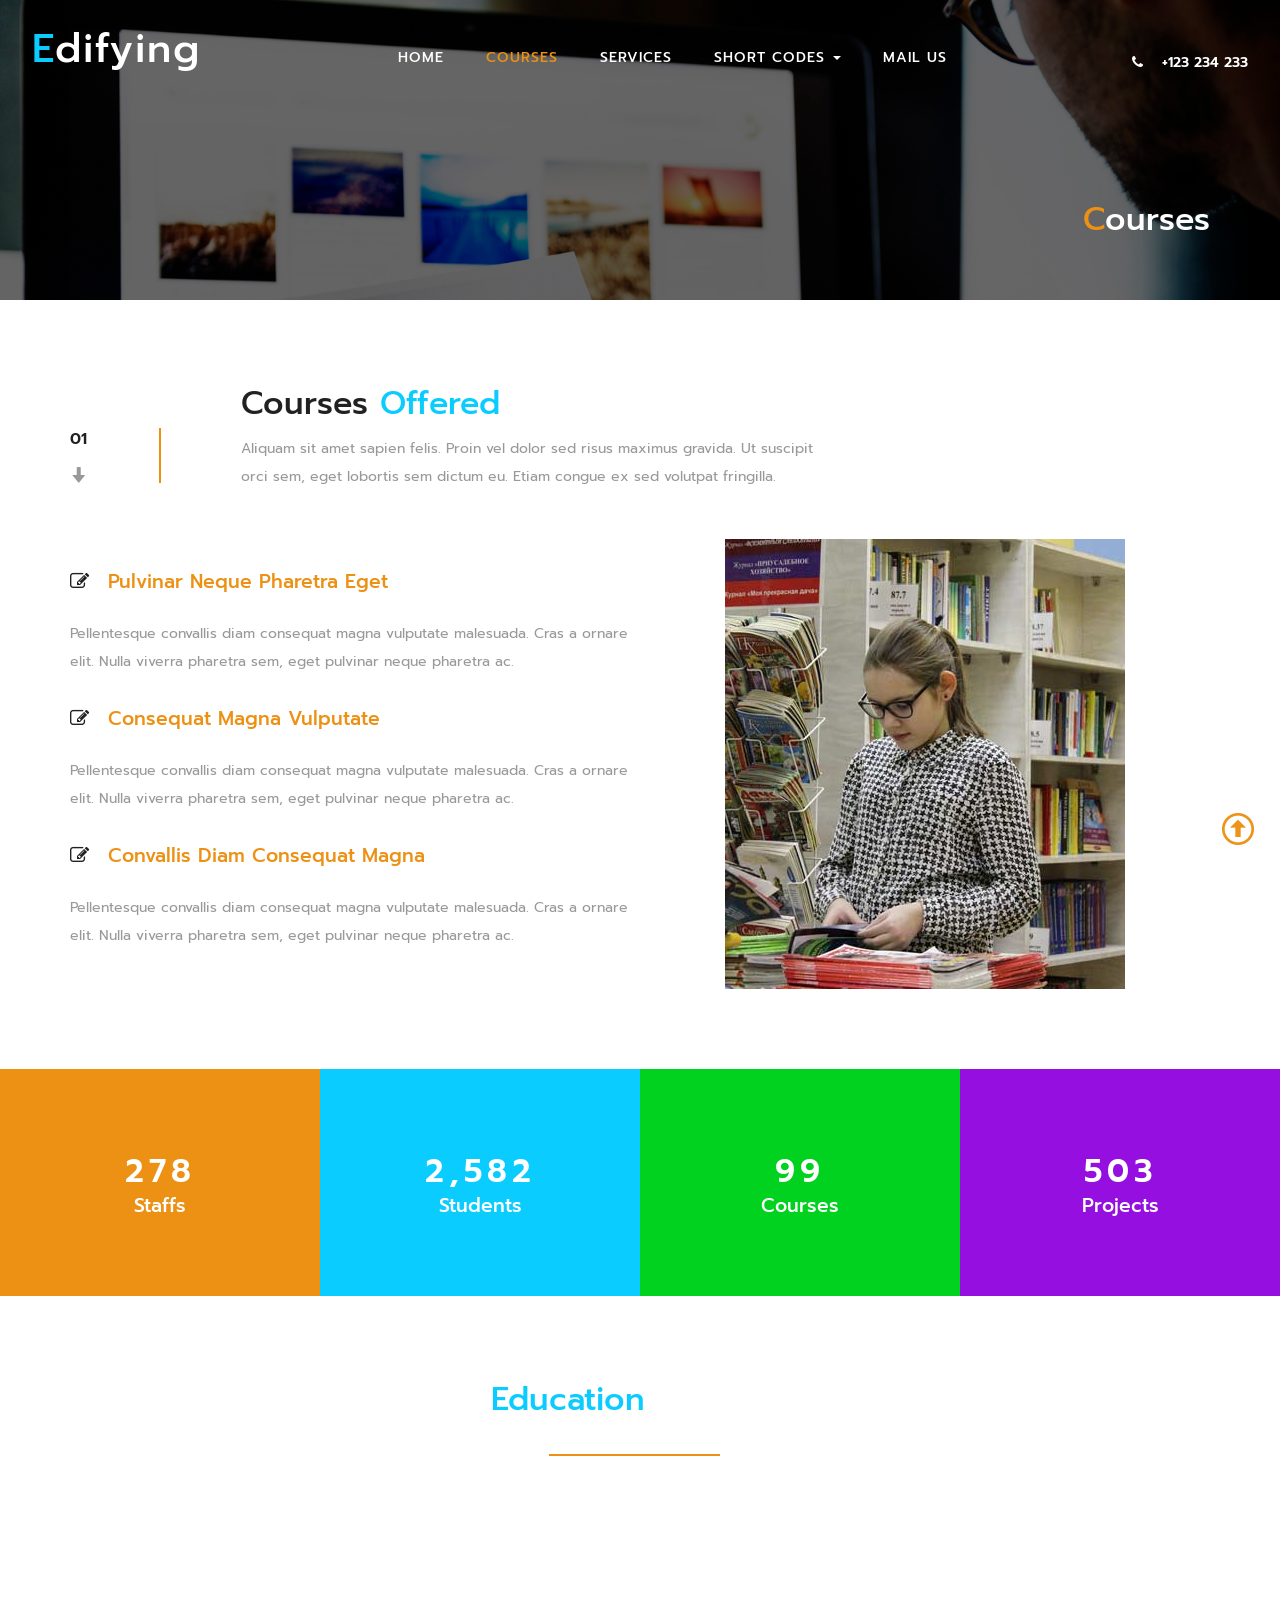
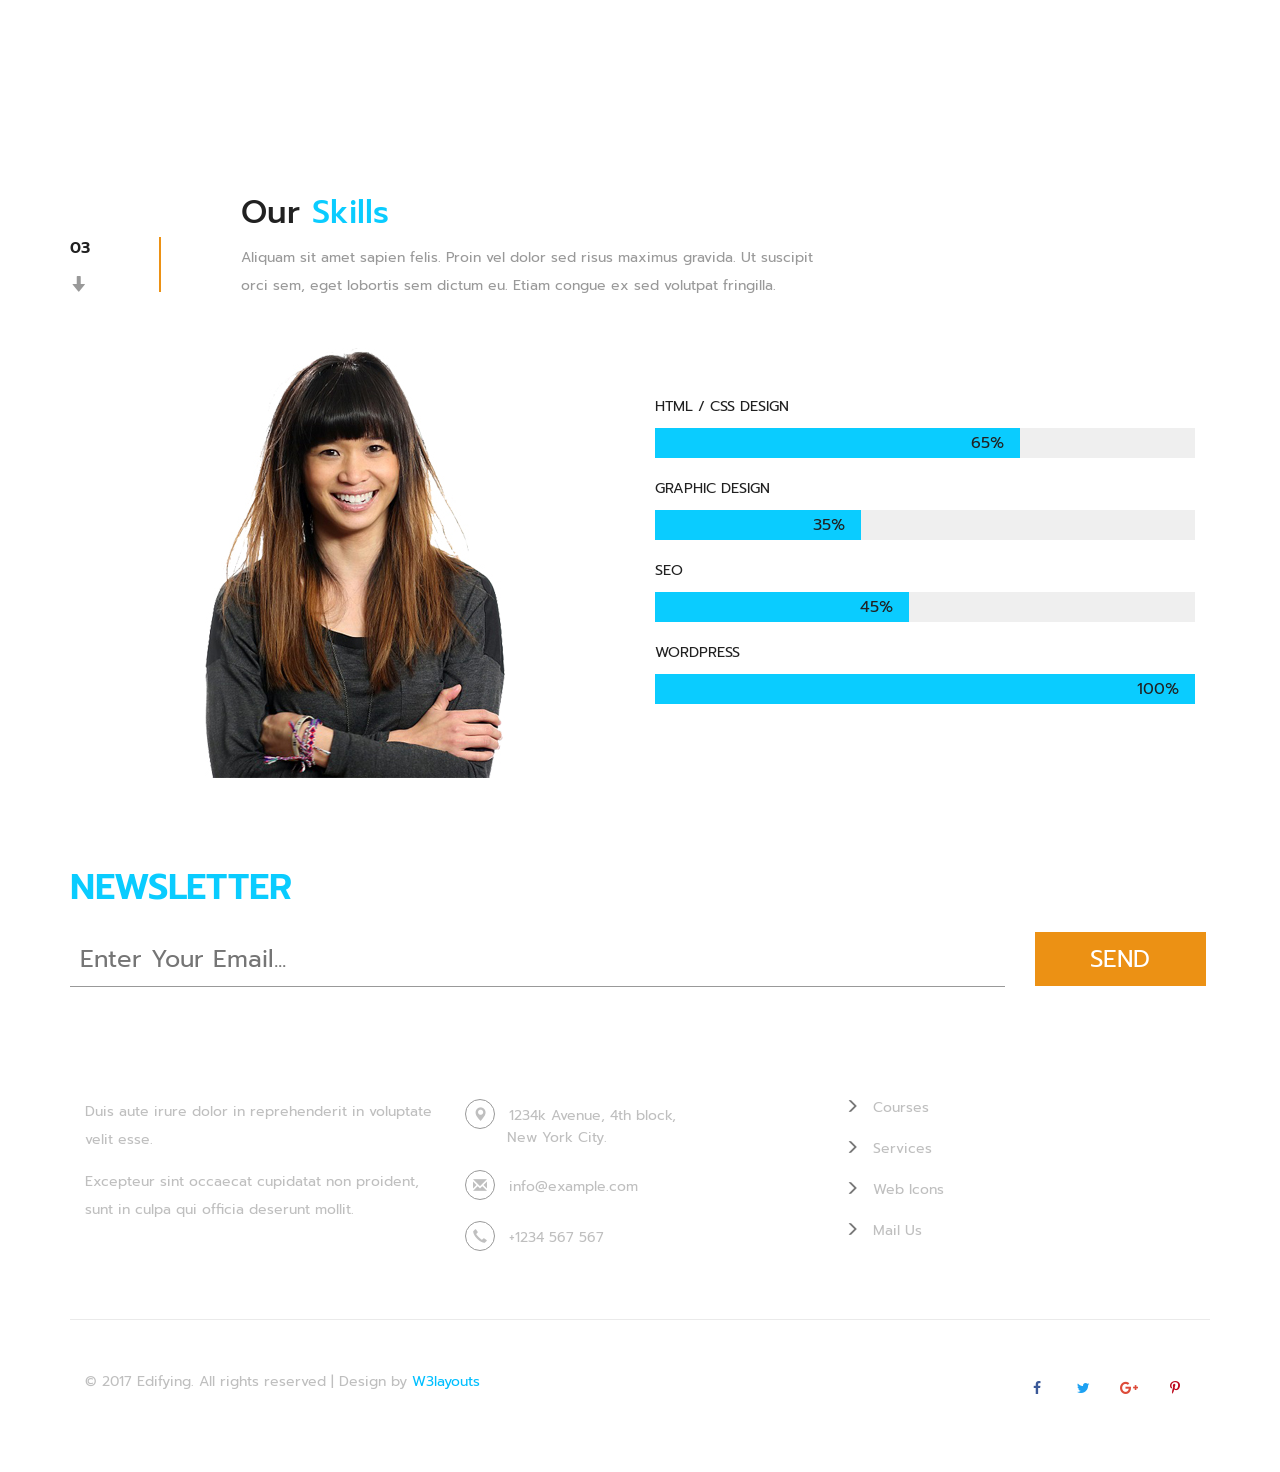
<file: courses.html>
<!--
author: W3layouts
author URL: http://w3layouts.com
License: Creative Commons Attribution 3.0 Unported
License URL: http://creativecommons.org/licenses/by/3.0/
-->
<!DOCTYPE html>
<html lang="en">
<head>
<title>Edifying an Educational School Category Flat Bootstrap Responsive Website Template | Courses :: w3layouts</title>
<!-- custom-theme -->
<meta name="viewport" content="width=device-width, initial-scale=1">
<meta http-equiv="Content-Type" content="text/html; charset=utf-8" />
<meta name="keywords" content="Edifying Responsive web template, Bootstrap Web Templates, Flat Web Templates, Android Compatible web template, 
Smartphone Compatible web template, free webdesigns for Nokia, Samsung, LG, SonyEricsson, Motorola web design" />
<script type="application/x-javascript"> addEventListener("load", function() { setTimeout(hideURLbar, 0); }, false);
		function hideURLbar(){ window.scrollTo(0,1); } </script>
<!-- //custom-theme -->
<link href="css/bootstrap.css" rel="stylesheet" type="text/css" media="all" />
<link href="css/style.css" rel="stylesheet" type="text/css" media="all" />
<!-- js -->
<script type="text/javascript" src="js/jquery-2.1.4.min.js"></script>
<!-- //js -->
<!-- font-awesome-icons -->
<link href="css/font-awesome.css" rel="stylesheet"> 
<!-- //font-awesome-icons -->
<link href="//fonts.googleapis.com/css?family=Prompt:100,100i,200,200i,300,300i,400,400i,500,500i,600,600i,700,700i,800,800i,900,900i&amp;subset=latin-ext,thai,vietnamese" rel="stylesheet"></head>
	
<body>
<!-- banner -->
	<div class="banner1">
		<nav class="navbar navbar-default">
			<div class="navbar-header navbar-left">
				<button type="button" class="navbar-toggle collapsed" data-toggle="collapse" data-target="#bs-example-navbar-collapse-1">
					<span class="sr-only">Toggle navigation</span>
					<span class="icon-bar"></span>
					<span class="icon-bar"></span>
					<span class="icon-bar"></span>
				</button>
				<h1><a class="navbar-brand" href="index.html"><span>E</span>difying</a></h1>
			</div>
			<!-- Collect the nav links, forms, and other content for toggling -->
			<div class="collapse navbar-collapse navbar-right" id="bs-example-navbar-collapse-1">
				<nav class="link-effect-2" id="link-effect-2">
					<ul class="nav navbar-nav">
						<li><a href="index.html"><span data-hover="Home">Home</span></a></li>
						<li class="active"><a href="courses.html"><span data-hover="Courses">Courses</span></a></li>
						<li><a href="services.html"><span data-hover="Services">Services</span></a></li>
						<li class="dropdown">
							<a href="#" class="dropdown-toggle" data-toggle="dropdown"><span data-hover="Short Codes">Short Codes</span> <b class="caret"></b></a>
							<ul class="dropdown-menu agile_short_dropdown">
								<li><a href="icons.html">Web Icons</a></li>
								<li><a href="typography.html">Typography</a></li>
							</ul>
						</li>
						<li><a href="mail.html"><span data-hover="Mail Us">Mail Us</span></a></li>
					</ul>
				</nav>
			</div>
			<div class="w3_agile_phone">
				<p><i class="fa fa-phone" aria-hidden="true"></i> +123 234 233</p>
			</div>
		</nav>
		<div class="wthree_banner1_info">
			<div class="container">
				<h3><span>C</span>ourses</h3>
			</div>
		</div>
	</div>
<!-- //banner -->	
<!-- courses -->
	<div class="courses">
		<div class="container"> 
			<div class="w3_agile_team_grid">
				<div class="w3_agile_team_grid_left">
					<p>01</p>
					<span class="glyphicon glyphicon-arrow-down" aria-hidden="true"></span>
				</div>
				<div class="w3_agile_team_grid_right">
					<h3>Courses <span>Offered</span></h3>
					<p>Aliquam sit amet sapien felis. Proin vel dolor sed risus maximus gravida. 
						Ut suscipit orci sem, eget lobortis sem dictum eu. Etiam congue ex sed volutpat fringilla.</p>
				</div>
				<div class="clearfix"> </div>
			</div>
			<div class="agileits_w3layouts_team_grids w3ls_courses_grids">
				<div class="col-md-6 w3ls_banner_bottom_left w3ls_courses_left">
					<div class="w3ls_courses_left_grids">
						<div class="w3ls_courses_left_grid">
							<h3><i class="fa fa-pencil-square-o" aria-hidden="true"></i>pulvinar neque pharetra eget</h3>
							<p>Pellentesque convallis diam consequat magna vulputate malesuada. 
								Cras a ornare elit. Nulla viverra pharetra sem, eget pulvinar neque pharetra ac.</p>
						</div>
						<div class="w3ls_courses_left_grid">
							<h3><i class="fa fa-pencil-square-o" aria-hidden="true"></i>consequat magna vulputate</h3>
							<p>Pellentesque convallis diam consequat magna vulputate malesuada. 
								Cras a ornare elit. Nulla viverra pharetra sem, eget pulvinar neque pharetra ac.</p>
						</div>
						<div class="w3ls_courses_left_grid">
							<h3><i class="fa fa-pencil-square-o" aria-hidden="true"></i>convallis diam consequat magna</h3>
							<p>Pellentesque convallis diam consequat magna vulputate malesuada. 
								Cras a ornare elit. Nulla viverra pharetra sem, eget pulvinar neque pharetra ac.</p>
						</div>
					</div>
				</div>
				<div class="col-md-6 agileits_courses_right">
					<img src="images/2.jpg" alt=" " class="img-responsive" />
				</div>
				<div class="clearfix"> </div>
			</div>
		</div>
	</div>
<!-- //courses -->
<!-- stats -->
	<div class="stats">
		<div class="col-md-3 w3layouts_stats_left w3_counter_grid">
			<p class="counter">1,546</p>
			<h3>Staffs</h3>
		</div>
		<div class="col-md-3 w3layouts_stats_left w3_counter_grid1">
			<p class="counter">14,345</p>
			<h3>Students</h3>
		</div>
		<div class="col-md-3 w3layouts_stats_left w3_counter_grid2">
			<p class="counter">563</p>
			<h3>Courses</h3>
		</div>
		<div class="col-md-3 w3layouts_stats_left w3_counter_grid3">
			<p class="counter">2,874</p>
			<h3>Projects</h3>
		</div>
		<div class="clearfix"> </div>
	</div>
<!-- //stats -->
<!-- stats -->
	<script src="js/jquery.waypoints.min.js"></script>
	<script src="js/jquery.countup.js"></script>
		<script>
			$('.counter').countUp();
		</script>
<!-- //stats -->
<!-- stats-bottom-banner -->
	<div class="stats-bottom-banner">
		<div class="container">
			<h3>the whole purpose of <span>education</span> is to turn mirrors into windows</h3>
			<p>Nunc in dolor hendrerit, pellentesque mi ac, accumsan nunc. Vestibulum sapien lacus, 
				auctor sed ullamcorper id, aliquam molestie dui. Proin faucibus 
				ullamcorper erat id interdum.</p>
			<div class="w3l_more">
				<a href="#" class="button button--nina agileits_button" data-text="Learn more" data-toggle="modal" data-target="#myModal">
					<span>L</span><span>e</span><span>a</span><span>n</span> <span>m</span><span>o</span><span>r</span><span>e</span>
				</a>
			</div>
		</div>
	</div>
<!-- //stats-bottom-banner -->	
<!-- bootstrap-pop-up -->
	<div class="modal video-modal fade" id="myModal" tabindex="-1" role="dialog" aria-labelledby="myModal">
		<div class="modal-dialog" role="document">
			<div class="modal-content">
				<div class="modal-header">
					Edifying
					<button type="button" class="close" data-dismiss="modal" aria-label="Close"><span aria-hidden="true">&times;</span></button>						
				</div>
				<section>
					<div class="modal-body">
						<img src="images/10.jpg" alt=" " class="img-responsive" />
						<p>Ut enim ad minima veniam, quis nostrum 
							exercitationem ullam corporis suscipit laboriosam, 
							nisi ut aliquid ex ea commodi consequatur? Quis autem 
							vel eum iure reprehenderit qui in ea voluptate velit 
							esse quam nihil molestiae consequatur, vel illum qui 
							dolorem eum fugiat quo voluptas nulla pariatur.
							<i>" Quis autem vel eum iure reprehenderit qui in ea voluptate velit 
								esse quam nihil molestiae consequatur.</i></p>
					</div>
				</section>
			</div>
		</div>
	</div>
<!-- //bootstrap-pop-up -->
<!-- stats-bottom -->
	<div class="team">
		<div class="container"> 
			<div class="w3_agile_team_grid">
				<div class="w3_agile_team_grid_left">
					<p>03</p>
					<span class="glyphicon glyphicon-arrow-down" aria-hidden="true"></span>
				</div>
				<div class="w3_agile_team_grid_right">
					<h3>Our <span>Skills</span></h3>
					<p>Aliquam sit amet sapien felis. Proin vel dolor sed risus maximus gravida. 
						Ut suscipit orci sem, eget lobortis sem dictum eu. Etiam congue ex sed volutpat fringilla.</p>
				</div>
				<div class="clearfix"> </div>
			</div>
			<div class="agileits_w3layouts_team_grids">
				<div class="col-md-6 w3l_stats_bottom_grid_left">
					<img src="images/5.jpg" alt=" " class="img-responsive" />
				</div>
				<div class="col-md-6 w3l_stats_bottom_grid_right">
					<div class='bar_group'>
						<div class='bar_group__bar thin elastic' label='HTML / CSS Design' value='230'>
							<div class='w3ls_bar_group__bar_pos'>
								<p>65%</p>
							</div>
						</div>
						<div class='bar_group__bar thin elastic' label='Graphic Design' value='130'>
							<div class='w3ls_bar_group__bar_pos'>
								<p>35%</p>
							</div>
						</div>
						<div class='bar_group__bar thin elastic' label='SEO' value='160'>
							<div class='w3ls_bar_group__bar_pos'>
								<p>45%</p>
							</div>
						</div>
						<div class='bar_group__bar thin elastic' label='Wordpress' value='340'>
							<div class='w3ls_bar_group__bar_pos'>
								<p>100%</p>
							</div>
						</div>
					</div>
				</div>
				<div class="clearfix"> </div>
			</div>
		</div>
	</div>
<!-- //stats-bottom -->	
<script src="js/bars.js"></script>
<!-- footer -->
	<div class="footer">
		<div class="container">
			<h2>Subscribe to <span>Newsletter</span></h2>
			<form action="#" method="post">
				<input type="email" name="Email" placeholder="Enter Your Email..." required="">
				<input type="submit" value="Send">
			</form>
			<div class="agile_footer_copy">
				<div class="w3agile_footer_grids">
					<div class="col-md-4 w3agile_footer_grid">
						<h3>About Us</h3>
						<p>Duis aute irure dolor in reprehenderit in voluptate velit esse.<span>Excepteur sint occaecat cupidatat 
							non proident, sunt in culpa qui officia deserunt mollit.</span></p>
					</div>
					<div class="col-md-4 w3agile_footer_grid">
						<h3>Contact Info</h3>
						<ul>
							<li><i class="glyphicon glyphicon-map-marker" aria-hidden="true"></i>1234k Avenue, 4th block, <span>New York City.</span></li>
							<li><i class="glyphicon glyphicon-envelope" aria-hidden="true"></i><a href="mailto:info@example.com">info@example.com</a></li>
							<li><i class="glyphicon glyphicon-earphone" aria-hidden="true"></i>+1234 567 567</li>
						</ul>
					</div>
					<div class="col-md-4 w3agile_footer_grid w3agile_footer_grid1">
						<h3>Navigation</h3>
						<ul>
							<li><span class="glyphicon glyphicon-menu-right" aria-hidden="true"></span><a href="courses.html">Courses</a></li>
							<li><span class="glyphicon glyphicon-menu-right" aria-hidden="true"></span><a href="services.html">Services</a></li>
							<li><span class="glyphicon glyphicon-menu-right" aria-hidden="true"></span><a href="icons.html">Web Icons</a></li>
							<li><span class="glyphicon glyphicon-menu-right" aria-hidden="true"></span><a href="mail.html">Mail Us</a></li>
						</ul>
					</div>
					<div class="clearfix"> </div>
				</div>
			</div>
			<div class="w3_agileits_copy_right_social">
				<div class="col-md-6 agileits_w3layouts_copy_right">
					<p>&copy; 2017 Edifying. All rights reserved | Design by <a href="http://w3layouts.com/">W3layouts</a></p>
				</div>
				<div class="col-md-6 w3_agile_copy_right">
					<ul class="agileinfo_social_icons">
						<li><a href="#" class="w3_agileits_facebook"><i class="fa fa-facebook" aria-hidden="true"></i></a></li>
						<li><a href="#" class="wthree_twitter"><i class="fa fa-twitter" aria-hidden="true"></i></a></li>
						<li><a href="#" class="agileinfo_google"><i class="fa fa-google-plus" aria-hidden="true"></i></a></li>
						<li><a href="#" class="agileits_pinterest"><i class="fa fa-pinterest-p" aria-hidden="true"></i></a></li>
					</ul>
				</div>
				<div class="clearfix"> </div>
			</div>
		</div>
	</div>
<!-- //footer -->
<!-- start-smooth-scrolling -->
<script type="text/javascript" src="js/move-top.js"></script>
<script type="text/javascript" src="js/easing.js"></script>
<script type="text/javascript">
	jQuery(document).ready(function($) {
		$(".scroll").click(function(event){		
			event.preventDefault();
			$('html,body').animate({scrollTop:$(this.hash).offset().top},1000);
		});
	});
</script>
<!-- start-smooth-scrolling -->
<!-- for bootstrap working -->
	<script src="js/bootstrap.js"></script>
<!-- //for bootstrap working -->
<!-- here stars scrolling icon -->
	<script type="text/javascript">
		$(document).ready(function() {
			/*
				var defaults = {
				containerID: 'toTop', // fading element id
				containerHoverID: 'toTopHover', // fading element hover id
				scrollSpeed: 1200,
				easingType: 'linear' 
				};
			*/
								
			$().UItoTop({ easingType: 'easeOutQuart' });
								
			});
	</script>
<!-- //here ends scrolling icon -->
</body>
</html>
</file>
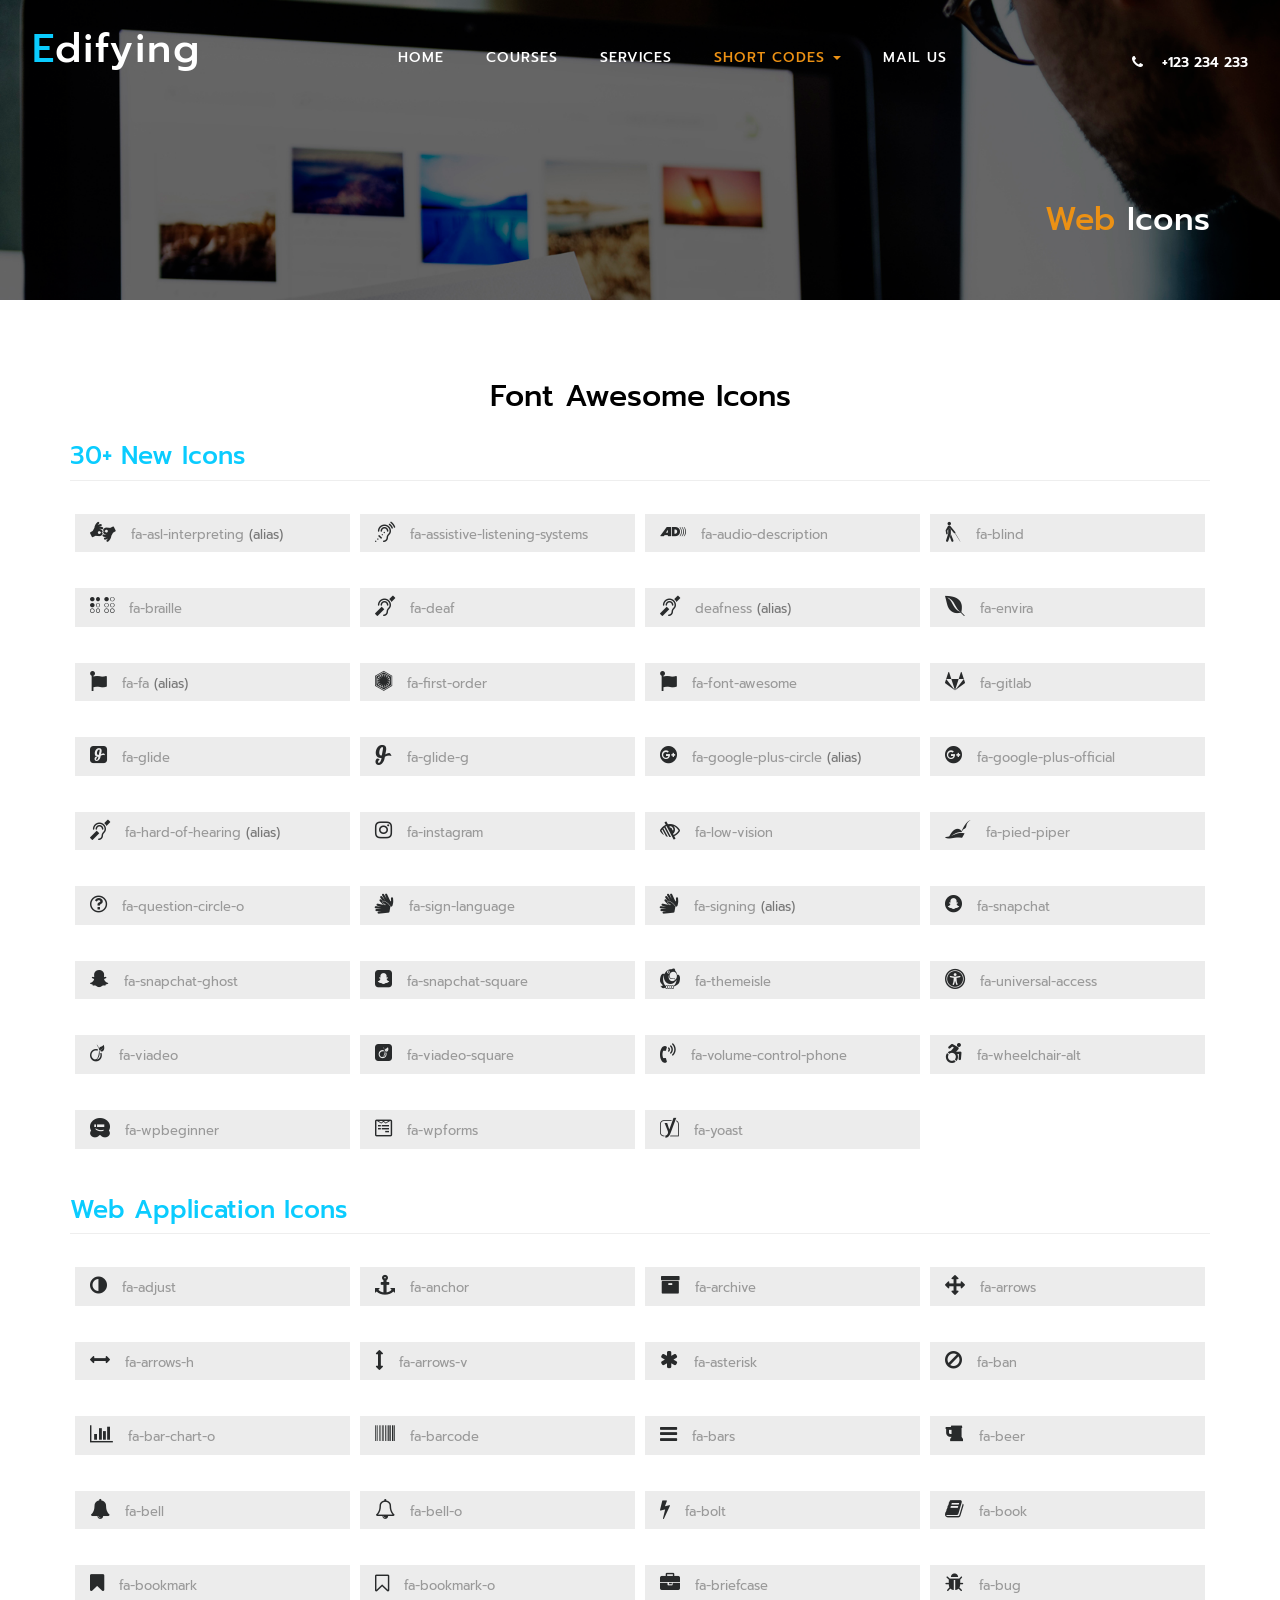
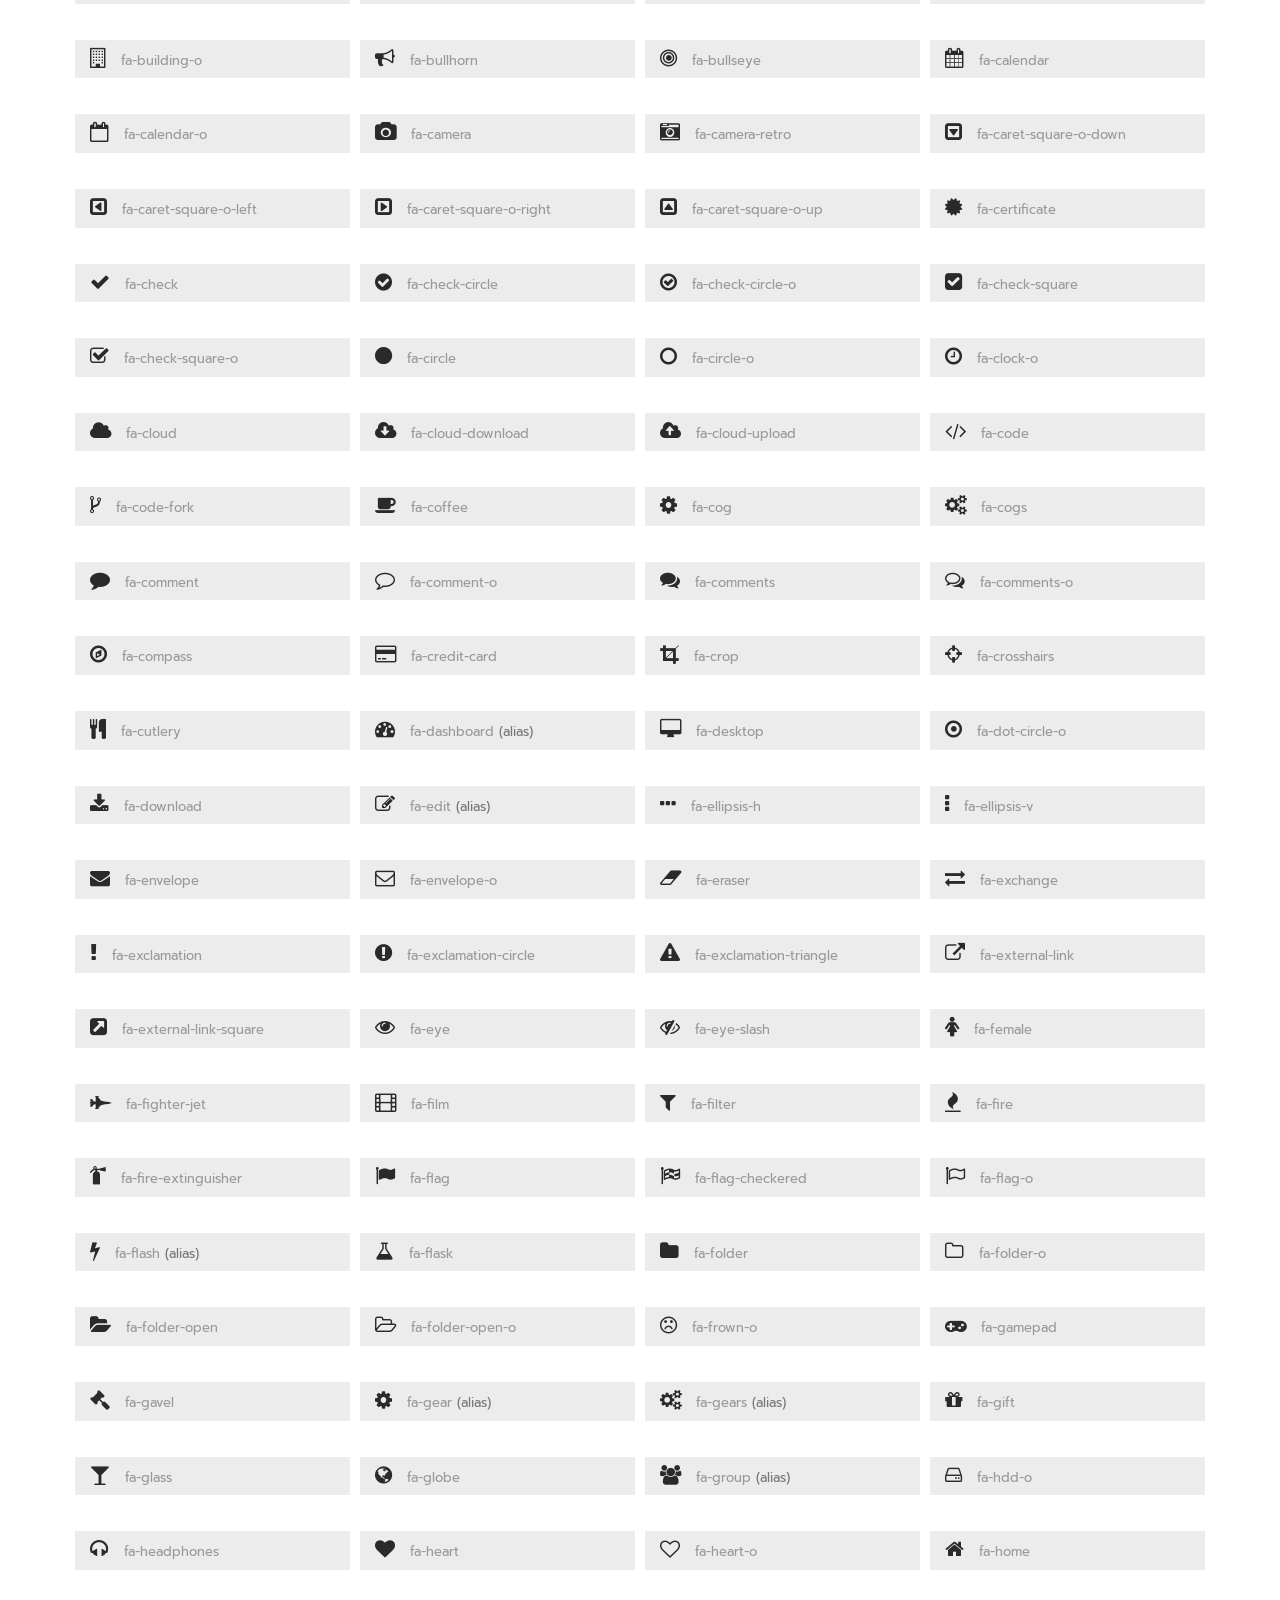
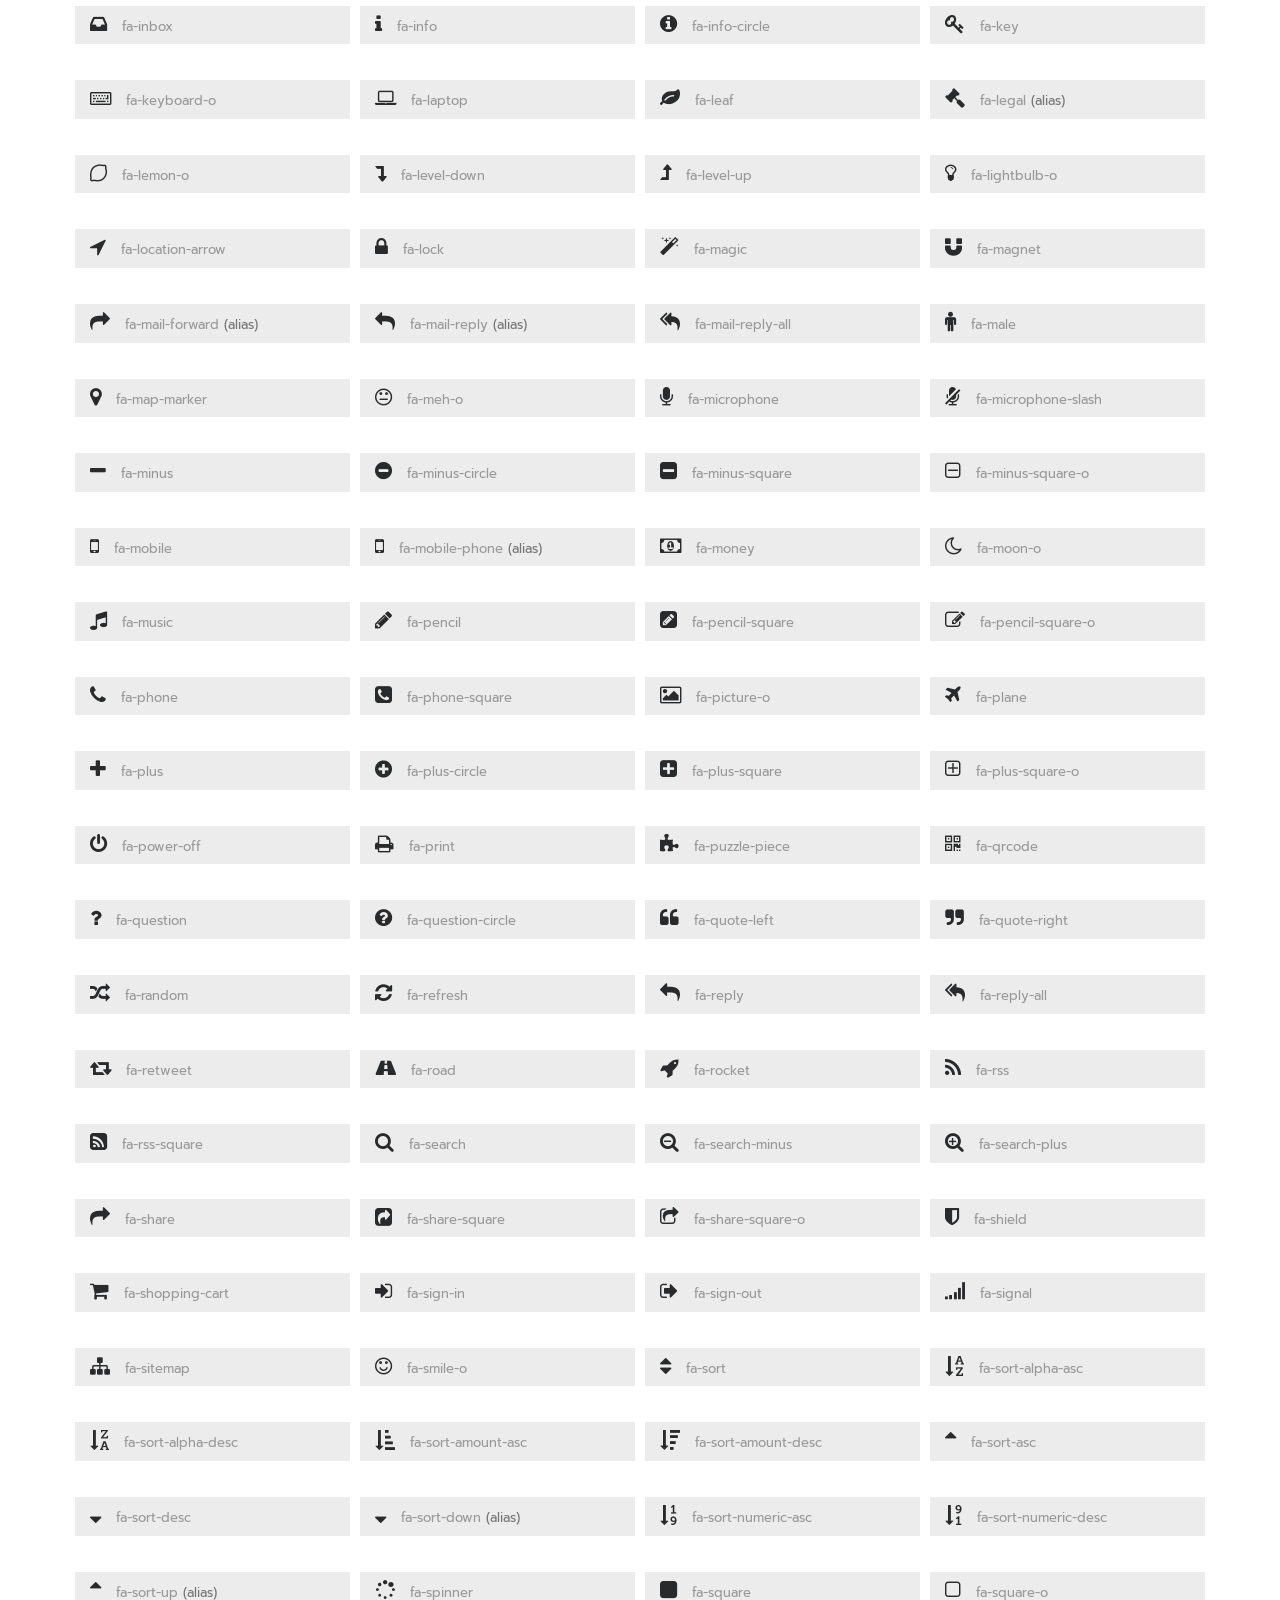
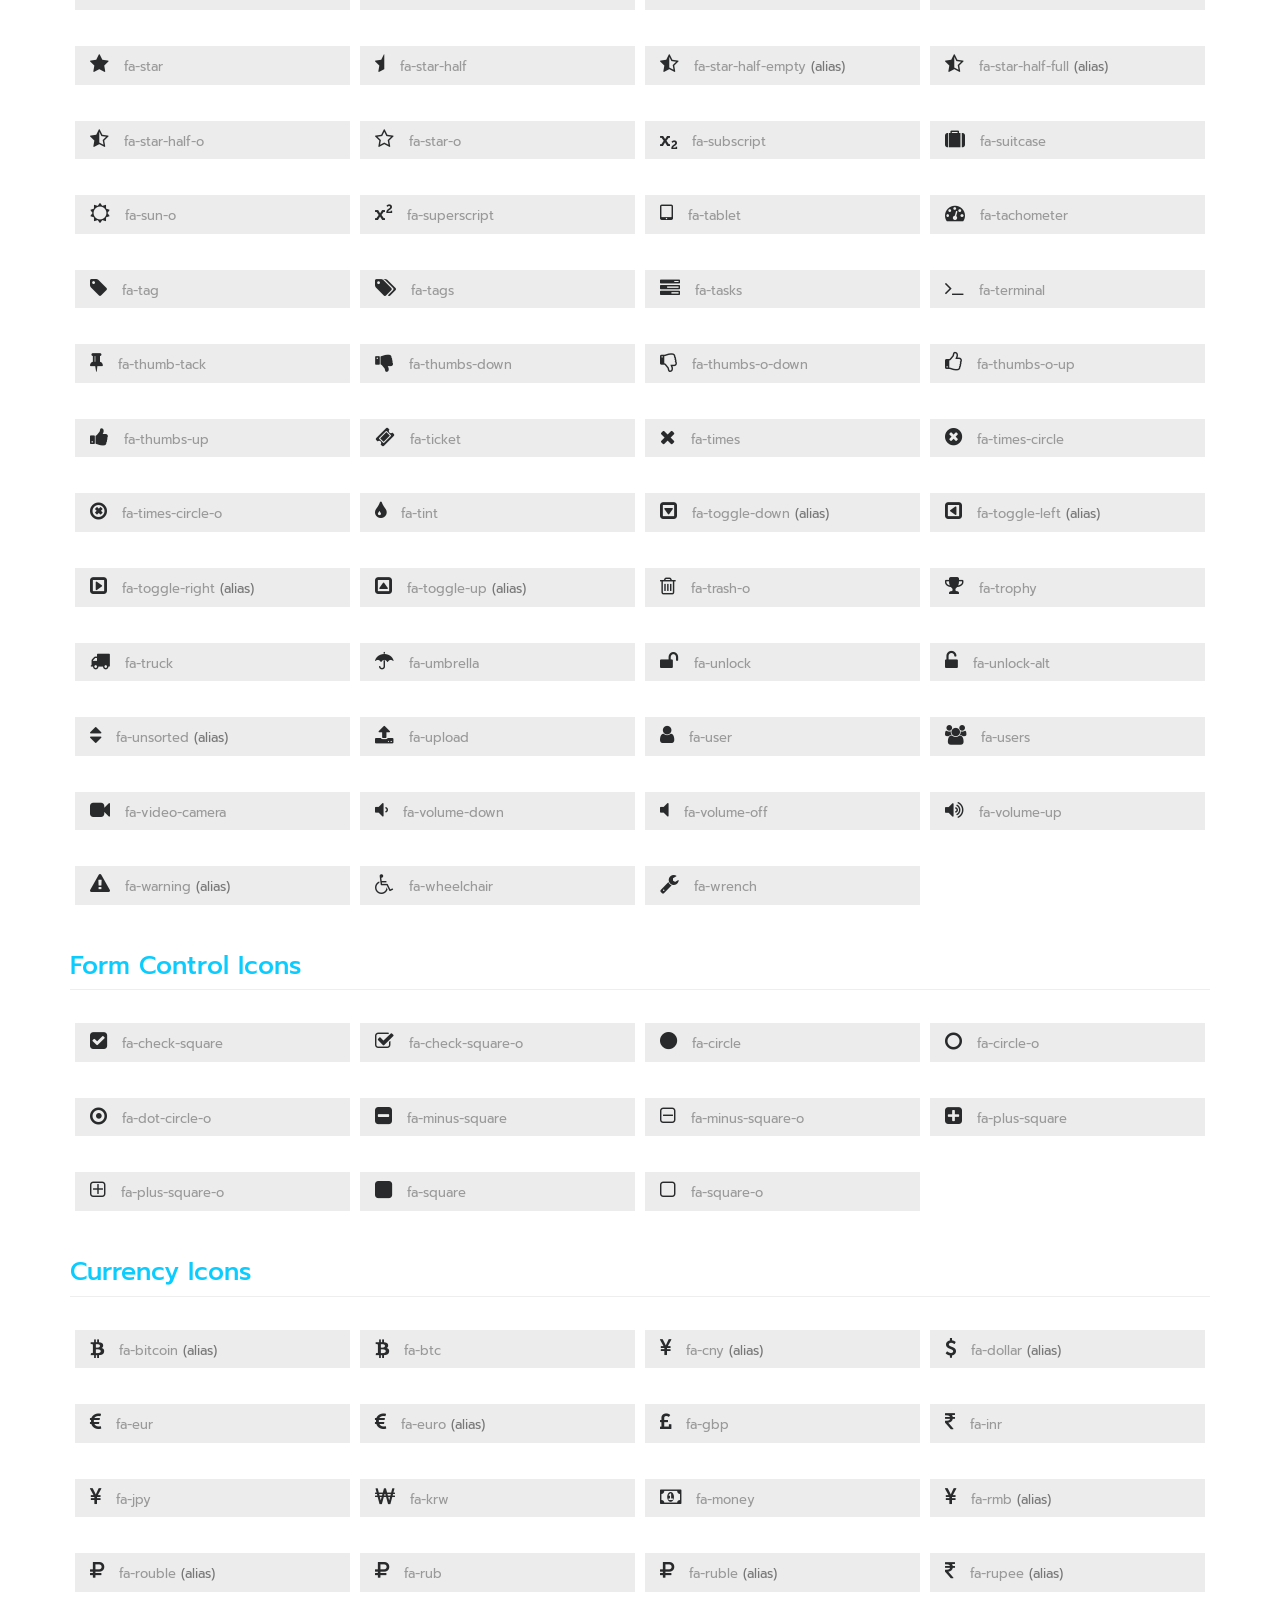
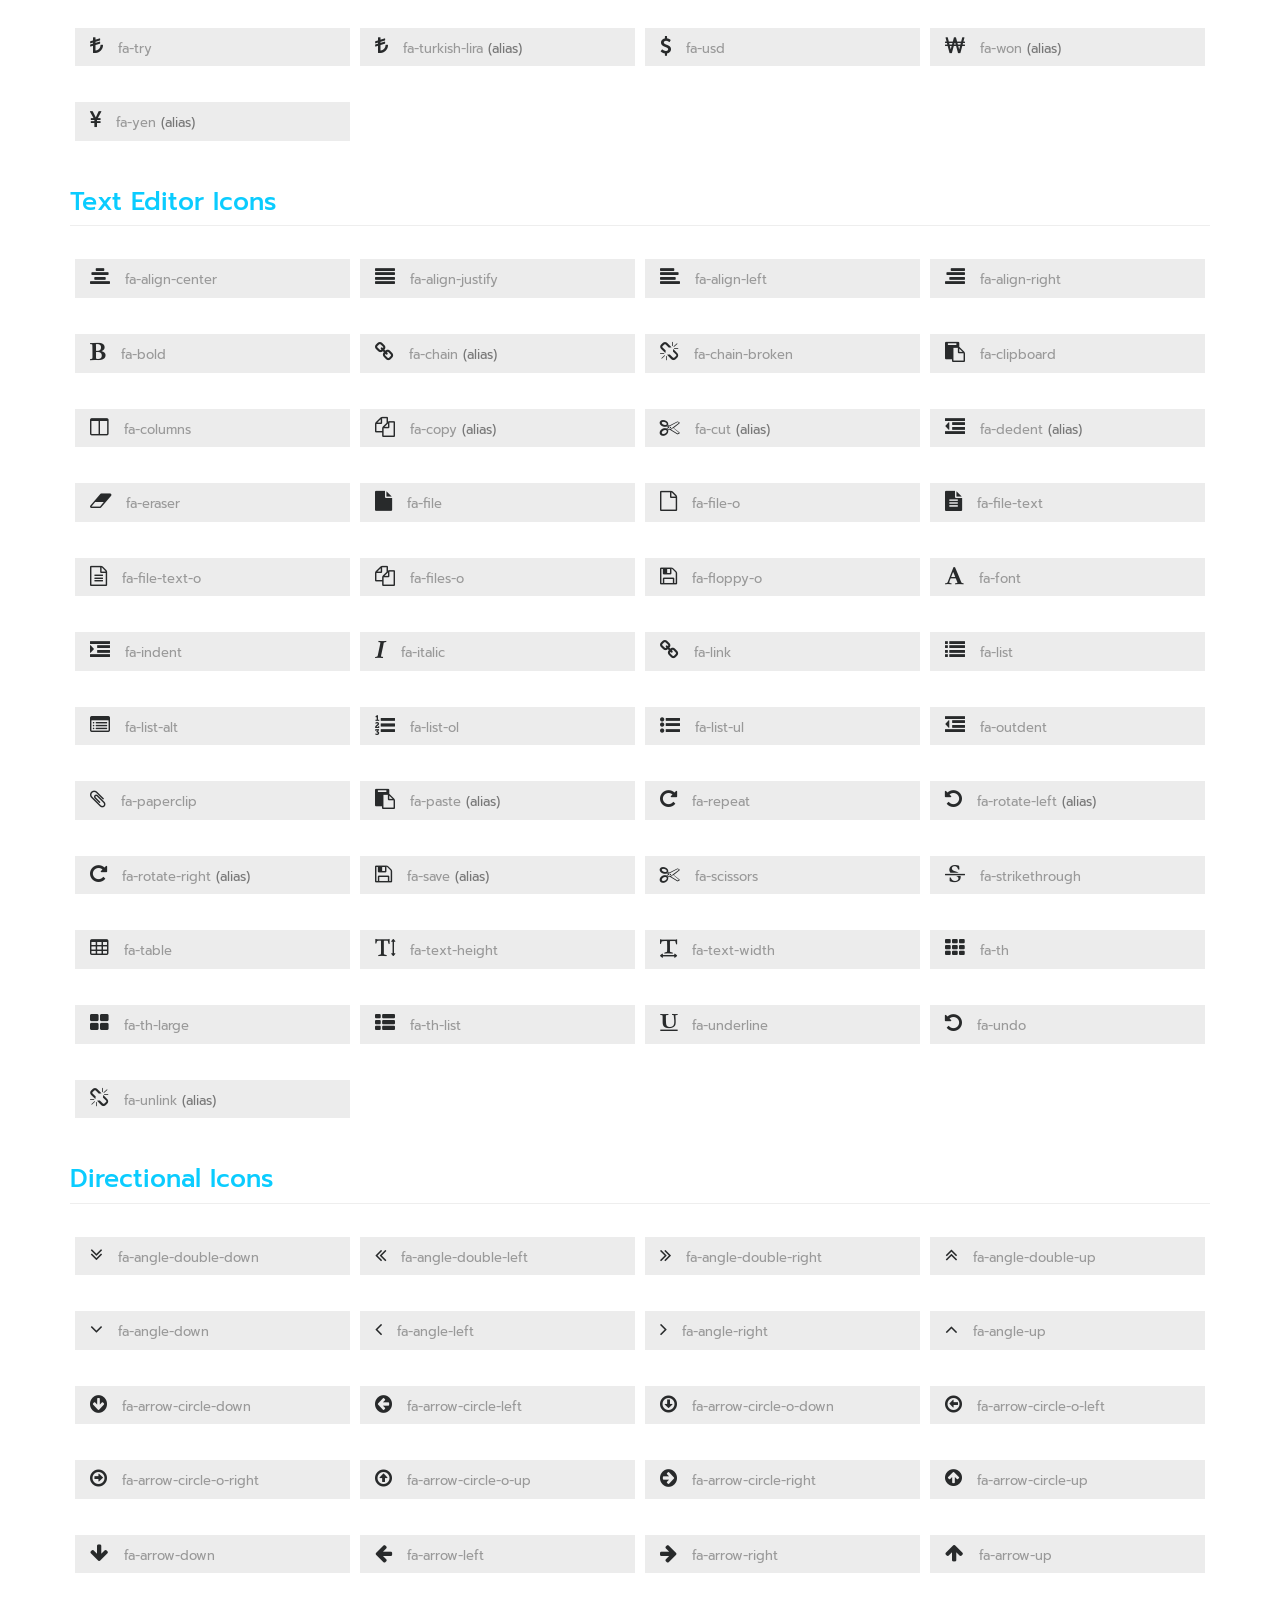
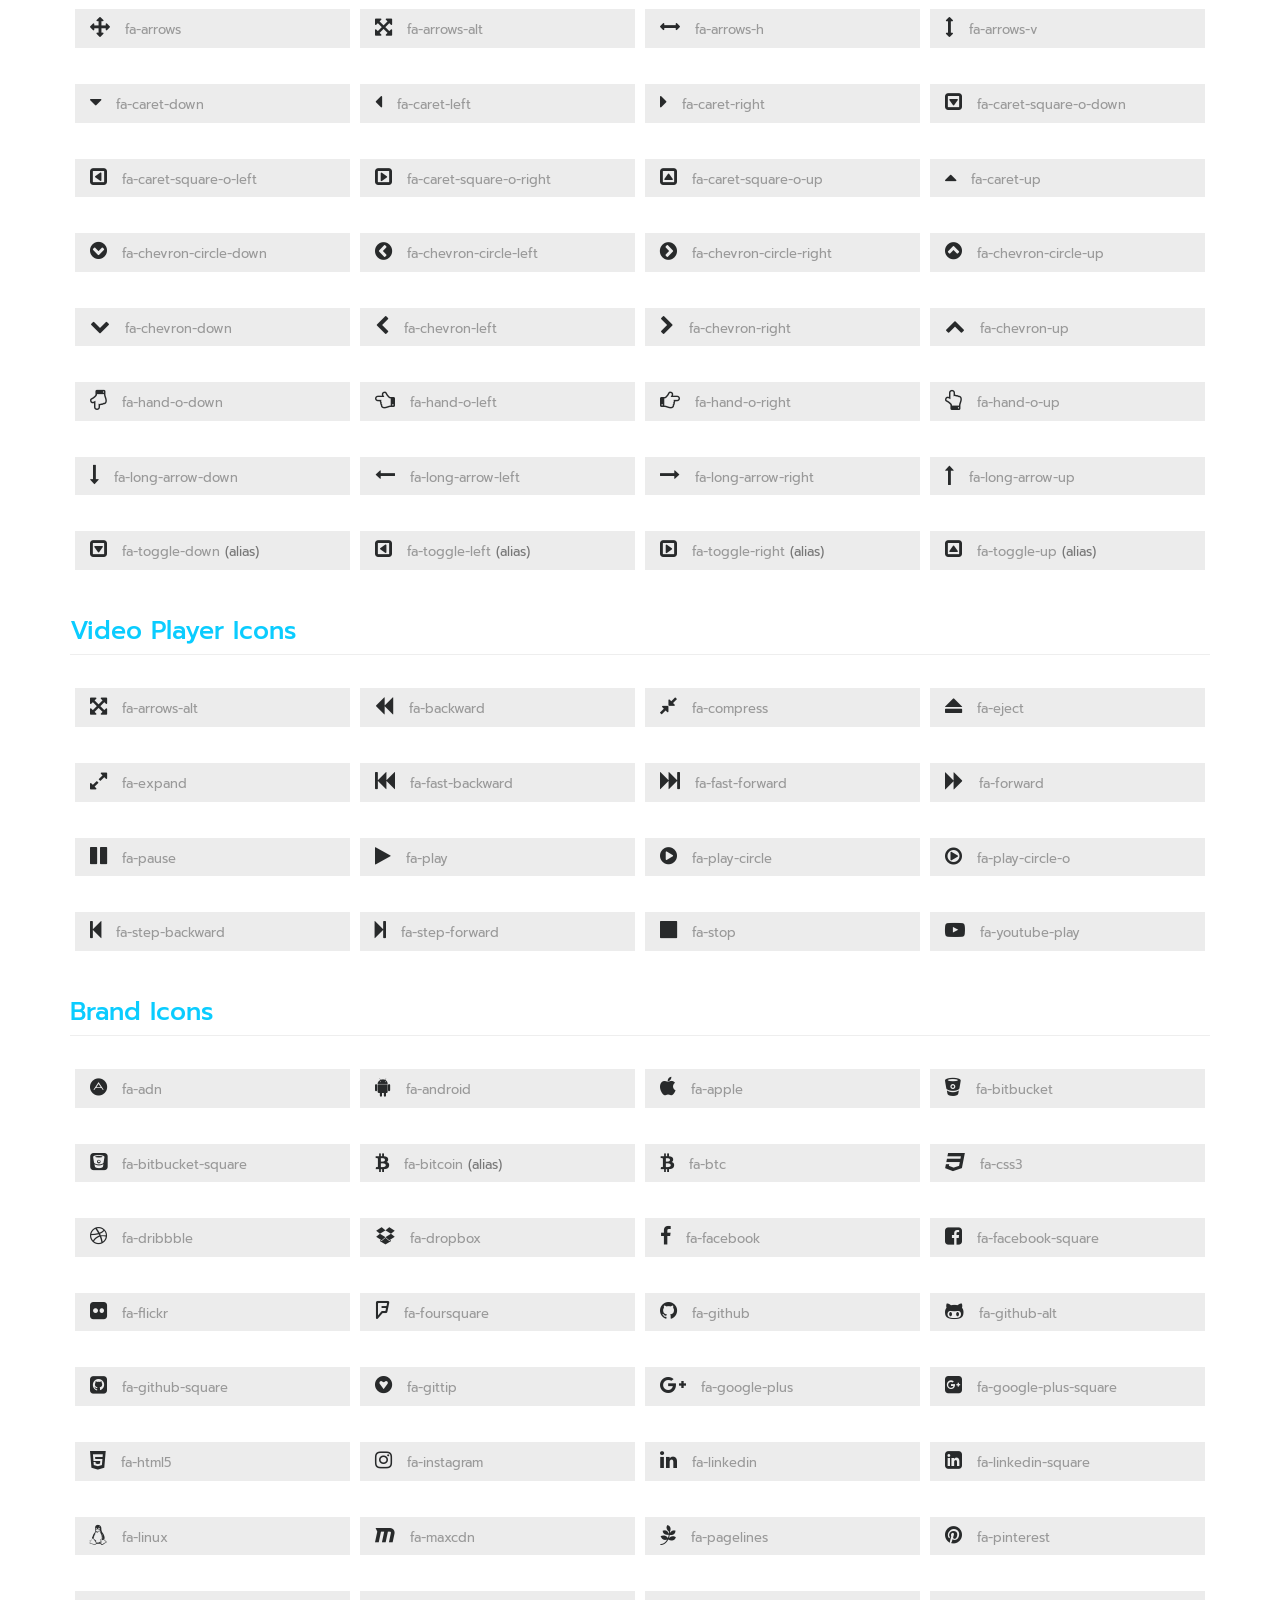
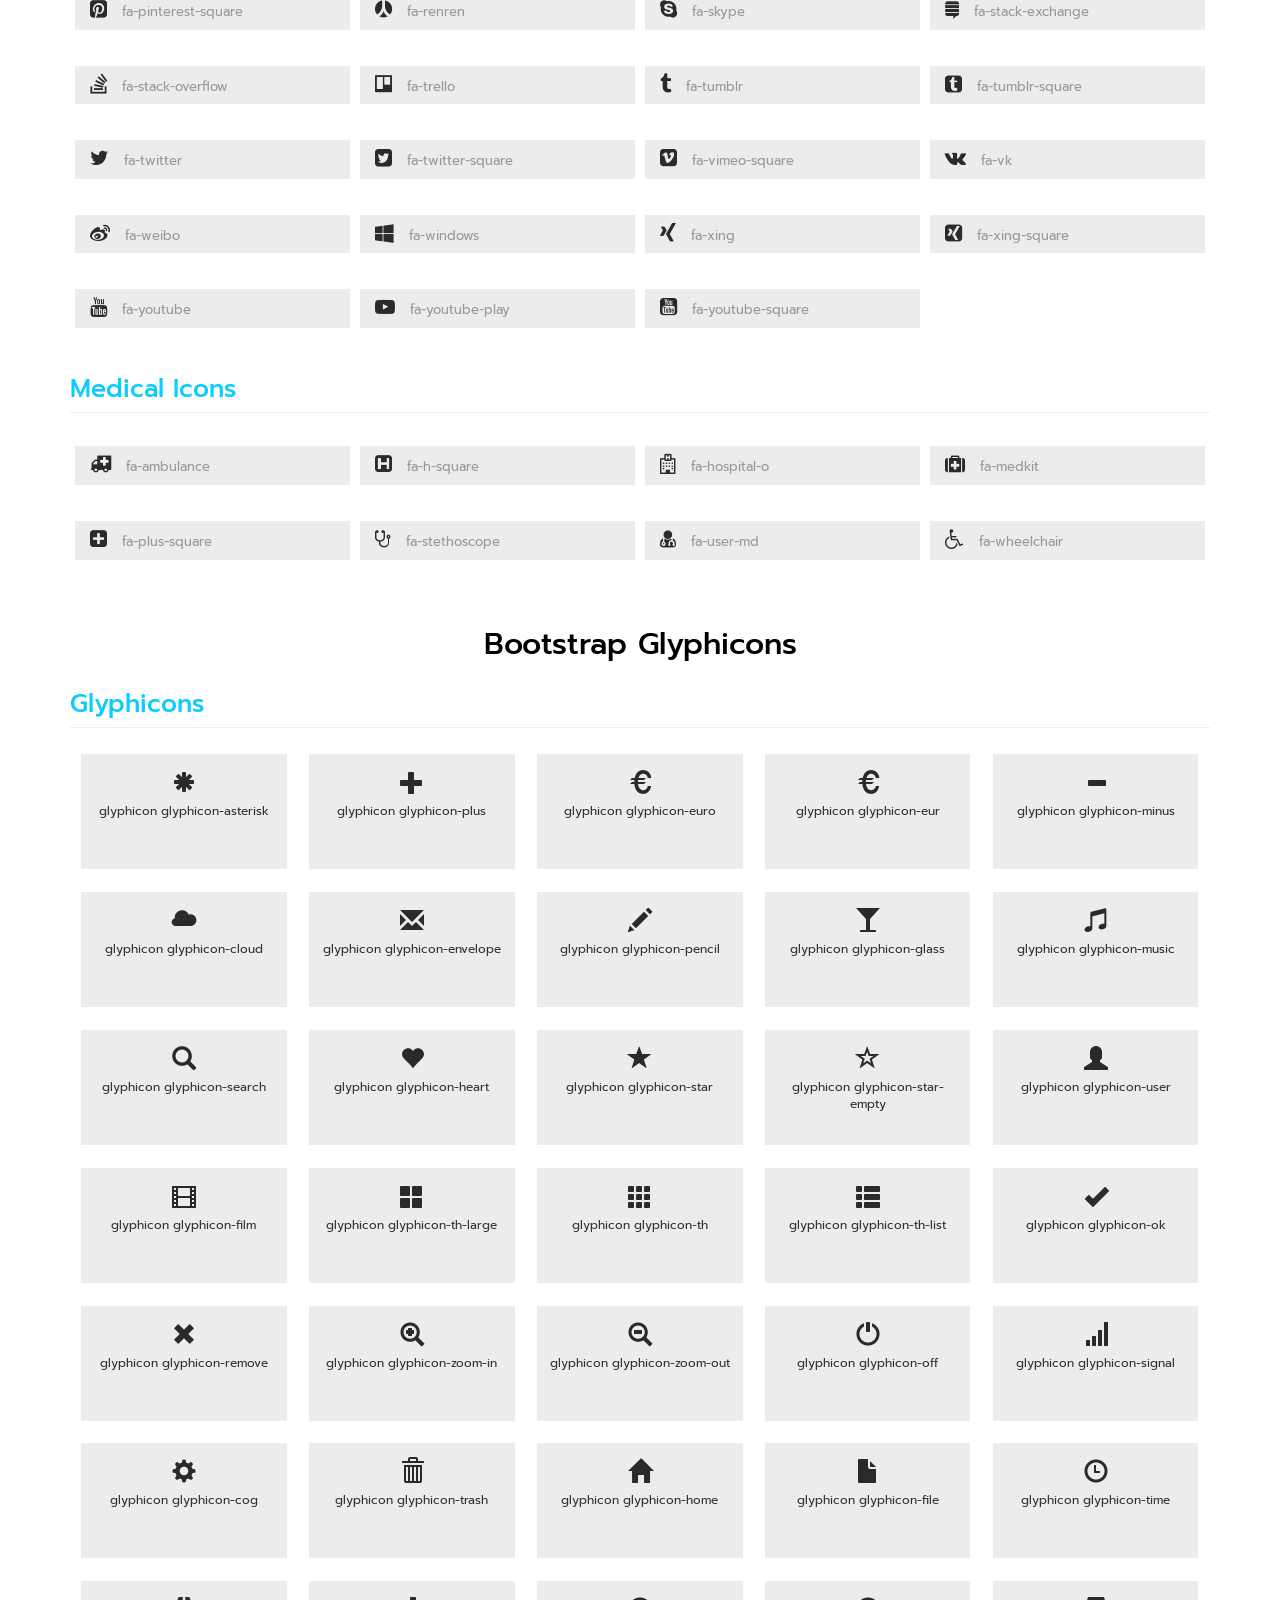
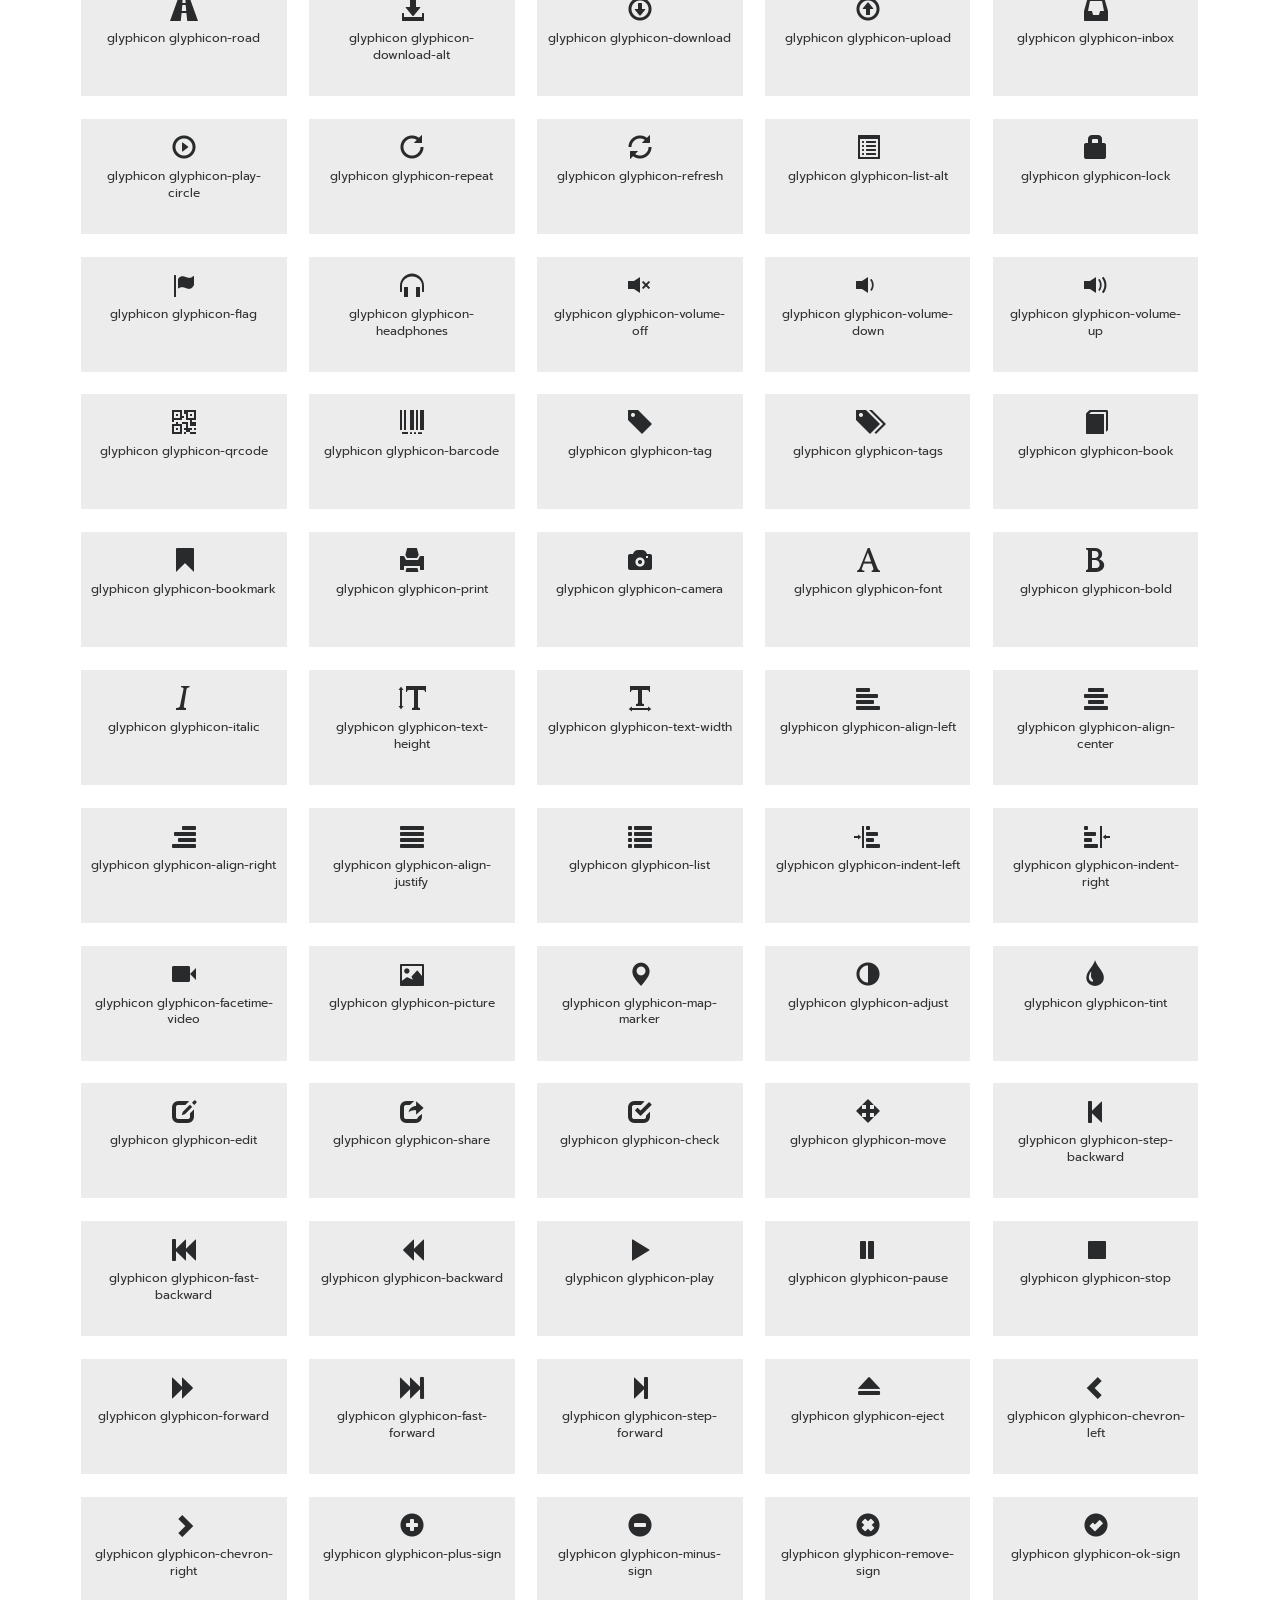
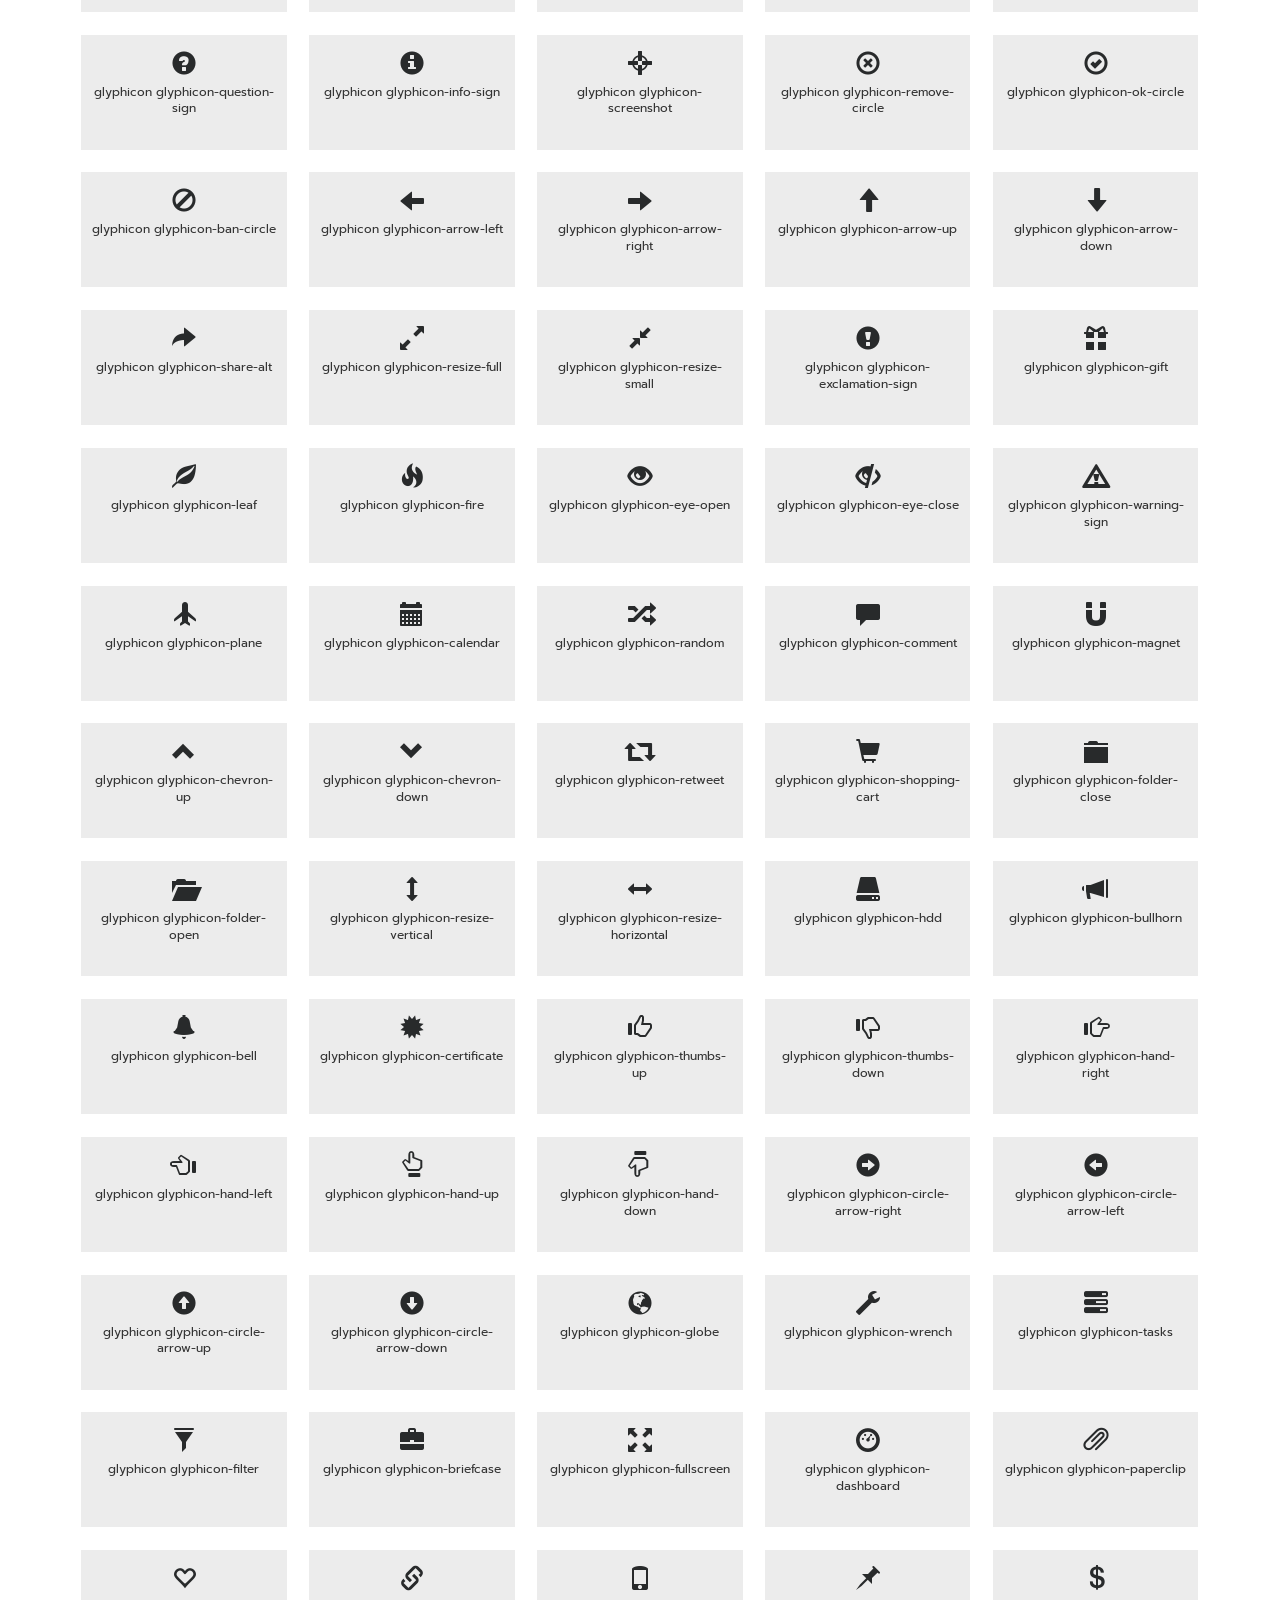
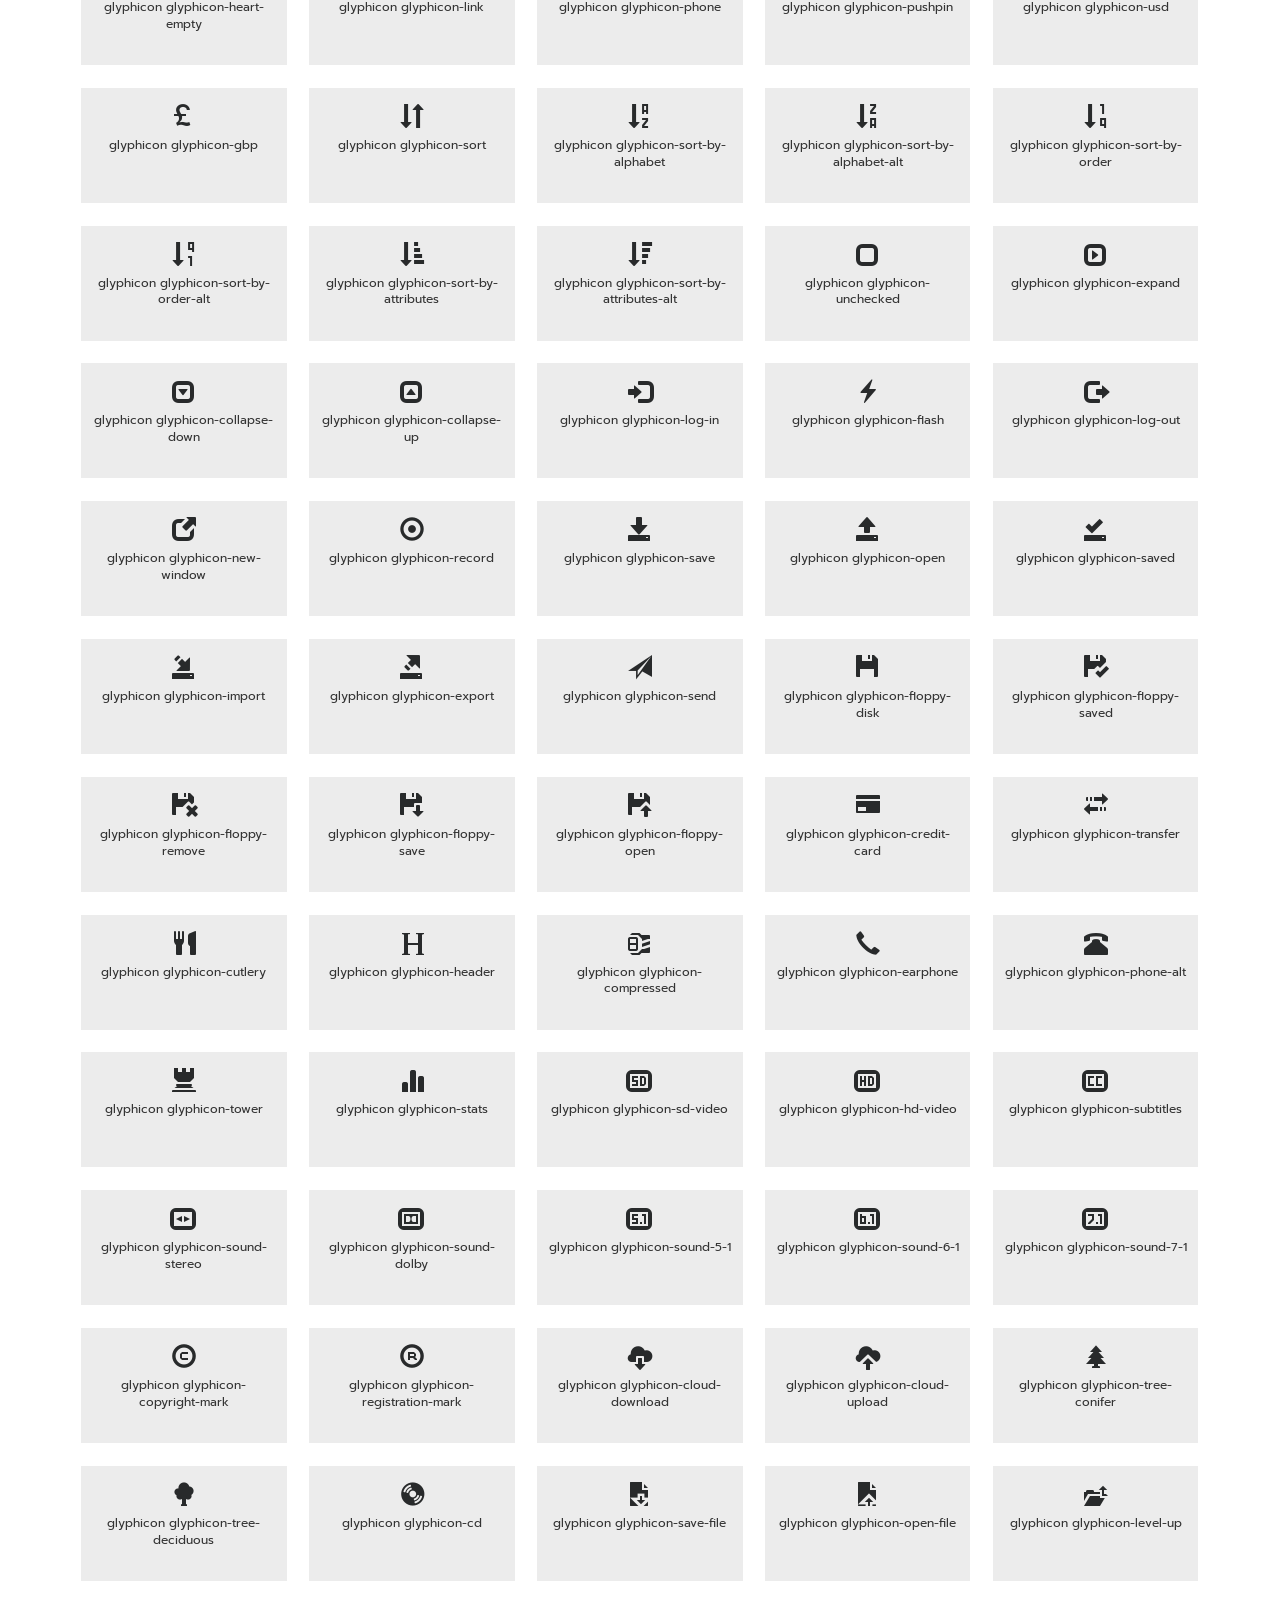
<file: icons.html>
<!--
author: W3layouts
author URL: http://w3layouts.com
License: Creative Commons Attribution 3.0 Unported
License URL: http://creativecommons.org/licenses/by/3.0/
-->
<!DOCTYPE html>
<html lang="en">
<head>
<title>Edifying an Educational School Category Flat Bootstrap Responsive Website Template | Web Icons :: w3layouts</title>
<!-- custom-theme -->
<meta name="viewport" content="width=device-width, initial-scale=1">
<meta http-equiv="Content-Type" content="text/html; charset=utf-8" />
<meta name="keywords" content="Edifying Responsive web template, Bootstrap Web Templates, Flat Web Templates, Android Compatible web template, 
Smartphone Compatible web template, free webdesigns for Nokia, Samsung, LG, SonyEricsson, Motorola web design" />
<script type="application/x-javascript"> addEventListener("load", function() { setTimeout(hideURLbar, 0); }, false);
		function hideURLbar(){ window.scrollTo(0,1); } </script>
<!-- //custom-theme -->
<link href="css/bootstrap.css" rel="stylesheet" type="text/css" media="all" />
<link href="css/style.css" rel="stylesheet" type="text/css" media="all" />
<!-- js -->
<script type="text/javascript" src="js/jquery-2.1.4.min.js"></script>
<!-- //js -->
<!-- font-awesome-icons -->
<link href="css/font-awesome.css" rel="stylesheet"> 
<!-- //font-awesome-icons -->
<link href="//fonts.googleapis.com/css?family=Prompt:100,100i,200,200i,300,300i,400,400i,500,500i,600,600i,700,700i,800,800i,900,900i&amp;subset=latin-ext,thai,vietnamese" rel="stylesheet"></head>
	
<body>
<!-- banner -->
	<div class="banner1">
		<nav class="navbar navbar-default">
			<div class="navbar-header navbar-left">
				<button type="button" class="navbar-toggle collapsed" data-toggle="collapse" data-target="#bs-example-navbar-collapse-1">
					<span class="sr-only">Toggle navigation</span>
					<span class="icon-bar"></span>
					<span class="icon-bar"></span>
					<span class="icon-bar"></span>
				</button>
				<h1><a class="navbar-brand" href="index.html"><span>E</span>difying</a></h1>
			</div>
			<!-- Collect the nav links, forms, and other content for toggling -->
			<div class="collapse navbar-collapse navbar-right" id="bs-example-navbar-collapse-1">
				<nav class="link-effect-2" id="link-effect-2">
					<ul class="nav navbar-nav">
						<li><a href="index.html"><span data-hover="Home">Home</span></a></li>
						<li><a href="courses.html"><span data-hover="Courses">Courses</span></a></li>
						<li><a href="services.html"><span data-hover="Services">Services</span></a></li>
						<li class="dropdown active">
							<a href="#" class="dropdown-toggle" data-toggle="dropdown"><span data-hover="Short Codes">Short Codes</span> <b class="caret"></b></a>
							<ul class="dropdown-menu agile_short_dropdown">
								<li><a href="icons.html">Web Icons</a></li>
								<li><a href="typography.html">Typography</a></li>
							</ul>
						</li>
						<li><a href="mail.html"><span data-hover="Mail Us">Mail Us</span></a></li>
					</ul>
				</nav>
			</div>
			<div class="w3_agile_phone">
				<p><i class="fa fa-phone" aria-hidden="true"></i> +123 234 233</p>
			</div>
		</nav>
		<div class="wthree_banner1_info">
			<div class="container">
				<h3><span>Web</span> Icons</h3>
			</div>
		</div>
	</div>
<!-- //banner -->	
<!-- icons -->
	<div class="courses">
		<div class="container">
			<div class="grid_3 grid_4 w3_agileits_icons_page">
				<div class="icons">
					<h3 class="agileits-icons-title">Font Awesome Icons</h3>
					<section id="new">
						<h3 class="page-header page-header icon-subheading">30+ New Icons </h3>							  

						<div class="row fontawesome-icon-list">
							
							<div class="icon-box col-md-3 col-sm-4"><a class="agile-icon" href="#"><i class="fa fa-asl-interpreting" aria-hidden="true"></i> fa-asl-interpreting <span class="text-muted">(alias)</span></a></div>
							
							<div class="icon-box col-md-3 col-sm-4"><a class="agile-icon" href="#"><i class="fa fa-assistive-listening-systems" aria-hidden="true"></i> fa-assistive-listening-systems</a></div>
							
							<div class="icon-box col-md-3 col-sm-4"><a class="agile-icon" href="#"><i class="fa fa-audio-description" aria-hidden="true"></i> fa-audio-description</a></div>
							
							<div class="icon-box col-md-3 col-sm-4"><a class="agile-icon" href="#"><i class="fa fa-blind" aria-hidden="true"></i> fa-blind</a></div>
							
							<div class="icon-box col-md-3 col-sm-4"><a class="agile-icon" href="#"><i class="fa fa-braille" aria-hidden="true"></i> fa-braille</a></div>
							
							<div class="icon-box col-md-3 col-sm-4"><a class="agile-icon" href="#"><i class="fa fa-deaf" aria-hidden="true"></i> fa-deaf</a></div>
							
							<div class="icon-box col-md-3 col-sm-4"><a class="agile-icon" href="#"><i class="fa fa-deafness" aria-hidden="true"></i> deafness <span class="text-muted">(alias)</span></a></div>
							
							<div class="icon-box col-md-3 col-sm-4"><a class="agile-icon" href="#"><i class="fa fa-envira" aria-hidden="true"></i> fa-envira</a></div>
							
							<div class="icon-box col-md-3 col-sm-4"><a class="agile-icon" href="#"><i class="fa fa-fa" aria-hidden="true"></i> fa-fa <span class="text-muted">(alias)</span></a></div>
							
							<div class="icon-box col-md-3 col-sm-4"><a class="agile-icon" href="#"><i class="fa fa-first-order" aria-hidden="true"></i> fa-first-order</a></div>
							
							<div class="icon-box col-md-3 col-sm-4"><a class="agile-icon" href="#"><i class="fa fa-font-awesome" aria-hidden="true"></i> fa-font-awesome</a></div>
							
							<div class="icon-box col-md-3 col-sm-4"><a class="agile-icon" href="#"><i class="fa fa-gitlab" aria-hidden="true"></i> fa-gitlab</a></div>
							
							<div class="icon-box col-md-3 col-sm-4"><a class="agile-icon" href="#"><i class="fa fa-glide" aria-hidden="true"></i> fa-glide</a></div>
							
							<div class="icon-box col-md-3 col-sm-4"><a class="agile-icon" href="#"><i class="fa fa-glide-g" aria-hidden="true"></i> fa-glide-g</a></div>
							
							<div class="icon-box col-md-3 col-sm-4"><a class="agile-icon" href="#"><i class="fa fa-google-plus-circle" aria-hidden="true"></i> fa-google-plus-circle <span class="text-muted">(alias)</span></a></div>
							
							<div class="icon-box col-md-3 col-sm-4"><a class="agile-icon" href="#"><i class="fa fa-google-plus-official" aria-hidden="true"></i> fa-google-plus-official</a></div>
							
							<div class="icon-box col-md-3 col-sm-4"><a class="agile-icon" href="#"><i class="fa fa-hard-of-hearing" aria-hidden="true"></i> fa-hard-of-hearing <span class="text-muted">(alias)</span></a></div>
							
							<div class="icon-box col-md-3 col-sm-4"><a class="agile-icon" href="#"><i class="fa fa-instagram" aria-hidden="true"></i> fa-instagram</a></div>
							
							<div class="icon-box col-md-3 col-sm-4"><a class="agile-icon" href="#"><i class="fa fa-low-vision" aria-hidden="true"></i> fa-low-vision</a></div>
							
							<div class="icon-box col-md-3 col-sm-4"><a class="agile-icon" href="#"><i class="fa fa-pied-piper" aria-hidden="true"></i> fa-pied-piper</a></div>
							
							<div class="icon-box col-md-3 col-sm-4"><a class="agile-icon" href="#"><i class="fa fa-question-circle-o" aria-hidden="true"></i> fa-question-circle-o</a></div>
							
							<div class="icon-box col-md-3 col-sm-4"><a class="agile-icon" href="#"><i class="fa fa-sign-language" aria-hidden="true"></i> fa-sign-language</a></div>
							
							<div class="icon-box col-md-3 col-sm-4"><a class="agile-icon" href="#"><i class="fa fa-signing" aria-hidden="true"></i> fa-signing <span class="text-muted">(alias)</span></a></div>
							
							<div class="icon-box col-md-3 col-sm-4"><a class="agile-icon" href="#"><i class="fa fa-snapchat" aria-hidden="true"></i> fa-snapchat</a></div>
							
							<div class="icon-box col-md-3 col-sm-4"><a class="agile-icon" href="#"><i class="fa fa-snapchat-ghost" aria-hidden="true"></i> fa-snapchat-ghost</a></div>
							
							<div class="icon-box col-md-3 col-sm-4"><a class="agile-icon" href="#"><i class="fa fa-snapchat-square" aria-hidden="true"></i> fa-snapchat-square</a></div>
							
							<div class="icon-box col-md-3 col-sm-4"><a class="agile-icon" href="#"><i class="fa fa-themeisle" aria-hidden="true"></i> fa-themeisle</a></div>
							
							<div class="icon-box col-md-3 col-sm-4"><a class="agile-icon" href="#"><i class="fa fa-universal-access" aria-hidden="true"></i> fa-universal-access</a></div>
							
							<div class="icon-box col-md-3 col-sm-4"><a class="agile-icon" href="#"><i class="fa fa-viadeo" aria-hidden="true"></i> fa-viadeo</a></div>
							
							<div class="icon-box col-md-3 col-sm-4"><a class="agile-icon" href="#"><i class="fa fa-viadeo-square" aria-hidden="true"></i> fa-viadeo-square</a></div>
							
							<div class="icon-box col-md-3 col-sm-4"><a class="agile-icon" href="#"><i class="fa fa-volume-control-phone" aria-hidden="true"></i> fa-volume-control-phone</a></div>
							
							<div class="icon-box col-md-3 col-sm-4"><a class="agile-icon" href="#"><i class="fa fa-wheelchair-alt" aria-hidden="true"></i> fa-wheelchair-alt</a></div>
							
							<div class="icon-box col-md-3 col-sm-4"><a class="agile-icon" href="#"><i class="fa fa-wpbeginner" aria-hidden="true"></i> fa-wpbeginner</a></div>
							
							<div class="icon-box col-md-3 col-sm-4"><a class="agile-icon" href="#"><i class="fa fa-wpforms" aria-hidden="true"></i> fa-wpforms</a></div>
							
							<div class="icon-box col-md-3 col-sm-4"><a class="agile-icon" href="#"><i class="fa fa-yoast" aria-hidden="true"></i> fa-yoast</a></div>
							
						</div>

					</section>
					<div class="section group">
						<div class="box"> 
								<div class="title ">
									<h3 class="page-header icon-subheading">Web Application Icons</h3>
								</div>
								<div class="box_content"> 
									<div class="fontawesome-icon-list"> 
										<div class="icon-box col-md-3 col-sm-4"><a class="agile-icon" href="#"><i class="fa fa-adjust"></i> fa-adjust</a></div>
								
										<div class="icon-box col-md-3 col-sm-4"><a class="agile-icon" href="#"><i class="fa fa-anchor"></i> fa-anchor</a></div>
								
										<div class="icon-box col-md-3 col-sm-4"><a class="agile-icon" href="#"><i class="fa fa-archive"></i> fa-archive</a></div>
								
										<div class="icon-box col-md-3 col-sm-4"><a class="agile-icon" href="#"><i class="fa fa-arrows"></i> fa-arrows</a></div>
								
										<div class="icon-box col-md-3 col-sm-4"><a class="agile-icon" href="#"><i class="fa fa-arrows-h"></i> fa-arrows-h</a></div>
								
										<div class="icon-box col-md-3 col-sm-4"><a class="agile-icon" href="#"><i class="fa fa-arrows-v"></i> fa-arrows-v</a></div>
								
										<div class="icon-box col-md-3 col-sm-4"><a class="agile-icon" href="#"><i class="fa fa-asterisk"></i> fa-asterisk</a></div>
								
										<div class="icon-box col-md-3 col-sm-4"><a class="agile-icon" href="#"><i class="fa fa-ban"></i> fa-ban</a></div>
								
										<div class="icon-box col-md-3 col-sm-4"><a class="agile-icon" href="#"><i class="fa fa-bar-chart-o"></i> fa-bar-chart-o</a></div>
								
										<div class="icon-box col-md-3 col-sm-4"><a class="agile-icon" href="#"><i class="fa fa-barcode"></i> fa-barcode</a></div>
								
										<div class="icon-box col-md-3 col-sm-4"><a class="agile-icon" href="#"><i class="fa fa-bars"></i> fa-bars</a></div>
								
										<div class="icon-box col-md-3 col-sm-4"><a class="agile-icon" href="#"><i class="fa fa-beer"></i> fa-beer</a></div>
								
										<div class="icon-box col-md-3 col-sm-4"><a class="agile-icon" href="#"><i class="fa fa-bell"></i> fa-bell</a></div>
								
										<div class="icon-box col-md-3 col-sm-4"><a class="agile-icon" href="#"><i class="fa fa-bell-o"></i> fa-bell-o</a></div>
								
										<div class="icon-box col-md-3 col-sm-4"><a class="agile-icon" href="#"><i class="fa fa-bolt"></i> fa-bolt</a></div>
								
										<div class="icon-box col-md-3 col-sm-4"><a class="agile-icon" href="#"><i class="fa fa-book"></i> fa-book</a></div>
								
										<div class="icon-box col-md-3 col-sm-4"><a class="agile-icon" href="#"><i class="fa fa-bookmark"></i> fa-bookmark</a></div>
								
										<div class="icon-box col-md-3 col-sm-4"><a class="agile-icon" href="#"><i class="fa fa-bookmark-o"></i> fa-bookmark-o</a></div>
								
										<div class="icon-box col-md-3 col-sm-4"><a class="agile-icon" href="#"><i class="fa fa-briefcase"></i> fa-briefcase</a></div>
								
										<div class="icon-box col-md-3 col-sm-4"><a class="agile-icon" href="#"><i class="fa fa-bug"></i> fa-bug</a></div>
								
										<div class="icon-box col-md-3 col-sm-4"><a class="agile-icon" href="#"><i class="fa fa-building-o"></i> fa-building-o</a></div>
								
										<div class="icon-box col-md-3 col-sm-4"><a class="agile-icon" href="#"><i class="fa fa-bullhorn"></i> fa-bullhorn</a></div>
								
										<div class="icon-box col-md-3 col-sm-4"><a class="agile-icon" href="#"><i class="fa fa-bullseye"></i> fa-bullseye</a></div>
								
										<div class="icon-box col-md-3 col-sm-4"><a class="agile-icon" href="#"><i class="fa fa-calendar"></i> fa-calendar</a></div>
								
										<div class="icon-box col-md-3 col-sm-4"><a class="agile-icon" href="#"><i class="fa fa-calendar-o"></i> fa-calendar-o</a></div>
								
										<div class="icon-box col-md-3 col-sm-4"><a class="agile-icon" href="#"><i class="fa fa-camera"></i> fa-camera</a></div>
								
										<div class="icon-box col-md-3 col-sm-4"><a class="agile-icon" href="#"><i class="fa fa-camera-retro"></i> fa-camera-retro</a></div>
								
										<div class="icon-box col-md-3 col-sm-4"><a class="agile-icon" href="#"><i class="fa fa-caret-square-o-down"></i> fa-caret-square-o-down</a></div>
								
										<div class="icon-box col-md-3 col-sm-4"><a class="agile-icon" href="#"><i class="fa fa-caret-square-o-left"></i> fa-caret-square-o-left</a></div>
								
										<div class="icon-box col-md-3 col-sm-4"><a class="agile-icon" href="#"><i class="fa fa-caret-square-o-right"></i> fa-caret-square-o-right</a></div>
								
										<div class="icon-box col-md-3 col-sm-4"><a class="agile-icon" href="#"><i class="fa fa-caret-square-o-up"></i> fa-caret-square-o-up</a></div>
								
										<div class="icon-box col-md-3 col-sm-4"><a class="agile-icon" href="#"><i class="fa fa-certificate"></i> fa-certificate</a></div>
								
										<div class="icon-box col-md-3 col-sm-4"><a class="agile-icon" href="#"><i class="fa fa-check"></i> fa-check</a></div>
								
										<div class="icon-box col-md-3 col-sm-4"><a class="agile-icon" href="#"><i class="fa fa-check-circle"></i> fa-check-circle</a></div>
								
										<div class="icon-box col-md-3 col-sm-4"><a class="agile-icon" href="#"><i class="fa fa-check-circle-o"></i> fa-check-circle-o</a></div>
								
										<div class="icon-box col-md-3 col-sm-4"><a class="agile-icon" href="#"><i class="fa fa-check-square"></i> fa-check-square</a></div>
								
										<div class="icon-box col-md-3 col-sm-4"><a class="agile-icon" href="#"><i class="fa fa-check-square-o"></i> fa-check-square-o</a></div>
								
										<div class="icon-box col-md-3 col-sm-4"><a class="agile-icon" href="#"><i class="fa fa-circle"></i> fa-circle</a></div>
								
										<div class="icon-box col-md-3 col-sm-4"><a class="agile-icon" href="#"><i class="fa fa-circle-o"></i> fa-circle-o</a></div>
								
										<div class="icon-box col-md-3 col-sm-4"><a class="agile-icon" href="#"><i class="fa fa-clock-o"></i> fa-clock-o</a></div>
								
										<div class="icon-box col-md-3 col-sm-4"><a class="agile-icon" href="#"><i class="fa fa-cloud"></i> fa-cloud</a></div>
								
										<div class="icon-box col-md-3 col-sm-4"><a class="agile-icon" href="#"><i class="fa fa-cloud-download"></i> fa-cloud-download</a></div>
								
										<div class="icon-box col-md-3 col-sm-4"><a class="agile-icon" href="#"><i class="fa fa-cloud-upload"></i> fa-cloud-upload</a></div>
								
										<div class="icon-box col-md-3 col-sm-4"><a class="agile-icon" href="#"><i class="fa fa-code"></i> fa-code</a></div>
								
										<div class="icon-box col-md-3 col-sm-4"><a class="agile-icon" href="#"><i class="fa fa-code-fork"></i> fa-code-fork</a></div>
								
										<div class="icon-box col-md-3 col-sm-4"><a class="agile-icon" href="#"><i class="fa fa-coffee"></i> fa-coffee</a></div>
								
										<div class="icon-box col-md-3 col-sm-4"><a class="agile-icon" href="#"><i class="fa fa-cog"></i> fa-cog</a></div>
								
										<div class="icon-box col-md-3 col-sm-4"><a class="agile-icon" href="#"><i class="fa fa-cogs"></i> fa-cogs</a></div>
								
										<div class="icon-box col-md-3 col-sm-4"><a class="agile-icon" href="#"><i class="fa fa-comment"></i> fa-comment</a></div>
								
										<div class="icon-box col-md-3 col-sm-4"><a class="agile-icon" href="#"><i class="fa fa-comment-o"></i> fa-comment-o</a></div>
								
										<div class="icon-box col-md-3 col-sm-4"><a class="agile-icon" href="#"><i class="fa fa-comments"></i> fa-comments</a></div>
								
										<div class="icon-box col-md-3 col-sm-4"><a class="agile-icon" href="#"><i class="fa fa-comments-o"></i> fa-comments-o</a></div>
								
										<div class="icon-box col-md-3 col-sm-4"><a class="agile-icon" href="#"><i class="fa fa-compass"></i> fa-compass</a></div>
								
										<div class="icon-box col-md-3 col-sm-4"><a class="agile-icon" href="#"><i class="fa fa-credit-card"></i> fa-credit-card</a></div>
								
										<div class="icon-box col-md-3 col-sm-4"><a class="agile-icon" href="#"><i class="fa fa-crop"></i> fa-crop</a></div>
								
										<div class="icon-box col-md-3 col-sm-4"><a class="agile-icon" href="#"><i class="fa fa-crosshairs"></i> fa-crosshairs</a></div>
								
										<div class="icon-box col-md-3 col-sm-4"><a class="agile-icon" href="#"><i class="fa fa-cutlery"></i> fa-cutlery</a></div>
								
										<div class="icon-box col-md-3 col-sm-4"><a class="agile-icon" href="#"><i class="fa fa-dashboard"></i> fa-dashboard <span class="text-muted">(alias)</span></a></div>
								
										<div class="icon-box col-md-3 col-sm-4"><a class="agile-icon" href="#"><i class="fa fa-desktop"></i> fa-desktop</a></div>
								
										<div class="icon-box col-md-3 col-sm-4"><a class="agile-icon" href="#"><i class="fa fa-dot-circle-o"></i> fa-dot-circle-o</a></div>
								
										<div class="icon-box col-md-3 col-sm-4"><a class="agile-icon" href="#"><i class="fa fa-download"></i> fa-download</a></div>
								
										<div class="icon-box col-md-3 col-sm-4"><a class="agile-icon" href="#"><i class="fa fa-edit"></i> fa-edit <span class="text-muted">(alias)</span></a></div>
								
										<div class="icon-box col-md-3 col-sm-4"><a class="agile-icon" href="#"><i class="fa fa-ellipsis-h"></i> fa-ellipsis-h</a></div>
								
										<div class="icon-box col-md-3 col-sm-4"><a class="agile-icon" href="#"><i class="fa fa-ellipsis-v"></i> fa-ellipsis-v</a></div>
								
										<div class="icon-box col-md-3 col-sm-4"><a class="agile-icon" href="#"><i class="fa fa-envelope"></i> fa-envelope</a></div>
								
										<div class="icon-box col-md-3 col-sm-4"><a class="agile-icon" href="#"><i class="fa fa-envelope-o"></i> fa-envelope-o</a></div>
								
										<div class="icon-box col-md-3 col-sm-4"><a class="agile-icon" href="#"><i class="fa fa-eraser"></i> fa-eraser</a></div>
								
										<div class="icon-box col-md-3 col-sm-4"><a class="agile-icon" href="#"><i class="fa fa-exchange"></i> fa-exchange</a></div>
								
										<div class="icon-box col-md-3 col-sm-4"><a class="agile-icon" href="#"><i class="fa fa-exclamation"></i> fa-exclamation</a></div>
								
										<div class="icon-box col-md-3 col-sm-4"><a class="agile-icon" href="#"><i class="fa fa-exclamation-circle"></i> fa-exclamation-circle</a></div>
								
										<div class="icon-box col-md-3 col-sm-4"><a class="agile-icon" href="#"><i class="fa fa-exclamation-triangle"></i> fa-exclamation-triangle</a></div>
								
										<div class="icon-box col-md-3 col-sm-4"><a class="agile-icon" href="#"><i class="fa fa-external-link"></i> fa-external-link</a></div>
								
										<div class="icon-box col-md-3 col-sm-4"><a class="agile-icon" href="#"><i class="fa fa-external-link-square"></i> fa-external-link-square</a></div>
								
										<div class="icon-box col-md-3 col-sm-4"><a class="agile-icon" href="#"><i class="fa fa-eye"></i> fa-eye</a></div>
								
										<div class="icon-box col-md-3 col-sm-4"><a class="agile-icon" href="#"><i class="fa fa-eye-slash"></i> fa-eye-slash</a></div>
								
										<div class="icon-box col-md-3 col-sm-4"><a class="agile-icon" href="#"><i class="fa fa-female"></i> fa-female</a></div>
								
										<div class="icon-box col-md-3 col-sm-4"><a class="agile-icon" href="#"><i class="fa fa-fighter-jet"></i> fa-fighter-jet</a></div>
								
										<div class="icon-box col-md-3 col-sm-4"><a class="agile-icon" href="#"><i class="fa fa-film"></i> fa-film</a></div>
								
										<div class="icon-box col-md-3 col-sm-4"><a class="agile-icon" href="#"><i class="fa fa-filter"></i> fa-filter</a></div>
								
										<div class="icon-box col-md-3 col-sm-4"><a class="agile-icon" href="#"><i class="fa fa-fire"></i> fa-fire</a></div>
								
										<div class="icon-box col-md-3 col-sm-4"><a class="agile-icon" href="#"><i class="fa fa-fire-extinguisher"></i> fa-fire-extinguisher</a></div>
								
										<div class="icon-box col-md-3 col-sm-4"><a class="agile-icon" href="#"><i class="fa fa-flag"></i> fa-flag</a></div>
								
										<div class="icon-box col-md-3 col-sm-4"><a class="agile-icon" href="#"><i class="fa fa-flag-checkered"></i> fa-flag-checkered</a></div>
								
										<div class="icon-box col-md-3 col-sm-4"><a class="agile-icon" href="#"><i class="fa fa-flag-o"></i> fa-flag-o</a></div>
								
										<div class="icon-box col-md-3 col-sm-4"><a class="agile-icon" href="#"><i class="fa fa-flash"></i> fa-flash <span class="text-muted">(alias)</span></a></div>
								
										<div class="icon-box col-md-3 col-sm-4"><a class="agile-icon" href="#"><i class="fa fa-flask"></i> fa-flask</a></div>
								
										<div class="icon-box col-md-3 col-sm-4"><a class="agile-icon" href="#"><i class="fa fa-folder"></i> fa-folder</a></div>
								
										<div class="icon-box col-md-3 col-sm-4"><a class="agile-icon" href="#"><i class="fa fa-folder-o"></i> fa-folder-o</a></div>
								
										<div class="icon-box col-md-3 col-sm-4"><a class="agile-icon" href="#"><i class="fa fa-folder-open"></i> fa-folder-open</a></div>
								
										<div class="icon-box col-md-3 col-sm-4"><a class="agile-icon" href="#"><i class="fa fa-folder-open-o"></i> fa-folder-open-o</a></div>
								
										<div class="icon-box col-md-3 col-sm-4"><a class="agile-icon" href="#"><i class="fa fa-frown-o"></i> fa-frown-o</a></div>
								
										<div class="icon-box col-md-3 col-sm-4"><a class="agile-icon" href="#"><i class="fa fa-gamepad"></i> fa-gamepad</a></div>
								
										<div class="icon-box col-md-3 col-sm-4"><a class="agile-icon" href="#"><i class="fa fa-gavel"></i> fa-gavel</a></div>
								
										<div class="icon-box col-md-3 col-sm-4"><a class="agile-icon" href="#"><i class="fa fa-gear"></i> fa-gear <span class="text-muted">(alias)</span></a></div>
								
										<div class="icon-box col-md-3 col-sm-4"><a class="agile-icon" href="#"><i class="fa fa-gears"></i> fa-gears <span class="text-muted">(alias)</span></a></div>
								
										<div class="icon-box col-md-3 col-sm-4"><a class="agile-icon" href="#"><i class="fa fa-gift"></i> fa-gift</a></div>
								
										<div class="icon-box col-md-3 col-sm-4"><a class="agile-icon" href="#"><i class="fa fa-glass"></i> fa-glass</a></div>
								
										<div class="icon-box col-md-3 col-sm-4"><a class="agile-icon" href="#"><i class="fa fa-globe"></i> fa-globe</a></div>
								
										<div class="icon-box col-md-3 col-sm-4"><a class="agile-icon" href="#"><i class="fa fa-group"></i> fa-group <span class="text-muted">(alias)</span></a></div>
								
										<div class="icon-box col-md-3 col-sm-4"><a class="agile-icon" href="#"><i class="fa fa-hdd-o"></i> fa-hdd-o</a></div>
								
										<div class="icon-box col-md-3 col-sm-4"><a class="agile-icon" href="#"><i class="fa fa-headphones"></i> fa-headphones</a></div>
								
										<div class="icon-box col-md-3 col-sm-4"><a class="agile-icon" href="#"><i class="fa fa-heart"></i> fa-heart</a></div>
								
										<div class="icon-box col-md-3 col-sm-4"><a class="agile-icon" href="#"><i class="fa fa-heart-o"></i> fa-heart-o</a></div>
								
										<div class="icon-box col-md-3 col-sm-4"><a class="agile-icon" href="#"><i class="fa fa-home"></i> fa-home</a></div>
								
										<div class="icon-box col-md-3 col-sm-4"><a class="agile-icon" href="#"><i class="fa fa-inbox"></i> fa-inbox</a></div>
								
										<div class="icon-box col-md-3 col-sm-4"><a class="agile-icon" href="#"><i class="fa fa-info"></i> fa-info</a></div>
								
										<div class="icon-box col-md-3 col-sm-4"><a class="agile-icon" href="#info-circle"><i class="fa fa-info-circle"></i> fa-info-circle</a></div>
								
										<div class="icon-box col-md-3 col-sm-4"><a class="agile-icon" href="#key"><i class="fa fa-key"></i> fa-key</a></div>
								
										<div class="icon-box col-md-3 col-sm-4"><a class="agile-icon" href="#keyboard-o"><i class="fa fa-keyboard-o"></i> fa-keyboard-o</a></div>
								
										<div class="icon-box col-md-3 col-sm-4"><a class="agile-icon" href="#laptop"><i class="fa fa-laptop"></i> fa-laptop</a></div>
								
										<div class="icon-box col-md-3 col-sm-4"><a class="agile-icon" href="#leaf"><i class="fa fa-leaf"></i> fa-leaf</a></div>
								
										<div class="icon-box col-md-3 col-sm-4"><a class="agile-icon" href="#gavel"><i class="fa fa-legal"></i> fa-legal <span class="text-muted">(alias)</span></a></div>
								
										<div class="icon-box col-md-3 col-sm-4"><a class="agile-icon" href="#lemon-o"><i class="fa fa-lemon-o"></i> fa-lemon-o</a></div>
								
										<div class="icon-box col-md-3 col-sm-4"><a class="agile-icon" href="#level-down"><i class="fa fa-level-down"></i> fa-level-down</a></div>
								
										<div class="icon-box col-md-3 col-sm-4"><a class="agile-icon" href="#level-up"><i class="fa fa-level-up"></i> fa-level-up</a></div>
								
										<div class="icon-box col-md-3 col-sm-4"><a class="agile-icon" href="#lightbulb-o"><i class="fa fa-lightbulb-o"></i> fa-lightbulb-o</a></div>
								
										<div class="icon-box col-md-3 col-sm-4"><a class="agile-icon" href="#location-arrow"><i class="fa fa-location-arrow"></i> fa-location-arrow</a></div>
								
										<div class="icon-box col-md-3 col-sm-4"><a class="agile-icon" href="#lock"><i class="fa fa-lock"></i> fa-lock</a></div>
								
										<div class="icon-box col-md-3 col-sm-4"><a class="agile-icon" href="#magic"><i class="fa fa-magic"></i> fa-magic</a></div>
								
										<div class="icon-box col-md-3 col-sm-4"><a class="agile-icon" href="#magnet"><i class="fa fa-magnet"></i> fa-magnet</a></div>
								
										<div class="icon-box col-md-3 col-sm-4"><a class="agile-icon" href="#share"><i class="fa fa-mail-forward"></i> fa-mail-forward <span class="text-muted">(alias)</span></a></div>
								
										<div class="icon-box col-md-3 col-sm-4"><a class="agile-icon" href="#reply"><i class="fa fa-mail-reply"></i> fa-mail-reply <span class="text-muted">(alias)</span></a></div>
								
										<div class="icon-box col-md-3 col-sm-4"><a class="agile-icon" href="#mail-reply-all"><i class="fa fa-mail-reply-all"></i> fa-mail-reply-all</a></div>
								
										<div class="icon-box col-md-3 col-sm-4"><a class="agile-icon" href="#male"><i class="fa fa-male"></i> fa-male</a></div>
								
										<div class="icon-box col-md-3 col-sm-4"><a class="agile-icon" href="#map-marker"><i class="fa fa-map-marker"></i> fa-map-marker</a></div>
								
										<div class="icon-box col-md-3 col-sm-4"><a class="agile-icon" href="#meh-o"><i class="fa fa-meh-o"></i> fa-meh-o</a></div>
								
										<div class="icon-box col-md-3 col-sm-4"><a class="agile-icon" href="#microphone"><i class="fa fa-microphone"></i> fa-microphone</a></div>
								
										<div class="icon-box col-md-3 col-sm-4"><a class="agile-icon" href="#microphone-slash"><i class="fa fa-microphone-slash"></i> fa-microphone-slash</a></div>
								
										<div class="icon-box col-md-3 col-sm-4"><a class="agile-icon" href="#minus"><i class="fa fa-minus"></i> fa-minus</a></div>
								
										<div class="icon-box col-md-3 col-sm-4"><a class="agile-icon" href="#minus-circle"><i class="fa fa-minus-circle"></i> fa-minus-circle</a></div>
								
										<div class="icon-box col-md-3 col-sm-4"><a class="agile-icon" href="#minus-square"><i class="fa fa-minus-square"></i> fa-minus-square</a></div>
								
										<div class="icon-box col-md-3 col-sm-4"><a class="agile-icon" href="#minus-square-o"><i class="fa fa-minus-square-o"></i> fa-minus-square-o</a></div>
								
										<div class="icon-box col-md-3 col-sm-4"><a class="agile-icon" href="#mobile"><i class="fa fa-mobile"></i> fa-mobile</a></div>
								
										<div class="icon-box col-md-3 col-sm-4"><a class="agile-icon" href="#mobile"><i class="fa fa-mobile-phone"></i> fa-mobile-phone <span class="text-muted">(alias)</span></a></div>
								
										<div class="icon-box col-md-3 col-sm-4"><a class="agile-icon" href="#money"><i class="fa fa-money"></i> fa-money</a></div>
								
										<div class="icon-box col-md-3 col-sm-4"><a class="agile-icon" href="#moon-o"><i class="fa fa-moon-o"></i> fa-moon-o</a></div>
								
										<div class="icon-box col-md-3 col-sm-4"><a class="agile-icon" href="#music"><i class="fa fa-music"></i> fa-music</a></div>
								
										<div class="icon-box col-md-3 col-sm-4"><a class="agile-icon" href="#pencil"><i class="fa fa-pencil"></i> fa-pencil</a></div>
								
										<div class="icon-box col-md-3 col-sm-4"><a class="agile-icon" href="#pencil-square"><i class="fa fa-pencil-square"></i> fa-pencil-square</a></div>
								
										<div class="icon-box col-md-3 col-sm-4"><a class="agile-icon" href="#pencil-square-o"><i class="fa fa-pencil-square-o"></i> fa-pencil-square-o</a></div>
								
										<div class="icon-box col-md-3 col-sm-4"><a class="agile-icon" href="#phone"><i class="fa fa-phone"></i> fa-phone</a></div>
								
										<div class="icon-box col-md-3 col-sm-4"><a class="agile-icon" href="#phone-square"><i class="fa fa-phone-square"></i> fa-phone-square</a></div>
								
										<div class="icon-box col-md-3 col-sm-4"><a class="agile-icon" href="#picture-o"><i class="fa fa-picture-o"></i> fa-picture-o</a></div>
								
										<div class="icon-box col-md-3 col-sm-4"><a class="agile-icon" href="#plane"><i class="fa fa-plane"></i> fa-plane</a></div>
								
										<div class="icon-box col-md-3 col-sm-4"><a class="agile-icon" href="#plus"><i class="fa fa-plus"></i> fa-plus</a></div>
								
										<div class="icon-box col-md-3 col-sm-4"><a class="agile-icon" href="#plus-circle"><i class="fa fa-plus-circle"></i> fa-plus-circle</a></div>
								
										<div class="icon-box col-md-3 col-sm-4"><a class="agile-icon" href="#plus-square"><i class="fa fa-plus-square"></i> fa-plus-square</a></div>
								
										<div class="icon-box col-md-3 col-sm-4"><a class="agile-icon" href="#plus-square-o"><i class="fa fa-plus-square-o"></i> fa-plus-square-o</a></div>
								
										<div class="icon-box col-md-3 col-sm-4"><a class="agile-icon" href="#power-off"><i class="fa fa-power-off"></i> fa-power-off</a></div>
								
										<div class="icon-box col-md-3 col-sm-4"><a class="agile-icon" href="#print"><i class="fa fa-print"></i> fa-print</a></div>
								
										<div class="icon-box col-md-3 col-sm-4"><a class="agile-icon" href="#puzzle-piece"><i class="fa fa-puzzle-piece"></i> fa-puzzle-piece</a></div>
								
										<div class="icon-box col-md-3 col-sm-4"><a class="agile-icon" href="#qrcode"><i class="fa fa-qrcode"></i> fa-qrcode</a></div>
								
										<div class="icon-box col-md-3 col-sm-4"><a class="agile-icon" href="#question"><i class="fa fa-question"></i> fa-question</a></div>
								
										<div class="icon-box col-md-3 col-sm-4"><a class="agile-icon" href="#question-circle"><i class="fa fa-question-circle"></i> fa-question-circle</a></div>
								
										<div class="icon-box col-md-3 col-sm-4"><a class="agile-icon" href="#quote-left"><i class="fa fa-quote-left"></i> fa-quote-left</a></div>
								
										<div class="icon-box col-md-3 col-sm-4"><a class="agile-icon" href="#quote-right"><i class="fa fa-quote-right"></i> fa-quote-right</a></div>
								
										<div class="icon-box col-md-3 col-sm-4"><a class="agile-icon" href="#random"><i class="fa fa-random"></i> fa-random</a></div>
								
										<div class="icon-box col-md-3 col-sm-4"><a class="agile-icon" href="#refresh"><i class="fa fa-refresh"></i> fa-refresh</a></div>
								
										<div class="icon-box col-md-3 col-sm-4"><a class="agile-icon" href="#reply"><i class="fa fa-reply"></i> fa-reply</a></div>
								
										<div class="icon-box col-md-3 col-sm-4"><a class="agile-icon" href="#reply-all"><i class="fa fa-reply-all"></i> fa-reply-all</a></div>
								
										<div class="icon-box col-md-3 col-sm-4"><a class="agile-icon" href="#retweet"><i class="fa fa-retweet"></i> fa-retweet</a></div>
								
										<div class="icon-box col-md-3 col-sm-4"><a class="agile-icon" href="#road"><i class="fa fa-road"></i> fa-road</a></div>
								
										<div class="icon-box col-md-3 col-sm-4"><a class="agile-icon" href="#rocket"><i class="fa fa-rocket"></i> fa-rocket</a></div>
								
										<div class="icon-box col-md-3 col-sm-4"><a class="agile-icon" href="#rss"><i class="fa fa-rss"></i> fa-rss</a></div>
								
										<div class="icon-box col-md-3 col-sm-4"><a class="agile-icon" href="#rss-square"><i class="fa fa-rss-square"></i> fa-rss-square</a></div>
								
										<div class="icon-box col-md-3 col-sm-4"><a class="agile-icon" href="#search"><i class="fa fa-search"></i> fa-search</a></div>
								
										<div class="icon-box col-md-3 col-sm-4"><a class="agile-icon" href="#search-minus"><i class="fa fa-search-minus"></i> fa-search-minus</a></div>
								
										<div class="icon-box col-md-3 col-sm-4"><a class="agile-icon" href="#search-plus"><i class="fa fa-search-plus"></i> fa-search-plus</a></div>
								
										<div class="icon-box col-md-3 col-sm-4"><a class="agile-icon" href="#share"><i class="fa fa-share"></i> fa-share</a></div>
								
										<div class="icon-box col-md-3 col-sm-4"><a class="agile-icon" href="#share-square"><i class="fa fa-share-square"></i> fa-share-square</a></div>
								
										<div class="icon-box col-md-3 col-sm-4"><a class="agile-icon" href="#share-square-o"><i class="fa fa-share-square-o"></i> fa-share-square-o</a></div>
								
										<div class="icon-box col-md-3 col-sm-4"><a class="agile-icon" href="#shield"><i class="fa fa-shield"></i> fa-shield</a></div>
								
										<div class="icon-box col-md-3 col-sm-4"><a class="agile-icon" href="#shopping-cart"><i class="fa fa-shopping-cart"></i> fa-shopping-cart</a></div>
								
										<div class="icon-box col-md-3 col-sm-4"><a class="agile-icon" href="#sign-in"><i class="fa fa-sign-in"></i> fa-sign-in</a></div>
								
										<div class="icon-box col-md-3 col-sm-4"><a class="agile-icon" href="#sign-out"><i class="fa fa-sign-out"></i> fa-sign-out</a></div>
								
										<div class="icon-box col-md-3 col-sm-4"><a class="agile-icon" href="#signal"><i class="fa fa-signal"></i> fa-signal</a></div>
								
										<div class="icon-box col-md-3 col-sm-4"><a class="agile-icon" href="#sitemap"><i class="fa fa-sitemap"></i> fa-sitemap</a></div>
								
										<div class="icon-box col-md-3 col-sm-4"><a class="agile-icon" href="#smile-o"><i class="fa fa-smile-o"></i> fa-smile-o</a></div>
								
										<div class="icon-box col-md-3 col-sm-4"><a class="agile-icon" href="#sort"><i class="fa fa-sort"></i> fa-sort</a></div>
								
										<div class="icon-box col-md-3 col-sm-4"><a class="agile-icon" href="#sort-alpha-asc"><i class="fa fa-sort-alpha-asc"></i> fa-sort-alpha-asc</a></div>
								
										<div class="icon-box col-md-3 col-sm-4"><a class="agile-icon" href="#sort-alpha-desc"><i class="fa fa-sort-alpha-desc"></i> fa-sort-alpha-desc</a></div>
								
										<div class="icon-box col-md-3 col-sm-4"><a class="agile-icon" href="#sort-amount-asc"><i class="fa fa-sort-amount-asc"></i> fa-sort-amount-asc</a></div>
								
										<div class="icon-box col-md-3 col-sm-4"><a class="agile-icon" href="#sort-amount-desc"><i class="fa fa-sort-amount-desc"></i> fa-sort-amount-desc</a></div>
								
										<div class="icon-box col-md-3 col-sm-4"><a class="agile-icon" href="#sort-asc"><i class="fa fa-sort-asc"></i> fa-sort-asc</a></div>
								
										<div class="icon-box col-md-3 col-sm-4"><a class="agile-icon" href="#sort-desc"><i class="fa fa-sort-desc"></i> fa-sort-desc</a></div>
								
										<div class="icon-box col-md-3 col-sm-4"><a class="agile-icon" href="#sort-asc"><i class="fa fa-sort-down"></i> fa-sort-down <span class="text-muted">(alias)</span></a></div>
								
										<div class="icon-box col-md-3 col-sm-4"><a class="agile-icon" href="#sort-numeric-asc"><i class="fa fa-sort-numeric-asc"></i> fa-sort-numeric-asc</a></div>
								
										<div class="icon-box col-md-3 col-sm-4"><a class="agile-icon" href="#sort-numeric-desc"><i class="fa fa-sort-numeric-desc"></i> fa-sort-numeric-desc</a></div>
								
										<div class="icon-box col-md-3 col-sm-4"><a class="agile-icon" href="#sort-desc"><i class="fa fa-sort-up"></i> fa-sort-up <span class="text-muted">(alias)</span></a></div>
								
										<div class="icon-box col-md-3 col-sm-4"><a class="agile-icon" href="#spinner"><i class="fa fa-spinner"></i> fa-spinner</a></div>
								
										<div class="icon-box col-md-3 col-sm-4"><a class="agile-icon" href="#square"><i class="fa fa-square"></i> fa-square</a></div>
								
										<div class="icon-box col-md-3 col-sm-4"><a class="agile-icon" href="#square-o"><i class="fa fa-square-o"></i> fa-square-o</a></div>
								
										<div class="icon-box col-md-3 col-sm-4"><a class="agile-icon" href="#star"><i class="fa fa-star"></i> fa-star</a></div>
								
										<div class="icon-box col-md-3 col-sm-4"><a class="agile-icon" href="#star-half"><i class="fa fa-star-half"></i> fa-star-half</a></div>
								
										<div class="icon-box col-md-3 col-sm-4"><a class="agile-icon" href="#star-half-o"><i class="fa fa-star-half-empty"></i> fa-star-half-empty <span class="text-muted">(alias)</span></a></div>
								
										<div class="icon-box col-md-3 col-sm-4"><a class="agile-icon" href="#star-half-o"><i class="fa fa-star-half-full"></i> fa-star-half-full <span class="text-muted">(alias)</span></a></div>
								
										<div class="icon-box col-md-3 col-sm-4"><a class="agile-icon" href="#star-half-o"><i class="fa fa-star-half-o"></i> fa-star-half-o</a></div>
								
										<div class="icon-box col-md-3 col-sm-4"><a class="agile-icon" href="#star-o"><i class="fa fa-star-o"></i> fa-star-o</a></div>
								
										<div class="icon-box col-md-3 col-sm-4"><a class="agile-icon" href="#subscript"><i class="fa fa-subscript"></i> fa-subscript</a></div>
								
										<div class="icon-box col-md-3 col-sm-4"><a class="agile-icon" href="#suitcase"><i class="fa fa-suitcase"></i> fa-suitcase</a></div>
								
										<div class="icon-box col-md-3 col-sm-4"><a class="agile-icon" href="#sun-o"><i class="fa fa-sun-o"></i> fa-sun-o</a></div>
								
										<div class="icon-box col-md-3 col-sm-4"><a class="agile-icon" href="#superscript"><i class="fa fa-superscript"></i> fa-superscript</a></div>
								
										<div class="icon-box col-md-3 col-sm-4"><a class="agile-icon" href="#tablet"><i class="fa fa-tablet"></i> fa-tablet</a></div>
								
										<div class="icon-box col-md-3 col-sm-4"><a class="agile-icon" href="#tachometer"><i class="fa fa-tachometer"></i> fa-tachometer</a></div>
								
										<div class="icon-box col-md-3 col-sm-4"><a class="agile-icon" href="#tag"><i class="fa fa-tag"></i> fa-tag</a></div>
								
										<div class="icon-box col-md-3 col-sm-4"><a class="agile-icon" href="#tags"><i class="fa fa-tags"></i> fa-tags</a></div>
								
										<div class="icon-box col-md-3 col-sm-4"><a class="agile-icon" href="#tasks"><i class="fa fa-tasks"></i> fa-tasks</a></div>
								
										<div class="icon-box col-md-3 col-sm-4"><a class="agile-icon" href="#terminal"><i class="fa fa-terminal"></i> fa-terminal</a></div>
								
										<div class="icon-box col-md-3 col-sm-4"><a class="agile-icon" href="#thumb-tack"><i class="fa fa-thumb-tack"></i> fa-thumb-tack</a></div>
								
										<div class="icon-box col-md-3 col-sm-4"><a class="agile-icon" href="#thumbs-down"><i class="fa fa-thumbs-down"></i> fa-thumbs-down</a></div>
								
										<div class="icon-box col-md-3 col-sm-4"><a class="agile-icon" href="#thumbs-o-down"><i class="fa fa-thumbs-o-down"></i> fa-thumbs-o-down</a></div>
								
										<div class="icon-box col-md-3 col-sm-4"><a class="agile-icon" href="#thumbs-o-up"><i class="fa fa-thumbs-o-up"></i> fa-thumbs-o-up</a></div>
								
										<div class="icon-box col-md-3 col-sm-4"><a class="agile-icon" href="#thumbs-up"><i class="fa fa-thumbs-up"></i> fa-thumbs-up</a></div>
								
										<div class="icon-box col-md-3 col-sm-4"><a class="agile-icon" href="#ticket"><i class="fa fa-ticket"></i> fa-ticket</a></div>
								
										<div class="icon-box col-md-3 col-sm-4"><a class="agile-icon" href="#times"><i class="fa fa-times"></i> fa-times</a></div>
								
										<div class="icon-box col-md-3 col-sm-4"><a class="agile-icon" href="#times-circle"><i class="fa fa-times-circle"></i> fa-times-circle</a></div>
								
										<div class="icon-box col-md-3 col-sm-4"><a class="agile-icon" href="#times-circle-o"><i class="fa fa-times-circle-o"></i> fa-times-circle-o</a></div>
								
										<div class="icon-box col-md-3 col-sm-4"><a class="agile-icon" href="#tint"><i class="fa fa-tint"></i> fa-tint</a></div>
								
										<div class="icon-box col-md-3 col-sm-4"><a class="agile-icon" href="#caret-square-o-down"><i class="fa fa-toggle-down"></i> fa-toggle-down <span class="text-muted">(alias)</span></a></div>
								
										<div class="icon-box col-md-3 col-sm-4"><a class="agile-icon" href="#caret-square-o-left"><i class="fa fa-toggle-left"></i> fa-toggle-left <span class="text-muted">(alias)</span></a></div>
								
										<div class="icon-box col-md-3 col-sm-4"><a class="agile-icon" href="#caret-square-o-right"><i class="fa fa-toggle-right"></i> fa-toggle-right <span class="text-muted">(alias)</span></a></div>
								
										<div class="icon-box col-md-3 col-sm-4"><a class="agile-icon" href="#caret-square-o-up"><i class="fa fa-toggle-up"></i> fa-toggle-up <span class="text-muted">(alias)</span></a></div>
								
										<div class="icon-box col-md-3 col-sm-4"><a class="agile-icon" href="#trash-o"><i class="fa fa-trash-o"></i> fa-trash-o</a></div>
								
										<div class="icon-box col-md-3 col-sm-4"><a class="agile-icon" href="#trophy"><i class="fa fa-trophy"></i> fa-trophy</a></div>
								
										<div class="icon-box col-md-3 col-sm-4"><a class="agile-icon" href="#truck"><i class="fa fa-truck"></i> fa-truck</a></div>
								
										<div class="icon-box col-md-3 col-sm-4"><a class="agile-icon" href="#umbrella"><i class="fa fa-umbrella"></i> fa-umbrella</a></div>
								
										<div class="icon-box col-md-3 col-sm-4"><a class="agile-icon" href="#unlock"><i class="fa fa-unlock"></i> fa-unlock</a></div>
								
										<div class="icon-box col-md-3 col-sm-4"><a class="agile-icon" href="#unlock-alt"><i class="fa fa-unlock-alt"></i> fa-unlock-alt</a></div>
								
										<div class="icon-box col-md-3 col-sm-4"><a class="agile-icon" href="#sort"><i class="fa fa-unsorted"></i> fa-unsorted <span class="text-muted">(alias)</span></a></div>
								
										<div class="icon-box col-md-3 col-sm-4"><a class="agile-icon" href="#upload"><i class="fa fa-upload"></i> fa-upload</a></div>
								
										<div class="icon-box col-md-3 col-sm-4"><a class="agile-icon" href="#user"><i class="fa fa-user"></i> fa-user</a></div>
								
										<div class="icon-box col-md-3 col-sm-4"><a class="agile-icon" href="#users"><i class="fa fa-users"></i> fa-users</a></div>
								
										<div class="icon-box col-md-3 col-sm-4"><a class="agile-icon" href="#video-camera"><i class="fa fa-video-camera"></i> fa-video-camera</a></div>
								
										<div class="icon-box col-md-3 col-sm-4"><a class="agile-icon" href="#volume-down"><i class="fa fa-volume-down"></i> fa-volume-down</a></div>
								
										<div class="icon-box col-md-3 col-sm-4"><a class="agile-icon" href="#volume-off"><i class="fa fa-volume-off"></i> fa-volume-off</a></div>
								
										<div class="icon-box col-md-3 col-sm-4"><a class="agile-icon" href="#volume-up"><i class="fa fa-volume-up"></i> fa-volume-up</a></div>
								
										<div class="icon-box col-md-3 col-sm-4"><a class="agile-icon" href="#exclamation-triangle"><i class="fa fa-warning"></i> fa-warning <span class="text-muted">(alias)</span></a></div>
								
										<div class="icon-box col-md-3 col-sm-4"><a class="agile-icon" href="#wheelchair"><i class="fa fa-wheelchair"></i> fa-wheelchair</a></div>
								
										<div class="icon-box col-md-3 col-sm-4"><a class="agile-icon" href="#wrench"><i class="fa fa-wrench"></i> fa-wrench</a></div>
										<div class="clearfix"></div>
									</div> 
									<div class="title margin-top">
										<h3 class="page-header icon-subheading">Form Control Icons</h3>
									</div>
									<div class="box_content">
										<div class="fontawesome-icon-list"> 
											<div class="icon-box col-md-3 col-sm-4"><a class="agile-icon" href="#check-square"><i class="fa fa-check-square"></i> fa-check-square</a></div>
							
											<div class="icon-box col-md-3 col-sm-4"><a class="agile-icon" href="#check-square-o"><i class="fa fa-check-square-o"></i> fa-check-square-o</a></div>
							
											<div class="icon-box col-md-3 col-sm-4"><a class="agile-icon" href="#circle"><i class="fa fa-circle"></i> fa-circle</a></div>
							
											<div class="icon-box col-md-3 col-sm-4"><a class="agile-icon" href="#circle-o"><i class="fa fa-circle-o"></i> fa-circle-o</a></div>
							
											<div class="icon-box col-md-3 col-sm-4"><a class="agile-icon" href="#dot-circle-o"><i class="fa fa-dot-circle-o"></i> fa-dot-circle-o</a></div>
							
											<div class="icon-box col-md-3 col-sm-4"><a class="agile-icon" href="#minus-square"><i class="fa fa-minus-square"></i> fa-minus-square</a></div>
							
											<div class="icon-box col-md-3 col-sm-4"><a class="agile-icon" href="#minus-square-o"><i class="fa fa-minus-square-o"></i> fa-minus-square-o</a></div>
							
											<div class="icon-box col-md-3 col-sm-4"><a class="agile-icon" href="#plus-square"><i class="fa fa-plus-square"></i> fa-plus-square</a></div>
							
											<div class="icon-box col-md-3 col-sm-4"><a class="agile-icon" href="#plus-square-o"><i class="fa fa-plus-square-o"></i> fa-plus-square-o</a></div>
							
											<div class="icon-box col-md-3 col-sm-4"><a class="agile-icon" href="#square"><i class="fa fa-square"></i> fa-square</a></div>
							
											<div class="icon-box col-md-3 col-sm-4"><a class="agile-icon" href="#square-o"><i class="fa fa-square-o"></i> fa-square-o</a></div>
											<div class="clearfix"></div>
										</div>
									</div> 
									<div class="title  margin-top">
										<h3 class="page-header icon-subheading">Currency Icons</h3>
									</div>
									<div class="box_content">
										<div class="fontawesome-icon-list">
											<div class="icon-box col-md-3 col-sm-4"><a class="agile-icon" href="#btc"><i class="fa fa-bitcoin"></i> fa-bitcoin <span class="text-muted">(alias)</span></a></div>
							
											<div class="icon-box col-md-3 col-sm-4"><a class="agile-icon" href="#btc"><i class="fa fa-btc"></i> fa-btc</a></div>
							
											<div class="icon-box col-md-3 col-sm-4"><a class="agile-icon" href="#jpy"><i class="fa fa-cny"></i> fa-cny <span class="text-muted">(alias)</span></a></div>
							
											<div class="icon-box col-md-3 col-sm-4"><a class="agile-icon" href="#usd"><i class="fa fa-dollar"></i> fa-dollar <span class="text-muted">(alias)</span></a></div>
							
											<div class="icon-box col-md-3 col-sm-4"><a class="agile-icon" href="#eur"><i class="fa fa-eur"></i> fa-eur</a></div>
							
											<div class="icon-box col-md-3 col-sm-4"><a class="agile-icon" href="#eur"><i class="fa fa-euro"></i> fa-euro <span class="text-muted">(alias)</span></a></div>
							
											<div class="icon-box col-md-3 col-sm-4"><a class="agile-icon" href="#gbp"><i class="fa fa-gbp"></i> fa-gbp</a></div>
							
											<div class="icon-box col-md-3 col-sm-4"><a class="agile-icon" href="#inr"><i class="fa fa-inr"></i> fa-inr</a></div>
							
											<div class="icon-box col-md-3 col-sm-4"><a class="agile-icon" href="#jpy"><i class="fa fa-jpy"></i> fa-jpy</a></div>
							
											<div class="icon-box col-md-3 col-sm-4"><a class="agile-icon" href="#krw"><i class="fa fa-krw"></i> fa-krw</a></div>
							
											<div class="icon-box col-md-3 col-sm-4"><a class="agile-icon" href="#money"><i class="fa fa-money"></i> fa-money</a></div>
							
											<div class="icon-box col-md-3 col-sm-4"><a class="agile-icon" href="#jpy"><i class="fa fa-rmb"></i> fa-rmb <span class="text-muted">(alias)</span></a></div>
							
											<div class="icon-box col-md-3 col-sm-4"><a class="agile-icon" href="#rub"><i class="fa fa-rouble"></i> fa-rouble <span class="text-muted">(alias)</span></a></div>
							
											<div class="icon-box col-md-3 col-sm-4"><a class="agile-icon" href="#rub"><i class="fa fa-rub"></i> fa-rub</a></div>
							
											<div class="icon-box col-md-3 col-sm-4"><a class="agile-icon" href="#rub"><i class="fa fa-ruble"></i> fa-ruble <span class="text-muted">(alias)</span></a></div>
							
											<div class="icon-box col-md-3 col-sm-4"><a class="agile-icon" href="#inr"><i class="fa fa-rupee"></i> fa-rupee <span class="text-muted">(alias)</span></a></div>
							
											<div class="icon-box col-md-3 col-sm-4"><a class="agile-icon" href="#try"><i class="fa fa-try"></i> fa-try</a></div>
							
											<div class="icon-box col-md-3 col-sm-4"><a class="agile-icon" href="#try"><i class="fa fa-turkish-lira"></i> fa-turkish-lira <span class="text-muted">(alias)</span></a></div>
							
											<div class="icon-box col-md-3 col-sm-4"><a class="agile-icon" href="#usd"><i class="fa fa-usd"></i> fa-usd</a></div>
							
											<div class="icon-box col-md-3 col-sm-4"><a class="agile-icon" href="#krw"><i class="fa fa-won"></i> fa-won <span class="text-muted">(alias)</span></a></div>
							
											<div class="icon-box col-md-3 col-sm-4"><a class="agile-icon" href="#jpy"><i class="fa fa-yen"></i> fa-yen <span class="text-muted">(alias)</span></a></div>
											<div class="clearfix"></div>
										</div>
									</div> 
									<div class="title margin-top">
										 <h3 class="page-header icon-subheading">Text Editor Icons</h3>
									</div>
									<div class="box_content">
										<div class="fontawesome-icon-list">
											<div class="icon-box col-md-3 col-sm-4"><a class="agile-icon" href="#align-center"><i class="fa fa-align-center"></i> fa-align-center</a></div>
							
											<div class="icon-box col-md-3 col-sm-4"><a class="agile-icon" href="#align-justify"><i class="fa fa-align-justify"></i> fa-align-justify</a></div>
							
											<div class="icon-box col-md-3 col-sm-4"><a class="agile-icon" href="#align-left"><i class="fa fa-align-left"></i> fa-align-left</a></div>
							
											<div class="icon-box col-md-3 col-sm-4"><a class="agile-icon" href="#align-right"><i class="fa fa-align-right"></i> fa-align-right</a></div>
							
											<div class="icon-box col-md-3 col-sm-4"><a class="agile-icon" href="#bold"><i class="fa fa-bold"></i> fa-bold</a></div>
							
											<div class="icon-box col-md-3 col-sm-4"><a class="agile-icon" href="#link"><i class="fa fa-chain"></i> fa-chain <span class="text-muted">(alias)</span></a></div>
							
											<div class="icon-box col-md-3 col-sm-4"><a class="agile-icon" href="#chain-broken"><i class="fa fa-chain-broken"></i> fa-chain-broken</a></div>
							
											<div class="icon-box col-md-3 col-sm-4"><a class="agile-icon" href="#clipboard"><i class="fa fa-clipboard"></i> fa-clipboard</a></div>
							
											<div class="icon-box col-md-3 col-sm-4"><a class="agile-icon" href="#columns"><i class="fa fa-columns"></i> fa-columns</a></div>
							
											<div class="icon-box col-md-3 col-sm-4"><a class="agile-icon" href="#files-o"><i class="fa fa-copy"></i> fa-copy <span class="text-muted">(alias)</span></a></div>
							
											<div class="icon-box col-md-3 col-sm-4"><a class="agile-icon" href="#scissors"><i class="fa fa-cut"></i> fa-cut <span class="text-muted">(alias)</span></a></div>
							
											<div class="icon-box col-md-3 col-sm-4"><a class="agile-icon" href="#outdent"><i class="fa fa-dedent"></i> fa-dedent <span class="text-muted">(alias)</span></a></div>
							
											<div class="icon-box col-md-3 col-sm-4"><a class="agile-icon" href="#eraser"><i class="fa fa-eraser"></i> fa-eraser</a></div>
							
											<div class="icon-box col-md-3 col-sm-4"><a class="agile-icon" href="#file"><i class="fa fa-file"></i> fa-file</a></div>
							
											<div class="icon-box col-md-3 col-sm-4"><a class="agile-icon" href="#file-o"><i class="fa fa-file-o"></i> fa-file-o</a></div>
							
											<div class="icon-box col-md-3 col-sm-4"><a class="agile-icon" href="#file-text"><i class="fa fa-file-text"></i> fa-file-text</a></div>
							
											<div class="icon-box col-md-3 col-sm-4"><a class="agile-icon" href="#file-text-o"><i class="fa fa-file-text-o"></i> fa-file-text-o</a></div>
							
											<div class="icon-box col-md-3 col-sm-4"><a class="agile-icon" href="#files-o"><i class="fa fa-files-o"></i> fa-files-o</a></div>
							
											<div class="icon-box col-md-3 col-sm-4"><a class="agile-icon" href="#floppy-o"><i class="fa fa-floppy-o"></i> fa-floppy-o</a></div>
							
											<div class="icon-box col-md-3 col-sm-4"><a class="agile-icon" href="#font"><i class="fa fa-font"></i> fa-font</a></div>
							
											<div class="icon-box col-md-3 col-sm-4"><a class="agile-icon" href="#indent"><i class="fa fa-indent"></i> fa-indent</a></div>
							
											<div class="icon-box col-md-3 col-sm-4"><a class="agile-icon" href="#italic"><i class="fa fa-italic"></i> fa-italic</a></div>
							
											<div class="icon-box col-md-3 col-sm-4"><a class="agile-icon" href="#link"><i class="fa fa-link"></i> fa-link</a></div>
							
											<div class="icon-box col-md-3 col-sm-4"><a class="agile-icon" href="#list"><i class="fa fa-list"></i> fa-list</a></div>
							
											<div class="icon-box col-md-3 col-sm-4"><a class="agile-icon" href="#list-alt"><i class="fa fa-list-alt"></i> fa-list-alt</a></div>
							
											<div class="icon-box col-md-3 col-sm-4"><a class="agile-icon" href="#list-ol"><i class="fa fa-list-ol"></i> fa-list-ol</a></div>
							
											<div class="icon-box col-md-3 col-sm-4"><a class="agile-icon" href="#list-ul"><i class="fa fa-list-ul"></i> fa-list-ul</a></div>
							
											<div class="icon-box col-md-3 col-sm-4"><a class="agile-icon" href="#outdent"><i class="fa fa-outdent"></i> fa-outdent</a></div>
							
											<div class="icon-box col-md-3 col-sm-4"><a class="agile-icon" href="#paperclip"><i class="fa fa-paperclip"></i> fa-paperclip</a></div>
							
											<div class="icon-box col-md-3 col-sm-4"><a class="agile-icon" href="#clipboard"><i class="fa fa-paste"></i> fa-paste <span class="text-muted">(alias)</span></a></div>
							
											<div class="icon-box col-md-3 col-sm-4"><a class="agile-icon" href="#repeat"><i class="fa fa-repeat"></i> fa-repeat</a></div>
							
											<div class="icon-box col-md-3 col-sm-4"><a class="agile-icon" href="#undo"><i class="fa fa-rotate-left"></i> fa-rotate-left <span class="text-muted">(alias)</span></a></div>
							
											<div class="icon-box col-md-3 col-sm-4"><a class="agile-icon" href="#repeat"><i class="fa fa-rotate-right"></i> fa-rotate-right <span class="text-muted">(alias)</span></a></div>
							
											<div class="icon-box col-md-3 col-sm-4"><a class="agile-icon" href="#floppy-o"><i class="fa fa-save"></i> fa-save <span class="text-muted">(alias)</span></a></div>
							
											<div class="icon-box col-md-3 col-sm-4"><a class="agile-icon" href="#scissors"><i class="fa fa-scissors"></i> fa-scissors</a></div>
							
											<div class="icon-box col-md-3 col-sm-4"><a class="agile-icon" href="#strikethrough"><i class="fa fa-strikethrough"></i> fa-strikethrough</a></div>
							
											<div class="icon-box col-md-3 col-sm-4"><a class="agile-icon" href="#table"><i class="fa fa-table"></i> fa-table</a></div>
							
											<div class="icon-box col-md-3 col-sm-4"><a class="agile-icon" href="#text-height"><i class="fa fa-text-height"></i> fa-text-height</a></div>
							
											<div class="icon-box col-md-3 col-sm-4"><a class="agile-icon" href="#text-width"><i class="fa fa-text-width"></i> fa-text-width</a></div>
							
											<div class="icon-box col-md-3 col-sm-4"><a class="agile-icon" href="#th"><i class="fa fa-th"></i> fa-th</a></div>
							
											<div class="icon-box col-md-3 col-sm-4"><a class="agile-icon" href="#th-large"><i class="fa fa-th-large"></i> fa-th-large</a></div>
							
											<div class="icon-box col-md-3 col-sm-4"><a class="agile-icon" href="#th-list"><i class="fa fa-th-list"></i> fa-th-list</a></div>
							
											<div class="icon-box col-md-3 col-sm-4"><a class="agile-icon" href="#underline"><i class="fa fa-underline"></i> fa-underline</a></div>
							
											<div class="icon-box col-md-3 col-sm-4"><a class="agile-icon" href="#undo"><i class="fa fa-undo"></i> fa-undo</a></div>
							
											<div class="icon-box col-md-3 col-sm-4"><a class="agile-icon" href="#chain-broken"><i class="fa fa-unlink"></i> fa-unlink <span class="text-muted">(alias)</span></a></div>
											<div class="clearfix"></div>
										</div>
									</div> 
									<div class="title margin-top">
										<h3 class="page-header icon-subheading">Directional Icons</h3>
									</div>
									<div class="box_content">
										<div class="fontawesome-icon-list">
											<div class="icon-box col-md-3 col-sm-4"><a class="agile-icon" href="#angle-double-down"><i class="fa fa-angle-double-down"></i> fa-angle-double-down</a></div>
							
											<div class="icon-box col-md-3 col-sm-4"><a class="agile-icon" href="#angle-double-left"><i class="fa fa-angle-double-left"></i> fa-angle-double-left</a></div>
							
											<div class="icon-box col-md-3 col-sm-4"><a class="agile-icon" href="#angle-double-right"><i class="fa fa-angle-double-right"></i> fa-angle-double-right</a></div>
							
											<div class="icon-box col-md-3 col-sm-4"><a class="agile-icon" href="#angle-double-up"><i class="fa fa-angle-double-up"></i> fa-angle-double-up</a></div>
							
											<div class="icon-box col-md-3 col-sm-4"><a class="agile-icon" href="#angle-down"><i class="fa fa-angle-down"></i> fa-angle-down</a></div>
							
											<div class="icon-box col-md-3 col-sm-4"><a class="agile-icon" href="#angle-left"><i class="fa fa-angle-left"></i> fa-angle-left</a></div>
							
											<div class="icon-box col-md-3 col-sm-4"><a class="agile-icon" href="#angle-right"><i class="fa fa-angle-right"></i> fa-angle-right</a></div>
							
											<div class="icon-box col-md-3 col-sm-4"><a class="agile-icon" href="#angle-up"><i class="fa fa-angle-up"></i> fa-angle-up</a></div>
							
											<div class="icon-box col-md-3 col-sm-4"><a class="agile-icon" href="#arrow-circle-down"><i class="fa fa-arrow-circle-down"></i> fa-arrow-circle-down</a></div>
							
											<div class="icon-box col-md-3 col-sm-4"><a class="agile-icon" href="#arrow-circle-left"><i class="fa fa-arrow-circle-left"></i> fa-arrow-circle-left</a></div>
							
											<div class="icon-box col-md-3 col-sm-4"><a class="agile-icon" href="#arrow-circle-o-down"><i class="fa fa-arrow-circle-o-down"></i> fa-arrow-circle-o-down</a></div>
							
											<div class="icon-box col-md-3 col-sm-4"><a class="agile-icon" href="#arrow-circle-o-left"><i class="fa fa-arrow-circle-o-left"></i> fa-arrow-circle-o-left</a></div>
							
											<div class="icon-box col-md-3 col-sm-4"><a class="agile-icon" href="#arrow-circle-o-right"><i class="fa fa-arrow-circle-o-right"></i> fa-arrow-circle-o-right</a></div>
							
											<div class="icon-box col-md-3 col-sm-4"><a class="agile-icon" href="#arrow-circle-o-up"><i class="fa fa-arrow-circle-o-up"></i> fa-arrow-circle-o-up</a></div>
							
											<div class="icon-box col-md-3 col-sm-4"><a class="agile-icon" href="#arrow-circle-right"><i class="fa fa-arrow-circle-right"></i> fa-arrow-circle-right</a></div>
							
											<div class="icon-box col-md-3 col-sm-4"><a class="agile-icon" href="#arrow-circle-up"><i class="fa fa-arrow-circle-up"></i> fa-arrow-circle-up</a></div>
							
											<div class="icon-box col-md-3 col-sm-4"><a class="agile-icon" href="#arrow-down"><i class="fa fa-arrow-down"></i> fa-arrow-down</a></div>
							
											<div class="icon-box col-md-3 col-sm-4"><a class="agile-icon" href="#arrow-left"><i class="fa fa-arrow-left"></i> fa-arrow-left</a></div>
							
											<div class="icon-box col-md-3 col-sm-4"><a class="agile-icon" href="#arrow-right"><i class="fa fa-arrow-right"></i> fa-arrow-right</a></div>
							
											<div class="icon-box col-md-3 col-sm-4"><a class="agile-icon" href="#arrow-up"><i class="fa fa-arrow-up"></i> fa-arrow-up</a></div>
							
											<div class="icon-box col-md-3 col-sm-4"><a class="agile-icon" href="#arrows"><i class="fa fa-arrows"></i> fa-arrows</a></div>
							
											<div class="icon-box col-md-3 col-sm-4"><a class="agile-icon" href="#arrows-alt"><i class="fa fa-arrows-alt"></i> fa-arrows-alt</a></div>
							
											<div class="icon-box col-md-3 col-sm-4"><a class="agile-icon" href="#arrows-h"><i class="fa fa-arrows-h"></i> fa-arrows-h</a></div>
							
											<div class="icon-box col-md-3 col-sm-4"><a class="agile-icon" href="#arrows-v"><i class="fa fa-arrows-v"></i> fa-arrows-v</a></div>
							
											<div class="icon-box col-md-3 col-sm-4"><a class="agile-icon" href="#caret-down"><i class="fa fa-caret-down"></i> fa-caret-down</a></div>
							
											<div class="icon-box col-md-3 col-sm-4"><a class="agile-icon" href="#caret-left"><i class="fa fa-caret-left"></i> fa-caret-left</a></div>
							
											<div class="icon-box col-md-3 col-sm-4"><a class="agile-icon" href="#caret-right"><i class="fa fa-caret-right"></i> fa-caret-right</a></div>
							
											<div class="icon-box col-md-3 col-sm-4"><a class="agile-icon" href="#caret-square-o-down"><i class="fa fa-caret-square-o-down"></i> fa-caret-square-o-down</a></div>
							
											<div class="icon-box col-md-3 col-sm-4"><a class="agile-icon" href="#caret-square-o-left"><i class="fa fa-caret-square-o-left"></i> fa-caret-square-o-left</a></div>
							
											<div class="icon-box col-md-3 col-sm-4"><a class="agile-icon" href="#caret-square-o-right"><i class="fa fa-caret-square-o-right"></i> fa-caret-square-o-right</a></div>
							
											<div class="icon-box col-md-3 col-sm-4"><a class="agile-icon" href="#caret-square-o-up"><i class="fa fa-caret-square-o-up"></i> fa-caret-square-o-up</a></div>
							
											<div class="icon-box col-md-3 col-sm-4"><a class="agile-icon" href="#caret-up"><i class="fa fa-caret-up"></i> fa-caret-up</a></div>
							
											<div class="icon-box col-md-3 col-sm-4"><a class="agile-icon" href="#chevron-circle-down"><i class="fa fa-chevron-circle-down"></i> fa-chevron-circle-down</a></div>
							
											<div class="icon-box col-md-3 col-sm-4"><a class="agile-icon" href="#chevron-circle-left"><i class="fa fa-chevron-circle-left"></i> fa-chevron-circle-left</a></div>
							
											<div class="icon-box col-md-3 col-sm-4"><a class="agile-icon" href="#chevron-circle-right"><i class="fa fa-chevron-circle-right"></i> fa-chevron-circle-right</a></div>
							
											<div class="icon-box col-md-3 col-sm-4"><a class="agile-icon" href="#chevron-circle-up"><i class="fa fa-chevron-circle-up"></i> fa-chevron-circle-up</a></div>
							
											<div class="icon-box col-md-3 col-sm-4"><a class="agile-icon" href="#chevron-down"><i class="fa fa-chevron-down"></i> fa-chevron-down</a></div>
							
											<div class="icon-box col-md-3 col-sm-4"><a class="agile-icon" href="#chevron-left"><i class="fa fa-chevron-left"></i> fa-chevron-left</a></div>
							
											<div class="icon-box col-md-3 col-sm-4"><a class="agile-icon" href="#chevron-right"><i class="fa fa-chevron-right"></i> fa-chevron-right</a></div>
							
											<div class="icon-box col-md-3 col-sm-4"><a class="agile-icon" href="#chevron-up"><i class="fa fa-chevron-up"></i> fa-chevron-up</a></div>
							
											<div class="icon-box col-md-3 col-sm-4"><a class="agile-icon" href="#hand-o-down"><i class="fa fa-hand-o-down"></i> fa-hand-o-down</a></div>
							
											<div class="icon-box col-md-3 col-sm-4"><a class="agile-icon" href="#hand-o-left"><i class="fa fa-hand-o-left"></i> fa-hand-o-left</a></div>
							
											<div class="icon-box col-md-3 col-sm-4"><a class="agile-icon" href="#hand-o-right"><i class="fa fa-hand-o-right"></i> fa-hand-o-right</a></div>
							
											<div class="icon-box col-md-3 col-sm-4"><a class="agile-icon" href="#hand-o-up"><i class="fa fa-hand-o-up"></i> fa-hand-o-up</a></div>
							
											<div class="icon-box col-md-3 col-sm-4"><a class="agile-icon" href="#long-arrow-down"><i class="fa fa-long-arrow-down"></i> fa-long-arrow-down</a></div>
							
											<div class="icon-box col-md-3 col-sm-4"><a class="agile-icon" href="#long-arrow-left"><i class="fa fa-long-arrow-left"></i> fa-long-arrow-left</a></div>
							
											<div class="icon-box col-md-3 col-sm-4"><a class="agile-icon" href="#long-arrow-right"><i class="fa fa-long-arrow-right"></i> fa-long-arrow-right</a></div>
							
											<div class="icon-box col-md-3 col-sm-4"><a class="agile-icon" href="#long-arrow-up"><i class="fa fa-long-arrow-up"></i> fa-long-arrow-up</a></div>
							
											<div class="icon-box col-md-3 col-sm-4"><a class="agile-icon" href="#caret-square-o-down"><i class="fa fa-toggle-down"></i> fa-toggle-down <span class="text-muted">(alias)</span></a></div>
							
											<div class="icon-box col-md-3 col-sm-4"><a class="agile-icon" href="#caret-square-o-left"><i class="fa fa-toggle-left"></i> fa-toggle-left <span class="text-muted">(alias)</span></a></div>
							
											<div class="icon-box col-md-3 col-sm-4"><a class="agile-icon" href="#caret-square-o-right"><i class="fa fa-toggle-right"></i> fa-toggle-right <span class="text-muted">(alias)</span></a></div>
							
											<div class="icon-box col-md-3 col-sm-4"><a class="agile-icon" href="#caret-square-o-up"><i class="fa fa-toggle-up"></i> fa-toggle-up <span class="text-muted">(alias)</span></a></div>
											<div class="clearfix"></div>
										</div>
									</div>	
								   
									<div class="title margin-top">
										 <h3 class="page-header icon-subheading">Video Player Icons</h3>
									</div>
								   <div class="box_content">
									<div class="fontawesome-icon-list">
											<div class="icon-box col-md-3 col-sm-4"><a class="agile-icon" href="#arrows-alt"><i class="fa fa-arrows-alt"></i> fa-arrows-alt</a></div>
							
											<div class="icon-box col-md-3 col-sm-4"><a class="agile-icon" href="#backward"><i class="fa fa-backward"></i> fa-backward</a></div>
							
											<div class="icon-box col-md-3 col-sm-4"><a class="agile-icon" href="#compress"><i class="fa fa-compress"></i> fa-compress</a></div>
							
											<div class="icon-box col-md-3 col-sm-4"><a class="agile-icon" href="#eject"><i class="fa fa-eject"></i> fa-eject</a></div>
							
											<div class="icon-box col-md-3 col-sm-4"><a class="agile-icon" href="#expand"><i class="fa fa-expand"></i> fa-expand</a></div>
							
											<div class="icon-box col-md-3 col-sm-4"><a class="agile-icon" href="#fast-backward"><i class="fa fa-fast-backward"></i> fa-fast-backward</a></div>
							
											<div class="icon-box col-md-3 col-sm-4"><a class="agile-icon" href="#fast-forward"><i class="fa fa-fast-forward"></i> fa-fast-forward</a></div>
							
											<div class="icon-box col-md-3 col-sm-4"><a class="agile-icon" href="#forward"><i class="fa fa-forward"></i> fa-forward</a></div>
							
											<div class="icon-box col-md-3 col-sm-4"><a class="agile-icon" href="#pause"><i class="fa fa-pause"></i> fa-pause</a></div>
							
											<div class="icon-box col-md-3 col-sm-4"><a class="agile-icon" href="#play"><i class="fa fa-play"></i> fa-play</a></div>
							
											<div class="icon-box col-md-3 col-sm-4"><a class="agile-icon" href="#play-circle"><i class="fa fa-play-circle"></i> fa-play-circle</a></div>
							
											<div class="icon-box col-md-3 col-sm-4"><a class="agile-icon" href="#play-circle-o"><i class="fa fa-play-circle-o"></i> fa-play-circle-o</a></div>
							
											<div class="icon-box col-md-3 col-sm-4"><a class="agile-icon" href="#step-backward"><i class="fa fa-step-backward"></i> fa-step-backward</a></div>
							
											<div class="icon-box col-md-3 col-sm-4"><a class="agile-icon" href="#step-forward"><i class="fa fa-step-forward"></i> fa-step-forward</a></div>
							
											<div class="icon-box col-md-3 col-sm-4"><a class="agile-icon" href="#stop"><i class="fa fa-stop"></i> fa-stop</a></div>
							
											<div class="icon-box col-md-3 col-sm-4"><a class="agile-icon" href="#youtube-play"><i class="fa fa-youtube-play"></i> fa-youtube-play</a></div>
											<div class="clearfix"></div>
										</div>
									</div> 
									<div class="title margin-top">
										<h3 class="page-header icon-subheading">Brand Icons</h3>
									</div>
									<div class="box_content">
										<div class="fontawesome-icon-list">
											<div class="icon-box col-md-3 col-sm-4"><a class="agile-icon" href="#adn"><i class="fa fa-adn"></i> fa-adn</a></div>
							
											<div class="icon-box col-md-3 col-sm-4"><a class="agile-icon" href="#android"><i class="fa fa-android"></i> fa-android</a></div>
							
											<div class="icon-box col-md-3 col-sm-4"><a class="agile-icon" href="#apple"><i class="fa fa-apple"></i> fa-apple</a></div>
							
											<div class="icon-box col-md-3 col-sm-4"><a class="agile-icon" href="#bitbucket"><i class="fa fa-bitbucket"></i> fa-bitbucket</a></div>
							
											<div class="icon-box col-md-3 col-sm-4"><a class="agile-icon" href="#bitbucket-square"><i class="fa fa-bitbucket-square"></i> fa-bitbucket-square</a></div>
							
											<div class="icon-box col-md-3 col-sm-4"><a class="agile-icon" href="#btc"><i class="fa fa-bitcoin"></i> fa-bitcoin <span class="text-muted">(alias)</span></a></div>
							
											<div class="icon-box col-md-3 col-sm-4"><a class="agile-icon" href="#btc"><i class="fa fa-btc"></i> fa-btc</a></div>
							
											<div class="icon-box col-md-3 col-sm-4"><a class="agile-icon" href="#css3"><i class="fa fa-css3"></i> fa-css3</a></div>
							
											<div class="icon-box col-md-3 col-sm-4"><a class="agile-icon" href="#dribbble"><i class="fa fa-dribbble"></i> fa-dribbble</a></div>
							
											<div class="icon-box col-md-3 col-sm-4"><a class="agile-icon" href="#dropbox"><i class="fa fa-dropbox"></i> fa-dropbox</a></div>
							
											<div class="icon-box col-md-3 col-sm-4"><a class="agile-icon" href="#facebook"><i class="fa fa-facebook"></i> fa-facebook</a></div>
							
											<div class="icon-box col-md-3 col-sm-4"><a class="agile-icon" href="#facebook-square"><i class="fa fa-facebook-square"></i> fa-facebook-square</a></div>
							
											<div class="icon-box col-md-3 col-sm-4"><a class="agile-icon" href="#flickr"><i class="fa fa-flickr"></i> fa-flickr</a></div>
							
											<div class="icon-box col-md-3 col-sm-4"><a class="agile-icon" href="#foursquare"><i class="fa fa-foursquare"></i> fa-foursquare</a></div>
							
											<div class="icon-box col-md-3 col-sm-4"><a class="agile-icon" href="#github"><i class="fa fa-github"></i> fa-github</a></div>
							
											<div class="icon-box col-md-3 col-sm-4"><a class="agile-icon" href="#github-alt"><i class="fa fa-github-alt"></i> fa-github-alt</a></div>
							
											<div class="icon-box col-md-3 col-sm-4"><a class="agile-icon" href="#github-square"><i class="fa fa-github-square"></i> fa-github-square</a></div>
							
											<div class="icon-box col-md-3 col-sm-4"><a class="agile-icon" href="#gittip"><i class="fa fa-gittip"></i> fa-gittip</a></div>
							
											<div class="icon-box col-md-3 col-sm-4"><a class="agile-icon" href="#google-plus"><i class="fa fa-google-plus"></i> fa-google-plus</a></div>
							
											<div class="icon-box col-md-3 col-sm-4"><a class="agile-icon" href="#google-plus-square"><i class="fa fa-google-plus-square"></i> fa-google-plus-square</a></div>
							
											<div class="icon-box col-md-3 col-sm-4"><a class="agile-icon" href="#html5"><i class="fa fa-html5"></i> fa-html5</a></div>
							
											<div class="icon-box col-md-3 col-sm-4"><a class="agile-icon" href="#instagram"><i class="fa fa-instagram"></i> fa-instagram</a></div>
							
											<div class="icon-box col-md-3 col-sm-4"><a class="agile-icon" href="#linkedin"><i class="fa fa-linkedin"></i> fa-linkedin</a></div>
							
											<div class="icon-box col-md-3 col-sm-4"><a class="agile-icon" href="#linkedin-square"><i class="fa fa-linkedin-square"></i> fa-linkedin-square</a></div>
							
											<div class="icon-box col-md-3 col-sm-4"><a class="agile-icon" href="#linux"><i class="fa fa-linux"></i> fa-linux</a></div>
							
											<div class="icon-box col-md-3 col-sm-4"><a class="agile-icon" href="#maxcdn"><i class="fa fa-maxcdn"></i> fa-maxcdn</a></div>
							
											<div class="icon-box col-md-3 col-sm-4"><a class="agile-icon" href="#pagelines"><i class="fa fa-pagelines"></i> fa-pagelines</a></div>
							
											<div class="icon-box col-md-3 col-sm-4"><a class="agile-icon" href="#pinterest"><i class="fa fa-pinterest"></i> fa-pinterest</a></div>
							
											<div class="icon-box col-md-3 col-sm-4"><a class="agile-icon" href="#pinterest-square"><i class="fa fa-pinterest-square"></i> fa-pinterest-square</a></div>
							
											<div class="icon-box col-md-3 col-sm-4"><a class="agile-icon" href="#renren"><i class="fa fa-renren"></i> fa-renren</a></div>
							
											<div class="icon-box col-md-3 col-sm-4"><a class="agile-icon" href="#skype"><i class="fa fa-skype"></i> fa-skype</a></div>
							
											<div class="icon-box col-md-3 col-sm-4"><a class="agile-icon" href="#stack-exchange"><i class="fa fa-stack-exchange"></i> fa-stack-exchange</a></div>
							
											<div class="icon-box col-md-3 col-sm-4"><a class="agile-icon" href="#stack-overflow"><i class="fa fa-stack-overflow"></i> fa-stack-overflow</a></div>
							
											<div class="icon-box col-md-3 col-sm-4"><a class="agile-icon" href="#trello"><i class="fa fa-trello"></i> fa-trello</a></div>
							
											<div class="icon-box col-md-3 col-sm-4"><a class="agile-icon" href="#tumblr"><i class="fa fa-tumblr"></i> fa-tumblr</a></div>
							
											<div class="icon-box col-md-3 col-sm-4"><a class="agile-icon" href="#tumblr-square"><i class="fa fa-tumblr-square"></i> fa-tumblr-square</a></div>
							
											<div class="icon-box col-md-3 col-sm-4"><a class="agile-icon" href="#twitter"><i class="fa fa-twitter"></i> fa-twitter</a></div>
							
											<div class="icon-box col-md-3 col-sm-4"><a class="agile-icon" href="#twitter-square"><i class="fa fa-twitter-square"></i> fa-twitter-square</a></div>
							
											<div class="icon-box col-md-3 col-sm-4"><a class="agile-icon" href="#vimeo-square"><i class="fa fa-vimeo-square"></i> fa-vimeo-square</a></div>
							
											<div class="icon-box col-md-3 col-sm-4"><a class="agile-icon" href="#vk"><i class="fa fa-vk"></i> fa-vk</a></div>
							
											<div class="icon-box col-md-3 col-sm-4"><a class="agile-icon" href="#weibo"><i class="fa fa-weibo"></i> fa-weibo</a></div>
							
											<div class="icon-box col-md-3 col-sm-4"><a class="agile-icon" href="#windows"><i class="fa fa-windows"></i> fa-windows</a></div>
							
											<div class="icon-box col-md-3 col-sm-4"><a class="agile-icon" href="#xing"><i class="fa fa-xing"></i> fa-xing</a></div>
							
											<div class="icon-box col-md-3 col-sm-4"><a class="agile-icon" href="#xing-square"><i class="fa fa-xing-square"></i> fa-xing-square</a></div>
							
											<div class="icon-box col-md-3 col-sm-4"><a class="agile-icon" href="#youtube"><i class="fa fa-youtube"></i> fa-youtube</a></div>
							
											<div class="icon-box col-md-3 col-sm-4"><a class="agile-icon" href="#youtube-play"><i class="fa fa-youtube-play"></i> fa-youtube-play</a></div>
							
											<div class="icon-box col-md-3 col-sm-4"><a class="agile-icon" href="#youtube-square"><i class="fa fa-youtube-square"></i> fa-youtube-square</a></div>
											<div class="clearfix"></div>
										</div>
									</div> 
									<div class="title margin-top">
										<h3 class="page-header icon-subheading">Medical Icons</h3>
									</div>
									<div class="box_content">
										<div class="fontawesome-icon-list">
											<div class="icon-box col-md-3 col-sm-4"><a class="agile-icon" href="#ambulance"><i class="fa fa-ambulance"></i> fa-ambulance</a></div>
							
											<div class="icon-box col-md-3 col-sm-4"><a class="agile-icon" href="#h-square"><i class="fa fa-h-square"></i> fa-h-square</a></div>
							
											<div class="icon-box col-md-3 col-sm-4"><a class="agile-icon" href="#hospital-o"><i class="fa fa-hospital-o"></i> fa-hospital-o</a></div>
							
											<div class="icon-box col-md-3 col-sm-4"><a class="agile-icon" href="#medkit"><i class="fa fa-medkit"></i> fa-medkit</a></div>
							
											<div class="icon-box col-md-3 col-sm-4"><a class="agile-icon" href="#plus-square"><i class="fa fa-plus-square"></i> fa-plus-square</a></div>
							
											<div class="icon-box col-md-3 col-sm-4"><a class="agile-icon" href="#stethoscope"><i class="fa fa-stethoscope"></i> fa-stethoscope</a></div>
							
											<div class="icon-box col-md-3 col-sm-4"><a class="agile-icon" href="#user-md"><i class="fa fa-user-md"></i> fa-user-md</a></div>
							
											<div class="icon-box col-md-3 col-sm-4"><a class="agile-icon" href="#wheelchair"><i class="fa fa-wheelchair"></i> fa-wheelchair</a></div>
											<div class="clearfix"></div>
										</div>
									</div>   
								</div>
						</div>
					</div> 
				</div>
			</div>
			<div class="grid_3 grid_4">
				<h3 class="agileits-icons-title">Bootstrap Glyphicons</h3>
				<h3 class="page-header icon-subheading">Glyphicons</h3>
				<div class="bs-glyphicons"> <ul class="bs-glyphicons-list"> <li> <span class="glyphicon glyphicon-asterisk" aria-hidden="true"></span> <span class="glyphicon-class">glyphicon glyphicon-asterisk</span> </li> <li> <span class="glyphicon glyphicon-plus" aria-hidden="true"></span> <span class="glyphicon-class">glyphicon glyphicon-plus</span> </li> <li> <span class="glyphicon glyphicon-euro" aria-hidden="true"></span> <span class="glyphicon-class">glyphicon glyphicon-euro</span> </li> <li> <span class="glyphicon glyphicon-eur" aria-hidden="true"></span> <span class="glyphicon-class">glyphicon glyphicon-eur</span> </li> <li> <span class="glyphicon glyphicon-minus" aria-hidden="true"></span> <span class="glyphicon-class">glyphicon glyphicon-minus</span> </li> <li> <span class="glyphicon glyphicon-cloud" aria-hidden="true"></span> <span class="glyphicon-class">glyphicon glyphicon-cloud</span> </li> <li> <span class="glyphicon glyphicon-envelope" aria-hidden="true"></span> <span class="glyphicon-class">glyphicon glyphicon-envelope</span> </li> <li> <span class="glyphicon glyphicon-pencil" aria-hidden="true"></span> <span class="glyphicon-class">glyphicon glyphicon-pencil</span> </li> <li> <span class="glyphicon glyphicon-glass" aria-hidden="true"></span> <span class="glyphicon-class">glyphicon glyphicon-glass</span> </li> <li> <span class="glyphicon glyphicon-music" aria-hidden="true"></span> <span class="glyphicon-class">glyphicon glyphicon-music</span> </li> <li> <span class="glyphicon glyphicon-search" aria-hidden="true"></span> <span class="glyphicon-class">glyphicon glyphicon-search</span> </li> <li> <span class="glyphicon glyphicon-heart" aria-hidden="true"></span> <span class="glyphicon-class">glyphicon glyphicon-heart</span> </li> <li> <span class="glyphicon glyphicon-star" aria-hidden="true"></span> <span class="glyphicon-class">glyphicon glyphicon-star</span> </li> <li> <span class="glyphicon glyphicon-star-empty" aria-hidden="true"></span> <span class="glyphicon-class">glyphicon glyphicon-star-empty</span> </li> <li> <span class="glyphicon glyphicon-user" aria-hidden="true"></span> <span class="glyphicon-class">glyphicon glyphicon-user</span> </li> <li> <span class="glyphicon glyphicon-film" aria-hidden="true"></span> <span class="glyphicon-class">glyphicon glyphicon-film</span> </li> <li> <span class="glyphicon glyphicon-th-large" aria-hidden="true"></span> <span class="glyphicon-class">glyphicon glyphicon-th-large</span> </li> <li> <span class="glyphicon glyphicon-th" aria-hidden="true"></span> <span class="glyphicon-class">glyphicon glyphicon-th</span> </li> <li> <span class="glyphicon glyphicon-th-list" aria-hidden="true"></span> <span class="glyphicon-class">glyphicon glyphicon-th-list</span> </li> <li> <span class="glyphicon glyphicon-ok" aria-hidden="true"></span> <span class="glyphicon-class">glyphicon glyphicon-ok</span> </li> <li> <span class="glyphicon glyphicon-remove" aria-hidden="true"></span> <span class="glyphicon-class">glyphicon glyphicon-remove</span> </li> <li> <span class="glyphicon glyphicon-zoom-in" aria-hidden="true"></span> <span class="glyphicon-class">glyphicon glyphicon-zoom-in</span> </li> <li> <span class="glyphicon glyphicon-zoom-out" aria-hidden="true"></span> <span class="glyphicon-class">glyphicon glyphicon-zoom-out</span> </li> <li> <span class="glyphicon glyphicon-off" aria-hidden="true"></span> <span class="glyphicon-class">glyphicon glyphicon-off</span> </li> <li> <span class="glyphicon glyphicon-signal" aria-hidden="true"></span> <span class="glyphicon-class">glyphicon glyphicon-signal</span> </li> <li> <span class="glyphicon glyphicon-cog" aria-hidden="true"></span> <span class="glyphicon-class">glyphicon glyphicon-cog</span> </li> <li> <span class="glyphicon glyphicon-trash" aria-hidden="true"></span> <span class="glyphicon-class">glyphicon glyphicon-trash</span> </li> <li> <span class="glyphicon glyphicon-home" aria-hidden="true"></span> <span class="glyphicon-class">glyphicon glyphicon-home</span> </li> <li> <span class="glyphicon glyphicon-file" aria-hidden="true"></span> <span class="glyphicon-class">glyphicon glyphicon-file</span> </li> <li> <span class="glyphicon glyphicon-time" aria-hidden="true"></span> <span class="glyphicon-class">glyphicon glyphicon-time</span> </li> <li> <span class="glyphicon glyphicon-road" aria-hidden="true"></span> <span class="glyphicon-class">glyphicon glyphicon-road</span> </li> <li> <span class="glyphicon glyphicon-download-alt" aria-hidden="true"></span> <span class="glyphicon-class">glyphicon glyphicon-download-alt</span> </li> <li> <span class="glyphicon glyphicon-download" aria-hidden="true"></span> <span class="glyphicon-class">glyphicon glyphicon-download</span> </li> <li> <span class="glyphicon glyphicon-upload" aria-hidden="true"></span> <span class="glyphicon-class">glyphicon glyphicon-upload</span> </li> <li> <span class="glyphicon glyphicon-inbox" aria-hidden="true"></span> <span class="glyphicon-class">glyphicon glyphicon-inbox</span> </li> <li> <span class="glyphicon glyphicon-play-circle" aria-hidden="true"></span> <span class="glyphicon-class">glyphicon glyphicon-play-circle</span> </li> <li> <span class="glyphicon glyphicon-repeat" aria-hidden="true"></span> <span class="glyphicon-class">glyphicon glyphicon-repeat</span> </li> <li> <span class="glyphicon glyphicon-refresh" aria-hidden="true"></span> <span class="glyphicon-class">glyphicon glyphicon-refresh</span> </li> <li> <span class="glyphicon glyphicon-list-alt" aria-hidden="true"></span> <span class="glyphicon-class">glyphicon glyphicon-list-alt</span> </li> <li> <span class="glyphicon glyphicon-lock" aria-hidden="true"></span> <span class="glyphicon-class">glyphicon glyphicon-lock</span> </li> <li> <span class="glyphicon glyphicon-flag" aria-hidden="true"></span> <span class="glyphicon-class">glyphicon glyphicon-flag</span> </li> <li> <span class="glyphicon glyphicon-headphones" aria-hidden="true"></span> <span class="glyphicon-class">glyphicon glyphicon-headphones</span> </li> <li> <span class="glyphicon glyphicon-volume-off" aria-hidden="true"></span> <span class="glyphicon-class">glyphicon glyphicon-volume-off</span> </li> <li> <span class="glyphicon glyphicon-volume-down" aria-hidden="true"></span> <span class="glyphicon-class">glyphicon glyphicon-volume-down</span> </li> <li> <span class="glyphicon glyphicon-volume-up" aria-hidden="true"></span> <span class="glyphicon-class">glyphicon glyphicon-volume-up</span> </li> <li> <span class="glyphicon glyphicon-qrcode" aria-hidden="true"></span> <span class="glyphicon-class">glyphicon glyphicon-qrcode</span> </li> <li> <span class="glyphicon glyphicon-barcode" aria-hidden="true"></span> <span class="glyphicon-class">glyphicon glyphicon-barcode</span> </li> <li> <span class="glyphicon glyphicon-tag" aria-hidden="true"></span> <span class="glyphicon-class">glyphicon glyphicon-tag</span> </li> <li> <span class="glyphicon glyphicon-tags" aria-hidden="true"></span> <span class="glyphicon-class">glyphicon glyphicon-tags</span> </li> <li> <span class="glyphicon glyphicon-book" aria-hidden="true"></span> <span class="glyphicon-class">glyphicon glyphicon-book</span> </li> <li> <span class="glyphicon glyphicon-bookmark" aria-hidden="true"></span> <span class="glyphicon-class">glyphicon glyphicon-bookmark</span> </li> <li> <span class="glyphicon glyphicon-print" aria-hidden="true"></span> <span class="glyphicon-class">glyphicon glyphicon-print</span> </li> <li> <span class="glyphicon glyphicon-camera" aria-hidden="true"></span> <span class="glyphicon-class">glyphicon glyphicon-camera</span> </li> <li> <span class="glyphicon glyphicon-font" aria-hidden="true"></span> <span class="glyphicon-class">glyphicon glyphicon-font</span> </li> <li> <span class="glyphicon glyphicon-bold" aria-hidden="true"></span> <span class="glyphicon-class">glyphicon glyphicon-bold</span> </li> <li> <span class="glyphicon glyphicon-italic" aria-hidden="true"></span> <span class="glyphicon-class">glyphicon glyphicon-italic</span> </li> <li> <span class="glyphicon glyphicon-text-height" aria-hidden="true"></span> <span class="glyphicon-class">glyphicon glyphicon-text-height</span> </li> <li> <span class="glyphicon glyphicon-text-width" aria-hidden="true"></span> <span class="glyphicon-class">glyphicon glyphicon-text-width</span> </li> <li> <span class="glyphicon glyphicon-align-left" aria-hidden="true"></span> <span class="glyphicon-class">glyphicon glyphicon-align-left</span> </li> <li> <span class="glyphicon glyphicon-align-center" aria-hidden="true"></span> <span class="glyphicon-class">glyphicon glyphicon-align-center</span> </li> <li> <span class="glyphicon glyphicon-align-right" aria-hidden="true"></span> <span class="glyphicon-class">glyphicon glyphicon-align-right</span> </li> <li> <span class="glyphicon glyphicon-align-justify" aria-hidden="true"></span> <span class="glyphicon-class">glyphicon glyphicon-align-justify</span> </li> <li> <span class="glyphicon glyphicon-list" aria-hidden="true"></span> <span class="glyphicon-class">glyphicon glyphicon-list</span> </li> <li> <span class="glyphicon glyphicon-indent-left" aria-hidden="true"></span> <span class="glyphicon-class">glyphicon glyphicon-indent-left</span> </li> <li> <span class="glyphicon glyphicon-indent-right" aria-hidden="true"></span> <span class="glyphicon-class">glyphicon glyphicon-indent-right</span> </li> <li> <span class="glyphicon glyphicon-facetime-video" aria-hidden="true"></span> <span class="glyphicon-class">glyphicon glyphicon-facetime-video</span> </li> <li> <span class="glyphicon glyphicon-picture" aria-hidden="true"></span> <span class="glyphicon-class">glyphicon glyphicon-picture</span> </li> <li> <span class="glyphicon glyphicon-map-marker" aria-hidden="true"></span> <span class="glyphicon-class">glyphicon glyphicon-map-marker</span> </li> <li> <span class="glyphicon glyphicon-adjust" aria-hidden="true"></span> <span class="glyphicon-class">glyphicon glyphicon-adjust</span> </li> <li> <span class="glyphicon glyphicon-tint" aria-hidden="true"></span> <span class="glyphicon-class">glyphicon glyphicon-tint</span> </li> <li> <span class="glyphicon glyphicon-edit" aria-hidden="true"></span> <span class="glyphicon-class">glyphicon glyphicon-edit</span> </li> <li> <span class="glyphicon glyphicon-share" aria-hidden="true"></span> <span class="glyphicon-class">glyphicon glyphicon-share</span> </li> <li> <span class="glyphicon glyphicon-check" aria-hidden="true"></span> <span class="glyphicon-class">glyphicon glyphicon-check</span> </li> <li> <span class="glyphicon glyphicon-move" aria-hidden="true"></span> <span class="glyphicon-class">glyphicon glyphicon-move</span> </li> <li> <span class="glyphicon glyphicon-step-backward" aria-hidden="true"></span> <span class="glyphicon-class">glyphicon glyphicon-step-backward</span> </li> <li> <span class="glyphicon glyphicon-fast-backward" aria-hidden="true"></span> <span class="glyphicon-class">glyphicon glyphicon-fast-backward</span> </li> <li> <span class="glyphicon glyphicon-backward" aria-hidden="true"></span> <span class="glyphicon-class">glyphicon glyphicon-backward</span> </li> <li> <span class="glyphicon glyphicon-play" aria-hidden="true"></span> <span class="glyphicon-class">glyphicon glyphicon-play</span> </li> <li> <span class="glyphicon glyphicon-pause" aria-hidden="true"></span> <span class="glyphicon-class">glyphicon glyphicon-pause</span> </li> <li> <span class="glyphicon glyphicon-stop" aria-hidden="true"></span> <span class="glyphicon-class">glyphicon glyphicon-stop</span> </li> <li> <span class="glyphicon glyphicon-forward" aria-hidden="true"></span> <span class="glyphicon-class">glyphicon glyphicon-forward</span> </li> <li> <span class="glyphicon glyphicon-fast-forward" aria-hidden="true"></span> <span class="glyphicon-class">glyphicon glyphicon-fast-forward</span> </li> <li> <span class="glyphicon glyphicon-step-forward" aria-hidden="true"></span> <span class="glyphicon-class">glyphicon glyphicon-step-forward</span> </li> <li> <span class="glyphicon glyphicon-eject" aria-hidden="true"></span> <span class="glyphicon-class">glyphicon glyphicon-eject</span> </li> <li> <span class="glyphicon glyphicon-chevron-left" aria-hidden="true"></span> <span class="glyphicon-class">glyphicon glyphicon-chevron-left</span> </li> <li> <span class="glyphicon glyphicon-chevron-right" aria-hidden="true"></span> <span class="glyphicon-class">glyphicon glyphicon-chevron-right</span> </li> <li> <span class="glyphicon glyphicon-plus-sign" aria-hidden="true"></span> <span class="glyphicon-class">glyphicon glyphicon-plus-sign</span> </li> <li> <span class="glyphicon glyphicon-minus-sign" aria-hidden="true"></span> <span class="glyphicon-class">glyphicon glyphicon-minus-sign</span> </li> <li> <span class="glyphicon glyphicon-remove-sign" aria-hidden="true"></span> <span class="glyphicon-class">glyphicon glyphicon-remove-sign</span> </li> <li> <span class="glyphicon glyphicon-ok-sign" aria-hidden="true"></span> <span class="glyphicon-class">glyphicon glyphicon-ok-sign</span> </li> <li> <span class="glyphicon glyphicon-question-sign" aria-hidden="true"></span> <span class="glyphicon-class">glyphicon glyphicon-question-sign</span> </li> <li> <span class="glyphicon glyphicon-info-sign" aria-hidden="true"></span> <span class="glyphicon-class">glyphicon glyphicon-info-sign</span> </li> <li> <span class="glyphicon glyphicon-screenshot" aria-hidden="true"></span> <span class="glyphicon-class">glyphicon glyphicon-screenshot</span> </li> <li> <span class="glyphicon glyphicon-remove-circle" aria-hidden="true"></span> <span class="glyphicon-class">glyphicon glyphicon-remove-circle</span> </li> <li> <span class="glyphicon glyphicon-ok-circle" aria-hidden="true"></span> <span class="glyphicon-class">glyphicon glyphicon-ok-circle</span> </li> <li> <span class="glyphicon glyphicon-ban-circle" aria-hidden="true"></span> <span class="glyphicon-class">glyphicon glyphicon-ban-circle</span> </li> <li> <span class="glyphicon glyphicon-arrow-left" aria-hidden="true"></span> <span class="glyphicon-class">glyphicon glyphicon-arrow-left</span> </li> <li> <span class="glyphicon glyphicon-arrow-right" aria-hidden="true"></span> <span class="glyphicon-class">glyphicon glyphicon-arrow-right</span> </li> <li> <span class="glyphicon glyphicon-arrow-up" aria-hidden="true"></span> <span class="glyphicon-class">glyphicon glyphicon-arrow-up</span> </li> <li> <span class="glyphicon glyphicon-arrow-down" aria-hidden="true"></span> <span class="glyphicon-class">glyphicon glyphicon-arrow-down</span> </li> <li> <span class="glyphicon glyphicon-share-alt" aria-hidden="true"></span> <span class="glyphicon-class">glyphicon glyphicon-share-alt</span> </li> <li> <span class="glyphicon glyphicon-resize-full" aria-hidden="true"></span> <span class="glyphicon-class">glyphicon glyphicon-resize-full</span> </li> <li> <span class="glyphicon glyphicon-resize-small" aria-hidden="true"></span> <span class="glyphicon-class">glyphicon glyphicon-resize-small</span> </li> <li> <span class="glyphicon glyphicon-exclamation-sign" aria-hidden="true"></span> <span class="glyphicon-class">glyphicon glyphicon-exclamation-sign</span> </li> <li> <span class="glyphicon glyphicon-gift" aria-hidden="true"></span> <span class="glyphicon-class">glyphicon glyphicon-gift</span> </li> <li> <span class="glyphicon glyphicon-leaf" aria-hidden="true"></span> <span class="glyphicon-class">glyphicon glyphicon-leaf</span> </li> <li> <span class="glyphicon glyphicon-fire" aria-hidden="true"></span> <span class="glyphicon-class">glyphicon glyphicon-fire</span> </li> <li> <span class="glyphicon glyphicon-eye-open" aria-hidden="true"></span> <span class="glyphicon-class">glyphicon glyphicon-eye-open</span> </li> <li> <span class="glyphicon glyphicon-eye-close" aria-hidden="true"></span> <span class="glyphicon-class">glyphicon glyphicon-eye-close</span> </li> <li> <span class="glyphicon glyphicon-warning-sign" aria-hidden="true"></span> <span class="glyphicon-class">glyphicon glyphicon-warning-sign</span> </li> <li> <span class="glyphicon glyphicon-plane" aria-hidden="true"></span> <span class="glyphicon-class">glyphicon glyphicon-plane</span> </li> <li> <span class="glyphicon glyphicon-calendar" aria-hidden="true"></span> <span class="glyphicon-class">glyphicon glyphicon-calendar</span> </li> <li> <span class="glyphicon glyphicon-random" aria-hidden="true"></span> <span class="glyphicon-class">glyphicon glyphicon-random</span> </li> <li> <span class="glyphicon glyphicon-comment" aria-hidden="true"></span> <span class="glyphicon-class">glyphicon glyphicon-comment</span> </li> <li> <span class="glyphicon glyphicon-magnet" aria-hidden="true"></span> <span class="glyphicon-class">glyphicon glyphicon-magnet</span> </li> <li> <span class="glyphicon glyphicon-chevron-up" aria-hidden="true"></span> <span class="glyphicon-class">glyphicon glyphicon-chevron-up</span> </li> <li> <span class="glyphicon glyphicon-chevron-down" aria-hidden="true"></span> <span class="glyphicon-class">glyphicon glyphicon-chevron-down</span> </li> <li> <span class="glyphicon glyphicon-retweet" aria-hidden="true"></span> <span class="glyphicon-class">glyphicon glyphicon-retweet</span> </li> <li> <span class="glyphicon glyphicon-shopping-cart" aria-hidden="true"></span> <span class="glyphicon-class">glyphicon glyphicon-shopping-cart</span> </li> <li> <span class="glyphicon glyphicon-folder-close" aria-hidden="true"></span> <span class="glyphicon-class">glyphicon glyphicon-folder-close</span> </li> <li> <span class="glyphicon glyphicon-folder-open" aria-hidden="true"></span> <span class="glyphicon-class">glyphicon glyphicon-folder-open</span> </li> <li> <span class="glyphicon glyphicon-resize-vertical" aria-hidden="true"></span> <span class="glyphicon-class">glyphicon glyphicon-resize-vertical</span> </li> <li> <span class="glyphicon glyphicon-resize-horizontal" aria-hidden="true"></span> <span class="glyphicon-class">glyphicon glyphicon-resize-horizontal</span> </li> <li> <span class="glyphicon glyphicon-hdd" aria-hidden="true"></span> <span class="glyphicon-class">glyphicon glyphicon-hdd</span> </li> <li> <span class="glyphicon glyphicon-bullhorn" aria-hidden="true"></span> <span class="glyphicon-class">glyphicon glyphicon-bullhorn</span> </li> <li> <span class="glyphicon glyphicon-bell" aria-hidden="true"></span> <span class="glyphicon-class">glyphicon glyphicon-bell</span> </li> <li> <span class="glyphicon glyphicon-certificate" aria-hidden="true"></span> <span class="glyphicon-class">glyphicon glyphicon-certificate</span> </li> <li> <span class="glyphicon glyphicon-thumbs-up" aria-hidden="true"></span> <span class="glyphicon-class">glyphicon glyphicon-thumbs-up</span> </li> <li> <span class="glyphicon glyphicon-thumbs-down" aria-hidden="true"></span> <span class="glyphicon-class">glyphicon glyphicon-thumbs-down</span> </li> <li> <span class="glyphicon glyphicon-hand-right" aria-hidden="true"></span> <span class="glyphicon-class">glyphicon glyphicon-hand-right</span> </li> <li> <span class="glyphicon glyphicon-hand-left" aria-hidden="true"></span> <span class="glyphicon-class">glyphicon glyphicon-hand-left</span> </li> <li> <span class="glyphicon glyphicon-hand-up" aria-hidden="true"></span> <span class="glyphicon-class">glyphicon glyphicon-hand-up</span> </li> <li> <span class="glyphicon glyphicon-hand-down" aria-hidden="true"></span> <span class="glyphicon-class">glyphicon glyphicon-hand-down</span> </li> <li> <span class="glyphicon glyphicon-circle-arrow-right" aria-hidden="true"></span> <span class="glyphicon-class">glyphicon glyphicon-circle-arrow-right</span> </li> <li> <span class="glyphicon glyphicon-circle-arrow-left" aria-hidden="true"></span> <span class="glyphicon-class">glyphicon glyphicon-circle-arrow-left</span> </li> <li> <span class="glyphicon glyphicon-circle-arrow-up" aria-hidden="true"></span> <span class="glyphicon-class">glyphicon glyphicon-circle-arrow-up</span> </li> <li> <span class="glyphicon glyphicon-circle-arrow-down" aria-hidden="true"></span> <span class="glyphicon-class">glyphicon glyphicon-circle-arrow-down</span> </li> <li> <span class="glyphicon glyphicon-globe" aria-hidden="true"></span> <span class="glyphicon-class">glyphicon glyphicon-globe</span> </li> <li> <span class="glyphicon glyphicon-wrench" aria-hidden="true"></span> <span class="glyphicon-class">glyphicon glyphicon-wrench</span> </li> <li> <span class="glyphicon glyphicon-tasks" aria-hidden="true"></span> <span class="glyphicon-class">glyphicon glyphicon-tasks</span> </li> <li> <span class="glyphicon glyphicon-filter" aria-hidden="true"></span> <span class="glyphicon-class">glyphicon glyphicon-filter</span> </li> <li> <span class="glyphicon glyphicon-briefcase" aria-hidden="true"></span> <span class="glyphicon-class">glyphicon glyphicon-briefcase</span> </li> <li> <span class="glyphicon glyphicon-fullscreen" aria-hidden="true"></span> <span class="glyphicon-class">glyphicon glyphicon-fullscreen</span> </li> <li> <span class="glyphicon glyphicon-dashboard" aria-hidden="true"></span> <span class="glyphicon-class">glyphicon glyphicon-dashboard</span> </li> <li> <span class="glyphicon glyphicon-paperclip" aria-hidden="true"></span> <span class="glyphicon-class">glyphicon glyphicon-paperclip</span> </li> <li> <span class="glyphicon glyphicon-heart-empty" aria-hidden="true"></span> <span class="glyphicon-class">glyphicon glyphicon-heart-empty</span> </li> <li> <span class="glyphicon glyphicon-link" aria-hidden="true"></span> <span class="glyphicon-class">glyphicon glyphicon-link</span> </li> <li> <span class="glyphicon glyphicon-phone" aria-hidden="true"></span> <span class="glyphicon-class">glyphicon glyphicon-phone</span> </li> <li> <span class="glyphicon glyphicon-pushpin" aria-hidden="true"></span> <span class="glyphicon-class">glyphicon glyphicon-pushpin</span> </li> <li> <span class="glyphicon glyphicon-usd" aria-hidden="true"></span> <span class="glyphicon-class">glyphicon glyphicon-usd</span> </li> <li> <span class="glyphicon glyphicon-gbp" aria-hidden="true"></span> <span class="glyphicon-class">glyphicon glyphicon-gbp</span> </li> <li> <span class="glyphicon glyphicon-sort" aria-hidden="true"></span> <span class="glyphicon-class">glyphicon glyphicon-sort</span> </li> <li> <span class="glyphicon glyphicon-sort-by-alphabet" aria-hidden="true"></span> <span class="glyphicon-class">glyphicon glyphicon-sort-by-alphabet</span> </li> <li> <span class="glyphicon glyphicon-sort-by-alphabet-alt" aria-hidden="true"></span> <span class="glyphicon-class">glyphicon glyphicon-sort-by-alphabet-alt</span> </li> <li> <span class="glyphicon glyphicon-sort-by-order" aria-hidden="true"></span> <span class="glyphicon-class">glyphicon glyphicon-sort-by-order</span> </li> <li> <span class="glyphicon glyphicon-sort-by-order-alt" aria-hidden="true"></span> <span class="glyphicon-class">glyphicon glyphicon-sort-by-order-alt</span> </li> <li> <span class="glyphicon glyphicon-sort-by-attributes" aria-hidden="true"></span> <span class="glyphicon-class">glyphicon glyphicon-sort-by-attributes</span> </li> <li> <span class="glyphicon glyphicon-sort-by-attributes-alt" aria-hidden="true"></span> <span class="glyphicon-class">glyphicon glyphicon-sort-by-attributes-alt</span> </li> <li> <span class="glyphicon glyphicon-unchecked" aria-hidden="true"></span> <span class="glyphicon-class">glyphicon glyphicon-unchecked</span> </li> <li> <span class="glyphicon glyphicon-expand" aria-hidden="true"></span> <span class="glyphicon-class">glyphicon glyphicon-expand</span> </li> <li> <span class="glyphicon glyphicon-collapse-down" aria-hidden="true"></span> <span class="glyphicon-class">glyphicon glyphicon-collapse-down</span> </li> <li> <span class="glyphicon glyphicon-collapse-up" aria-hidden="true"></span> <span class="glyphicon-class">glyphicon glyphicon-collapse-up</span> </li> <li> <span class="glyphicon glyphicon-log-in" aria-hidden="true"></span> <span class="glyphicon-class">glyphicon glyphicon-log-in</span> </li> <li> <span class="glyphicon glyphicon-flash" aria-hidden="true"></span> <span class="glyphicon-class">glyphicon glyphicon-flash</span> </li> <li> <span class="glyphicon glyphicon-log-out" aria-hidden="true"></span> <span class="glyphicon-class">glyphicon glyphicon-log-out</span> </li> <li> <span class="glyphicon glyphicon-new-window" aria-hidden="true"></span> <span class="glyphicon-class">glyphicon glyphicon-new-window</span> </li> <li> <span class="glyphicon glyphicon-record" aria-hidden="true"></span> <span class="glyphicon-class">glyphicon glyphicon-record</span> </li> <li> <span class="glyphicon glyphicon-save" aria-hidden="true"></span> <span class="glyphicon-class">glyphicon glyphicon-save</span> </li> <li> <span class="glyphicon glyphicon-open" aria-hidden="true"></span> <span class="glyphicon-class">glyphicon glyphicon-open</span> </li> <li> <span class="glyphicon glyphicon-saved" aria-hidden="true"></span> <span class="glyphicon-class">glyphicon glyphicon-saved</span> </li> <li> <span class="glyphicon glyphicon-import" aria-hidden="true"></span> <span class="glyphicon-class">glyphicon glyphicon-import</span> </li> <li> <span class="glyphicon glyphicon-export" aria-hidden="true"></span> <span class="glyphicon-class">glyphicon glyphicon-export</span> </li> <li> <span class="glyphicon glyphicon-send" aria-hidden="true"></span> <span class="glyphicon-class">glyphicon glyphicon-send</span> </li> <li> <span class="glyphicon glyphicon-floppy-disk" aria-hidden="true"></span> <span class="glyphicon-class">glyphicon glyphicon-floppy-disk</span> </li> <li> <span class="glyphicon glyphicon-floppy-saved" aria-hidden="true"></span> <span class="glyphicon-class">glyphicon glyphicon-floppy-saved</span> </li> <li> <span class="glyphicon glyphicon-floppy-remove" aria-hidden="true"></span> <span class="glyphicon-class">glyphicon glyphicon-floppy-remove</span> </li> <li> <span class="glyphicon glyphicon-floppy-save" aria-hidden="true"></span> <span class="glyphicon-class">glyphicon glyphicon-floppy-save</span> </li> <li> <span class="glyphicon glyphicon-floppy-open" aria-hidden="true"></span> <span class="glyphicon-class">glyphicon glyphicon-floppy-open</span> </li> <li> <span class="glyphicon glyphicon-credit-card" aria-hidden="true"></span> <span class="glyphicon-class">glyphicon glyphicon-credit-card</span> </li> <li> <span class="glyphicon glyphicon-transfer" aria-hidden="true"></span> <span class="glyphicon-class">glyphicon glyphicon-transfer</span> </li> <li> <span class="glyphicon glyphicon-cutlery" aria-hidden="true"></span> <span class="glyphicon-class">glyphicon glyphicon-cutlery</span> </li> <li> <span class="glyphicon glyphicon-header" aria-hidden="true"></span> <span class="glyphicon-class">glyphicon glyphicon-header</span> </li> <li> <span class="glyphicon glyphicon-compressed" aria-hidden="true"></span> <span class="glyphicon-class">glyphicon glyphicon-compressed</span> </li> <li> <span class="glyphicon glyphicon-earphone" aria-hidden="true"></span> <span class="glyphicon-class">glyphicon glyphicon-earphone</span> </li> <li> <span class="glyphicon glyphicon-phone-alt" aria-hidden="true"></span> <span class="glyphicon-class">glyphicon glyphicon-phone-alt</span> </li> <li> <span class="glyphicon glyphicon-tower" aria-hidden="true"></span> <span class="glyphicon-class">glyphicon glyphicon-tower</span> </li> <li> <span class="glyphicon glyphicon-stats" aria-hidden="true"></span> <span class="glyphicon-class">glyphicon glyphicon-stats</span> </li> <li> <span class="glyphicon glyphicon-sd-video" aria-hidden="true"></span> <span class="glyphicon-class">glyphicon glyphicon-sd-video</span> </li> <li> <span class="glyphicon glyphicon-hd-video" aria-hidden="true"></span> <span class="glyphicon-class">glyphicon glyphicon-hd-video</span> </li> <li> <span class="glyphicon glyphicon-subtitles" aria-hidden="true"></span> <span class="glyphicon-class">glyphicon glyphicon-subtitles</span> </li> <li> <span class="glyphicon glyphicon-sound-stereo" aria-hidden="true"></span> <span class="glyphicon-class">glyphicon glyphicon-sound-stereo</span> </li> <li> <span class="glyphicon glyphicon-sound-dolby" aria-hidden="true"></span> <span class="glyphicon-class">glyphicon glyphicon-sound-dolby</span> </li> <li> <span class="glyphicon glyphicon-sound-5-1" aria-hidden="true"></span> <span class="glyphicon-class">glyphicon glyphicon-sound-5-1</span> </li> <li> <span class="glyphicon glyphicon-sound-6-1" aria-hidden="true"></span> <span class="glyphicon-class">glyphicon glyphicon-sound-6-1</span> </li> <li> <span class="glyphicon glyphicon-sound-7-1" aria-hidden="true"></span> <span class="glyphicon-class">glyphicon glyphicon-sound-7-1</span> </li> <li> <span class="glyphicon glyphicon-copyright-mark" aria-hidden="true"></span> <span class="glyphicon-class">glyphicon glyphicon-copyright-mark</span> </li> <li> <span class="glyphicon glyphicon-registration-mark" aria-hidden="true"></span> <span class="glyphicon-class">glyphicon glyphicon-registration-mark</span> </li> <li> <span class="glyphicon glyphicon-cloud-download" aria-hidden="true"></span> <span class="glyphicon-class">glyphicon glyphicon-cloud-download</span> </li> <li> <span class="glyphicon glyphicon-cloud-upload" aria-hidden="true"></span> <span class="glyphicon-class">glyphicon glyphicon-cloud-upload</span> </li> <li> <span class="glyphicon glyphicon-tree-conifer" aria-hidden="true"></span> <span class="glyphicon-class">glyphicon glyphicon-tree-conifer</span> </li> <li> <span class="glyphicon glyphicon-tree-deciduous" aria-hidden="true"></span> <span class="glyphicon-class">glyphicon glyphicon-tree-deciduous</span> </li> <li> <span class="glyphicon glyphicon-cd" aria-hidden="true"></span> <span class="glyphicon-class">glyphicon glyphicon-cd</span> </li> <li> <span class="glyphicon glyphicon-save-file" aria-hidden="true"></span> <span class="glyphicon-class">glyphicon glyphicon-save-file</span> </li> <li> <span class="glyphicon glyphicon-open-file" aria-hidden="true"></span> <span class="glyphicon-class">glyphicon glyphicon-open-file</span> </li> <li> <span class="glyphicon glyphicon-level-up" aria-hidden="true"></span> <span class="glyphicon-class">glyphicon glyphicon-level-up</span> </li> <li> <span class="glyphicon glyphicon-copy" aria-hidden="true"></span> <span class="glyphicon-class">glyphicon glyphicon-copy</span> </li> <li> <span class="glyphicon glyphicon-paste" aria-hidden="true"></span> <span class="glyphicon-class">glyphicon glyphicon-paste</span> </li> <li> <span class="glyphicon glyphicon-alert" aria-hidden="true"></span> <span class="glyphicon-class">glyphicon glyphicon-alert</span> </li> <li> <span class="glyphicon glyphicon-equalizer" aria-hidden="true"></span> <span class="glyphicon-class">glyphicon glyphicon-equalizer</span> </li> <li> <span class="glyphicon glyphicon-king" aria-hidden="true"></span> <span class="glyphicon-class">glyphicon glyphicon-king</span> </li> <li> <span class="glyphicon glyphicon-queen" aria-hidden="true"></span> <span class="glyphicon-class">glyphicon glyphicon-queen</span> </li> <li> <span class="glyphicon glyphicon-pawn" aria-hidden="true"></span> <span class="glyphicon-class">glyphicon glyphicon-pawn</span> </li> <li> <span class="glyphicon glyphicon-bishop" aria-hidden="true"></span> <span class="glyphicon-class">glyphicon glyphicon-bishop</span> </li> <li> <span class="glyphicon glyphicon-knight" aria-hidden="true"></span> <span class="glyphicon-class">glyphicon glyphicon-knight</span> </li> <li> <span class="glyphicon glyphicon-baby-formula" aria-hidden="true"></span> <span class="glyphicon-class">glyphicon glyphicon-baby-formula</span> </li> <li> <span class="glyphicon glyphicon-tent" aria-hidden="true"></span> <span class="glyphicon-class">glyphicon glyphicon-tent</span> </li> <li> <span class="glyphicon glyphicon-blackboard" aria-hidden="true"></span> <span class="glyphicon-class">glyphicon glyphicon-blackboard</span> </li> <li> <span class="glyphicon glyphicon-bed" aria-hidden="true"></span> <span class="glyphicon-class">glyphicon glyphicon-bed</span> </li> <li> <span class="glyphicon glyphicon-apple" aria-hidden="true"></span> <span class="glyphicon-class">glyphicon glyphicon-apple</span> </li> <li> <span class="glyphicon glyphicon-erase" aria-hidden="true"></span> <span class="glyphicon-class">glyphicon glyphicon-erase</span> </li> <li> <span class="glyphicon glyphicon-hourglass" aria-hidden="true"></span> <span class="glyphicon-class">glyphicon glyphicon-hourglass</span> </li> <li> <span class="glyphicon glyphicon-lamp" aria-hidden="true"></span> <span class="glyphicon-class">glyphicon glyphicon-lamp</span> </li> <li> <span class="glyphicon glyphicon-duplicate" aria-hidden="true"></span> <span class="glyphicon-class">glyphicon glyphicon-duplicate</span> </li> <li> <span class="glyphicon glyphicon-piggy-bank" aria-hidden="true"></span> <span class="glyphicon-class">glyphicon glyphicon-piggy-bank</span> </li> <li> <span class="glyphicon glyphicon-scissors" aria-hidden="true"></span> <span class="glyphicon-class">glyphicon glyphicon-scissors</span> </li> <li> <span class="glyphicon glyphicon-bitcoin" aria-hidden="true"></span> <span class="glyphicon-class">glyphicon glyphicon-bitcoin</span> </li> <li> <span class="glyphicon glyphicon-btc" aria-hidden="true"></span> <span class="glyphicon-class">glyphicon glyphicon-btc</span> </li> <li> <span class="glyphicon glyphicon-xbt" aria-hidden="true"></span> <span class="glyphicon-class">glyphicon glyphicon-xbt</span> </li> <li> <span class="glyphicon glyphicon-yen" aria-hidden="true"></span> <span class="glyphicon-class">glyphicon glyphicon-yen</span> </li> <li> <span class="glyphicon glyphicon-jpy" aria-hidden="true"></span> <span class="glyphicon-class">glyphicon glyphicon-jpy</span> </li> <li> <span class="glyphicon glyphicon-ruble" aria-hidden="true"></span> <span class="glyphicon-class">glyphicon glyphicon-ruble</span> </li> <li> <span class="glyphicon glyphicon-rub" aria-hidden="true"></span> <span class="glyphicon-class">glyphicon glyphicon-rub</span> </li> <li> <span class="glyphicon glyphicon-scale" aria-hidden="true"></span> <span class="glyphicon-class">glyphicon glyphicon-scale</span> </li> <li> <span class="glyphicon glyphicon-ice-lolly" aria-hidden="true"></span> <span class="glyphicon-class">glyphicon glyphicon-ice-lolly</span> </li> <li> <span class="glyphicon glyphicon-ice-lolly-tasted" aria-hidden="true"></span> <span class="glyphicon-class">glyphicon glyphicon-ice-lolly-tasted</span> </li> <li> <span class="glyphicon glyphicon-education" aria-hidden="true"></span> <span class="glyphicon-class">glyphicon glyphicon-education</span> </li> <li> <span class="glyphicon glyphicon-option-horizontal" aria-hidden="true"></span> <span class="glyphicon-class">glyphicon glyphicon-option-horizontal</span> </li> <li> <span class="glyphicon glyphicon-option-vertical" aria-hidden="true"></span> <span class="glyphicon-class">glyphicon glyphicon-option-vertical</span> </li> <li> <span class="glyphicon glyphicon-menu-hamburger" aria-hidden="true"></span> <span class="glyphicon-class">glyphicon glyphicon-menu-hamburger</span> </li> <li> <span class="glyphicon glyphicon-modal-window" aria-hidden="true"></span> <span class="glyphicon-class">glyphicon glyphicon-modal-window</span> </li> <li> <span class="glyphicon glyphicon-oil" aria-hidden="true"></span> <span class="glyphicon-class">glyphicon glyphicon-oil</span> </li> <li> <span class="glyphicon glyphicon-grain" aria-hidden="true"></span> <span class="glyphicon-class">glyphicon glyphicon-grain</span> </li> <li> <span class="glyphicon glyphicon-sunglasses" aria-hidden="true"></span> <span class="glyphicon-class">glyphicon glyphicon-sunglasses</span> </li> <li> <span class="glyphicon glyphicon-text-size" aria-hidden="true"></span> <span class="glyphicon-class">glyphicon glyphicon-text-size</span> </li> <li> <span class="glyphicon glyphicon-text-color" aria-hidden="true"></span> <span class="glyphicon-class">glyphicon glyphicon-text-color</span> </li> <li> <span class="glyphicon glyphicon-text-background" aria-hidden="true"></span> <span class="glyphicon-class">glyphicon glyphicon-text-background</span> </li> <li> <span class="glyphicon glyphicon-object-align-top" aria-hidden="true"></span> <span class="glyphicon-class">glyphicon glyphicon-object-align-top</span> </li> <li> <span class="glyphicon glyphicon-object-align-bottom" aria-hidden="true"></span> <span class="glyphicon-class">glyphicon glyphicon-object-align-bottom</span> </li> <li> <span class="glyphicon glyphicon-object-align-horizontal" aria-hidden="true"></span> <span class="glyphicon-class">glyphicon glyphicon-object-align-horizontal</span> </li> <li> <span class="glyphicon glyphicon-object-align-left" aria-hidden="true"></span> <span class="glyphicon-class">glyphicon glyphicon-object-align-left</span> </li> <li> <span class="glyphicon glyphicon-object-align-vertical" aria-hidden="true"></span> <span class="glyphicon-class">glyphicon glyphicon-object-align-vertical</span> </li> <li> <span class="glyphicon glyphicon-object-align-right" aria-hidden="true"></span> <span class="glyphicon-class">glyphicon glyphicon-object-align-right</span> </li> <li> <span class="glyphicon glyphicon-triangle-right" aria-hidden="true"></span> <span class="glyphicon-class">glyphicon glyphicon-triangle-right</span> </li> <li> <span class="glyphicon glyphicon-triangle-left" aria-hidden="true"></span> <span class="glyphicon-class">glyphicon glyphicon-triangle-left</span> </li> <li> <span class="glyphicon glyphicon-triangle-bottom" aria-hidden="true"></span> <span class="glyphicon-class">glyphicon glyphicon-triangle-bottom</span> </li> <li> <span class="glyphicon glyphicon-triangle-top" aria-hidden="true"></span> <span class="glyphicon-class">glyphicon glyphicon-triangle-top</span> </li> <li> <span class="glyphicon glyphicon-console" aria-hidden="true"></span> <span class="glyphicon-class">glyphicon glyphicon-console</span> </li> <li> <span class="glyphicon glyphicon-superscript" aria-hidden="true"></span> <span class="glyphicon-class">glyphicon glyphicon-superscript</span> </li> <li> <span class="glyphicon glyphicon-subscript" aria-hidden="true"></span> <span class="glyphicon-class">glyphicon glyphicon-subscript</span> </li> <li> <span class="glyphicon glyphicon-menu-left" aria-hidden="true"></span> <span class="glyphicon-class">glyphicon glyphicon-menu-left</span> </li> <li> <span class="glyphicon glyphicon-menu-right" aria-hidden="true"></span> <span class="glyphicon-class">glyphicon glyphicon-menu-right</span> </li> <li> <span class="glyphicon glyphicon-menu-down" aria-hidden="true"></span> <span class="glyphicon-class">glyphicon glyphicon-menu-down</span> </li> <li> <span class="glyphicon glyphicon-menu-up" aria-hidden="true"></span> <span class="glyphicon-class">glyphicon glyphicon-menu-up</span> </li> </ul> </div>
			</div>
		</div>
	</div>
<!-- icons -->
<!-- footer -->
	<div class="footer">
		<div class="container">
			<h2>Subscribe to <span>Newsletter</span></h2>
			<form action="#" method="post">
				<input type="email" name="Email" placeholder="Enter Your Email..." required="">
				<input type="submit" value="Send">
			</form>
			<div class="agile_footer_copy">
				<div class="w3agile_footer_grids">
					<div class="col-md-4 w3agile_footer_grid">
						<h3>About Us</h3>
						<p>Duis aute irure dolor in reprehenderit in voluptate velit esse.<span>Excepteur sint occaecat cupidatat 
							non proident, sunt in culpa qui officia deserunt mollit.</span></p>
					</div>
					<div class="col-md-4 w3agile_footer_grid">
						<h3>Contact Info</h3>
						<ul>
							<li><i class="glyphicon glyphicon-map-marker" aria-hidden="true"></i>1234k Avenue, 4th block, <span>New York City.</span></li>
							<li><i class="glyphicon glyphicon-envelope" aria-hidden="true"></i><a href="mailto:info@example.com">info@example.com</a></li>
							<li><i class="glyphicon glyphicon-earphone" aria-hidden="true"></i>+1234 567 567</li>
						</ul>
					</div>
					<div class="col-md-4 w3agile_footer_grid w3agile_footer_grid1">
						<h3>Navigation</h3>
						<ul>
							<li><span class="glyphicon glyphicon-menu-right" aria-hidden="true"></span><a href="courses.html">Courses</a></li>
							<li><span class="glyphicon glyphicon-menu-right" aria-hidden="true"></span><a href="services.html">Services</a></li>
							<li><span class="glyphicon glyphicon-menu-right" aria-hidden="true"></span><a href="icons.html">Web Icons</a></li>
							<li><span class="glyphicon glyphicon-menu-right" aria-hidden="true"></span><a href="mail.html">Mail Us</a></li>
						</ul>
					</div>
					<div class="clearfix"> </div>
				</div>
			</div>
			<div class="w3_agileits_copy_right_social">
				<div class="col-md-6 agileits_w3layouts_copy_right">
					<p>&copy; 2017 Edifying. All rights reserved | Design by <a href="http://w3layouts.com/">W3layouts</a></p>
				</div>
				<div class="col-md-6 w3_agile_copy_right">
					<ul class="agileinfo_social_icons">
						<li><a href="#" class="w3_agileits_facebook"><i class="fa fa-facebook" aria-hidden="true"></i></a></li>
						<li><a href="#" class="wthree_twitter"><i class="fa fa-twitter" aria-hidden="true"></i></a></li>
						<li><a href="#" class="agileinfo_google"><i class="fa fa-google-plus" aria-hidden="true"></i></a></li>
						<li><a href="#" class="agileits_pinterest"><i class="fa fa-pinterest-p" aria-hidden="true"></i></a></li>
					</ul>
				</div>
				<div class="clearfix"> </div>
			</div>
		</div>
	</div>
<!-- //footer -->
<!-- start-smooth-scrolling -->
<script type="text/javascript" src="js/move-top.js"></script>
<script type="text/javascript" src="js/easing.js"></script>
<script type="text/javascript">
	jQuery(document).ready(function($) {
		$(".scroll").click(function(event){		
			event.preventDefault();
			$('html,body').animate({scrollTop:$(this.hash).offset().top},1000);
		});
	});
</script>
<!-- start-smooth-scrolling -->
<!-- for bootstrap working -->
	<script src="js/bootstrap.js"></script>
<!-- //for bootstrap working -->
<!-- here stars scrolling icon -->
	<script type="text/javascript">
		$(document).ready(function() {
			/*
				var defaults = {
				containerID: 'toTop', // fading element id
				containerHoverID: 'toTopHover', // fading element hover id
				scrollSpeed: 1200,
				easingType: 'linear' 
				};
			*/
								
			$().UItoTop({ easingType: 'easeOutQuart' });
								
			});
	</script>
<!-- //here ends scrolling icon -->
</body>
</html>
</file>
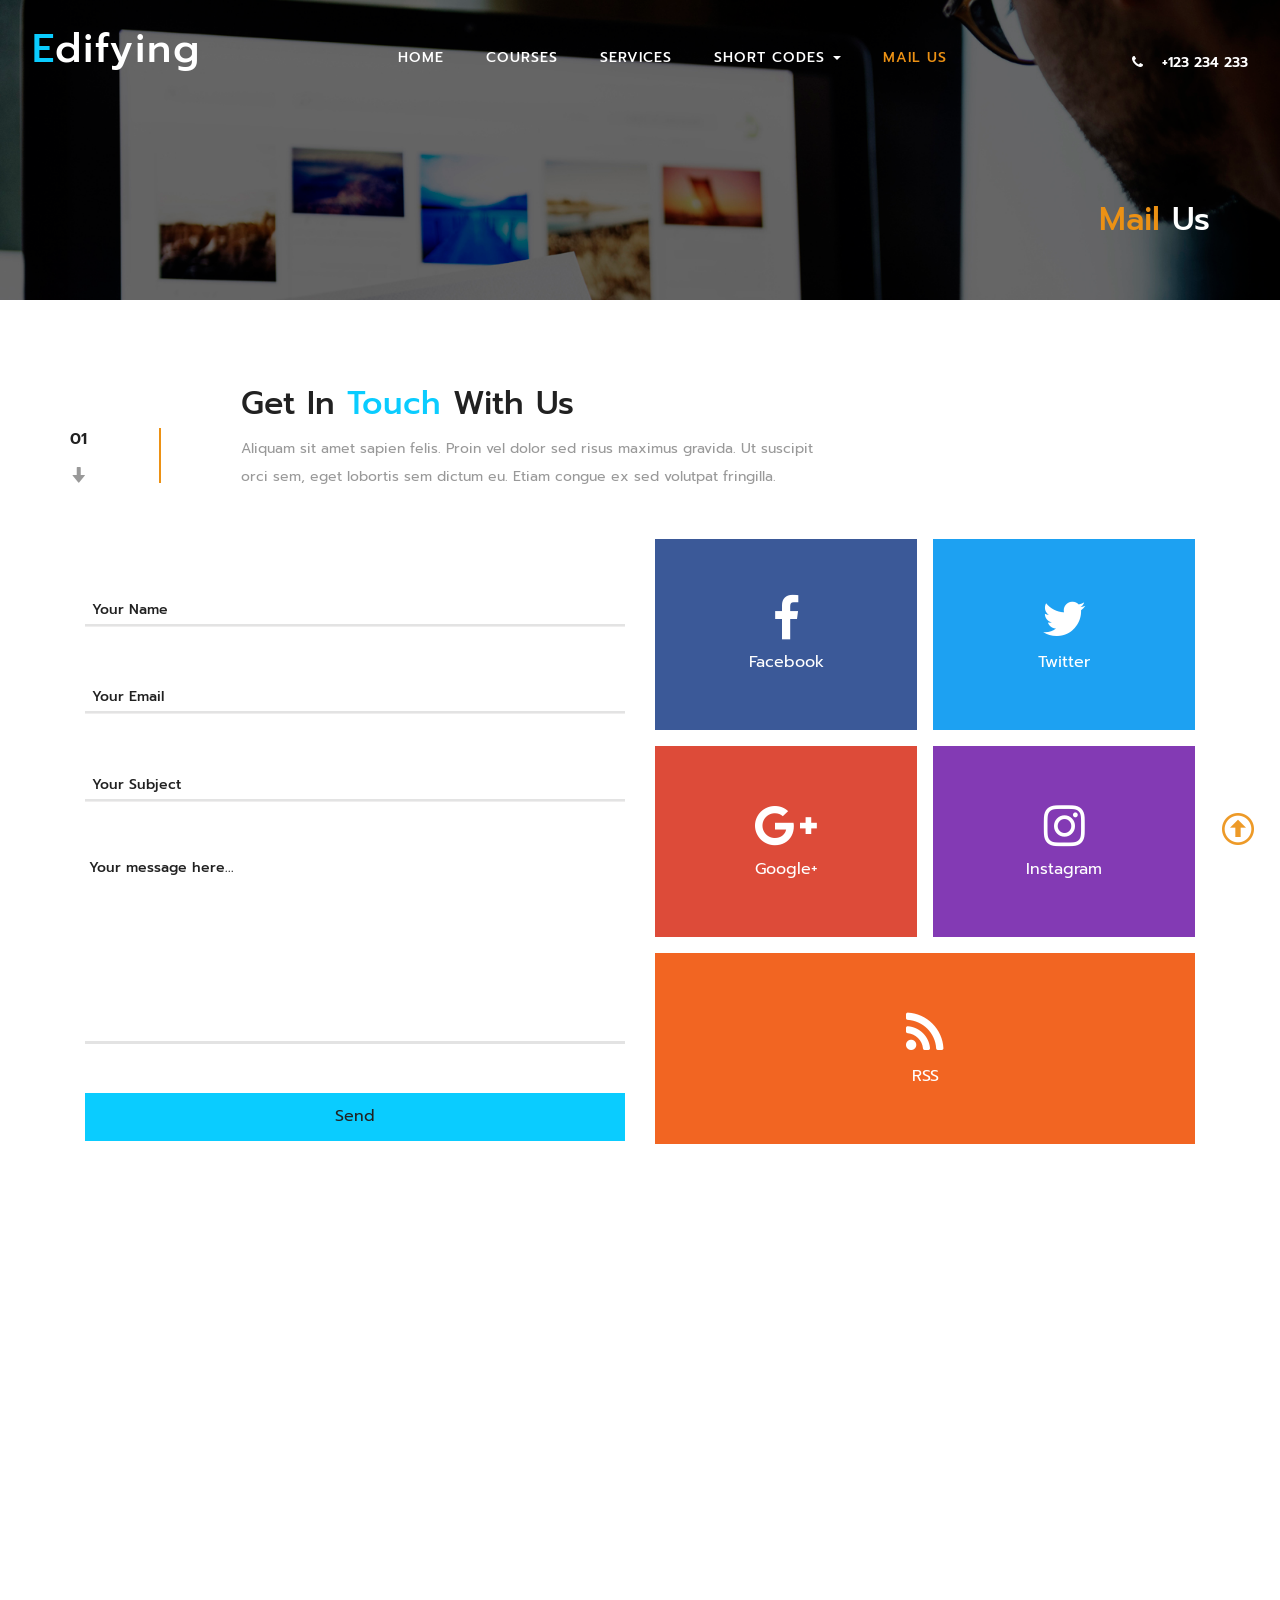
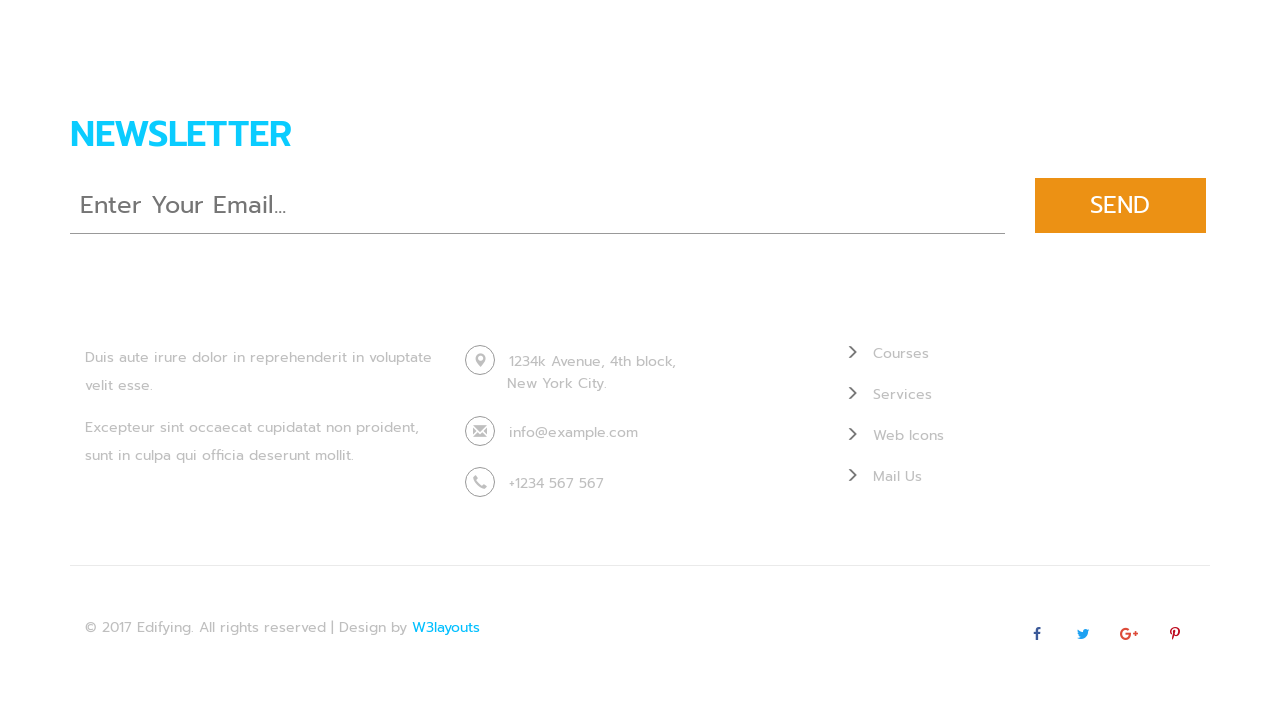
<file: mail.html>
<!--
author: W3layouts
author URL: http://w3layouts.com
License: Creative Commons Attribution 3.0 Unported
License URL: http://creativecommons.org/licenses/by/3.0/
-->
<!DOCTYPE html>
<html lang="en">
<head>
<title>Edifying an Educational School Category Flat Bootstrap Responsive Website Template | Mail Us :: w3layouts</title>
<!-- custom-theme -->
<meta name="viewport" content="width=device-width, initial-scale=1">
<meta http-equiv="Content-Type" content="text/html; charset=utf-8" />
<meta name="keywords" content="Edifying Responsive web template, Bootstrap Web Templates, Flat Web Templates, Android Compatible web template, 
Smartphone Compatible web template, free webdesigns for Nokia, Samsung, LG, SonyEricsson, Motorola web design" />
<script type="application/x-javascript"> addEventListener("load", function() { setTimeout(hideURLbar, 0); }, false);
		function hideURLbar(){ window.scrollTo(0,1); } </script>
<!-- //custom-theme -->
<link href="css/bootstrap.css" rel="stylesheet" type="text/css" media="all" />
<link href="css/style.css" rel="stylesheet" type="text/css" media="all" />
<!-- js -->
<script type="text/javascript" src="js/jquery-2.1.4.min.js"></script>
<!-- //js -->
<!-- font-awesome-icons -->
<link href="css/font-awesome.css" rel="stylesheet"> 
<!-- //font-awesome-icons -->
<link href="//fonts.googleapis.com/css?family=Prompt:100,100i,200,200i,300,300i,400,400i,500,500i,600,600i,700,700i,800,800i,900,900i&amp;subset=latin-ext,thai,vietnamese" rel="stylesheet"></head>
	
<body>
<!-- banner -->
	<div class="banner1">
		<nav class="navbar navbar-default">
			<div class="navbar-header navbar-left">
				<button type="button" class="navbar-toggle collapsed" data-toggle="collapse" data-target="#bs-example-navbar-collapse-1">
					<span class="sr-only">Toggle navigation</span>
					<span class="icon-bar"></span>
					<span class="icon-bar"></span>
					<span class="icon-bar"></span>
				</button>
				<h1><a class="navbar-brand" href="index.html"><span>E</span>difying</a></h1>
			</div>
			<!-- Collect the nav links, forms, and other content for toggling -->
			<div class="collapse navbar-collapse navbar-right" id="bs-example-navbar-collapse-1">
				<nav class="link-effect-2" id="link-effect-2">
					<ul class="nav navbar-nav">
						<li><a href="index.html"><span data-hover="Home">Home</span></a></li>
						<li><a href="courses.html"><span data-hover="Courses">Courses</span></a></li>
						<li><a href="services.html"><span data-hover="Services">Services</span></a></li>
						<li class="dropdown">
							<a href="#" class="dropdown-toggle" data-toggle="dropdown"><span data-hover="Short Codes">Short Codes</span> <b class="caret"></b></a>
							<ul class="dropdown-menu agile_short_dropdown">
								<li><a href="icons.html">Web Icons</a></li>
								<li><a href="typography.html">Typography</a></li>
							</ul>
						</li>
						<li class="active"><a href="mail.html"><span data-hover="Mail Us">Mail Us</span></a></li>
					</ul>
				</nav>
			</div>
			<div class="w3_agile_phone">
				<p><i class="fa fa-phone" aria-hidden="true"></i> +123 234 233</p>
			</div>
		</nav>
		<div class="wthree_banner1_info">
			<div class="container">
				<h3><span>Mail</span> Us</h3>
			</div>
		</div>
	</div>
<!-- //banner -->	
<!-- mail -->
	<div class="courses">
		<div class="container">
			<div class="w3_agile_team_grid">
				<div class="w3_agile_team_grid_left">
					<p>01</p>
					<span class="glyphicon glyphicon-arrow-down" aria-hidden="true"></span>
				</div>
				<div class="w3_agile_team_grid_right">
					<h3>Get in <span>touch</span> with us</h3>
					<p>Aliquam sit amet sapien felis. Proin vel dolor sed risus maximus gravida. 
						Ut suscipit orci sem, eget lobortis sem dictum eu. Etiam congue ex sed volutpat fringilla.</p>
				</div>
				<div class="clearfix"> </div>
			</div>
			<div class="agileits_w3layouts_team_grids agileits_mail_grids">
				<div class="col-md-6 agileinfo_mail_grid_left">
					<form action="#" method="post">
						<span class="input input--nariko">
							<input class="input__field input__field--nariko" name="Name" type="text" id="input-20" placeholder=" " required="" />
							<label class="input__label input__label--nariko" for="input-20">
								<span class="input__label-content input__label-content--nariko">Your Name</span>
							</label>
						</span>
						<span class="input input--nariko">
							<input class="input__field input__field--nariko" name="Email" type="email" id="input-21" placeholder=" " required="" />
							<label class="input__label input__label--nariko" for="input-21">
								<span class="input__label-content input__label-content--nariko">Your Email</span>
							</label>
						</span>
						<span class="input input--nariko">
							<input class="input__field input__field--nariko" name="Subject" type="text" id="input-22" placeholder=" " required="" />
							<label class="input__label input__label--nariko" for="input-22">
								<span class="input__label-content input__label-content--nariko">Your Subject</span>
							</label>
						</span>
						<textarea name="Message" placeholder="Your message here..." required=""></textarea>
						<input type="submit" value="Send">
					</form>
				</div>
				<div class="col-md-6 agileinfo_mail_grid_right">
					<div class="agileinfo_mail_social_right">
						<div class="agileinfo_mail_social_rightl">
							<a href="#" class="w3_contact_facebook">
								<i class="fa fa-facebook" aria-hidden="true"></i>
								<p>Facebook</p>
							</a>
						</div>
						<div class="agileinfo_mail_social_rightr">
							<a href="#" class="w3_contact_twitter">
								<i class="fa fa-twitter" aria-hidden="true"></i>
								<p>Twitter</p>
							</a>
						</div>
						<div class="clearfix"> </div>
					</div>
					<div class="agileinfo_mail_social_right">
						<div class="agileinfo_mail_social_rightl">
							<a href="#" class="w3_contact_google">
								<i class="fa fa-google-plus" aria-hidden="true"></i>
								<p>Google+</p>
							</a>
						</div>
						<div class="agileinfo_mail_social_rightr">
							<a href="#" class="w3_contact_instagram">
								<i class="fa fa-instagram" aria-hidden="true"></i>
								<p>Instagram</p>
							</a>
						</div>
						<div class="clearfix"> </div>
					</div>
					<div class="agileinfo_mail_social_right">
						<div class="agileinfo_mail_social_right_social">
							<a href="#" class="w3_contact_rss">
								<i class="fa fa-rss"></i>
								<p>RSS</p>
							</a>
						</div>
					</div>
				</div>
				<div class="clearfix"> </div>
			</div>
		</div>
	</div>
	<div class="agile_map">
		<iframe src="https://www.google.com/maps/embed?pb=!1m18!1m12!1m3!1d3950.3905851087434!2d-34.90500565012194!3d-8.061582082752993!2m3!1f0!2f0!3f0!3m2!1i1024!2i768!4f13.1!3m3!1m2!1s0x7ab18d90992e4ab%3A0x8e83c4afabe39a3a!2sSport+Club+Do+Recife!5e0!3m2!1sen!2sin!4v1478684415917" style="border:0"></iframe>
	</div>
<!-- //mail -->
<!-- footer -->
	<div class="footer">
		<div class="container">
			<h2>Subscribe to <span>Newsletter</span></h2>
			<form action="#" method="post">
				<input type="email" name="Email" placeholder="Enter Your Email..." required="">
				<input type="submit" value="Send">
			</form>
			<div class="agile_footer_copy">
				<div class="w3agile_footer_grids">
					<div class="col-md-4 w3agile_footer_grid">
						<h3>About Us</h3>
						<p>Duis aute irure dolor in reprehenderit in voluptate velit esse.<span>Excepteur sint occaecat cupidatat 
							non proident, sunt in culpa qui officia deserunt mollit.</span></p>
					</div>
					<div class="col-md-4 w3agile_footer_grid">
						<h3>Contact Info</h3>
						<ul>
							<li><i class="glyphicon glyphicon-map-marker" aria-hidden="true"></i>1234k Avenue, 4th block, <span>New York City.</span></li>
							<li><i class="glyphicon glyphicon-envelope" aria-hidden="true"></i><a href="mailto:info@example.com">info@example.com</a></li>
							<li><i class="glyphicon glyphicon-earphone" aria-hidden="true"></i>+1234 567 567</li>
						</ul>
					</div>
					<div class="col-md-4 w3agile_footer_grid w3agile_footer_grid1">
						<h3>Navigation</h3>
						<ul>
							<li><span class="glyphicon glyphicon-menu-right" aria-hidden="true"></span><a href="courses.html">Courses</a></li>
							<li><span class="glyphicon glyphicon-menu-right" aria-hidden="true"></span><a href="services.html">Services</a></li>
							<li><span class="glyphicon glyphicon-menu-right" aria-hidden="true"></span><a href="icons.html">Web Icons</a></li>
							<li><span class="glyphicon glyphicon-menu-right" aria-hidden="true"></span><a href="mail.html">Mail Us</a></li>
						</ul>
					</div>
					<div class="clearfix"> </div>
				</div>
			</div>
			<div class="w3_agileits_copy_right_social">
				<div class="col-md-6 agileits_w3layouts_copy_right">
					<p>&copy; 2017 Edifying. All rights reserved | Design by <a href="http://w3layouts.com/">W3layouts</a></p>
				</div>
				<div class="col-md-6 w3_agile_copy_right">
					<ul class="agileinfo_social_icons">
						<li><a href="#" class="w3_agileits_facebook"><i class="fa fa-facebook" aria-hidden="true"></i></a></li>
						<li><a href="#" class="wthree_twitter"><i class="fa fa-twitter" aria-hidden="true"></i></a></li>
						<li><a href="#" class="agileinfo_google"><i class="fa fa-google-plus" aria-hidden="true"></i></a></li>
						<li><a href="#" class="agileits_pinterest"><i class="fa fa-pinterest-p" aria-hidden="true"></i></a></li>
					</ul>
				</div>
				<div class="clearfix"> </div>
			</div>
		</div>
	</div>
<!-- //footer -->
<!-- start-smooth-scrolling -->
<script type="text/javascript" src="js/move-top.js"></script>
<script type="text/javascript" src="js/easing.js"></script>
<script type="text/javascript">
	jQuery(document).ready(function($) {
		$(".scroll").click(function(event){		
			event.preventDefault();
			$('html,body').animate({scrollTop:$(this.hash).offset().top},1000);
		});
	});
</script>
<!-- start-smooth-scrolling -->
<!-- for bootstrap working -->
	<script src="js/bootstrap.js"></script>
<!-- //for bootstrap working -->
<!-- here stars scrolling icon -->
	<script type="text/javascript">
		$(document).ready(function() {
			/*
				var defaults = {
				containerID: 'toTop', // fading element id
				containerHoverID: 'toTopHover', // fading element hover id
				scrollSpeed: 1200,
				easingType: 'linear' 
				};
			*/
								
			$().UItoTop({ easingType: 'easeOutQuart' });
								
			});
	</script>
<!-- //here ends scrolling icon -->
</body>
</html>
</file>
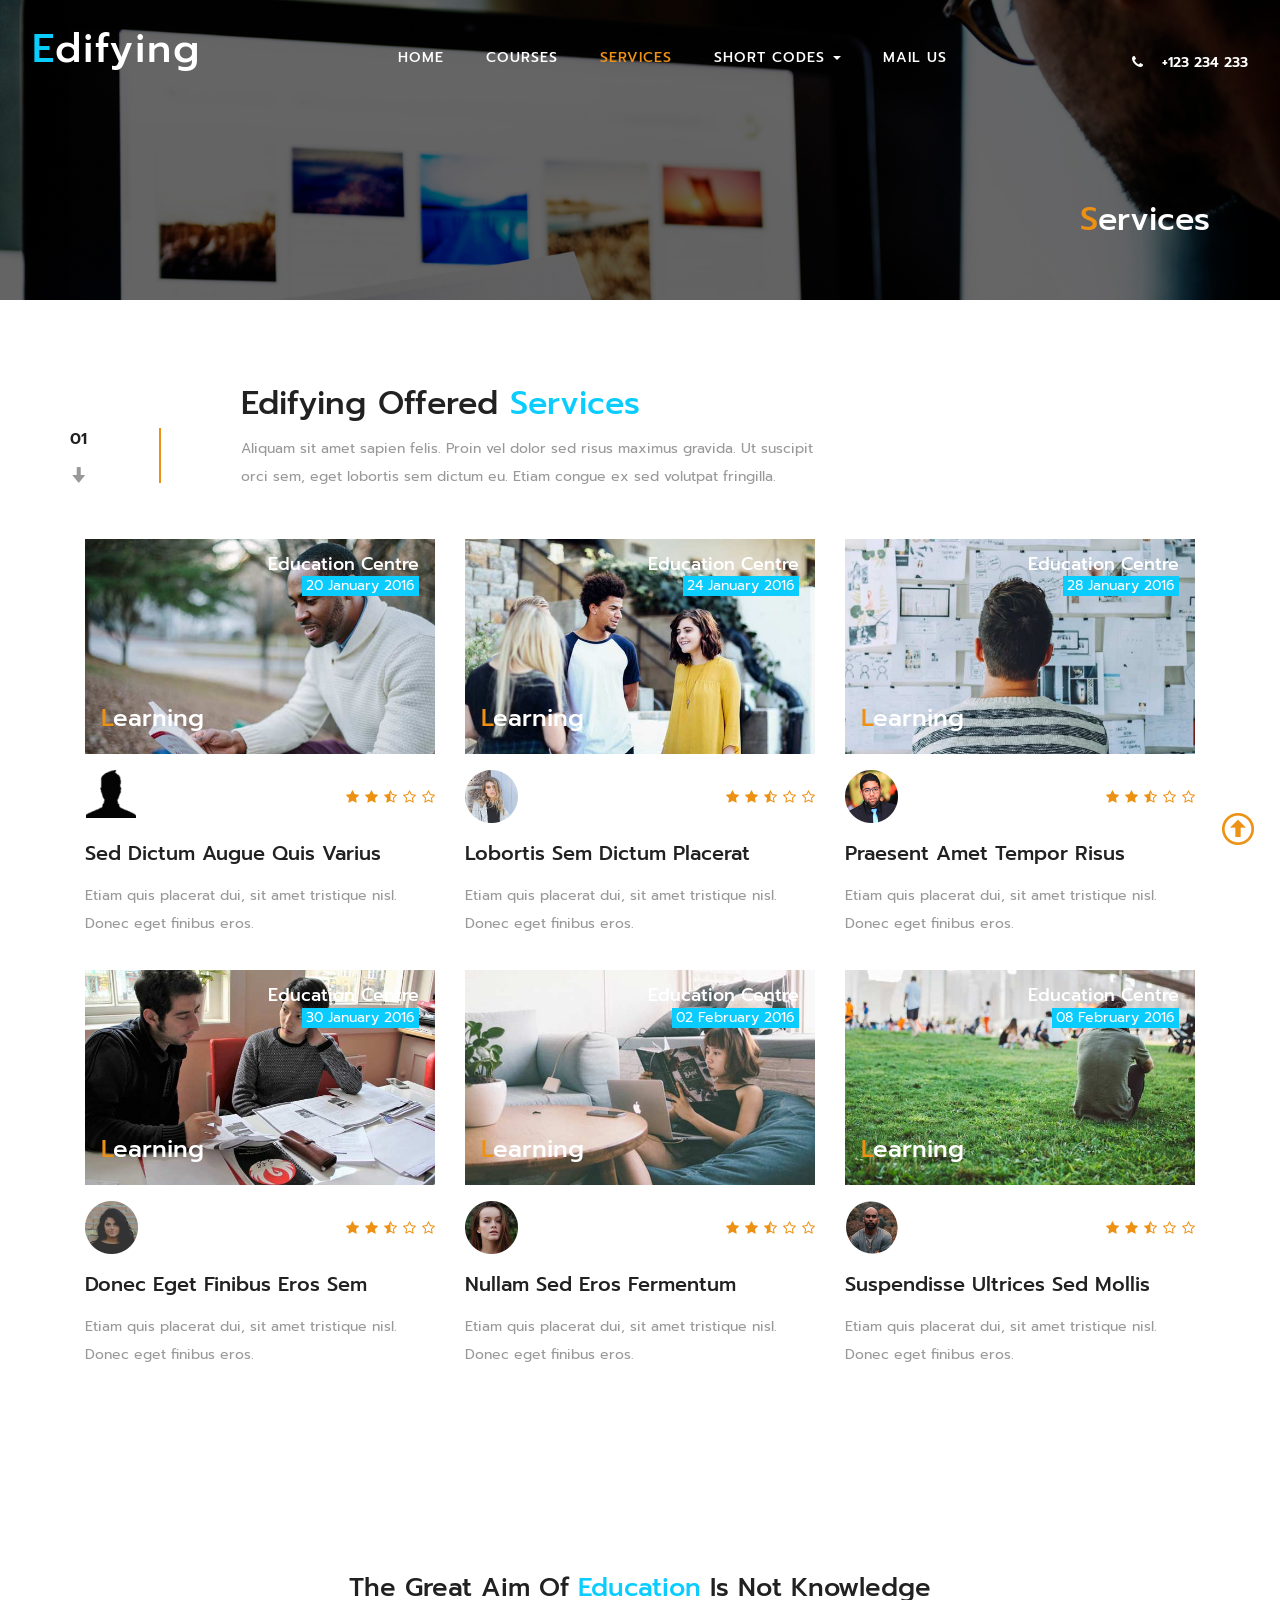
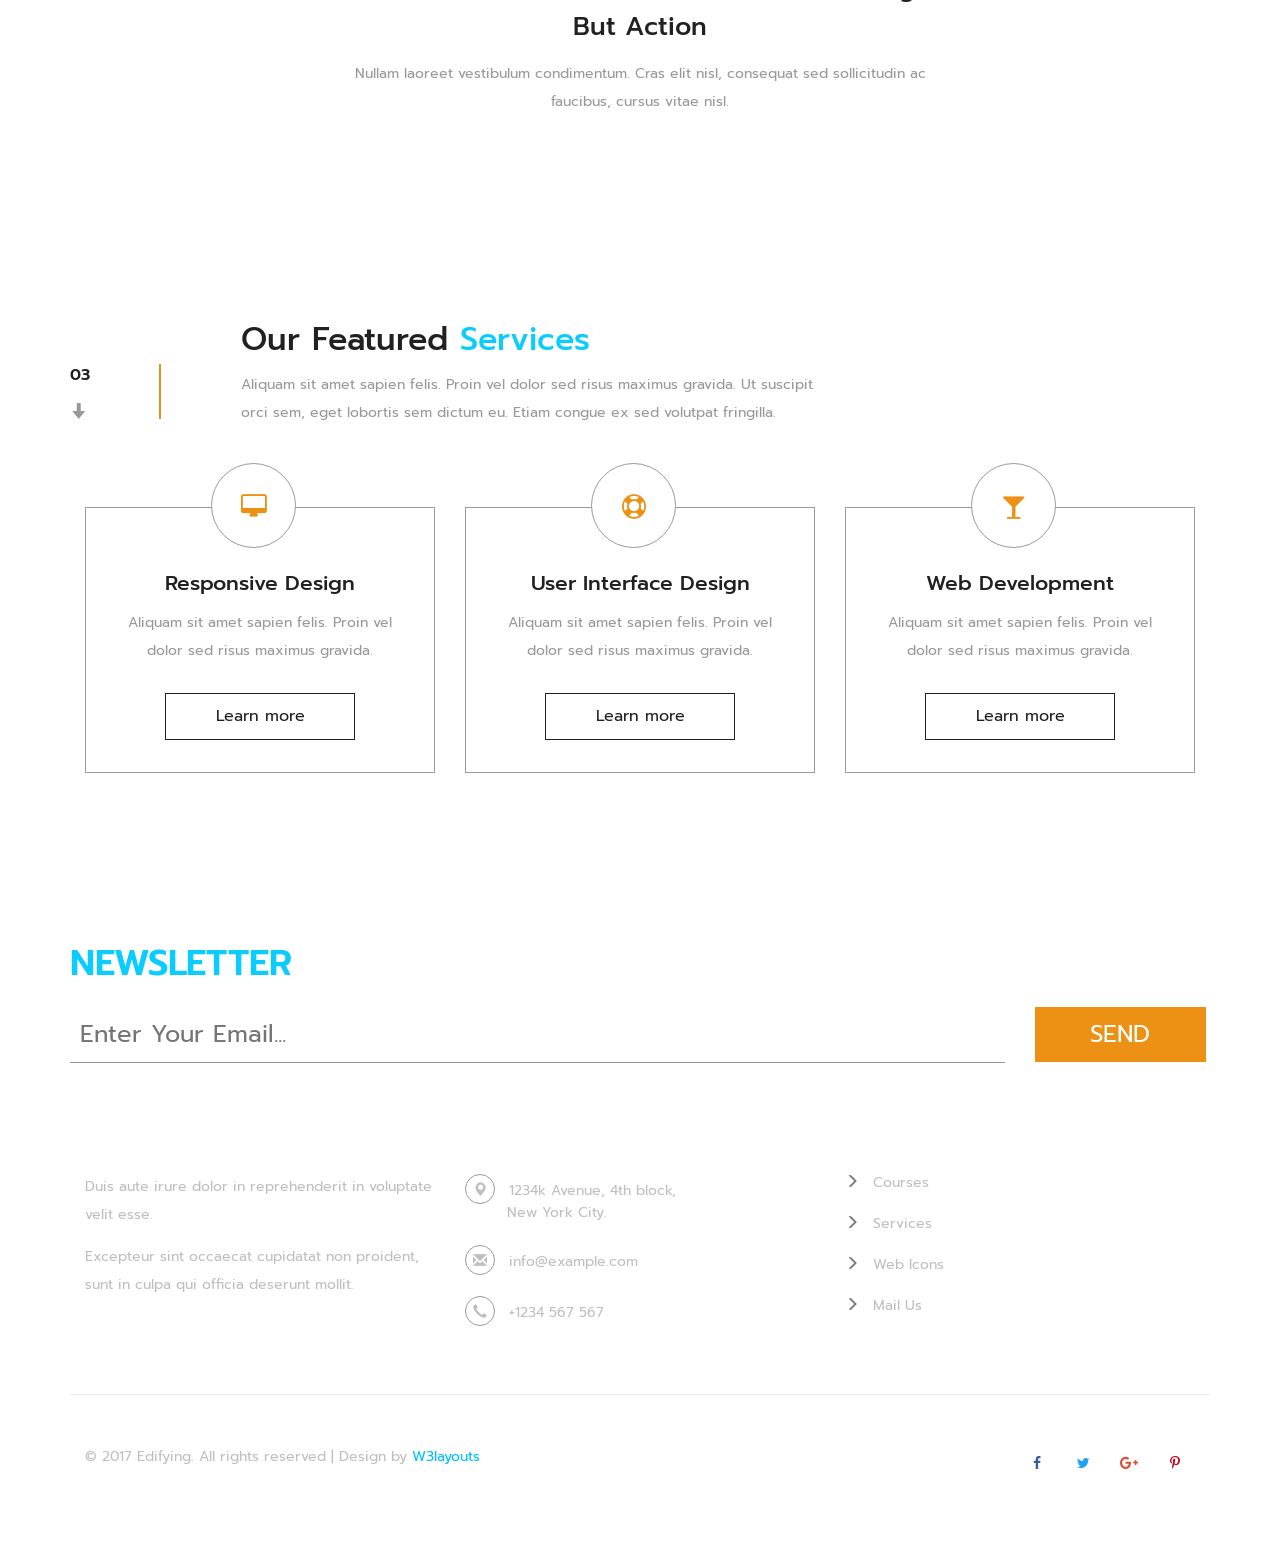
<file: services.html>
<!--
author: W3layouts
author URL: http://w3layouts.com
License: Creative Commons Attribution 3.0 Unported
License URL: http://creativecommons.org/licenses/by/3.0/
-->
<!DOCTYPE html>
<html lang="en">
<head>
<title>Edifying an Educational School Category Flat Bootstrap Responsive Website Template | Services :: w3layouts</title>
<!-- custom-theme -->
<meta name="viewport" content="width=device-width, initial-scale=1">
<meta http-equiv="Content-Type" content="text/html; charset=utf-8" />
<meta name="keywords" content="Edifying Responsive web template, Bootstrap Web Templates, Flat Web Templates, Android Compatible web template, 
Smartphone Compatible web template, free webdesigns for Nokia, Samsung, LG, SonyEricsson, Motorola web design" />
<script type="application/x-javascript"> addEventListener("load", function() { setTimeout(hideURLbar, 0); }, false);
		function hideURLbar(){ window.scrollTo(0,1); } </script>
<!-- //custom-theme -->
<link href="css/bootstrap.css" rel="stylesheet" type="text/css" media="all" />
<link href="css/style.css" rel="stylesheet" type="text/css" media="all" />
<!-- js -->
<script type="text/javascript" src="js/jquery-2.1.4.min.js"></script>
<!-- //js -->
<!-- font-awesome-icons -->
<link href="css/font-awesome.css" rel="stylesheet"> 
<!-- //font-awesome-icons -->
<link href="//fonts.googleapis.com/css?family=Prompt:100,100i,200,200i,300,300i,400,400i,500,500i,600,600i,700,700i,800,800i,900,900i&amp;subset=latin-ext,thai,vietnamese" rel="stylesheet"></head>
	
<body>
<!-- banner -->
	<div class="banner1">
		<nav class="navbar navbar-default">
			<div class="navbar-header navbar-left">
				<button type="button" class="navbar-toggle collapsed" data-toggle="collapse" data-target="#bs-example-navbar-collapse-1">
					<span class="sr-only">Toggle navigation</span>
					<span class="icon-bar"></span>
					<span class="icon-bar"></span>
					<span class="icon-bar"></span>
				</button>
				<h1><a class="navbar-brand" href="index.html"><span>E</span>difying</a></h1>
			</div>
			<!-- Collect the nav links, forms, and other content for toggling -->
			<div class="collapse navbar-collapse navbar-right" id="bs-example-navbar-collapse-1">
				<nav class="link-effect-2" id="link-effect-2">
					<ul class="nav navbar-nav">
						<li><a href="index.html"><span data-hover="Home">Home</span></a></li>
						<li><a href="courses.html"><span data-hover="Courses">Courses</span></a></li>
						<li class="active"><a href="services.html"><span data-hover="Services">Services</span></a></li>
						<li class="dropdown">
							<a href="#" class="dropdown-toggle" data-toggle="dropdown"><span data-hover="Short Codes">Short Codes</span> <b class="caret"></b></a>
							<ul class="dropdown-menu agile_short_dropdown">
								<li><a href="icons.html">Web Icons</a></li>
								<li><a href="typography.html">Typography</a></li>
							</ul>
						</li>
						<li><a href="mail.html"><span data-hover="Mail Us">Mail Us</span></a></li>
					</ul>
				</nav>
			</div>
			<div class="w3_agile_phone">
				<p><i class="fa fa-phone" aria-hidden="true"></i> +123 234 233</p>
			</div>
		</nav>
		<div class="wthree_banner1_info">
			<div class="container">
				<h3><span>S</span>ervices</h3>
			</div>
		</div>
	</div>
<!-- //banner -->	
<!-- services -->
	<div class="courses">
		<div class="container"> 	
			<div class="w3_agile_team_grid">
				<div class="w3_agile_team_grid_left">
					<p>01</p>
					<span class="glyphicon glyphicon-arrow-down" aria-hidden="true"></span>
				</div>
				<div class="w3_agile_team_grid_right">
					<h3>Edifying Offered <span>Services</span></h3>
					<p>Aliquam sit amet sapien felis. Proin vel dolor sed risus maximus gravida. 
						Ut suscipit orci sem, eget lobortis sem dictum eu. Etiam congue ex sed volutpat fringilla.</p>
				</div>
				<div class="clearfix"> </div>
			</div>
			<div class="agileinfo_services_grids">
				<div class="col-md-4 w3_agile_services_grid">
					<div class="agile_services_grid1 wthree_services_grid1">
						<h3>Education Centre</h3>
						<div class="agile_services_grid1_sub">
							<p>20 January 2016</p>
						</div>
						<h4><span>L</span>earning</h4>
					</div>
					<div class="agileits_w3layouts_services_grid1">
						<div class="w3_agileits_services_grid1">
							<div class="w3_agileits_services_grid1l">
								<img src="images/1.png" alt=" " class="img-responsive" />
							</div>
							<div class="w3_agileits_services_grid1r">
								<ul>
									<li><i class="fa fa-star" aria-hidden="true"></i></li>
									<li><i class="fa fa-star" aria-hidden="true"></i></li>
									<li><i class="fa fa-star-half-o" aria-hidden="true"></i></li>
									<li><i class="fa fa-star-o" aria-hidden="true"></i></li>
									<li><i class="fa fa-star-o" aria-hidden="true"></i></li>
								</ul>
							</div>
							<div class="clearfix"> </div>
						</div>
						<h4><a href="#" data-toggle="modal" data-target="#myModal">Sed dictum augue quis varius</a></h4>
						<p>Etiam quis placerat dui, sit amet tristique nisl. Donec eget finibus eros.</p>
					</div>
				</div>
				<div class="col-md-4 w3_agile_services_grid">
					<div class="agile_services_grid1 wthree_services_grid2">
						<h3>Education Centre</h3>
						<div class="agile_services_grid1_sub">
							<p>24 January 2016</p>
						</div>
						<h4><span>L</span>earning</h4>
					</div>
					<div class="agileits_w3layouts_services_grid1">
						<div class="w3_agileits_services_grid1">
							<div class="w3_agileits_services_grid1l">
								<img src="images/2.png" alt=" " class="img-responsive" />
							</div>
							<div class="w3_agileits_services_grid1r">
								<ul>
									<li><i class="fa fa-star" aria-hidden="true"></i></li>
									<li><i class="fa fa-star" aria-hidden="true"></i></li>
									<li><i class="fa fa-star-half-o" aria-hidden="true"></i></li>
									<li><i class="fa fa-star-o" aria-hidden="true"></i></li>
									<li><i class="fa fa-star-o" aria-hidden="true"></i></li>
								</ul>
							</div>
							<div class="clearfix"> </div>
						</div>
						<h4><a href="#" data-toggle="modal" data-target="#myModal">lobortis sem dictum placerat</a></h4>
						<p>Etiam quis placerat dui, sit amet tristique nisl. Donec eget finibus eros.</p>
					</div>
				</div>
				<div class="col-md-4 w3_agile_services_grid">
					<div class="agile_services_grid1 wthree_services_grid3">
						<h3>Education Centre</h3>
						<div class="agile_services_grid1_sub">
							<p>28 January 2016</p>
						</div>
						<h4><span>L</span>earning</h4>
					</div>
					<div class="agileits_w3layouts_services_grid1">
						<div class="w3_agileits_services_grid1">
							<div class="w3_agileits_services_grid1l">
								<img src="images/3.png" alt=" " class="img-responsive" />
							</div>
							<div class="w3_agileits_services_grid1r">
								<ul>
									<li><i class="fa fa-star" aria-hidden="true"></i></li>
									<li><i class="fa fa-star" aria-hidden="true"></i></li>
									<li><i class="fa fa-star-half-o" aria-hidden="true"></i></li>
									<li><i class="fa fa-star-o" aria-hidden="true"></i></li>
									<li><i class="fa fa-star-o" aria-hidden="true"></i></li>
								</ul>
							</div>
							<div class="clearfix"> </div>
						</div>
						<h4><a href="#" data-toggle="modal" data-target="#myModal">Praesent amet tempor risus</a></h4>
						<p>Etiam quis placerat dui, sit amet tristique nisl. Donec eget finibus eros.</p>
					</div>
				</div>
				<div class="col-md-4 w3_agile_services_grid">
					<div class="agile_services_grid1 wthree_services_grid4">
						<h3>Education Centre</h3>
						<div class="agile_services_grid1_sub">
							<p>30 January 2016</p>
						</div>
						<h4><span>L</span>earning</h4>
					</div>
					<div class="agileits_w3layouts_services_grid1">
						<div class="w3_agileits_services_grid1">
							<div class="w3_agileits_services_grid1l">
								<img src="images/4.png" alt=" " class="img-responsive" />
							</div>
							<div class="w3_agileits_services_grid1r">
								<ul>
									<li><i class="fa fa-star" aria-hidden="true"></i></li>
									<li><i class="fa fa-star" aria-hidden="true"></i></li>
									<li><i class="fa fa-star-half-o" aria-hidden="true"></i></li>
									<li><i class="fa fa-star-o" aria-hidden="true"></i></li>
									<li><i class="fa fa-star-o" aria-hidden="true"></i></li>
								</ul>
							</div>
							<div class="clearfix"> </div>
						</div>
						<h4><a href="#" data-toggle="modal" data-target="#myModal">Donec eget finibus eros sem</a></h4>
						<p>Etiam quis placerat dui, sit amet tristique nisl. Donec eget finibus eros.</p>
					</div>
				</div>
				<div class="col-md-4 w3_agile_services_grid">
					<div class="agile_services_grid1 wthree_services_grid5">
						<h3>Education Centre</h3>
						<div class="agile_services_grid1_sub">
							<p>02 February 2016</p>
						</div>
						<h4><span>L</span>earning</h4>
					</div>
					<div class="agileits_w3layouts_services_grid1">
						<div class="w3_agileits_services_grid1">
							<div class="w3_agileits_services_grid1l">
								<img src="images/5.png" alt=" " class="img-responsive" />
							</div>
							<div class="w3_agileits_services_grid1r">
								<ul>
									<li><i class="fa fa-star" aria-hidden="true"></i></li>
									<li><i class="fa fa-star" aria-hidden="true"></i></li>
									<li><i class="fa fa-star-half-o" aria-hidden="true"></i></li>
									<li><i class="fa fa-star-o" aria-hidden="true"></i></li>
									<li><i class="fa fa-star-o" aria-hidden="true"></i></li>
								</ul>
							</div>
							<div class="clearfix"> </div>
						</div>
						<h4><a href="#" data-toggle="modal" data-target="#myModal">Nullam sed eros fermentum</a></h4>
						<p>Etiam quis placerat dui, sit amet tristique nisl. Donec eget finibus eros.</p>
					</div>
				</div>
				<div class="col-md-4 w3_agile_services_grid">
					<div class="agile_services_grid1 wthree_services_grid6">
						<h3>Education Centre</h3>
						<div class="agile_services_grid1_sub">
							<p>08 February 2016</p>
						</div>
						<h4><span>L</span>earning</h4>
					</div>
					<div class="agileits_w3layouts_services_grid1">
						<div class="w3_agileits_services_grid1">
							<div class="w3_agileits_services_grid1l">
								<img src="images/6.png" alt=" " class="img-responsive" />
							</div>
							<div class="w3_agileits_services_grid1r">
								<ul>
									<li><i class="fa fa-star" aria-hidden="true"></i></li>
									<li><i class="fa fa-star" aria-hidden="true"></i></li>
									<li><i class="fa fa-star-half-o" aria-hidden="true"></i></li>
									<li><i class="fa fa-star-o" aria-hidden="true"></i></li>
									<li><i class="fa fa-star-o" aria-hidden="true"></i></li>
								</ul>
							</div>
							<div class="clearfix"> </div>
						</div>
						<h4><a href="#" data-toggle="modal" data-target="#myModal">Suspendisse ultrices sed mollis</a></h4>
						<p>Etiam quis placerat dui, sit amet tristique nisl. Donec eget finibus eros.</p>
					</div>
				</div>
				<div class="clearfix"> </div>
			</div>
		</div>
	</div>
<!-- //services -->
<!-- services-bottom -->
	<div class="services-bottom">
		<div class="container"> 
			<div class="agileits_services_bottom_grid">
				<h3>the great aim of <span>education</span> is not knowledge but action</h3>
				<p>Nullam laoreet vestibulum condimentum. Cras elit nisl, consequat sed sollicitudin ac faucibus, cursus vitae nisl.</p>
			</div>
		</div>
	</div>
<!-- //services-bottom -->
<!-- services1 -->
	<div class="courses">
		<div class="container"> 	
			<div class="w3_agile_team_grid">
				<div class="w3_agile_team_grid_left">
					<p>03</p>
					<span class="glyphicon glyphicon-arrow-down" aria-hidden="true"></span>
				</div>
				<div class="w3_agile_team_grid_right">
					<h3>Our Featured <span>Services</span></h3>
					<p>Aliquam sit amet sapien felis. Proin vel dolor sed risus maximus gravida. 
						Ut suscipit orci sem, eget lobortis sem dictum eu. Etiam congue ex sed volutpat fringilla.</p>
				</div>
				<div class="clearfix"> </div>
			</div>
			<div class="agileits_w3layouts_team_grids">
				<div class="col-md-4 w3_agileits_services1_grid">
					<div class="w3_agileits_services1_grid1">
						<h3>Responsive Design</h3>
						<p>Aliquam sit amet sapien felis. Proin vel dolor sed risus maximus gravida.</p>
						<div class="w3l_more wthree_more_service">
							<a href="#" class="button button--nina" data-text="Learn more" data-toggle="modal" data-target="#myModal">
								<span>L</span><span>e</span><span>a</span><span>n</span> <span>m</span><span>o</span><span>r</span><span>e</span>
							</a>
						</div>
						<div class="w3_agileits_services1_grid1_pos">
							<i class="fa fa-desktop" aria-hidden="true"></i>
						</div>
					</div>
				</div>
				<div class="col-md-4 w3_agileits_services1_grid">
					<div class="w3_agileits_services1_grid1">
						<h3>User Interface Design</h3>
						<p>Aliquam sit amet sapien felis. Proin vel dolor sed risus maximus gravida.</p>
						<div class="w3l_more wthree_more_service">
							<a href="#" class="button button--nina" data-text="Learn more" data-toggle="modal" data-target="#myModal">
								<span>L</span><span>e</span><span>a</span><span>n</span> <span>m</span><span>o</span><span>r</span><span>e</span>
							</a>
						</div>
						<div class="w3_agileits_services1_grid1_pos">
							<i class="fa fa-life-buoy" aria-hidden="true"></i>
						</div>
					</div>
				</div>
				<div class="col-md-4 w3_agileits_services1_grid">
					<div class="w3_agileits_services1_grid1">
						<h3>Web Development</h3>
						<p>Aliquam sit amet sapien felis. Proin vel dolor sed risus maximus gravida.</p>
						<div class="w3l_more wthree_more_service">
							<a href="#" class="button button--nina" data-text="Learn more" data-toggle="modal" data-target="#myModal">
								<span>L</span><span>e</span><span>a</span><span>n</span> <span>m</span><span>o</span><span>r</span><span>e</span>
							</a>
						</div>
						<div class="w3_agileits_services1_grid1_pos">
							<i class="fa fa-glass" aria-hidden="true"></i>
						</div>
					</div>
				</div>
				<div class="clearfix"> </div>
			</div>
		</div>
	</div>
<!-- //services1 -->
<!-- bootstrap-pop-up -->
	<div class="modal video-modal fade" id="myModal" tabindex="-1" role="dialog" aria-labelledby="myModal">
		<div class="modal-dialog" role="document">
			<div class="modal-content">
				<div class="modal-header">
					Edifying
					<button type="button" class="close" data-dismiss="modal" aria-label="Close"><span aria-hidden="true">&times;</span></button>						
				</div>
				<section>
					<div class="modal-body">
						<img src="images/10.jpg" alt=" " class="img-responsive" />
						<p>Ut enim ad minima veniam, quis nostrum 
							exercitationem ullam corporis suscipit laboriosam, 
							nisi ut aliquid ex ea commodi consequatur? Quis autem 
							vel eum iure reprehenderit qui in ea voluptate velit 
							esse quam nihil molestiae consequatur, vel illum qui 
							dolorem eum fugiat quo voluptas nulla pariatur.
							<i>" Quis autem vel eum iure reprehenderit qui in ea voluptate velit 
								esse quam nihil molestiae consequatur.</i></p>
					</div>
				</section>
			</div>
		</div>
	</div>
<!-- //bootstrap-pop-up -->
<!-- footer -->
	<div class="footer">
		<div class="container">
			<h2>Subscribe to <span>Newsletter</span></h2>
			<form action="#" method="post">
				<input type="email" name="Email" placeholder="Enter Your Email..." required="">
				<input type="submit" value="Send">
			</form>
			<div class="agile_footer_copy">
				<div class="w3agile_footer_grids">
					<div class="col-md-4 w3agile_footer_grid">
						<h3>About Us</h3>
						<p>Duis aute irure dolor in reprehenderit in voluptate velit esse.<span>Excepteur sint occaecat cupidatat 
							non proident, sunt in culpa qui officia deserunt mollit.</span></p>
					</div>
					<div class="col-md-4 w3agile_footer_grid">
						<h3>Contact Info</h3>
						<ul>
							<li><i class="glyphicon glyphicon-map-marker" aria-hidden="true"></i>1234k Avenue, 4th block, <span>New York City.</span></li>
							<li><i class="glyphicon glyphicon-envelope" aria-hidden="true"></i><a href="mailto:info@example.com">info@example.com</a></li>
							<li><i class="glyphicon glyphicon-earphone" aria-hidden="true"></i>+1234 567 567</li>
						</ul>
					</div>
					<div class="col-md-4 w3agile_footer_grid w3agile_footer_grid1">
						<h3>Navigation</h3>
						<ul>
							<li><span class="glyphicon glyphicon-menu-right" aria-hidden="true"></span><a href="courses.html">Courses</a></li>
							<li><span class="glyphicon glyphicon-menu-right" aria-hidden="true"></span><a href="services.html">Services</a></li>
							<li><span class="glyphicon glyphicon-menu-right" aria-hidden="true"></span><a href="icons.html">Web Icons</a></li>
							<li><span class="glyphicon glyphicon-menu-right" aria-hidden="true"></span><a href="mail.html">Mail Us</a></li>
						</ul>
					</div>
					<div class="clearfix"> </div>
				</div>
			</div>
			<div class="w3_agileits_copy_right_social">
				<div class="col-md-6 agileits_w3layouts_copy_right">
					<p>&copy; 2017 Edifying. All rights reserved | Design by <a href="http://w3layouts.com/">W3layouts</a></p>
				</div>
				<div class="col-md-6 w3_agile_copy_right">
					<ul class="agileinfo_social_icons">
						<li><a href="#" class="w3_agileits_facebook"><i class="fa fa-facebook" aria-hidden="true"></i></a></li>
						<li><a href="#" class="wthree_twitter"><i class="fa fa-twitter" aria-hidden="true"></i></a></li>
						<li><a href="#" class="agileinfo_google"><i class="fa fa-google-plus" aria-hidden="true"></i></a></li>
						<li><a href="#" class="agileits_pinterest"><i class="fa fa-pinterest-p" aria-hidden="true"></i></a></li>
					</ul>
				</div>
				<div class="clearfix"> </div>
			</div>
		</div>
	</div>
<!-- //footer -->
<!-- start-smooth-scrolling -->
<script type="text/javascript" src="js/move-top.js"></script>
<script type="text/javascript" src="js/easing.js"></script>
<script type="text/javascript">
	jQuery(document).ready(function($) {
		$(".scroll").click(function(event){		
			event.preventDefault();
			$('html,body').animate({scrollTop:$(this.hash).offset().top},1000);
		});
	});
</script>
<!-- start-smooth-scrolling -->
<!-- for bootstrap working -->
	<script src="js/bootstrap.js"></script>
<!-- //for bootstrap working -->
<!-- here stars scrolling icon -->
	<script type="text/javascript">
		$(document).ready(function() {
			/*
				var defaults = {
				containerID: 'toTop', // fading element id
				containerHoverID: 'toTopHover', // fading element hover id
				scrollSpeed: 1200,
				easingType: 'linear' 
				};
			*/
								
			$().UItoTop({ easingType: 'easeOutQuart' });
								
			});
	</script>
<!-- //here ends scrolling icon -->
</body>
</html>
</file>
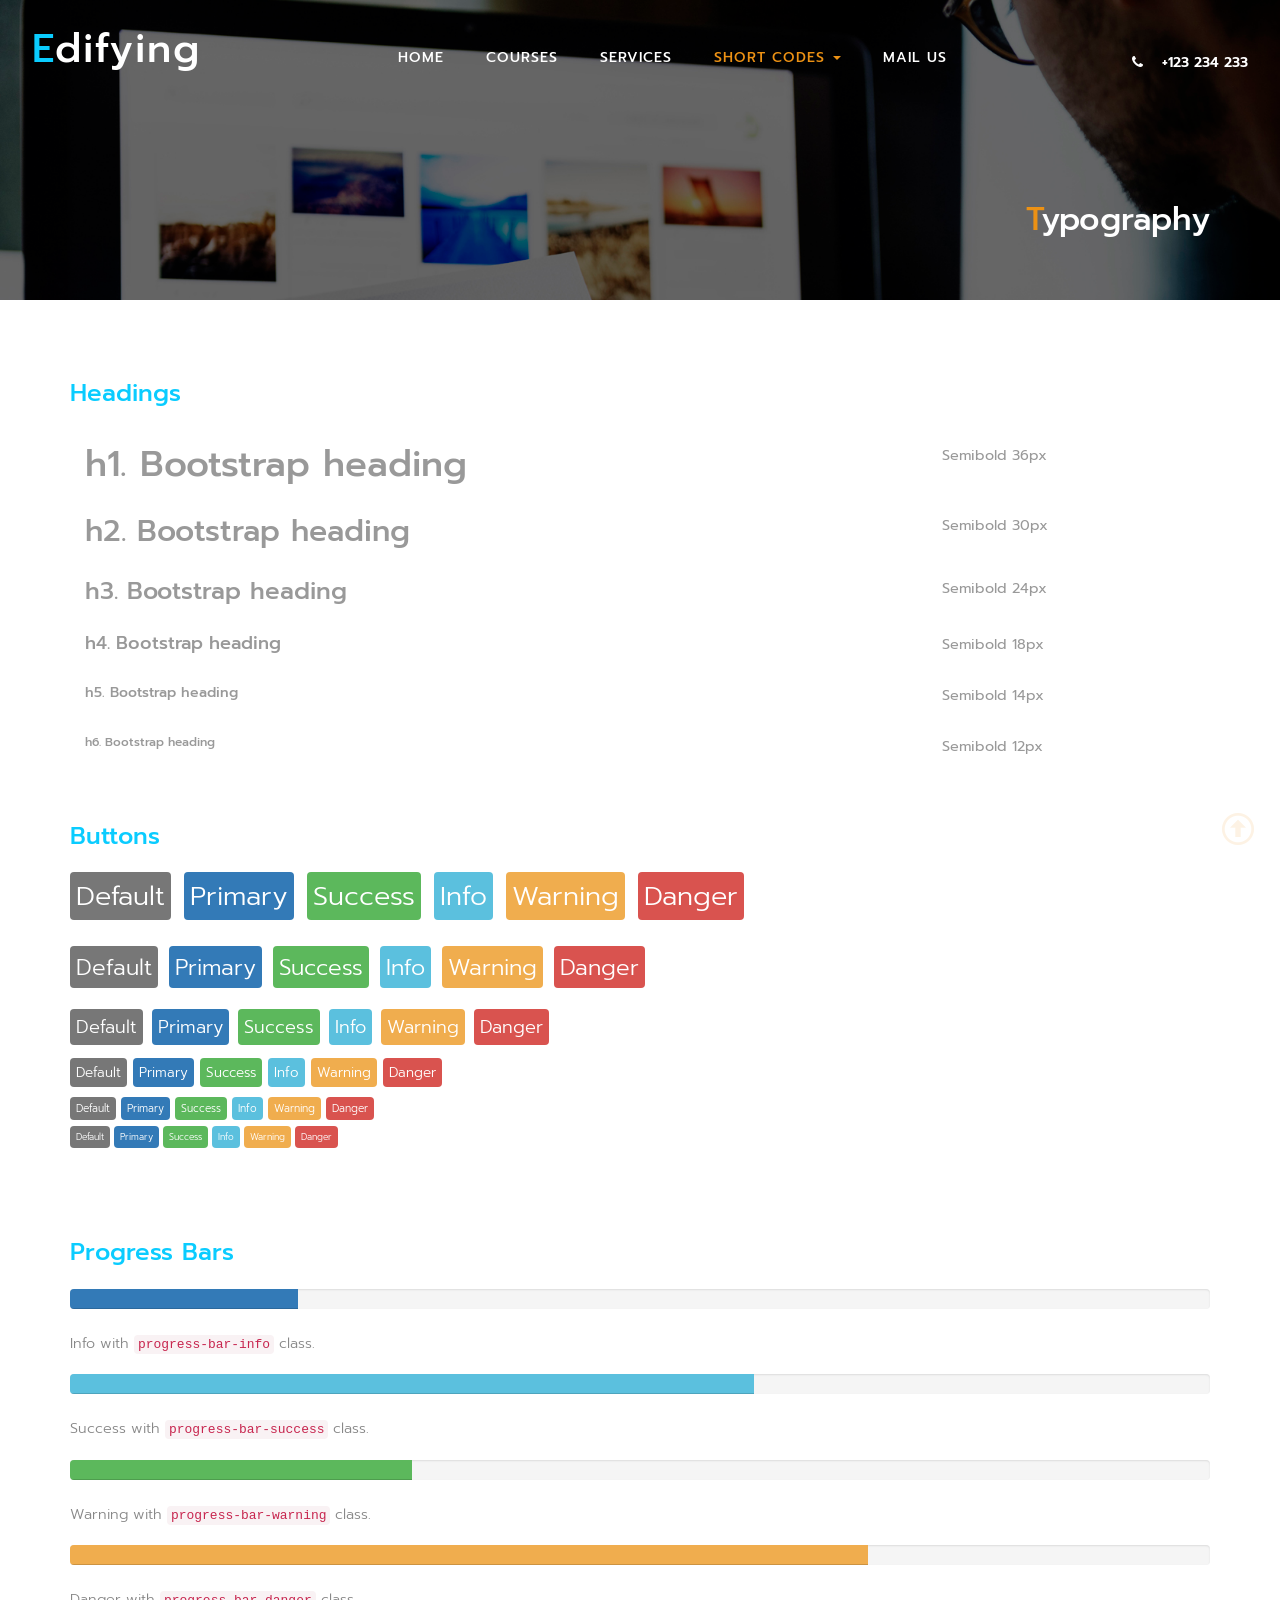
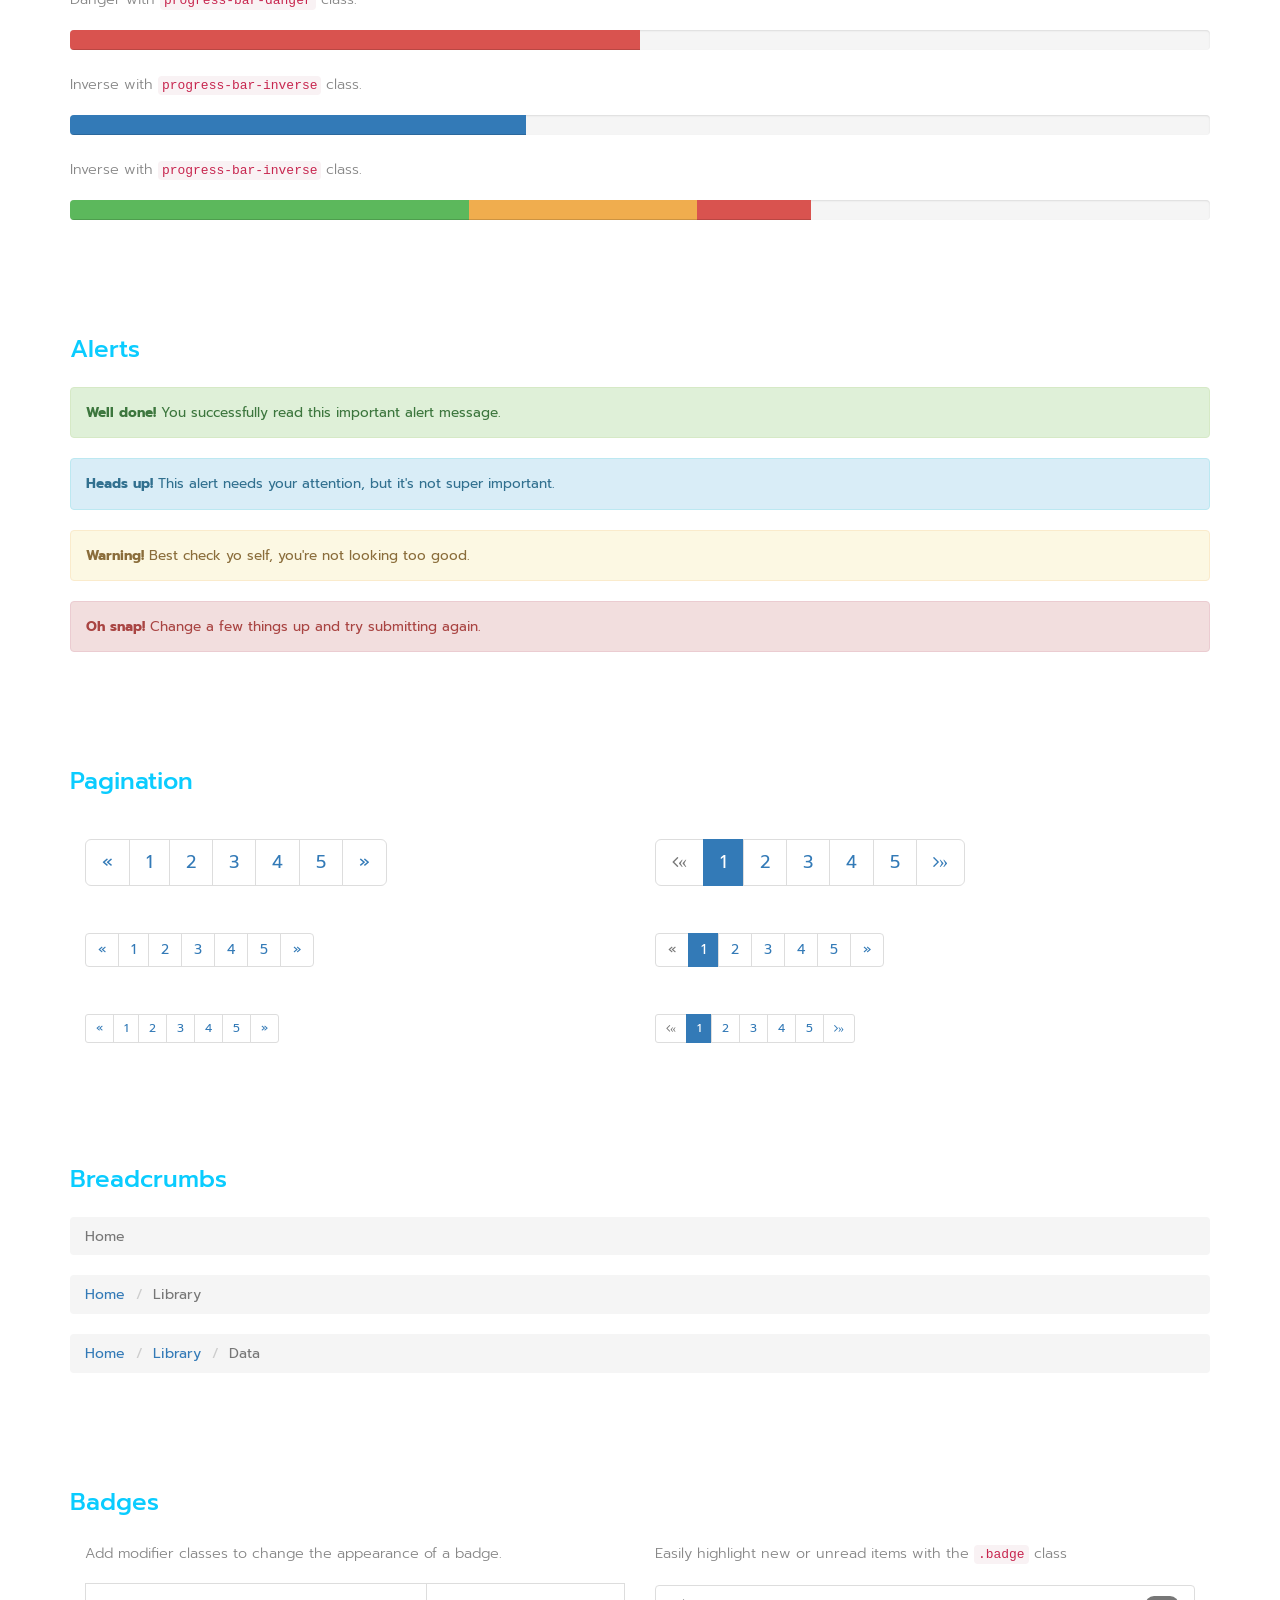
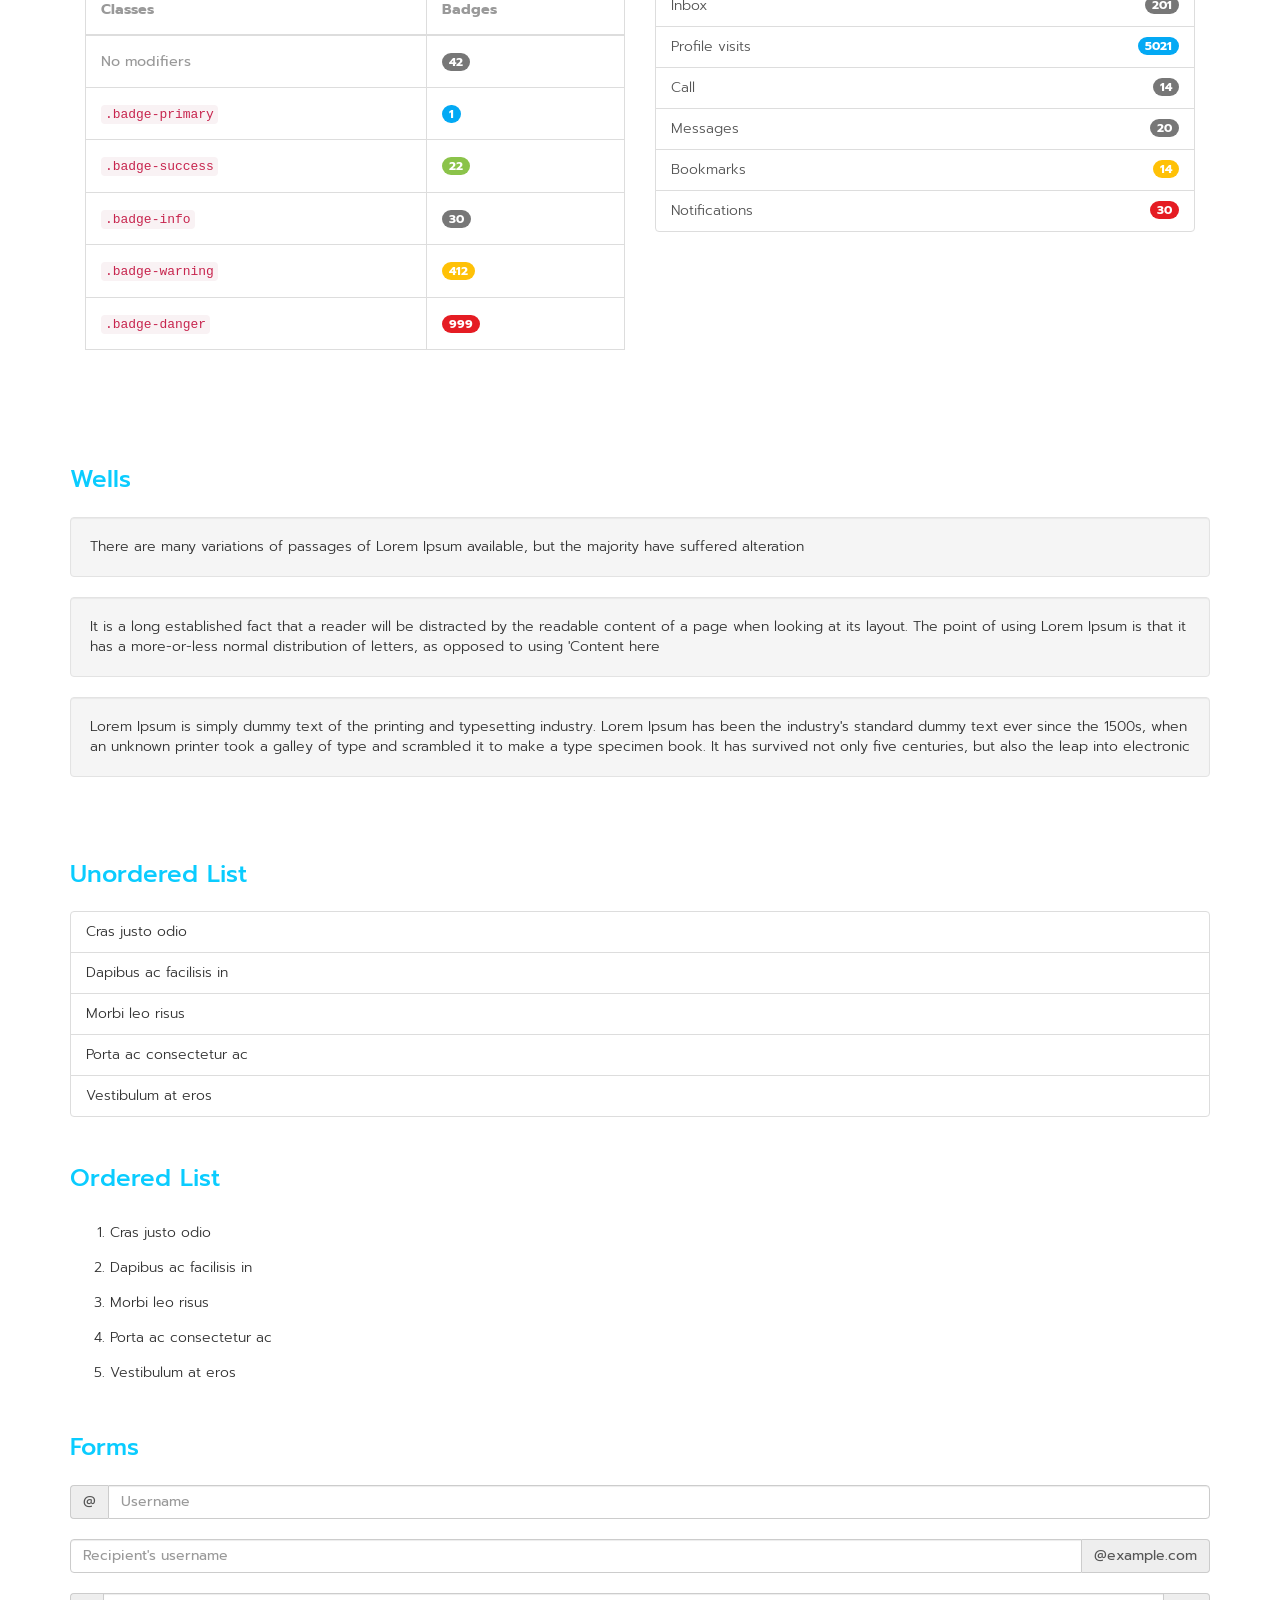
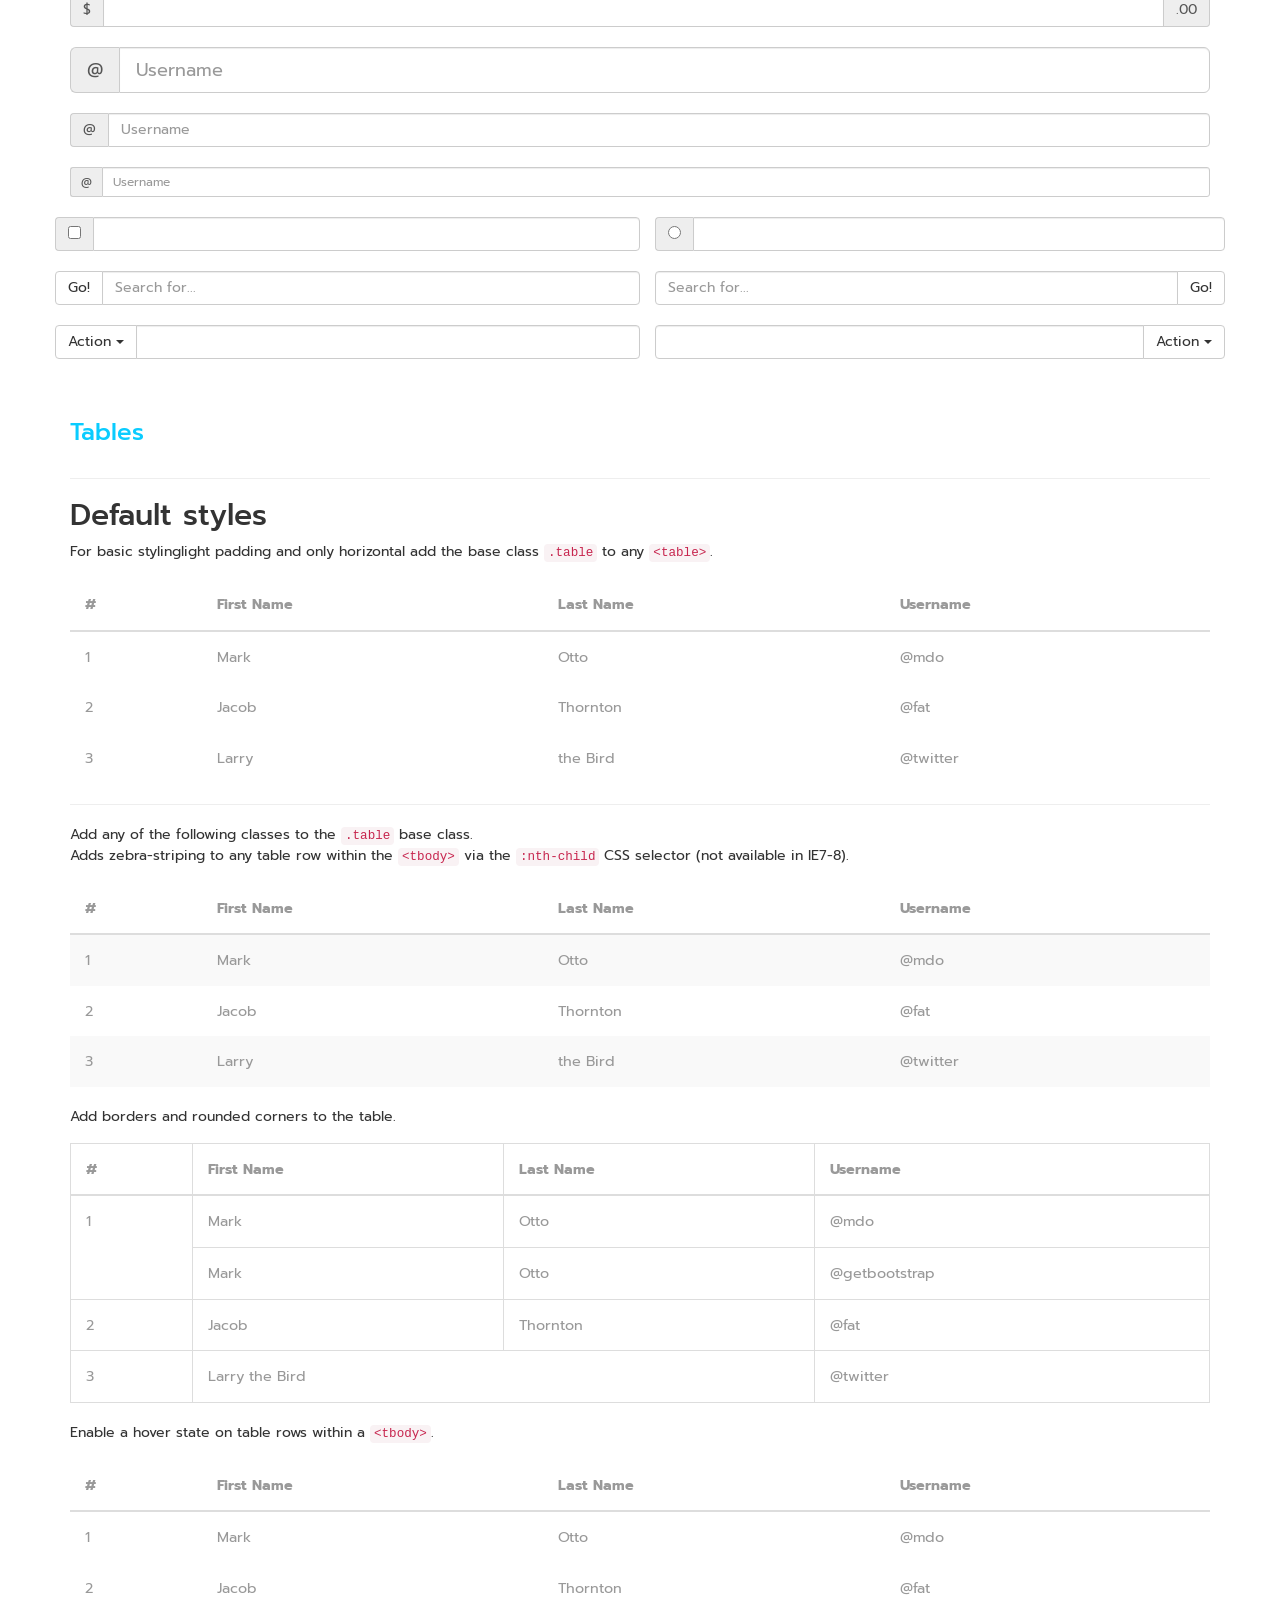
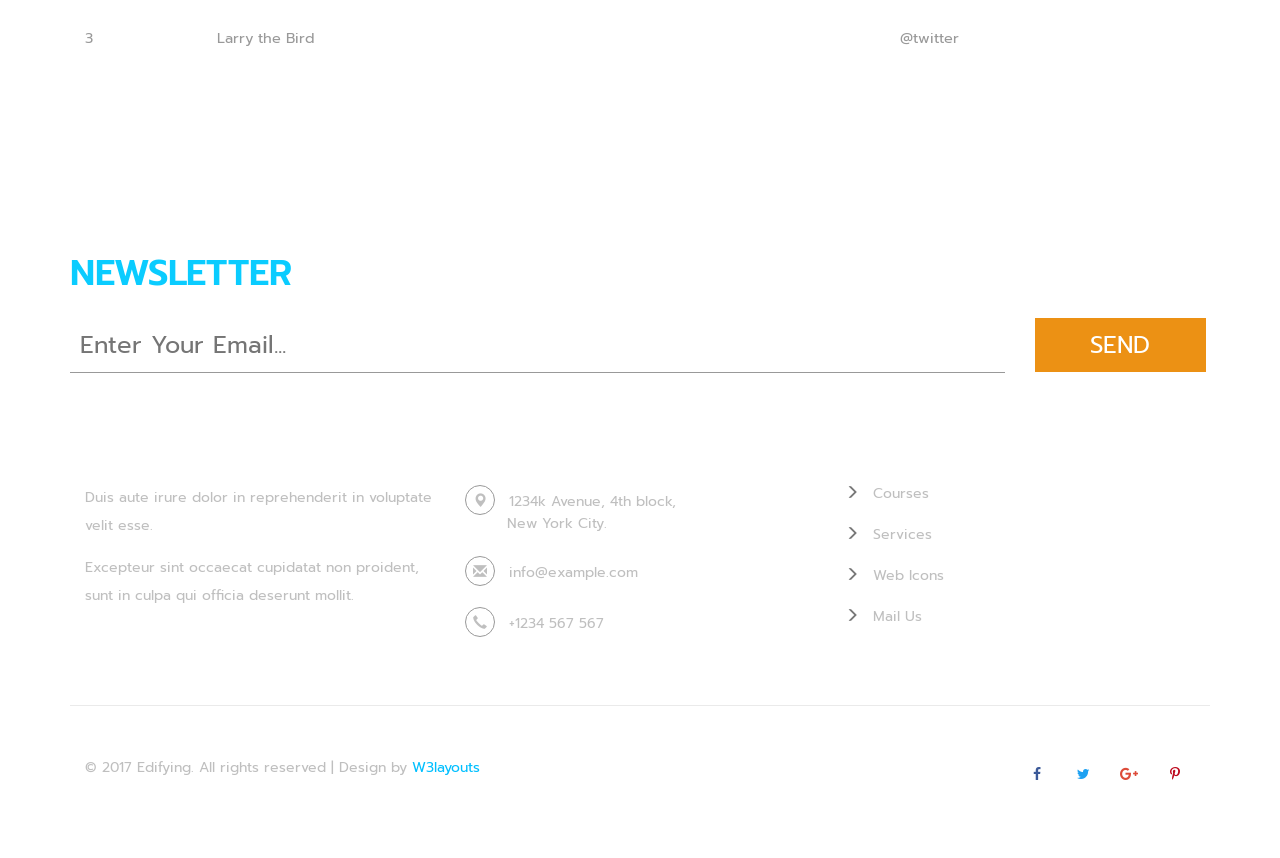
<file: typography.html>
<!--
author: W3layouts
author URL: http://w3layouts.com
License: Creative Commons Attribution 3.0 Unported
License URL: http://creativecommons.org/licenses/by/3.0/
-->
<!DOCTYPE html>
<html lang="en">
<head>
<title>Edifying an Educational School Category Flat Bootstrap Responsive Website Template | Typography :: w3layouts</title>
<!-- custom-theme -->
<meta name="viewport" content="width=device-width, initial-scale=1">
<meta http-equiv="Content-Type" content="text/html; charset=utf-8" />
<meta name="keywords" content="Edifying Responsive web template, Bootstrap Web Templates, Flat Web Templates, Android Compatible web template, 
Smartphone Compatible web template, free webdesigns for Nokia, Samsung, LG, SonyEricsson, Motorola web design" />
<script type="application/x-javascript"> addEventListener("load", function() { setTimeout(hideURLbar, 0); }, false);
		function hideURLbar(){ window.scrollTo(0,1); } </script>
<!-- //custom-theme -->
<link href="css/bootstrap.css" rel="stylesheet" type="text/css" media="all" />
<link href="css/style.css" rel="stylesheet" type="text/css" media="all" />
<!-- js -->
<script type="text/javascript" src="js/jquery-2.1.4.min.js"></script>
<!-- //js -->
<!-- font-awesome-icons -->
<link href="css/font-awesome.css" rel="stylesheet"> 
<!-- //font-awesome-icons -->
<link href="//fonts.googleapis.com/css?family=Prompt:100,100i,200,200i,300,300i,400,400i,500,500i,600,600i,700,700i,800,800i,900,900i&amp;subset=latin-ext,thai,vietnamese" rel="stylesheet"></head>
	
<body>
<!-- banner -->
	<div class="banner1">
		<nav class="navbar navbar-default">
			<div class="navbar-header navbar-left">
				<button type="button" class="navbar-toggle collapsed" data-toggle="collapse" data-target="#bs-example-navbar-collapse-1">
					<span class="sr-only">Toggle navigation</span>
					<span class="icon-bar"></span>
					<span class="icon-bar"></span>
					<span class="icon-bar"></span>
				</button>
				<h1><a class="navbar-brand" href="index.html"><span>E</span>difying</a></h1>
			</div>
			<!-- Collect the nav links, forms, and other content for toggling -->
			<div class="collapse navbar-collapse navbar-right" id="bs-example-navbar-collapse-1">
				<nav class="link-effect-2" id="link-effect-2">
					<ul class="nav navbar-nav">
						<li><a href="index.html"><span data-hover="Home">Home</span></a></li>
						<li><a href="courses.html"><span data-hover="Courses">Courses</span></a></li>
						<li><a href="services.html"><span data-hover="Services">Services</span></a></li>
						<li class="dropdown active">
							<a href="#" class="dropdown-toggle" data-toggle="dropdown"><span data-hover="Short Codes">Short Codes</span> <b class="caret"></b></a>
							<ul class="dropdown-menu agile_short_dropdown">
								<li><a href="icons.html">Web Icons</a></li>
								<li><a href="typography.html">Typography</a></li>
							</ul>
						</li>
						<li><a href="mail.html"><span data-hover="Mail Us">Mail Us</span></a></li>
					</ul>
				</nav>
			</div>
			<div class="w3_agile_phone">
				<p><i class="fa fa-phone" aria-hidden="true"></i> +123 234 233</p>
			</div>
		</nav>
		<div class="wthree_banner1_info">
			<div class="container">
				<h3><span>T</span>ypography</h3>
			</div>
		</div>
	</div>
<!-- //banner -->	
<!-- typography -->
	<div class="courses">
		<div class="container">
			<div class="grid_3 grid_4 w3layouts">
				<h3 class="hdg">Headings</h3>
				<div class="bs-example">
					<table class="table">
						<tbody>
							<tr>
								<td><h1 id="h1.-bootstrap-heading">h1. Bootstrap heading<a class="anchorjs-link" href="#h1.-bootstrap-heading"><span class="anchorjs-icon"></span></a></h1></td>
								<td class="type-info">Semibold 36px</td>
							</tr>
							<tr>
								<td><h2 id="h2.-bootstrap-heading">h2. Bootstrap heading<a class="anchorjs-link" href="#h2.-bootstrap-heading"><span class="anchorjs-icon"></span></a></h2></td>
								<td class="type-info">Semibold 30px</td>
							</tr>
							<tr>
								<td><h3 id="h3.-bootstrap-heading">h3. Bootstrap heading<a class="anchorjs-link" href="#h3.-bootstrap-heading"><span class="anchorjs-icon"></span></a></h3></td>
								<td class="type-info">Semibold 24px</td>
							</tr>
							<tr>
								<td><h4 id="h4.-bootstrap-heading">h4. Bootstrap heading<a class="anchorjs-link" href="#h4.-bootstrap-heading"><span class="anchorjs-icon"></span></a></h4></td>
								<td class="type-info">Semibold 18px</td>
							</tr>
							<tr>
								<td><h5 id="h5.-bootstrap-heading">h5. Bootstrap heading<a class="anchorjs-link" href="#h5.-bootstrap-heading"><span class="anchorjs-icon"></span></a></h5></td>
								<td class="type-info">Semibold 14px</td>
							</tr>
							<tr>
								<td><h6>h6. Bootstrap heading</h6></td>
								<td class="type-info">Semibold 12px</td>
							</tr>
						</tbody>
					</table>
				</div>
			</div>
			<div class="grid_3 grid_5 w3">
				<h3>Buttons</h3>
				<h1>
					<a href="#"><span class="label label-default">Default</span></a>
					<a href="#"><span class="label label-primary">Primary</span></a>
					<a href="#"><span class="label label-success">Success</span></a>
					<a href="#"><span class="label label-info">Info</span></a>
					<a href="#"><span class="label label-warning">Warning</span></a>
					<a href="#"><span class="label label-danger">Danger</span></a>
				</h1>
				<h2>
					<a href="#"><span class="label label-default">Default</span></a>
					<a href="#"><span class="label label-primary">Primary</span></a>
					<a href="#"><span class="label label-success">Success</span></a>
					<a href="#"><span class="label label-info">Info</span></a>
					<a href="#"><span class="label label-warning">Warning</span></a>
					<a href="#"><span class="label label-danger">Danger</span></a>
				</h2>
				<h3>
					<a href="#"><span class="label label-default">Default</span></a>
					<a href="#"><span class="label label-primary">Primary</span></a>
					<a href="#"><span class="label label-success">Success</span></a>
					<a href="#"><span class="label label-info">Info</span></a>
					<a href="#"><span class="label label-warning">Warning</span></a>
					<a href="#"><span class="label label-danger">Danger</span></a>
				</h3>
				<h4>
					<a href="#"><span class="label label-default">Default</span></a>
					<a href="#"><span class="label label-primary">Primary</span></a>
					<a href="#"><span class="label label-success">Success</span></a>
					<a href="#"><span class="label label-info">Info</span></a>
					<a href="#"><span class="label label-warning">Warning</span></a>
					<a href="#"><span class="label label-danger">Danger</span></a>
				</h4>
				<h5>
					<a href="#"><span class="label label-default">Default</span></a>
					<a href="#"><span class="label label-primary">Primary</span></a>
					<a href="#"><span class="label label-success">Success</span></a>
					<a href="#"><span class="label label-info">Info</span></a>
					<a href="#"><span class="label label-warning">Warning</span></a>
					<a href="#"><span class="label label-danger">Danger</span></a>
				</h5>
				<h6>
					<a href="#"><span class="label label-default">Default</span></a>
					<a href="#"><span class="label label-primary">Primary</span></a>
					<a href="#"><span class="label label-success">Success</span></a>
					<a href="#"><span class="label label-info">Info</span></a>
					<a href="#"><span class="label label-warning">Warning</span></a>
					<a href="#"><span class="label label-danger">Danger</span></a>
				</h6>
			</div>		
			<div class="grid_3 grid_5 w3l">
				<h3>Progress Bars</h3>
				<div class="tab-content">
					<div class="tab-pane active" id="domprogress">
						<div class="progress">    
							<div class="progress-bar progress-bar-primary" style="width: 20%"></div>
						</div>
						<p>Info with <code>progress-bar-info</code> class.</p>
						<div class="progress">    
							<div class="progress-bar progress-bar-info" style="width: 60%"></div>
						</div>
						<p>Success with <code>progress-bar-success</code> class.</p>
						<div class="progress">
							<div class="progress-bar progress-bar-success" style="width: 30%"></div>
						</div>
						<p>Warning with <code>progress-bar-warning</code> class.</p>
						<div class="progress">
							<div class="progress-bar progress-bar-warning" style="width: 70%"></div>
						</div>
						<p>Danger with <code>progress-bar-danger</code> class.</p>
						<div class="progress">
							<div class="progress-bar progress-bar-danger" style="width: 50%"></div>
						</div>
						<p>Inverse with <code>progress-bar-inverse</code> class.</p>
						<div class="progress">
							<div class="progress-bar progress-bar-inverse" style="width: 40%"></div>
						</div>
						<p>Inverse with <code>progress-bar-inverse</code> class.</p>
						<div class="progress">
							<div class="progress-bar progress-bar-success" style="width: 35%"><span class="sr-only">35% Complete (success)</span></div>
							<div class="progress-bar progress-bar-warning" style="width: 20%"><span class="sr-only">20% Complete (warning)</span></div>
							<div class="progress-bar progress-bar-danger" style="width: 10%"><span class="sr-only">10% Complete (danger)</span></div>
						</div>
					</div>
				</div>
			</div>
			<div class="grid_3 grid_5 w3ls">
				<h3>Alerts</h3>
				<div class="alert alert-success" role="alert">
					<strong>Well done!</strong> You successfully read this important alert message.
				</div>
				<div class="alert alert-info" role="alert">
					<strong>Heads up!</strong> This alert needs your attention, but it's not super important.
				</div>
				<div class="alert alert-warning" role="alert">
					<strong>Warning!</strong> Best check yo self, you're not looking too good.
				</div>
				<div class="alert alert-danger" role="alert">
					<strong>Oh snap!</strong> Change a few things up and try submitting again.
				</div>
			</div>
			<div class="grid_3 grid_5 agileits">
				<h3>Pagination</h3>
				<div class="col-md-6">
					<nav>
						<ul class="pagination pagination-lg">
							<li><a href="#" aria-label="Previous"><span aria-hidden="true">«</span></a></li>
							<li><a href="#">1</a></li>
							<li><a href="#">2</a></li>
							<li><a href="#">3</a></li>
							<li><a href="#">4</a></li>
							<li><a href="#">5</a></li>
							<li><a href="#" aria-label="Next"><span aria-hidden="true">»</span></a></li>
						</ul>
					</nav>
					<nav>
						<ul class="pagination">
							<li><a href="#" aria-label="Previous"><span aria-hidden="true">«</span></a></li>
							<li><a href="#">1</a></li>
							<li><a href="#">2</a></li>
							<li><a href="#">3</a></li>
							<li><a href="#">4</a></li>
							<li><a href="#">5</a></li>
							<li><a href="#" aria-label="Next"><span aria-hidden="true">»</span></a></li>
						</ul>
					</nav>
					<nav>
						<ul class="pagination pagination-sm">
							<li><a href="#" aria-label="Previous"><span aria-hidden="true">«</span></a></li>
							<li><a href="#">1</a></li>
							<li><a href="#">2</a></li>
							<li><a href="#">3</a></li>
							<li><a href="#">4</a></li>
							<li><a href="#">5</a></li>
							<li><a href="#" aria-label="Next"><span aria-hidden="true">»</span></a></li>
						</ul>
					</nav>
				</div>
				<div class="col-md-6">
					<ul class="pagination pagination-lg">
						<li class="disabled"><a href="#"><i class="fa fa-angle-left">«</i></a></li>
						<li class="active"><a href="#">1</a></li>
						<li><a href="#">2</a></li>
						<li><a href="#">3</a></li>
						<li><a href="#">4</a></li>
						<li><a href="#">5</a></li>
						<li><a href="#"><i class="fa fa-angle-right">»</i></a></li>
					</ul>
					<nav>
						<ul class="pagination">
							<li class="disabled"><a href="#" aria-label="Previous"><span aria-hidden="true">«</span></a></li>
							<li class="active"><a href="#">1 <span class="sr-only">(current)</span></a></li>
							<li><a href="#">2</a></li>
							<li><a href="#">3</a></li>
							<li><a href="#">4</a></li>
							<li><a href="#">5</a></li>
							<li><a href="#" aria-label="Next"><span aria-hidden="true">»</span></a></li>
						</ul>
					</nav>
					<ul class="pagination pagination-sm">
						<li class="disabled"><a href="#"><i class="fa fa-angle-left">«</i></a></li>
						<li class="active"><a href="#">1</a></li>
						<li><a href="#">2</a></li>
						<li><a href="#">3</a></li>
						<li><a href="#">4</a></li>
						<li><a href="#">5</a></li>
						<li><a href="#"><i class="fa fa-angle-right">»</i></a></li>
					</ul>
				</div>
				<div class="clearfix"> </div>
			</div>
			<div class="grid_3 grid_5 agileinfo">
				<h3>Breadcrumbs</h3>
				<ol class="breadcrumb">
					<li class="active">Home</li>
				</ol>
				<ol class="breadcrumb">
					<li><a href="#">Home</a></li>
					<li class="active">Library</li>
				</ol>
				<ol class="breadcrumb">
					<li><a href="#">Home</a></li>
					<li><a href="#">Library</a></li>
					<li class="active">Data</li>
				</ol>
			</div>
			<div class="grid_3 grid_5 wthree">
				<h3>Badges</h3>
				<div class="col-md-6 agileits-w3layouts">
					<p>Add modifier classes to change the appearance of a badge.</p>
					<table class="table table-bordered">
						<thead>
							<tr>
								<th>Classes</th>
								<th>Badges</th>
							</tr>
						</thead>
						<tbody>
							<tr>
								<td>No modifiers</td>
								<td><span class="badge">42</span></td>
							</tr>
							<tr>
								<td><code>.badge-primary</code></td>
								<td><span class="badge badge-primary">1</span></td>
							</tr>
							<tr>
								<td><code>.badge-success</code></td>
								<td><span class="badge badge-success">22</span></td>
							</tr>
							<tr>
								<td><code>.badge-info</code></td>
								<td><span class="badge badge-info">30</span></td>
							</tr>
							<tr>
								<td><code>.badge-warning</code></td>
								<td><span class="badge badge-warning">412</span></td>
							</tr>
							<tr>
								<td><code>.badge-danger</code></td>
								<td><span class="badge badge-danger">999</span></td>
							</tr>
						</tbody>
					</table>                    
				</div>
				<div class="col-md-6 w3-agileits">
					<p>Easily highlight new or unread items with the <code>.badge</code> class</p>
					<div class="list-group list-group-alternate"> 
						<a href="#" class="list-group-item"><span class="badge">201</span> <i class="ti ti-email"></i> Inbox </a> 
						<a href="#" class="list-group-item"><span class="badge badge-primary">5021</span> <i class="ti ti-eye"></i> Profile visits </a> 
						<a href="#" class="list-group-item"><span class="badge">14</span> <i class="ti ti-headphone-alt"></i> Call </a> 
						<a href="#" class="list-group-item"><span class="badge">20</span> <i class="ti ti-comments"></i> Messages </a> 
						<a href="#" class="list-group-item"><span class="badge badge-warning">14</span> <i class="ti ti-bookmark"></i> Bookmarks </a> 
						<a href="#" class="list-group-item"><span class="badge badge-danger">30</span> <i class="ti ti-bell"></i> Notifications </a> 
					</div>
				</div>
			   <div class="clearfix"> </div>
			</div>	 
			<div class="grid_3 grid_5 agile">
				<h3>Wells</h3>
				<div class="well">
					There are many variations of passages of Lorem Ipsum available, but the majority have suffered alteration
				</div>
				<div class="well">
					It is a long established fact that a reader will be distracted by the readable content of a page when looking at its layout. The point of using Lorem Ipsum is that it has a more-or-less normal distribution of letters, as opposed to using 'Content here
				</div>
				<div class="well">
						Lorem Ipsum is simply dummy text of the printing and typesetting industry. Lorem Ipsum has been the industry's standard dummy text ever since the 1500s, when an unknown printer took a galley of type and scrambled it to make a type specimen book. It has survived not only five centuries, but also the leap into electronic
				</div>
			</div>
			<h3 class="bars">Unordered List</h3>
			<ul class="list-group w3-agile">
			  <li class="list-group-item">Cras justo odio</li>
			  <li class="list-group-item">Dapibus ac facilisis in</li>
			  <li class="list-group-item">Morbi leo risus</li>
			  <li class="list-group-item">Porta ac consectetur ac</li>
			  <li class="list-group-item">Vestibulum at eros</li>
			</ul>
			<h3 class="bars">Ordered List</h3>
			<ol>
				<li class="list-group-item1">Cras justo odio</li>
				<li class="list-group-item1">Dapibus ac facilisis in</li>
				<li class="list-group-item1">Morbi leo risus</li>
				<li class="list-group-item1">Porta ac consectetur ac</li>
				<li class="list-group-item1">Vestibulum at eros</li>
			</ol>
			<h3 class="bars">Forms</h3>
			<div class="input-group w3_w3layouts">
				<span class="input-group-addon" id="basic-addon1">@</span>
				<input type="text" class="form-control" placeholder="Username" aria-describedby="basic-addon1">
			</div>
			<div class="input-group w3_w3layouts">
				<input type="text" class="form-control" placeholder="Recipient's username" aria-describedby="basic-addon2">
				<span class="input-group-addon" id="basic-addon2">@example.com</span>
			</div>
			<div class="input-group w3_w3layouts">
				<span class="input-group-addon">$</span>
					<input type="text" class="form-control" aria-label="Amount (to the nearest dollar)">
				<span class="input-group-addon">.00</span>
			</div>
			<div class="input-group input-group-lg w3_w3layouts">
				<span class="input-group-addon" id="sizing-addon1">@</span>
				<input type="text" class="form-control" placeholder="Username" aria-describedby="sizing-addon1">
			</div>
			<div class="input-group w3_w3layouts">
				<span class="input-group-addon" id="sizing-addon2">@</span>
				<input type="text" class="form-control" placeholder="Username" aria-describedby="sizing-addon2">
			</div>
			<div class="input-group input-group-sm w3_w3layouts">
				<span class="input-group-addon" id="sizing-addon3">@</span>
				<input type="text" class="form-control" placeholder="Username" aria-describedby="sizing-addon3">
			</div>
			<div class="row">
				<div class="col-lg-6 in-gp-tl">
					<div class="input-group">
						<span class="input-group-addon">
							<input type="checkbox" aria-label="...">
						</span>
						<input type="text" class="form-control" aria-label="...">
					</div><!-- /input-group -->
				</div><!-- /.col-lg-6 -->
				<div class="col-lg-6 in-gp-tb">
					<div class="input-group">
						<span class="input-group-addon">
							<input type="radio" aria-label="...">
						</span>
						<input type="text" class="form-control" aria-label="...">
					</div><!-- /input-group -->
				</div><!-- /.col-lg-6 -->
			</div><!-- /.row -->
			<div class="row">
				<div class="col-lg-6 in-gp-tl">
					<div class="input-group">
						<span class="input-group-btn">
							<button class="btn btn-default" type="button">Go!</button>
						</span>
						<input type="text" class="form-control" placeholder="Search for...">
					</div><!-- /input-group -->
				</div><!-- /.col-lg-6 -->
				<div class="col-lg-6 in-gp-tb">
					<div class="input-group">
						<input type="text" class="form-control" placeholder="Search for...">
						<span class="input-group-btn">
							<button class="btn btn-default" type="button">Go!</button>
						</span>
					</div><!-- /input-group -->
				</div><!-- /.col-lg-6 -->
			</div><!-- /.row -->
			<div class="row">
				<div class="col-lg-6 in-gp-tl">
					<div class="input-group">
						<div class="input-group-btn">
							<button type="button" class="btn btn-default dropdown-toggle" data-toggle="dropdown" aria-haspopup="true" aria-expanded="false">Action <span class="caret"></span></button>
							<ul class="dropdown-menu">
								<li><a href="#">Action</a></li>
								<li><a href="#">Another action</a></li>
								<li><a href="#">Something else here</a></li>
								<li role="separator" class="divider"></li>
								<li><a href="#">Separated link</a></li>
							</ul>
						</div><!-- /btn-group -->
						<input type="text" class="form-control" aria-label="...">
					</div><!-- /input-group -->
				</div><!-- /.col-lg-6 -->
				<div class="col-lg-6 in-gp-tb">
					<div class="input-group">
						<input type="text" class="form-control" aria-label="...">
						<div class="input-group-btn">
							<button type="button" class="btn btn-default dropdown-toggle" data-toggle="dropdown" aria-haspopup="true" aria-expanded="false">Action <span class="caret"></span></button>
							<ul class="dropdown-menu dropdown-menu-right">
								<li><a href="#">Action</a></li>
								<li><a href="#">Another action</a></li>
								<li><a href="#">Something else here</a></li>
								<li role="separator" class="divider"></li>
								<li><a href="#">Separated link</a></li>
							</ul>
						</div><!-- /btn-group -->
					</div><!-- /input-group -->
				</div><!-- /.col-lg-6 -->
			</div><!-- /.row -->
			<div class="page-header">
				<h3 class="bars">Tables</h3>
			</div>
			<h2 class="typoh2">Default styles</h2>
			<p>For basic stylinglight padding and only horizontal add the base class <code>.table</code> to any <code>&lt;table&gt;</code>.</p>
			<div class="bs-docs-example">
				<table class="table">
					<thead>
						<tr>
							<th>#</th>
							<th>First Name</th>
							<th>Last Name</th>
							<th>Username</th>
						</tr>
					</thead>
					<tbody>
						<tr>
							<td>1</td>
							<td>Mark</td>
							<td>Otto</td>
							<td>@mdo</td>
						</tr>
						<tr>
							<td>2</td>
							<td>Jacob</td>
							<td>Thornton</td>
							<td>@fat</td>
						</tr>
						<tr>
							<td>3</td>
							<td>Larry</td>
							<td>the Bird</td>
							<td>@twitter</td>
						</tr>
					</tbody>
				</table>
			</div>
			<hr class="bs-docs-separator">
			<p>Add any of the following classes to the <code>.table</code> base class.</p>
			<p>Adds zebra-striping to any table row within the <code>&lt;tbody&gt;</code> via the <code>:nth-child</code> CSS selector (not available in IE7-8).</p>
			<div class="bs-docs-example">
				<table class="table table-striped">
					<thead>
						<tr>
							<th>#</th>
							<th>First Name</th>
							<th>Last Name</th>
							<th>Username</th>
						</tr>
					</thead>
					<tbody>
						<tr>
							<td>1</td>
							<td>Mark</td>
							<td>Otto</td>
							<td>@mdo</td>
						</tr>
						<tr>
							<td>2</td>
							<td>Jacob</td>
							<td>Thornton</td>
							<td>@fat</td>
						</tr>
						<tr>
							<td>3</td>
							<td>Larry</td>
							<td>the Bird</td>
							<td>@twitter</td>
						</tr>
					</tbody>
				</table>
			</div>
			<p>Add borders and rounded corners to the table.</p>
			<div class="bs-docs-example">
				<table class="table table-bordered">
					<thead>
						<tr>
							<th>#</th>
							<th>First Name</th>
							<th>Last Name</th>
							<th>Username</th>
						</tr>
					</thead>
					<tbody>
						<tr>
							<td rowspan="2">1</td>
							<td>Mark</td>
							<td>Otto</td>
							<td>@mdo</td>
						</tr>
						<tr>
							<td>Mark</td>
							<td>Otto</td>
							<td>@getbootstrap</td>
						</tr>
						<tr>
							<td>2</td>
							<td>Jacob</td>
							<td>Thornton</td>
							<td>@fat</td>
						</tr>
						<tr>
							<td>3</td>
							<td colspan="2">Larry the Bird</td>
							<td>@twitter</td>
						</tr>
					</tbody>
				</table>
			</div>
			<p>Enable a hover state on table rows within a <code>&lt;tbody&gt;</code>.</p>
			<div class="bs-docs-example">
				<table class="table table-hover">
					<thead>
						<tr>
						  <th>#</th>
						  <th>First Name</th>
						  <th>Last Name</th>
						  <th>Username</th>
						</tr>
					</thead>
					<tbody>
						<tr>
						  <td>1</td>
						  <td>Mark</td>
						  <td>Otto</td>
						  <td>@mdo</td>
						</tr>
						<tr>
						  <td>2</td>
						  <td>Jacob</td>
						  <td>Thornton</td>
						  <td>@fat</td>
						</tr>
						<tr>
						  <td>3</td>
						  <td colspan="2">Larry the Bird</td>
						  <td>@twitter</td>
						</tr>
					</tbody>
				</table>
			</div>
		</div>
	</div>
<!-- typography -->
<!-- footer -->
	<div class="footer">
		<div class="container">
			<h2>Subscribe to <span>Newsletter</span></h2>
			<form action="#" method="post">
				<input type="email" name="Email" placeholder="Enter Your Email..." required="">
				<input type="submit" value="Send">
			</form>
			<div class="agile_footer_copy">
				<div class="w3agile_footer_grids">
					<div class="col-md-4 w3agile_footer_grid">
						<h3>About Us</h3>
						<p>Duis aute irure dolor in reprehenderit in voluptate velit esse.<span>Excepteur sint occaecat cupidatat 
							non proident, sunt in culpa qui officia deserunt mollit.</span></p>
					</div>
					<div class="col-md-4 w3agile_footer_grid">
						<h3>Contact Info</h3>
						<ul>
							<li><i class="glyphicon glyphicon-map-marker" aria-hidden="true"></i>1234k Avenue, 4th block, <span>New York City.</span></li>
							<li><i class="glyphicon glyphicon-envelope" aria-hidden="true"></i><a href="mailto:info@example.com">info@example.com</a></li>
							<li><i class="glyphicon glyphicon-earphone" aria-hidden="true"></i>+1234 567 567</li>
						</ul>
					</div>
					<div class="col-md-4 w3agile_footer_grid w3agile_footer_grid1">
						<h3>Navigation</h3>
						<ul>
							<li><span class="glyphicon glyphicon-menu-right" aria-hidden="true"></span><a href="courses.html">Courses</a></li>
							<li><span class="glyphicon glyphicon-menu-right" aria-hidden="true"></span><a href="services.html">Services</a></li>
							<li><span class="glyphicon glyphicon-menu-right" aria-hidden="true"></span><a href="icons.html">Web Icons</a></li>
							<li><span class="glyphicon glyphicon-menu-right" aria-hidden="true"></span><a href="mail.html">Mail Us</a></li>
						</ul>
					</div>
					<div class="clearfix"> </div>
				</div>
			</div>
			<div class="w3_agileits_copy_right_social">
				<div class="col-md-6 agileits_w3layouts_copy_right">
					<p>&copy; 2017 Edifying. All rights reserved | Design by <a href="http://w3layouts.com/">W3layouts</a></p>
				</div>
				<div class="col-md-6 w3_agile_copy_right">
					<ul class="agileinfo_social_icons">
						<li><a href="#" class="w3_agileits_facebook"><i class="fa fa-facebook" aria-hidden="true"></i></a></li>
						<li><a href="#" class="wthree_twitter"><i class="fa fa-twitter" aria-hidden="true"></i></a></li>
						<li><a href="#" class="agileinfo_google"><i class="fa fa-google-plus" aria-hidden="true"></i></a></li>
						<li><a href="#" class="agileits_pinterest"><i class="fa fa-pinterest-p" aria-hidden="true"></i></a></li>
					</ul>
				</div>
				<div class="clearfix"> </div>
			</div>
		</div>
	</div>
<!-- //footer -->
<!-- start-smooth-scrolling -->
<script type="text/javascript" src="js/move-top.js"></script>
<script type="text/javascript" src="js/easing.js"></script>
<script type="text/javascript">
	jQuery(document).ready(function($) {
		$(".scroll").click(function(event){		
			event.preventDefault();
			$('html,body').animate({scrollTop:$(this.hash).offset().top},1000);
		});
	});
</script>
<!-- start-smooth-scrolling -->
<!-- for bootstrap working -->
	<script src="js/bootstrap.js"></script>
<!-- //for bootstrap working -->
<!-- here stars scrolling icon -->
	<script type="text/javascript">
		$(document).ready(function() {
			/*
				var defaults = {
				containerID: 'toTop', // fading element id
				containerHoverID: 'toTopHover', // fading element hover id
				scrollSpeed: 1200,
				easingType: 'linear' 
				};
			*/
								
			$().UItoTop({ easingType: 'easeOutQuart' });
								
			});
	</script>
<!-- //here ends scrolling icon -->
</body>
</html>
</file>
<file: css/style.css>
/*--
Author: W3layouts
Author URL: http://w3layouts.com
License: Creative Commons Attribution 3.0 Unported
License URL: http://creativecommons.org/licenses/by/3.0/
--*/
html, body{
    font-size: 100%;
	font-family: 'Prompt', sans-serif;
	background:#ffffff;
	margin: 0;
}
p,ul li,ol li{
	margin:0;
	font-size:14px;
}
h1,h2,h3,h4,h5,h6{
	font-family: 'Prompt', sans-serif;
	margin:0;
}
ul,label{
	margin:0;
	padding:0;
}
body a:hover{
	text-decoration:none;
}
input[type="submit"],input[type="reset"],a,.w3_agileits_services1_grid1{
	-webkit-transition: 0.5s ease-in;
    -moz-transition: 0.5s ease-in;
    -ms-transition: 0.5s ease-in;
    -o-transition: 0.5s ease-in;
    transition:0.5s ease-in;
}
/*-- banner --*/
.banner{
	background:url(../images/banne.jpg) no-repeat 0px 0px;
	background-size:cover;
	-webkit-background-size:cover;
	-moz-background-size:cover;
	-o-background-size:cover;
	-ms-background-size:cover;
	min-height:770px;
	position: relative;
}
.banner1{
	background:url(../images/35.jpg) no-repeat 0px 0px;
	background-size:cover;
	-webkit-background-size:cover;
	-moz-background-size:cover;
	-o-background-size:cover;
	-ms-background-size:cover;
	min-height:300px;
}
/*-- nav --*/
.navbar-default {
    background: none;
    border: none;
}
.navbar {
    margin-bottom: 0;
}
.navbar-collapse {
    padding: 0;
}
.navbar-right {
    margin-right: 0;
}
.navbar-default .navbar-nav > .active > a, .navbar-default .navbar-nav > .active > a:hover, .navbar-default .navbar-nav > .active > a:focus {
    color:#ec9114;
    background:none;
}
.navbar-default .navbar-nav > li > a {
    font-weight: 500;
    letter-spacing: 1px;
}
.navbar-nav > li > a {
    margin: 0;
    padding:0 1.5em;
    text-transform: uppercase;
}
.navbar-default .navbar-nav > li > a:hover{
    color:#ec9114;
}
.navbar-default .navbar-nav > li > a:focus {
    color: #fff;
	outline:none;
}
nav.navbar.navbar-default {
    background: none;
    padding:2em 2em 0;
}
.navbar-right {
    float: left !important;
    margin: 1em 0 0 18em;
}
.navbar-default .navbar-nav > .open > a, .navbar-default .navbar-nav > .open > a:hover, .navbar-default .navbar-nav > .open > a:focus {
    color:#fff;
    background: none;
}
.navbar-default .navbar-nav > li > a {
    color: #fff;
}
.navbar-default .navbar-nav  > .active.open > a:focus {
	background:transparent;
	color: #fff;
}
.navbar-default .navbar-brand,.navbar-default .navbar-brand:hover, .navbar-default .navbar-brand:focus {
    color: #fff;
}
.navbar-brand {
    height: 42px;
    padding: 0;
    font-size: 1.1em;
    line-height: 35px;
	letter-spacing: 2px;
}
.navbar-brand span{
	color: #0accff;
}
.link-effect-2 a {
  overflow: hidden;
  font-weight: 400;
}
.link-effect-2 a span {
  position: relative;
  display: inline-block;
  -moz-transition: 0.3s;
  -o-transition: 0.3s;
  -webkit-transition: 0.3s;
  transition: 0.3s;
}
.link-effect-2 a span::before {
  color:#ec9114;
  position: absolute;
  top: 100%;
  content: attr(data-hover);
  -moz-transform: translate3d(0, 0, 0);
  -ms-transform: translate3d(0, 0, 0);
  -webkit-transform: translate3d(0, 0, 0);
  transform: translate3d(0, 0, 0);
}
.link-effect-2 a:hover span {
  -moz-transform: translateY(-100%);
  -ms-transform: translateY(-100%);
  -webkit-transform: translateY(-100%);
  transform: translateY(-100%);
}
.agile_short_dropdown {
    border-radius: 0;
    background: #ffffff;
    text-align: center;
	padding:0;
	border: none;
}
.agile_short_dropdown li a{
	text-transform:uppercase;
	color:#212121;
	font-size:13px;
	font-weight:600;
	padding: .8em 0;
}
.agile_short_dropdown > li > a:hover{
    color: #fff;
    text-decoration: none;
    background-color:#ec9114;
}
.w3_agile_phone{
	float:right;
	margin: 1.3em 0 0;
}
.w3_agile_phone p{
	color:#fff;
	font-weight:600;
}
.w3_agile_phone p i{
	padding-right:1em;
}
.agile_banner_info {
	width: 55%;
    margin:15em 0 0 6em;
    padding: 2em;
    border: 2px solid #fff;
    border-left: none;
    position: relative;
}
.agile_banner_info:after,.agile_banner_info:before{
	width:2px;
	height:20px;
	background:#fff;
	position:absolute;
	left:0%;
	content:'';
}
.agile_banner_info:after{
	top:0%;
}
.agile_banner_info:before{
	bottom:0%;
}
.agile_banner_info1{
	margin-left:-8em;
}
.agile_banner_info h3{
	font-size:1em;
	color:#fff;
	text-transform:capitalize;
	line-height:1.5em;
}
.agile_banner_info h3 span{
	color: #fff;
    padding: .2em .8em;
    background:#ec9114;
}
#typed{
	font-size:2em;
	color:#fff;
	text-transform:capitalize;
	line-height:1.5em;
}
#typed i{
	font-style:normal;
	color:#0accff;
	font-weight:600;
}
.banner_agile_para p{
	color: #fff;
    margin: 2em 0 0 7em;
    line-height: 2em;
}
/*-- code for animated blinking cursor --*/
.typed-cursor{
	opacity: 1;
    font-weight: 300;
    -webkit-animation: blink 0.7s infinite;
    -moz-animation: blink 0.7s infinite;
    -ms-animation: blink 0.7s infinite;
    -o-animation: blink 0.7s infinite;
    animation: blink 0.7s infinite;
    color: #fff;
    font-size: 2.5em;
}
@-keyframes blink{
	0% { opacity:1; }
	50% { opacity:0; }
	100% { opacity:1; }
}
@-webkit-keyframes blink{
	0% { opacity:1; }
	50% { opacity:0; }
	100% { opacity:1; }
}
@-moz-keyframes blink{
	0% { opacity:1; }
	50% { opacity:0; }
	100% { opacity:1; }
}
@-ms-keyframes blink{
	0% { opacity:1; }
	50% { opacity:0; }
	100% { opacity:1; }
}
@-o-keyframes blink{
	0% { opacity:1; }
	50% { opacity:0; }
	100% { opacity:1; }
}
/*-- banner-arrow-icon --*/
.scroll-down {
	width: 40px;
    height: 80px;
    position: absolute;
    left: 50%;
    bottom: 0;
    -webkit-transform: translate(-50%, -50%);
    transform: translate(-50%, -50%);
    padding: 14px;
    border-radius: 50px;
    opacity: .6;
    border: 2px solid #fff;
}
.scroll-down .dot {
  width: 9px;
  height: 9px;
  display: block;
  background: #0accff;
  border-radius: 100%;
  box-shadow: 0 17px 0 rgba(224, 70, 129, 0), 0 34px 0 rgba(224, 70, 129, 0);
  -webkit-animation: dotAnimation 1.8s ease-in-out infinite;
  animation: dotAnimation 1.8s ease-in-out infinite;
}

@-webkit-keyframes dotAnimation {
  99% {
    background:#0accff;
    box-shadow: 0 17px 0 rgba(224, 70, 129, 0), 0 34px 0 rgba(224, 70, 129, 0);
  }
  33% {
    background: rgba(224, 70, 129, 0);
    box-shadow: 0 17px 0 #0accff, 0 34px 0 rgba(224, 70, 129, 0);
  }
  66% {
    background: rgba(224, 70, 129, 0);
    box-shadow: 0 17px 0 rgba(224, 70, 129, 0), 0 34px 0 #0accff;
  }
}

@keyframes dotAnimation {
  99% {
    background:#0accff;
    box-shadow: 0 17px 0 rgba(224, 70, 129, 0), 0 34px 0 rgba(224, 70, 129, 0);
  }
  33% {
    background: rgba(224, 70, 129, 0);
    box-shadow: 0 17px 0 #0accff, 0 34px 0 rgba(224, 70, 129, 0);
  }
  66% {
    background: rgba(224, 70, 129, 0);
    box-shadow: 0 17px 0 rgba(224, 70, 129, 0), 0 34px 0 #0accff;
  }
}
.w3_agile_social_icons{
	position:absolute;
	bottom:8%;
	right:10%;
}
.agileinfo_social_icons li{
	display:inline-block;
}
.agileinfo_social_icons li a{
	width: 40px;
    height: 40px;
    border: 2px solid #fff;
    border-radius: 20px;
    text-decoration: none;
    display: block;
    text-align: center;
}
.agileinfo_social_icons li a:hover{
	color:#fff;
}
.agileinfo_social_icons li a i{
	line-height:2.7em;
}
.w3_agileits_facebook{
	color: #3b5998;
}
.w3_agileits_facebook:hover{
	background: #3b5998;
}
.wthree_twitter{
	color: #1da1f2;
}
.wthree_twitter:hover{
	background: #1da1f2;
}
.agileinfo_google{
	color: #dd4b39;
}
.agileinfo_google:hover{
	background: #dd4b39;
}
.agileits_pinterest{
	color: #bd081c;
}
.agileits_pinterest:hover{
	background: #bd081c;
}
.w3_banner_color{
	position: absolute;
    width: 25.3%;
    height: 20px;
    background: #ec9114;
    bottom: 0%;
    right: 19.3%;
}
/*-- banner --*/
/*-- banner-bottom --*/
.w3ls_banner_bottom_left,.register,.testimonials,.courses,.stats-bottom-banner,.services-bottom{
	padding:5em 0;
}
.w3ls_banner_bottom_left1{
	float: left;
    border-right: 2px solid #ec9114;
    width: 13%;
    margin: 3em 0 0;
}
.w3ls_banner_bottom_left1 p{
	font-size:1em;
	color:#212121;
	font-weight:600;
}
.w3ls_banner_bottom_left1 span{
	display:block;
	font-size:1em;
	color:#999;
	margin:1em 0 0;
}
.w3ls_banner_bottom_right1{
	float: right;
    width: 78%;
}
.w3ls_banner_bottom_right1 h2{
	font-size: 1.5em;
    color: #212121;
    line-height: 1.5em;
    text-transform: capitalize;
}
.w3ls_banner_bottom_right1 h2 span{
	color:#0accff;
}
.w3ls_banner_bottom_right1 p{
	margin: 1em 0 3em;
    color: #999;
    line-height: 2em;
}
.button {
	min-width: 150px;
    max-width: 190px;
    display: block;
    background: none;
    vertical-align: middle;
    position: relative;
    z-index: 1;
	-webkit-backface-visibility: hidden;
	-moz-osx-font-smoothing: grayscale;
}
.button:focus {
	outline: none;
	color: #0accff;
}
.button > span {
	vertical-align: middle;
}
/* Nina */
.button--nina {
	padding: 0 2em;
	overflow: hidden;
	-webkit-transition: background-color 0.3s;
	transition: background-color 0.3s;
	text-align: center;
	border:1px solid #212121;
	font-size:1em;
	color:#212121;
	text-decoration:none;
}
.button--nina.button--inverted {
	background: #fff;
	color: #7986cb;
}
.button--nina > span {
	display: inline-block;
	padding: .7em 0;
	opacity: 0;
	color:#0accff;
	-webkit-transform: translate3d(0, -10px, 0);
	transform: translate3d(0, -10px, 0);
	-webkit-transition: -webkit-transform 0.3s, opacity 0.3s;
	transition: transform 0.3s, opacity 0.3s;
	-webkit-transition-timing-function: cubic-bezier(0.75, 0, 0.125, 1);
	transition-timing-function: cubic-bezier(0.75, 0, 0.125, 1);
}
.button--nina::before {
	content: attr(data-text);
	position: absolute;
/*-- agileits --*/
	top: 0;
	left: 0;
	width: 100%;
	height: 100%;
	padding: .7em 0;
	-webkit-transition: -webkit-transform 0.3s, opacity 0.3s;
	transition: transform 0.3s, opacity 0.3s;
	-webkit-transition-timing-function: cubic-bezier(0.75, 0, 0.125, 1);
	transition-timing-function: cubic-bezier(0.75, 0, 0.125, 1);
}
.button--nina:hover::before {
	opacity: 0;
	-webkit-transform: translate3d(0, 100%, 0);
	transform: translate3d(0, 100%, 0);
}
.button--nina:hover > span {
	opacity: 1;
	-webkit-transform: translate3d(0, 0, 0);
	transform: translate3d(0, 0, 0);
}
.button--nina:hover > span:nth-child(1) {
	-webkit-transition-delay: 0.045s;
	transition-delay: 0.045s;
}
.button--nina:hover > span:nth-child(2) {
	-webkit-transition-delay: 0.09s;
	transition-delay: 0.09s;
}
.button--nina:hover > span:nth-child(3) {
	-webkit-transition-delay: 0.135s;
	transition-delay: 0.135s;
}
.button--nina:hover > span:nth-child(4) {
	-webkit-transition-delay: 0.18s;
	transition-delay: 0.18s;
}
.button--nina:hover > span:nth-child(5) {
	-webkit-transition-delay: 0.225s;
	transition-delay: 0.225s;
}
.button--nina:hover > span:nth-child(6) {
	-webkit-transition-delay: 0.27s;
	transition-delay: 0.27s;
/*-- w3layouts --*/
}
.button--nina:hover > span:nth-child(7) {
	-webkit-transition-delay: 0.315s;
	transition-delay: 0.315s;
}
.button--nina:hover > span:nth-child(8) {
	-webkit-transition-delay: 0.36s;
	transition-delay: 0.36s;
}
.button--nina:hover > span:nth-child(9) {
	-webkit-transition-delay: 0.405s;
	transition-delay: 0.405s;
}
.button--nina:hover > span:nth-child(10) {
	-webkit-transition-delay: 0.45s;
	transition-delay: 0.45s;
}
.w3ls_banner_bottom_right img {
    margin: 0 auto;
}
/*-- //banner-bottom --*/
/*-- register --*/
.register{
	background: url(../images/4.jpg) no-repeat 0px 0px;
    background-size: cover;
    -webkit-background-size: cover;
    -moz-background-size: cover;
    -o-background-size: cover;
    -ms-background-size: cover;
    background-attachment: fixed;
}
.w3layouts_register_left {
    margin: 6.5em 0 0;
}
.w3layouts_register_left h3{
	font-size:2.5em;
	color:#fff;
}
.w3layouts_register_left h3 span{
	color:#0accff;
}
.w3layouts_register_left p{
	margin:2em 0 0;
	color:#fff;
	line-height:2em;
}
.w3layouts_register_right form{
	width: 80%;
    padding: 2em;
    background:rgba(10, 206, 255, 0.33);
}
.w3layouts_register_right input[type="text"],.w3layouts_register_right input[type="email"]{
	outline: none;
    background: #fff;
    padding: 12px;
    border: none;
    font-size: 14px;
    color: #212121;
    width: 100%;
}
.w3layouts_register_right input[type="email"]{
	margin:1.5em 0;
}
.w3layouts_register_right input[type="submit"]{
	outline:none;
	background:#ec9114;
	padding:12px 0;
	border:none;
	font-size:1em;
	color:#212121;
	width:100%;
	text-transform:uppercase;
	font-weight:600;
	letter-spacing:3px;
}
.w3layouts_register_right input[type="submit"]:hover{
	background:#0accff;
}
.w3layouts_register_right input[type="text"]:nth-child(2),.w3layouts_register_right input[type="submit"]{
	margin:1.5em 0 0;
}
/*-- //register --*/
/*-- team --*/
.w3_agile_team_grid_left{
	float: left;
    border-right: 2px solid #ec9114;
    width: 8%;
    margin: 3em 0 0;
}
.w3_agile_team_grid_left p{
	font-size:1em;
	color:#212121;
	font-weight:600;
}
.w3_agile_team_grid_left span{
	display:block;
	font-size:1em;
	color:#999;
	margin:1em 0 0;
}
.w3_agile_team_grid_right{
	float: right;
    width: 85%;
}
.w3_agile_team_grid_right h3{
	font-size:2em;
    color: #212121;
    line-height: 1.5em;
    text-transform: capitalize;
}
.w3_agile_team_grid_right h3 span,.stats-bottom-banner h3 span,.agileits_services_bottom_grid h3 span{
	color:#0accff;
}
.w3_agile_team_grid_right p{
	margin: 0.5em 0 0;
    color: #999;
    line-height: 2em;
    width: 60%;
}
.agileits_w3layouts_team_grid img {
    margin: 0 auto;
}
.agileits_w3layouts_team_grids{
	margin:3em 0 0;
}
.team{
	padding:5em 0 0;
}
.agileits_w3layouts_team_grid{
	text-align:center;
}
.agileits_w3layouts_team_grid h3{
	font-size:1.2em;
	color:#212121;
	font-weight:600;
}
.agileits_w3layouts_team_grid p{
	color: #ec9114;
}
.w3_agileits_social_icons{
	margin:0 0 2em;
}
/*-- //team --*/
/*-- gallery-top --*/
.gallery-top{
	padding:1.5em;
	background:#0accff;	
}
.agileinfo_gallery_top{
	padding:1.5em;
	border:2px solid #fff;
}
.agileinfo_gallery_top h3{
	text-align:center;
	color:#fff;
	font-size:2em;
	line-height:1.5em;
}
.agileinfo_gallery_top h3 span{
	color:#212121;
}
/*-- //gallery-top --*/
/*-- gallery --*/
/*--flexisel--*/
.flex-slider{	
	background:#222227;
	padding: 70px 0 165px 0;
}
#flexiselDemo1 {
	display: none;
}
.nbs-flexisel-container {
	position: relative;
	max-width: 100%;
}
.nbs-flexisel-ul {
	position: relative;
	width: 9999px;
	margin: 0px;
	padding: 0px;
	list-style-type: none;
}
.nbs-flexisel-inner {
	overflow: hidden;
	margin: 0px auto;
	padding:0;
}
.nbs-flexisel-item {
	float: left;
	margin: 0;
	padding: 0px;
	position: relative;
	line-height: 35px;
}
.nbs-flexisel-item > img {
	cursor: pointer;
	position: relative;
}
/*---- Nav ---*/
.nbs-flexisel-nav-left, .nbs-flexisel-nav-right {
    width: 40px;
    height: 40px;
    position: absolute;
    cursor: pointer;
    z-index: 100;
    background:none;
    top: -5% !important;
    border-radius: 5px;
	display:none;
}
.nbs-flexisel-nav-left {
	left:91%;
}
.nbs-flexisel-nav-right {
	right: 1.2%;
    background:none;
}
/*--//flexisel--*/
.view {
    overflow: hidden;
    position: relative;
    text-align: center;
}
.view .mask, .view .content {
	width: 100%;
    height: 100%;
}
.view .mask, .view .content {
   position: absolute;
   overflow: hidden;
   top: 0;
   left: 0;
}
.view img {
   display: block;
   position: relative;
}
/* SECOND EFFECTS */

.second-effect .mask {
   opacity: 0;
   overflow:visible;
   border:0px solid rgba(0,0,0,0.7);
   -moz-box-sizing:border-box;
   -webkit-box-sizing:border-box;
   box-sizing:border-box;
   -o-box-sizing:border-box;
   -ms-box-sizing:border-box;
   -webkit-transition: all 0.4s ease-in-out;
   -moz-transition: all 0.4s ease-in-out;
   -o-transition: all 0.4s ease-in-out;
   -ms-transition: all 0.4s ease-in-out;
   transition: all 0.4s ease-in-out;
   text-align:center;
}
.second-effect:hover .mask {
	opacity: 1;
    border: 95px solid rgba(255, 255, 255, 0.7);
    background: rgba(0, 0, 0, 0.45);
}
.second-effect .mask p {
    font-size: 1.5em;
    color: #fff;
    text-transform: uppercase;
    padding: 1em 0 0;
	display: inline-block;
}
/*-- //gallery --*/
/*-- testimonials --*/
.w3ls_testimonials_grids{
	width:80%;
	margin:3em auto 0;
}
.w3l_testimonial_grid{
	padding: 4em 2em 2em;
    background: #f5f5f5;
    text-align: center;
    position: relative;
    margin: 5em 1.2em 0;
}
.w3l_testimonial_grid:focus,.agileits_testimonial_grid:focus{
	outline:none;
}
.w3l_testimonial_grid_pos{
	position:absolute;
	width:100%;
	text-align:center;
	top:-25%;
	left:0%;
}
.w3l_testimonial_grid_pos img{
	margin:0 auto;
}
.w3l_testimonial_grid p{
	color:#999;
	line-height:2em;
	position:relative;
	padding-left:2em;
}
.w3l_testimonial_grid p:before{
	content:"\f10d";
	font-size:2em;
	color:#ec9114;
	font-family:FontAwesome;
	position:absolute;
	top:0%;
	left:0%;
}
.agileits_testimonial_grid h4{
	font-size:1.1em;
	color:#212121;
	margin:1em 0 0.5em;
}
.agileits_testimonial_grid h5{
	font-size:.8em;
	color:#ec9114;
}
/* Slider */
.slick-slider
{
    position: relative;

    display: block;

    -moz-box-sizing: border-box;
         box-sizing: border-box;

    -webkit-user-select: none;
       -moz-user-select: none;
        -ms-user-select: none;
            user-select: none;

    -webkit-touch-callout: none;
    -khtml-user-select: none;
    -ms-touch-action: pan-y;
        touch-action: pan-y;
    -webkit-tap-highlight-color: transparent;
}

.slick-list
{
    position: relative;

    display: block;
    overflow: hidden;

    margin: 0;
    padding: 0;
}
.slick-list:focus
{
    outline: none;
}
.slick-list.dragging
{
    cursor: pointer;
    cursor: hand;
}

.slick-slider .slick-track,
.slick-slider .slick-list
{
    -webkit-transform: translate3d(0, 0, 0);
       -moz-transform: translate3d(0, 0, 0);
        -ms-transform: translate3d(0, 0, 0);
         -o-transform: translate3d(0, 0, 0);
            transform: translate3d(0, 0, 0);
}

.slick-track
{
    position: relative;
    top: 0;
    left: 0;

    display: block;
}
.slick-track:before,
.slick-track:after
{
    display: table;

    content: '';
}
.slick-track:after
{
    clear: both;
}
.slick-loading .slick-track
{
    visibility: hidden;
}

.slick-slide
{
    display: none;
    float: left;

    height: 100%;
    min-height: 1px;
}
[dir='rtl'] .slick-slide
{
    float: right;
}
.slick-slide img
{
    display: block;
}
.slick-slide.slick-loading img
{
    display: none;
}
.slick-slide.dragging img
{
    pointer-events: none;
}
.slick-initialized .slick-slide
{
    display: block;
}
.slick-loading .slick-slide
{
    visibility: hidden;
}
.slick-vertical .slick-slide
{
    display: block;

    height: auto;

    border: 1px solid transparent;
}
.slick-arrow.slick-hidden {
    display: none;
}
/* Arrows */
.slick-prev,
.slick-next
{
    line-height: 0;
    position: absolute;
    top: 60%;
    display: block;
    width: 50px;
    height: 40px;
    margin-top: 0;
    padding: 0;
    cursor: pointer;
    color: #fff;
    border: none;
    font-size: 1em;
    outline: none;
    background: #0accff;
    z-index: 9;
}
.slick-prev:hover,
.slick-prev:focus,
.slick-next:hover,
.slick-next:focus
{
    outline: none;
}
.slick-prev:hover:before,
.slick-prev:focus:before,
.slick-next:hover:before,
.slick-next:focus:before
{
    opacity: 1;
}
.slick-prev.slick-disabled:before,
.slick-next.slick-disabled:before
{
    opacity: .25;
}

.slick-prev:before,
.slick-next:before
{
    font-family: 'FontAwesome';
    line-height: 1;

    opacity: .75;
    color: white;

    -webkit-font-smoothing: antialiased;
    -moz-osx-font-smoothing: grayscale;
}
.slick-prev:before
{
    content:"\f177";
}
[dir='rtl'] .slick-prev:before
{
    content: "\f177";
}

.slick-next,[dir='rtl'] .slick-prev
{
    right:-6.5%;
}
[dir='rtl'] .slick-next,.slick-prev
{
    right: auto;
    left:-6.5%;
}
.slick-next:before
{
    content: "\f178";
}
[dir='rtl'] .slick-next:before
{
    content: "\f178";
}

/* Dots */
.slick-slider
{
    margin-bottom: 30px;
}

.slick-dots
{
    position: absolute;
    bottom: -45px;

    display: block;

    width: 100%;
    padding: 0;

    list-style: none;

    text-align: center;
}
.slick-dots li
{
    position: relative;

    display: inline-block;

    width: 20px;
    height: 20px;
    margin: 0 5px;
    padding: 0;

    cursor: pointer;
}
.slick-dots li button
{
    font-size: 0;
    line-height: 0;

    display: block;

    width: 20px;
    height: 20px;
    padding: 5px;

    cursor: pointer;

    color: #212121;
    border: 0;
    outline: none;
    background:transparent;
}
.slick-dots li button:hover,
.slick-dots li button:focus
{
    outline: none;
}
.slick-dots li button:hover:before,
.slick-dots li button:focus:before
{
    opacity: 1;
}
.slick-dots li button:before
{
    font-family: 'FontAwesome';
    font-size: 13px;
    line-height: 20px;
    position: absolute;
    top: 0;
    left: 0;
    width: 20px;
    height: 20px;
    content: "\f111";
    text-align: center;
    opacity: .25;
    color: #808080;
    -webkit-font-smoothing: antialiased;
    -moz-osx-font-smoothing: grayscale;
}
.slick-dots li.slick-active button:before
{
    opacity: .75;
    color: black;
}
/*-- //testimonials --*/
/*-- footer --*/
.footer{
	background: url(../images/13.jpg) no-repeat 0px 0px;
    background-size: cover;
    -webkit-background-size: cover;
    -moz-background-size: cover;
    -o-background-size: cover;
    -ms-background-size: cover;
    background-attachment: fixed;
	padding:4em 0;
}
.footer h2{
	font-size: 1.5em;
    color: #ffffff;
    font-weight: 300;
    margin-bottom: 1em;
}
.footer h2 span{
	display:block;
	text-transform:uppercase;
	font-weight:600;
	color:#0accff;
	font-size: 1.5em;
}
.footer input[type="email"]{
	outline: none;
    color: #fff;
    padding: 10px;
    font-size: 1.5em;
    width: 82%;
    background: none;
    border: none;
    border-bottom: 1px solid #999;
}
.footer input[type="submit"]{
	outline: none;
    color: #fff;
    padding: 10px 0;
    font-size: 1.5em;
    width: 15%;
    background:#ec9114;
    border: none;
    text-transform: uppercase;
    margin-left: 1em;
}
.footer input[type="submit"]:hover{
	background:#0accff;
}
.agile_footer_copy{
	padding:3em 0;
	border-bottom:1px solid #EAEAEA;
}
.w3agile_footer_grid h3{
	font-size: 1.5em;
    color:#ffffff;
    margin: 0 0 1.5em;
}
.w3agile_footer_grid p{
	font-size:14px;
	color:#bfbfbf;
	line-height:2em;
	margin:0;
}
.w3agile_footer_grid p span{
	display:block;
	margin:1em 0 0;
}
.w3agile_footer_grid ul li{
	list-style-type:none;
	color:#bfbfbf;
	font-size:14px;
}
.w3agile_footer_grid1 ul li{
	margin-bottom:1em;
}
.w3agile_footer_grid ul li i{
	color:#bfbfbf;
    border: 1px solid #999;
    padding:.5em;
    border-radius: 100%;
	-webkit-border-radius: 100%;
	-moz-border-radius: 100%;
	-o-border-radius: 100%;
	-ms-border-radius: 100%;
    margin-right: 1em;
}
.w3agile_footer_grid ul li span{
	display:block;
	margin-left: 3em;
}
.w3agile_footer_grid ul li a{
	color:#bfbfbf;
	text-decoration:none;
}
.w3agile_footer_grid ul li a:hover{
	color:#ec9114;
}
.w3agile_footer_grid ul li{
    margin-bottom: 1.5em;
}
.agileits_w3layouts_copy_right p{
	color:#bfbfbf;
	line-height:2em;
	margin:0;
}
.agileits_w3layouts_copy_right p a{
	text-decoration:none;
	color:#00BFFF;
}
.agileits_w3layouts_copy_right p a:hover{
	color:#999;
}
.w3agile_footer_grid1 ul li span {
    display: inline-block;
    margin-left: 0;
    padding-right: 1em;
}
.w3_agileits_copy_right_social{
	padding: 3em 0 0;
    position: relative;
}
.w3_agile_copy_right{
	text-align:right;
}
/*-- //footer --*/
/*-- to-top --*/
#toTop {
	display: none;
	text-decoration: none;
	position: fixed;
	bottom: 55px;
	right: 2%;
	overflow: hidden;
	z-index: 999; 
	width: 32px;
	height: 32px;
	border: none;
	text-indent: 100%;
	background: url(../images/arrow.png) no-repeat 0px 0px;
}
#toTopHover {
	width: 32px;
	height: 32px;
	display: block;
	overflow: hidden;
	float: right;
	opacity: 0;
	-moz-opacity: 0;
	filter: alpha(opacity=0);
}
/*-- //to-top --*/
/*-- bootstrap-pop-up --*/
.modal-header {
    font-size: 2em;
    color: #0accff;
    font-family: 'Prompt', sans-serif;
    text-align: center;
    text-transform: capitalize;
    letter-spacing: 2px;
}
.modal-content {
    border-radius: 0;
}
.close {
    opacity: 1;
}
.modal-body p {
    color: #999;
    text-align: left;
	padding:2em 0em 1em;
	line-height:2em;
}
.modal-body p i {
    display: block;
    margin: 1em 0 0;
	color:#212121;
}
.modal-body {
    padding:2em;
}
button.close {
    font-size: 1em;
    color: #212121;
	outline: none;
}
/*-- //bootstrap-pop-up --*/
/*-- courses --*/
.wthree_banner1_info{
	margin: 8em 0 0;
    text-align: right;
}
.wthree_banner1_info h3{
	font-size:2em;
	color:#fff;
}
.wthree_banner1_info h3 span{
	color:#ec9114;
}
.agileinfo_courses_flipster{
	width:70%;
	margin:0 auto;
}
.w3ls_courses_left{
	padding:0 !important;
}
.w3ls_courses_left_grid h3{
	font-size:1.2em;
	color:#ec9114;
	text-transform:capitalize;
}
.w3ls_courses_left_grid h3 i{
	color:#212121;
	padding-right:1em;
}
.w3ls_courses_left_grid p{
	margin:2em 0 0;
	color:#999;
	line-height:2em;
}
.w3ls_courses_left_grid{
	padding-top:2em;
}
.w3ls_courses_right p{
	margin-bottom:2em !important;
}
.agileits_courses_right img{
	margin:0 auto;
}
/*-- //courses --*/
/*-- stats --*/
.w3layouts_stats_left{
	padding:5em 0;
	text-align:center;
}
.w3layouts_stats_left p{
	font-size: 2em;
    font-weight: 600;
    letter-spacing: 5px;
    color: #fff;
}
.w3layouts_stats_left h3{
	font-size:1.2em;
	color:#fff;
}
.w3_counter_grid{
	background:#ec9114;
}
.w3_counter_grid1{
	background:#0accff;
}
.w3_counter_grid2{
	background:#00d21f;
}
.w3_counter_grid3{
	background:#940fe0;
}
.w3l_stats_bottom_grid_left img{
	margin:0 auto;
}
/*-- //stats --*/
/*-- stats-bottom --*/
body .bar_group__bar.thin::before, body .bar_group__bar.thick::before {
  display: block;
  content: '';
  position: absolute;
  z-index: -1;
}

body .bar_group__bar.thin::before {
  width: 100%;
  height: 30px;
  background: #efefef;
}

body .bar_group__bar.thin {
  width: 0%;
  height: 30px;
  background:#0accff;
  margin-bottom: 20px;
  -webkit-transition: width 1s;
          transition: width 1s;
}
.w3ls_bar_group__bar_pos p {
    font-size: 1em;
    color: #212121;
    text-align: right;
    padding: .25em 1em 0 0;
}
.bar_group{
    position: relative;
    z-index: 1;
}
body .bar_group__bar.thin:last-child {
    margin-bottom: 0;
}
p.b_label {
    font-size: .9em;
    text-transform: uppercase;
    color: #212121;
    margin-bottom: .8em;
}
.w3l_stats_bottom_grid_right {
    margin: 3em 0 0;
}
/*-- //stats-bottom --*/
/*-- stats-bottom-banner --*/
.stats-bottom-banner{
	background: url(../images/13.jpg) no-repeat 0px 0px;
    background-size: cover;
    -webkit-background-size: cover;
    -moz-background-size: cover;
    -o-background-size: cover;
    -ms-background-size: cover;
    background-attachment: fixed;
	text-align:center;
}
.stats-bottom-banner h3{
	text-align: center;
    font-size: 2em;
    color: #fff;
    line-height: 1.5em;
    text-transform: capitalize;
	padding-bottom:1em;
	position:relative;
}
.stats-bottom-banner h3:after{
	content: '';
    background: #ec9114;
    width: 15%;
    height: 2px;
    position: absolute;
    bottom: 0%;
    left: 42%;
}
.stats-bottom-banner p{
	margin: 2em auto 3em;
    color: #fff;
    line-height: 2em;
    width: 70%;
}
.agileits_button{
	margin:0 auto;
	color:#fff;
	border-color:#fff;
}
/*-- //stats-bottom-banner --*/
/*-- services --*/
.agileinfo_services_grids{
	padding-top:1em;
}
.w3_agile_services_grid{
	margin-top:2em;
}
.wthree_services_grid1{
	background:url(../images/9.jpg) no-repeat 0px 0px;
	background-size:cover;
	-webkit-background-size:cover;
	-moz-background-size:cover;
	-o-background-size:cover;
	-ms-background-size:cover;
}
.wthree_services_grid2{
	background:url(../images/10.jpg) no-repeat 0px 0px;
	background-size:cover;
	-webkit-background-size:cover;
	-moz-background-size:cover;
	-o-background-size:cover;
	-ms-background-size:cover;
}
.wthree_services_grid3{
	background:url(../images/11.jpg) no-repeat 0px 0px;
	background-size:cover;
	-webkit-background-size:cover;
	-moz-background-size:cover;
	-o-background-size:cover;
	-ms-background-size:cover;
}
.wthree_services_grid4{
	background:url(../images/8.jpg) no-repeat 0px 0px;
	background-size:cover;
	-webkit-background-size:cover;
	-moz-background-size:cover;
	-o-background-size:cover;
	-ms-background-size:cover;
}
.wthree_services_grid5{
	background:url(../images/14.jpg) no-repeat 0px 0px;
	background-size:cover;
	-webkit-background-size:cover;
	-moz-background-size:cover;
	-o-background-size:cover;
	-ms-background-size:cover;
}
.wthree_services_grid6{
	background:url(../images/15.jpg) no-repeat 0px 0px;
	background-size:cover;
	-webkit-background-size:cover;
	-moz-background-size:cover;
	-o-background-size:cover;
	-ms-background-size:cover;
}
.wthree_services_grid1,.wthree_services_grid2,.wthree_services_grid3,
.wthree_services_grid4,.wthree_services_grid5,.wthree_services_grid6{
	min-height:215px;
	padding:1em;
}
.agile_services_grid1 h3{
	font-size: 1.1em;
    color: #fff;
    text-align: right;
}
.agile_services_grid1 p{
    background: #0accff;
    padding: 0 .3em;
    color: #fff;
    display: inline-block;
}
.agile_services_grid1 h4{
	font-size: 1.5em;
    color: #fff;
    margin: 4.5em 0 0;
}
.agile_services_grid1 h4 span{
	color: #ec9114;
}
.agile_services_grid1_sub {
    text-align: right;
}
.w3_agileits_services_grid1l{
	float:left;
	width:15%;
}
.w3_agileits_services_grid1r{
	float: right;
    width: 80%;
    text-align: right;
    margin: 1em 0 0;
}
.w3_agileits_services_grid1r ul li{
	display:inline-block;
	color:#ec9114;
}
.w3_agileits_services_grid1 {
    padding: 1em 0;
}
.agileits_w3layouts_services_grid1 h4 a{
	text-transform:capitalize;
	font-size:1.1em;
	color:#212121;
	line-height:1.5em;
	text-decoration:none;
}
.agileits_w3layouts_services_grid1 h4 a:hover{
	color:#0accff;
}
.agileits_w3layouts_services_grid1 h4 a:focus{
	outline:none;
}
.agileits_w3layouts_services_grid1 p{
	color:#999;
	line-height:2em;
	margin:1em 0 0;
}
/*-- //services --*/
/*-- services-bottom --*/
.services-bottom{
	background: url(../images/4.jpg) no-repeat 0px 0px;
    background-size: cover;
    -webkit-background-size: cover;
    -moz-background-size: cover;
    -o-background-size: cover;
    -ms-background-size: cover;
    background-attachment: fixed;
}
.agileits_services_bottom_grid{
	width: 60%;
    padding: 2.5em;
    text-align: center;
    background: #fff;
    margin: 0 auto;
}
.agileits_services_bottom_grid h3{
	font-size: 1.6em;
    color: #212121;
    line-height: 1.5em;
    text-transform: capitalize;
}
.agileits_services_bottom_grid p{
	color:#999;
	line-height:2em;
	margin:1em 0 0;
}
.w3_agileits_services1_grid1{
	padding:4em 2em 2em;
	border:1px solid #999;
	text-align:center;
	position:relative;
	margin-top:2em;
}
.w3_agileits_services1_grid:hover .w3_agileits_services1_grid1{
	background: #ec9114;
    border-color: #ec9114;
}
.w3_agileits_services1_grid:hover .w3_agileits_services1_grid1 p{
	color:#fff;
}
.w3_agileits_services1_grid1_pos{
	position: absolute;
    top: -17%;
    left: 36%;
}
.w3_agileits_services1_grid1_pos i{
	border: 1px solid #999;
    width: 85px;
    height: 85px;
    border-radius: 65px;
    background: #fff;
    font-size: 1.5em;
    color: #ec9114;
    line-height: 3.5em;
}
.w3_agileits_services1_grid1 h3{
	font-size:1.3em;
	color:#212121;
}
.w3_agileits_services1_grid1 p{
	margin:1em 0 2em;
	color:#999;
	line-height:2em;
}
.wthree_more_service a{
	margin:0 auto;
}
/*-- //services-bottom --*/
/*-- mail --*/
.input {
	position: relative;
    z-index: 1;
    display: inline-block;
    margin:1em 0 0;
    width: 100%;
    vertical-align: top;
}

.input__field {
	position: relative;
    display: block;
    float: right;
    border: none;
    border-radius: 0;
    -webkit-appearance: none;
}

.input__field:focus {
	outline: none;
}

.input__label {
	display: inline-block;
    float: right;
    font-size: 14px;
    -webkit-font-smoothing: antialiased;
    -moz-osx-font-smoothing: grayscale;
    -webkit-touch-callout: none;
    -webkit-user-select: none;
    -khtml-user-select: none;
    -moz-user-select: none;
    -ms-user-select: none;
    user-select: none;
}

.input__label-content {
	position: relative;
	display: block;
	padding: 1.6em 0;
	width: 100%;
}
/* Nariko */
.input--nariko {
	overflow: hidden;
	padding-top: 2em;
}

.input__field--nariko {
	width: 100%;
    background: transparent;
    opacity: 0;
    padding: 0.7em;
    z-index: 100;
    color: #212121;
    font-size: 14px;
}

.input__label--nariko {
	width: 100%;
    bottom: 0;
    position: absolute;
    pointer-events: none;
    text-align: left;
    color: #212121;
    padding: 0 0.5em;
    font-weight: 500;
}

.input__label--nariko::before {
	content: '';
	position: absolute;
	width: 100%;
	height: 3.5em;
	top: 100%;
	left: 0;
	background: #efeeee;
    border-top: 2px solid #e3e3e3;
	-webkit-transform: translate3d(0, -3px, 0);
	transform: translate3d(0, -3px, 0);
	-webkit-transition: -webkit-transform 0.4s;
	transition: transform 0.4s;
	-webkit-transition-timing-function: cubic-bezier(0.7, 0, 0.3, 1);
	transition-timing-function: cubic-bezier(0.7, 0, 0.3, 1);
}

.input__label-content--nariko {
	padding: 0.5em 0;
	-webkit-transform-origin: 0% 100%;
	transform-origin: 0% 100%;
	-webkit-transition: -webkit-transform 0.4s, color 0.4s;
	transition: transform 0.4s, color 0.4s;
	-webkit-transition-timing-function: cubic-bezier(0.7, 0, 0.3, 1);
	transition-timing-function: cubic-bezier(0.7, 0, 0.3, 1);
}

.input__field--nariko:focus,
.input--filled .input__field--nariko {
	cursor: text;
	opacity: 1;
	-webkit-transition: opacity 0s 0.4s;
	transition: opacity 0s 0.4s;
} 

.input__field--nariko:focus + .input__label--nariko::before,
.input--filled .input__label--nariko::before {
	-webkit-transition-delay: 0.05s;
	transition-delay: 0.05s;
	-webkit-transform: translate3d(0, -3.3em, 0);
	transform: translate3d(0, -3.3em, 0);
}

.input__field--nariko:focus + .input__label--nariko .input__label-content--nariko,
.input--filled .input__label-content--nariko {
	color: #6B6E6E;
	-webkit-transform: translate3d(0, -3.3em, 0) scale3d(0.81, 0.81, 1);
	transform: translate3d(0, -3.3em, 0) scale3d(0.81, 0.81, 1);
}
.agileinfo_mail_grid_left textarea{
	font-size:14px;
	color:#212121;
	outline:none;
	width:100%;
	min-height:200px;
	resize:none;
	margin:3em 0;
	background:none;
	border:none;
	border-bottom:3px solid #e3e3e3;
	padding:1em .3em;
	font-weight:500;
}
.agileinfo_mail_grid_left textarea::-webkit-input-placeholder{
	color:#212121 !important;
}
.agileinfo_mail_grid_left input[type="submit"]{
	font-size:1em;
	color:#212121;
	outline:none;
	width:100%;
	background:#0accff;
	border:none;
	padding:.8em 0;
}
.agileinfo_mail_grid_left input[type="submit"]:hover{
	background:#ec9114;
}
.agileinfo_mail_social_rightl,.agileinfo_mail_social_rightr{
	width: 48.52%;
	text-align:center;
}
.agileinfo_mail_social_rightl a,.agileinfo_mail_social_rightr a,.agileinfo_mail_social_right_social a{
	padding:3.5em;
	display:block;
	text-decoration:none;
}
.agileinfo_mail_social_rightl{
	float:left;
}
.agileinfo_mail_social_rightr{
	float:right;
	margin-left:1em;
}
.w3_contact_facebook{
	background:#3b5998;
}
.w3_contact_facebook:hover{
	background:#4e72bd;
}
.w3_contact_twitter{
	background:#1da1f2;
}
.w3_contact_twitter:hover{
	background:#51b8f7;
}
.w3_contact_google{
	background:#dd4b39;
}
.w3_contact_google:hover{
	background:#f95945;
}
.w3_contact_instagram{
	background:#833ab4;
}
.w3_contact_instagram:hover{
	background:#a850e2;
}
.w3_contact_rss{
	background:#f26522;
}
.w3_contact_rss:hover{
	background:#ec763e;
}
.agileinfo_mail_social_rightl i,.agileinfo_mail_social_rightr i,.agileinfo_mail_social_right_social i{
	color:#fff;
	font-size:3em;
}
.agileinfo_mail_social_rightl p,.agileinfo_mail_social_rightr p,.agileinfo_mail_social_right_social p{
	color:#fff;
	font-size:1em;
	margin-top:.5em;
}
.agileinfo_mail_social_right:nth-child(2) {
    margin: 1em 0;
}
.agileinfo_mail_social_right_social{
	text-align:center;
}
.agile_map iframe{
	width:100%;
	min-height:400px;
	margin-bottom:-6px;
}
/*-- //mail --*/
/*-- icons --*/
.grid_3.grid_4.w3_agileits_icons_page {
    margin: 0;
}
ul.bs-glyphicons-list li:hover {
    background: #000;
    transition: 0.5s all;
    -webkit-transition: 0.5s all;
    -o-transition: 0.5s all;
    -ms-transition: 0.5s all;
    -moz-transition: 0.5s all;
}
ul.bs-glyphicons-list li:hover span {
    color: #fff;
}
.codes a {
    color: #999;
}
.row.fontawesome-icon-list {
    margin: 0;
}
.icon-box {
    padding: 8px 15px;
    background:rgba(149, 149, 149, 0.18);
    margin: 1em 0 1em 0;
    border: 5px solid #ffffff;
    text-align: left;
    -moz-box-sizing: border-box;
    -webkit-box-sizing: border-box;
    box-sizing: border-box;
    font-size: 13px;
    transition: 0.5s all;
    -webkit-transition: 0.5s all;
    -o-transition: 0.5s all;
    -ms-transition: 0.5s all;
    -moz-transition: 0.5s all;
    cursor: pointer;
} 
.icon-box:hover {
    background: #000;
	transition:0.5s all;
	-webkit-transition:0.5s all;
	-o-transition:0.5s all;
	-ms-transition:0.5s all;
	-moz-transition:0.5s all;
}
.icon-box:hover i.fa {
	color:#fff !important;
}
.icon-box:hover a.agile-icon {
	color:#fff !important;
}
.codes .bs-glyphicons li {
    float: left;
    width: 12.5%;
    height: 115px;
    padding: 10px; 
    line-height: 1.4;
    text-align: center;  
    font-size: 12px;
    list-style-type: none;	
}
.codes .bs-glyphicons .glyphicon {
    margin-top: 5px;
    margin-bottom: 10px;
    font-size: 24px;
}
.codes .glyphicon {
    position: relative;
    top: 1px;
    display: inline-block;
    font-family: 'Glyphicons Halflings';
    font-style: normal;
    font-weight: 400;
    line-height: 1;
    -webkit-font-smoothing: antialiased;
    -moz-osx-font-smoothing: grayscale;
	color: #777;
} 
.codes .bs-glyphicons .glyphicon-class {
    display: block;
    text-align: center;
    word-wrap: break-word;
}
h3.icon-subheading {
	font-size: 25px;
    color:#0accff !important;
    margin: 30px 0 15px;
}
h3.agileits-icons-title {
    text-align: center;
    font-size: 30px;
    color: #000;
}
.icons a {
    color: #999;
}
.icon-box i {
    margin-right: 10px !important;
    font-size: 20px !important;
    color: #282a2b !important;
}
.bs-glyphicons li {
    float: left;
    width: 18%;
    height: 115px;
    padding: 10px;
    line-height: 1.4;
    text-align: center;
    font-size: 12px;
    list-style-type: none;
    background:rgba(149, 149, 149, 0.18);
    margin: 1%;
	cursor: pointer;
}
.bs-glyphicons .glyphicon {
    margin-top: 5px;
    margin-bottom: 10px;
    font-size: 24px;
	color: #282a2b;
}
.glyphicon {
    position: relative;
    top: 1px;
    display: inline-block;
    font-family: 'Glyphicons Halflings';
    font-style: normal;
    font-weight: 400;
    line-height: 1;
    -webkit-font-smoothing: antialiased;
    -moz-osx-font-smoothing: grayscale;
	color: #777;
} 
.bs-glyphicons .glyphicon-class {
    display: block;
    text-align: center;
    word-wrap: break-word;
}
@media (max-width:1080px){
	.icon-box {
		width: 33.33%;
	}
}
@media (max-width:991px){
	h3.agileits-icons-title {
		font-size: 28px;
	}
	h3.icon-subheading {
		font-size: 22px;
	}
	.icon-box {
		width: 50%;
	}
}
@media (max-width:768px){
	h3.agileits-icons-title {
		font-size: 28px;
	}
	h3.icon-subheading {
		font-size: 25px;
	}
	.row {
		margin-right: 0;
		margin-left: 0;
	}
	.icon-box {
		margin: 0;
	}
}
@media (max-width:736px){
	.icon-box {
		float: left;
	}
}
@media (max-width: 667px){
	h3.icon-subheading {
		font-size: 20px;
	}
}
@media (max-width: 640px){
	.icon-box {
		float: left;
		width: 50%;
	}
	h3.agileits-icons-title {
		font-size: 25px;
	}
	h3.icon-subheading {
		font-size: 20px;
	}
}
@media (max-width: 480px){
	.bs-glyphicons li {
		width: 31%;
	}
	.icon-box {
		width: 100%;
		float: none;
	}
}
@media (max-width: 414px){
	h3.agileits-icons-title {
		font-size: 23px;
	}
	h3.icon-subheading {
		font-size: 18px;
	}
	.bs-glyphicons li {
		width: 31.33%;
	}
}
@media (max-width: 384px){
	.icon-box {
		float: none;
		width: 100%;
	}
}
/*-- //icons --*/
/*--Typography--*/
.grid_3.grid_4.w3layouts {
    margin: 0;
}
.well {
    font-weight: 300;
    font-size: 14px;
}
.list-group-item {
    font-weight: 300;
    font-size: 14px;
}
li.list-group-item1 {
    font-size: 14px;
    font-weight: 300;
}
.typo p {
    margin: 0;
    font-size: 14px;
    font-weight: 300;
}
.show-grid [class^=col-] {
    background: #fff;
	text-align: center;
	margin-bottom: 10px;
	line-height: 2em;
	border: 10px solid #f0f0f0;
}
.show-grid [class*="col-"]:hover {
	background: #e0e0e0;
}
.grid_3{
	margin-bottom:2em;
}
.xs h3, h3.m_1{
	color:#000;
	font-size:1.7em;
	font-weight:300;
	margin-bottom: 1em;
}
.grid_3 p{
	color: #999;
	font-size: 0.85em;
	margin-bottom: 1em;
	font-weight: 300;
}
.grid_4{
	background:none;
	margin-top:50px;
}
.label {
	font-weight: 300 !important;
	border-radius:4px;
}  
.grid_5{
	background:none;
	padding:2em 0;
}
.grid_5 h3, .grid_5 h2, .grid_5 h1, .grid_5 h4, .grid_5 h5, h3.hdg, h3.bars {
	margin-bottom: 1em;
    color:#0accff;
}
.table > thead > tr > th, .table > tbody > tr > th, .table > tfoot > tr > th, .table > thead > tr > td, .table > tbody > tr > td, .table > tfoot > tr > td {
	border-top: none !important;
}
.tab-content > .active {
	display: block;
	visibility: visible;
}
.pagination > .active > a, .pagination > .active > span, .pagination > .active > a:hover, .pagination > .active > span:hover, .pagination > .active > a:focus, .pagination > .active > span:focus {
	z-index: 0;
}
.badge-primary {
	background-color: #03a9f4;
}
.badge-success {
	background-color: #8bc34a;
}
.badge-warning {
	background-color: #ffc107;
}
.badge-danger {
	background-color: #e51c23;
}
.grid_3 p{
	line-height: 2em;
	color: #888;
	font-size: 0.9em;
	margin-bottom: 1em;
	font-weight: 300;
}
.bs-docs-example {
	margin: 1em 0;
}
section#tables  p {
	margin-top: 1em;
}
.tab-container .tab-content {
	border-radius: 0 2px 2px 2px;
	border: 1px solid #e0e0e0;
	padding: 16px;
	background-color: #ffffff;
}
.table td, .table>tbody>tr>td, .table>tbody>tr>th, .table>tfoot>tr>td, .table>tfoot>tr>th, .table>thead>tr>td, .table>thead>tr>th {
	padding: 15px!important;
}
.table > thead > tr > th, .table > tbody > tr > th, .table > tfoot > tr > th, .table > thead > tr > td, .table > tbody > tr > td, .table > tfoot > tr > td {
	font-size: 0.9em;
	color: #999;
	border-top: none !important;
}
.tab-content > .active {
	display: block;
	visibility: visible;
}
.label {
	font-weight: 300 !important;
}
.label {
	padding: 4px 6px;
	border: none;
	text-shadow: none;
}
.alert {
	font-size: 0.85em;
}
h1.t-button,h2.t-button,h3.t-button,h4.t-button,h5.t-button {
	line-height:2em;
	margin-top:0.5em;
	margin-bottom: 0.5em;
}
li.list-group-item1 {
	line-height: 2.5em;
}
.input-group {
	margin-bottom: 20px;
}
.in-gp-tl{
	padding:0;
}
.in-gp-tb{
	padding-right:0;
}
.list-group {
	margin-bottom: 48px;
}
ol {
	margin-bottom: 44px;
}
h2.typoh2{
    margin: 0 0 10px;
}
@media (max-width:991px){
	.grid_3 {
		margin-bottom: 0;
	}
}
@media (max-width:768px){
	.grid_5 {
		padding: 0 0 1em;
	}
	.grid_3 {
		margin-bottom: 0em;
	}
}
@media (max-width:640px){
	h1, .h1, h2, .h2, h3, .h3 {
		margin-top: 0px;
		margin-bottom: 0px;
	}
	.grid_5 h3, .grid_5 h2, .grid_5 h1, .grid_5 h4, .grid_5 h5, h3.hdg, h3.bars {
		margin-bottom: .5em;
	}
	.progress {
		height: 10px;
		margin-bottom: 10px;
	}
	ol.breadcrumb li,.grid_3 p,ul.list-group li,li.list-group-item1 {
		font-size: 14px;
	}
	.breadcrumb {
		margin-bottom: 25px;
	}
	.well {
		font-size: 14px;
		margin-bottom: 10px;
	}
	h2.typoh2 {
		font-size: 1.5em;
	}
	.label {
		font-size: 60%;
	}
	.in-gp-tl {
		padding: 0 1em;
	}
	.in-gp-tb {
		padding-right: 1em;
	}
}
@media (max-width:480px){
	.grid_5 h3, .grid_5 h2, .grid_5 h1, .grid_5 h4, .grid_5 h5, h3.hdg, h3.bars {
		font-size: 1.2em;
	}
	.table h1 {
		font-size: 26px;
	}
	.table h2 {
		font-size: 23px;
	}
	.table h3 {
		font-size: 20px;
	}
	.label {
		font-size: 53%;
	}
	.alert,p {
		font-size: 14px;
	}
	.pagination {
		margin: 20px 0 0px;
	}
	.grid_3.grid_4.w3layouts {
		margin-top: 25px;
	}
	.grid_3.grid_5.w3l,.grid_3.grid_5.agileinfo {
		margin-top: 20px;
	}
}
@media (max-width: 320px){
	.grid_4 {
		margin-top: 18px;
	}
	h3.title {
		font-size: 1.6em;
	}
	.alert, p,ol.breadcrumb li, .grid_3 p,.well, ul.list-group li, li.list-group-item1,a.list-group-item {
		font-size: 13px;
	}
	.alert {
		padding: 10px;
		margin-bottom: 10px;
	}
	ul.pagination li a {
		font-size: 14px;
		padding: 5px 11px;
	}
	.list-group {
		margin-bottom: 10px;
	}
	.well {
		padding: 10px;
	}
	.nav > li > a {
		font-size: 14px;
	}
	table.table.table-striped,.table-bordered,.bs-docs-example {
		display: none;
	}
	.grid_3.grid_4.w3layouts {
		margin-top: 0;
	}
}
/*-- //typography --*/
/*-- start-responsive-design --*/
@media (max-width:1680px){
	.w3_banner_color {
		width: 24.05%;
		right: 20.8%;
	}
	.second-effect:hover .mask {
		border: 105px solid rgba(255, 255, 255, 0.7);
	}
}
@media (max-width:1600px){
	.w3_banner_color {
		width: 25.3%;
		right: 19.3%;
	}
	.second-effect:hover .mask {
		border: 95px solid rgba(255, 255, 255, 0.7);
	}
}
@media (max-width:1440px){
	.navbar-right {
		margin: 1em 0 0 15em;
	}
	.agile_banner_info {
		margin: 13em 0 0 6em;
	}
	.w3_banner_color {
		width: 28.2%;
		right: 15.8%;
	}
	.agileinfo_gallery_top h3 {
		font-size: 1.9em;
	}
	.second-effect:hover .mask {
		border: 85px solid rgba(255, 255, 255, 0.7);
	}
}
@media (max-width: 1366px){
	.w3_banner_color {
		width: 29.7%;
		right: 14%;
	}
	.agileinfo_gallery_top h3 {
		font-size: 1.8em;
	}
	.second-effect:hover .mask {
		border: 77px solid rgba(255, 255, 255, 0.7);
	}
}
@media (max-width: 1280px){
	.navbar-right {
		margin: 1em 0 0 11em;
	}
	.agile_banner_info {
		margin: 11em 0 0 6em;
	}
	.banner {
		min-height: 700px;
	}
	.w3_banner_color {
		width: 31.7%;
		right: 11.5%;
	}
	.agileinfo_gallery_top h3 {
		font-size: 1.67em;
	}
	.second-effect .mask p {
		font-size: 1.3em;
		padding: 0.6em 0 0;
	}
}
@media (max-width: 1080px){
	.navbar-nav > li {
		font-size: 13px;
	}
	.navbar-right {
		margin: 1em 0 0 5em;
	}
	#typed {
		font-size: 1.8em;
	}
	.agile_banner_info {
		margin: 10em 0 0 6em;
		width: 60%;
	}
	.banner {
		background-position:-200px 0px;
	}
	.w3_banner_color {
		width: 37.8%;
		right: 8.9%;
	}
	.w3ls_banner_bottom_left {
		padding-bottom: 0 !important;
	}
	.w3layouts_register_right form {
		width: 100%;
	}
	.w3layouts_register_left h3 {
		font-size: 2.3em;
	}
	.second-effect:hover .mask {
		border: 62px solid rgba(255, 255, 255, 0.7);
	}
	.w3ls_testimonials_grids {
		width: 90%;
	}
	.footer input[type="email"] {
		width: 81.8%;
	}
	.w3ls_courses_left_grid p {
		margin: 1em 0 0;
	}
	.w3layouts_stats_left {
		padding: 3em 0;
	}
	.agileits_w3layouts_services_grid1 h4 a {
		font-size: 1em;
	}
	.agileits_services_bottom_grid {
		width: 75%;
	}
	.w3_agileits_services1_grid1 h3 {
		font-size: 1.2em;
	}
	.agileinfo_mail_social_rightl, .agileinfo_mail_social_rightr {
		width: 47.52%;
	}
	.w3ls_testimonials_grids {
		margin: 2em auto 0;
	}
}
@media (max-width: 1024px){
	.navbar-right {
		margin: 1em 0 0 2em;
	}
	.w3_agile_phone {
		margin: 1.1em 0 0;
	}
	.agile_banner_info {
		width: 60%;
		margin: 9em 0 0 6em;
	}
	#typed {
		font-size: 1.8em;
	}
	.banner_agile_para p {
		margin: 1em 0 0 7em;
	}
	.banner {
		min-height: 650px;
		background-position: -180px 0px;
	}
	.w3_banner_color {
		width: 39.7%;
		right: 6.8%;
	}
	.w3ls_banner_bottom_right1 p {
		margin: 1em 0 2em;
	}
	.button {
		max-width: 165px;
	}
	.w3layouts_register_right form {
		width: 100%;
	}
	.w3ls_banner_bottom_left, .register, .testimonials, .courses, .stats-bottom-banner, .services-bottom {
		padding: 4em 0;
	}
	.w3layouts_register_left h3 {
		font-size: 2.2em;
	}
	.w3_agile_team_grid_right h3 {
		font-size: 1.8em;
	}
	.team {
		padding: 4em 0 0;
	}
	.second-effect:hover .mask {
		border: 58px solid rgba(255, 255, 255, 0.7);
	}
	.w3l_testimonial_grid p {
		padding-left: 2.5em;
	}
	.footer {
		padding: 3em 0;
	}
	.wthree_banner1_info {
		margin: 5em 0 0;
	}
	.banner1 {
		min-height: 220px;
	}
	.stats-bottom-banner p {
		width: 90%;
	}
	.agileits_services_bottom_grid h3 {
		font-size: 1.4em;
	}
	.agileits_services_bottom_grid {
		width: 80%;
	}
	.wthree_banner1_info h3 {
		font-size: 1.8em;
	}
	.agileinfo_mail_social_rightl i, .agileinfo_mail_social_rightr i, .agileinfo_mail_social_right_social i {
		font-size: 2em;
	}
	.agileinfo_mail_social_rightl a, .agileinfo_mail_social_rightr a, .agileinfo_mail_social_right_social a {
		padding: 3.95em;
	}
}
@media (max-width: 991px){
	#typed {
		font-size: 1.45em;
	}
	.typed-cursor {
		font-size: 2em;
	}
	.scroll-down .dot {
		width: 5px;
		height: 5px;
	}
	.scroll-down {
		width: 30px;
		height: 65px;
		padding: 10px;
	}
	.w3_banner_color {
		display: none;
	}
	.w3ls_banner_bottom_right {
		width: 55%;
		margin: 2em auto 0;
		border-top: 15px solid #ec9114;
		padding: 0;
	}
	.w3layouts_register_right form {
		width: 80%;
		margin: 0 auto;
	}
	.w3layouts_register_left {
		margin: 3em 0 0;
		text-align:center;
	}
	.w3_agile_team_grid_right p {
		width: 100%;
	}
	.agileits_w3layouts_team_grid {
		float: left;
		width: 33.33%;
	}
	.agileits_w3layouts_team_grid h3 {
		font-size: 1.1em;
	}
	.agileinfo_gallery_top h3 {
		font-size: 1.5em;
	}
	.second-effect:hover .mask {
		border: 56px solid rgba(255, 255, 255, 0.7);
	}
	.w3l_testimonial_grid {
		padding:3em 2.7em 2em;
		margin: 5em 0.5em 0;
	}
	.w3l_testimonial_grid p:before {
		font-size: 1.5em;
	}
	.w3l_testimonial_grid p {
		padding-left: 1em;
	}
	.footer input[type="submit"] {
		width: 17%;
	}
	.footer input[type="email"] {
		width: 78.8%;
	}
	.w3agile_footer_grid {
		float: left;
		width: 33.33%;
		padding: 0;
	}
	.agileits_w3layouts_copy_right {
		float: left;
	}
	.w3_agile_copy_right {
		float: right;
	}
	.w3_agileits_copy_right_social {
		padding: 2em 0 0;
	}
	.agile_footer_copy {
		padding: 3em 0 2em;
	}
	.agileits_w3layouts_team_grids {
		margin: 2em 0 0;
	}
	.agileits_courses_right {
		margin: 2em 0 0;
	}
	.w3layouts_stats_left {
		float: left;
		width: 25%;
	}
	.stats-bottom-banner h3 {
		font-size: 1.7em;
	}
	.w3l_stats_bottom_grid_left {
		float: left;
		width: 50%;
	}
	.w3l_stats_bottom_grid_right{
		float:right;
		width:50%;
		padding:0;
	}
	.w3_agile_services_grid {
		float: left;
		width: 50%;
	}
	.agileits_services_bottom_grid {
		width: 100%;
	}
	.w3_agileits_services1_grid {
		float: left;
		width: 33.33%;
	}
	.w3_agileits_services1_grid1_pos i {
		width: 65px;
		height: 65px;
		font-size: 1.3em;
		line-height: 3.1em;
	}
	.w3_agileits_services1_grid1_pos {
		top: -10%;
	}
	.w3_agileits_services1_grid1 {
		padding: 3.5em 1em 2em;
	}
	.w3_agileits_services1_grid1 h3 {
		font-size: 1.04em;
		line-height: 1.5em;
	}
	.agileinfo_mail_grid_right {
		margin: 2em 0 0;
	}
	.agileinfo_mail_social_rightl a, .agileinfo_mail_social_rightr a, .agileinfo_mail_social_right_social a {
		padding: 3em;
	}
	.agileinfo_mail_social_rightl, .agileinfo_mail_social_rightr {
		width: 48.8%;
	}
}
@media (max-width: 900px){
	.navbar-right {
		margin: 0.8em 0 0 4em;
	}
	.navbar-brand {
		height: 40px;
		font-size: .9em;
		letter-spacing: 0px;
	}
	.navbar-nav > li > a {
		padding: 0 1em;
	}
	.navbar-nav > li {
		font-size: 12px;
	}
	.w3_agile_phone {
		margin: 1em 0 0;
	}
	.second-effect:hover .mask {
		border: 48px solid rgba(255, 255, 255, 0.7);
	}
}
@media (max-width: 800px){
	.navbar-right {
		margin: 0.8em 0 0 1em;
	}
	.navbar-brand {
		height: 40px;
		font-size: .9em;
		letter-spacing: 0px;
	}
	.navbar-nav > li > a {
		padding: 0 1em;
	}
	.navbar-nav > li {
		font-size: 12px;
	}
	.w3_agile_phone p {
		font-size: 13px;
	}
	.w3_agile_phone p i {
		padding-right: 0.5em;
	}
	.w3_agile_phone {
		margin: 1em 0 0;
	}
	.banner_agile_para p {
		width: 70%;
	}
	.agile_banner_info {
		margin: 7em 0 0 6em;
	}	
	.banner {
		min-height: 590px;
		background-position: -280px 0px;
	}
	.w3_agile_social_icons {
		bottom: 5%;
		right: 4%;
	}
	.w3ls_banner_bottom_left, .register, .testimonials, .courses, .stats-bottom-banner, .services-bottom {
		padding: 3em 0;
	}
	.team {
		padding: 3em 0 0;
	}
	.w3_agileits_social_icons {
		margin: 0 0 1em;
	}
	.second-effect:hover .mask {
		border: 39px solid rgba(255, 255, 255, 0.7);
	}
	.footer h2 {
		font-size: 1.3em;
	}
	.w3agile_footer_grid p span {
		display: inline;
		margin: 0;
	}
	.agile_short_dropdown li a {
		font-size: 12px;
		padding: .7em 0;
	}
	.agile_short_dropdown {
		min-width: 135px;
	}
	.agile_map iframe {
		min-height: 300px;
	}
}
@media (max-width: 768px){
	nav.navbar.navbar-default {
		padding: 2em 1em 0;
	}
	.w3_agile_team_grid_right h3 {
		font-size: 1.6em;
	}
	.w3layouts_register_left h3 {
		font-size: 2em;
	}	
	.second-effect:hover .mask {
		border: 97px solid rgba(255, 255, 255, 0.7);
	}
	.w3ls_bar_group__bar_pos p {
		font-size: 14px;
		padding: .5em 1em 0 0;
	}
}
@media (max-width: 767px){
	.navbar-default .navbar-toggle {
		border-color: #fff;
		background: #ec9114;
	}
	.navbar-default .navbar-toggle:hover, .navbar-default .navbar-toggle:focus {
		background-color: #ec9114;
	}
	.navbar-default .navbar-toggle .icon-bar {
		background-color: #fff;
	}
	.navbar-right {
		margin: 0;
		float: none !important;
		text-align: center;
	}
	.navbar-nav {
		margin: 0;
		background:rgba(0, 0, 0, 0.85);
	}
	.navbar-default .navbar-collapse, .navbar-default .navbar-form {
		border: none;
	}
	.navbar-collapse {
		box-shadow: none;
	}
	.navbar-nav > li,.agile_short_dropdown li a {
		font-size: 13px;
	}
	.navbar-nav > li > a {
		padding: 0;
		margin: 1em 0;
	}
	.navbar-nav .open .dropdown-menu {
		background-color:#ec9114;
	}
	.navbar-default .navbar-nav .open .dropdown-menu > li > a {
		color: #fff;
	}
	.navbar-nav .open .dropdown-menu > li > a, .navbar-nav .open .dropdown-menu .dropdown-header {
		padding: 1em 0;
	}
	.w3_agile_phone {
		margin: 0;
	}
	.navbar-toggle {
		margin: 0.5em 0;
	}
	.navbar-default .navbar-collapse, .navbar-default .navbar-form {
		border: none;
		position: absolute;
		width: 95.5%;
		z-index: 999;
	}
}
@media (max-width: 736px){
	.agile_banner_info {
		width: 65%;
	}
	.agileinfo_social_icons li a {
		width: 30px;
		height: 30px;
		font-size: 14px;
	}
	.agileinfo_social_icons li a i {
		line-height: 2em;
	}
	.second-effect:hover .mask {
		border: 90px solid rgba(255, 255, 255, 0.7);
	}
	.slick-list {
		padding: 0 !important;
	}
	.slick-prev, .slick-next {
		width: 40px;
	}
	.footer input[type="email"] {
		width: 78.5%;
	}
	.wthree_banner1_info h3 {
		font-size: 1.6em;
	}
	.wthree_banner1_info {
		margin: 3em 0 0;
	}
	.stats-bottom-banner p {
		width: 100%;
	}
	.stats-bottom-banner h3 {
		font-size: 1.6em;
	}
	.w3_agileits_services1_grid1 h3 {
		font-size: 1.15em;
	}
	.agileinfo_mail_social_rightl, .agileinfo_mail_social_rightr {
		width: 48.75%;
	}
}
@media (max-width: 667px){
	.agile_banner_info {
		width: 70%;
	}
	.agile_banner_info {
		margin: 5em 0 0 6em;
	}
	.banner {
		min-height: 545px;
		background-position: -365px 0px;
	}
	.second-effect:hover .mask {
		border: 82px solid rgba(255, 255, 255, 0.7);
	}
	.footer input[type="email"] {
		width: 78%;
	}
	.w3agile_footer_grid {
		float: none;
		width: 100%;
	}
	.w3agile_footer_grid:nth-child(2) {
		margin: 2em 0;
	}
	.w3agile_footer_grid h3 {
		margin: 0 0 1em;
	}
	.w3agile_footer_grid ul li:last-child {
		margin-bottom: 0em;
	}
	.banner1 {
		min-height: 190px;
	}
	.agileits_mail_grids {
		margin: 0 !important;
	}
	.agileinfo_mail_social_rightl, .agileinfo_mail_social_rightr {
		width: 48.6%;
	}
}
@media (max-width: 640px){
	.w3ls_banner_bottom_right1 h2 {
		font-size: 1.3em;
	}
	.button--nina > span,.button--nina::before {
		padding: .5em 0;
	}
	.w3ls_banner_bottom_right {
		width: 65%;
	}
	.w3layouts_register_left h3 {
		font-size: 1.8em;
	}
	.w3_agile_team_grid_right h3 {
		font-size: 1.5em;
	}
	.agileinfo_gallery_top h3 {
		font-size: 1.3em;
	}
	.second-effect:hover .mask {
		border: 78px solid rgba(255, 255, 255, 0.7);
	}
	.w3l_testimonial_grid {
		padding: 3em 2em 2em;
	}
	.footer input[type="email"] {
		width: 74%;
	}
	.footer input[type="submit"] {
		width: 20%;
	}
	.w3ls_courses_left_grid h3 {
		font-size: 1.15em;
	}
	.w3ls_courses_grids {
		margin: 1em 0 0 !important;
	}
	.w3l_stats_bottom_grid_right {
		margin: 1em 0 0;
	}
	.agileits_w3layouts_services_grid1 h4 a {
		font-size: .95em;
	}
	.agile_services_grid1 h4 {
		font-size: 1.3em;
		margin: 5em 0 0;
	}
	.w3_agileits_services1_grid {
		float: none;
		width: 60%;
		margin: 4em auto 0;
	}
	.w3_agileits_services1_grid1_pos {
		top: -13%;
		left: 41%;
	}
	.agileinfo_mail_social_rightl a, .agileinfo_mail_social_rightr a, .agileinfo_mail_social_right_social a {
		padding: 2.5em;
	}
	.agileinfo_mail_social_rightl, .agileinfo_mail_social_rightr {
		width: 48.58%;
	}
}
@media (max-width: 600px){
	.w3_agile_phone p {
		font-size: 12px;
	}
	.agile_banner_info {
		margin: 3em 0 0 6em;
		width: 77%;
	}
	.banner_agile_para p {
		width: 85%;
	}
	.agile_banner_info h3 {
		font-size: .8em;
	}
	nav.navbar.navbar-default {
		padding: 1em 1em 0;
	}
	.banner {
		min-height: 500px;
	}
	.w3_agile_social_icons {
		bottom: 7%;
	}
	.agileits_w3layouts_team_grid {
		float: none;
		width: 50%;
		margin: 0 auto;
	}
	.agileits_w3layouts_team_grid:nth-child(2) {
		margin: 2em auto;
	}
	.second-effect:hover .mask {
		border: 72px solid rgba(255, 255, 255, 0.7);
	}
	.agileits_testimonial_grid h4 {
		font-size: 1em;
	}
	.w3l_testimonial_grid {
		padding: 3em 1.5em 2em;
		margin: 4em 0.5em 0;
	}
	.footer h2 {
		font-size: 1.1em;
	}
	.footer input[type="email"],.footer input[type="submit"] {
		font-size: 1.2em;
	}
	.agileits_w3layouts_copy_right {
		float: none;
		text-align: center;
		margin-bottom: .5em;
	}
	.w3_agile_copy_right {
		float: none;
		text-align: center;
	}
	.w3l_stats_bottom_grid_left {
		float: none;
		margin: 0 auto;
	}
	.w3l_stats_bottom_grid_right {
		margin: 2em 0 0;
		float: none;
		width: 100%;
	}
	.w3ls_banner_bottom_left,.team, .register, .testimonials, .courses, .stats-bottom-banner, .services-bottom {
		padding: 3em 0;
	}	
	.agileits_w3layouts_services_grid1 h4 a {
		font-size: .9em;
	}
	.agileits_services_bottom_grid h3 {
		font-size: 1.25em;
	}
	.agileits_services_bottom_grid {
		padding: 2em;
	}
	.agileinfo_mail_social_rightl, .agileinfo_mail_social_rightr {
		width: 48.4%;
	}
	.w3_women_team{
		padding-bottom:0 !important;
	}
}
@media (max-width: 568px){
	.agile_banner_info:after, .agile_banner_info:before {
		width: 1px;
	}
	.agile_banner_info {
		padding: 1.5em;
		border: 1px solid #fff;
		margin: 3em 0 0 7em;
		width: 72%;
		border-left: none !important;
	}
	#typed {
		font-size: 1.35em;
	}
	.banner_agile_para p {
		width: 77%;
		margin: 1em 0 0 8em;
	}	
	.banner {
		min-height: 460px;
	}
	.gallery-top,.agileinfo_gallery_top {
		padding: 1em;
	}
	.second-effect:hover .mask {
		border: 67px solid rgba(255, 255, 255, 0.7);
	}
	.wthree_banner1_info h3 {
		font-size: 1.4em;
	}
	.navbar-brand {
		font-size: .85em;
	}
	.wthree_banner1_info {
		margin: 2em 0 0;
	}
	.banner1 {
		min-height: 160px;
	}
	.w3layouts_stats_left p {
		font-size: 1.8em;
		letter-spacing: 2px;
	}
	.w3layouts_stats_left h3 {
		font-size: 1.1em;
	}
	.w3layouts_stats_left {
		padding: 2em 0;
	}
	.stats-bottom-banner h3 {
		font-size: 1.4em;
	}
	.w3_agileits_services1_grid {
		width: 63%;
	}
	.agileinfo_mail_social_rightl, .agileinfo_mail_social_rightr {
		width: 48.3%;
	}
}	
@media (max-width: 480px){
	.agile_banner_info1 {
		margin-left: -4em;
	}
	.agile_banner_info {
		margin: 3em 0 0 2.5em;
		width: 87%;
	}
	#typed {
		font-size: 1.15em;
	}
	.typed-cursor {
		font-size: 1.5em;
	}
	.banner_agile_para p {
		width: 90%;
		margin: 1em 0 0 3em;
	}
	.banner {
		min-height: 450px;
	}
	.w3_agile_social_icons {
		bottom: 10%;
	}
	.w3ls_banner_bottom_left, .team, .register, .testimonials, .courses, .stats-bottom-banner, .services-bottom {
		padding: 2em 0;
	}
	.w3ls_banner_bottom_right {
		width: 78%;
	}
	.nav > li > a {
		font-size: 12px;
	}
	.w3layouts_register_right input[type="text"], .w3layouts_register_right input[type="email"] {
		padding: 10px;
	}
	.w3layouts_register_right form {
		width: 100%;
	}
	.w3layouts_register_left h3 {
		font-size: 1.5em;
	}
	.w3layouts_register_left p {
		margin: 1em 0 0;
	}
	.agileits_w3layouts_team_grid {
		width: 60%;
	}
	.second-effect:hover .mask {
		border: 128px solid rgba(255, 255, 255, 0.7);
	}
	.w3l_testimonial_grid {
		padding:2em 1em 1.5em;
		margin:3em 0.2em 0;
	}
	.w3l_testimonial_grid p:before {
		font-size: 1em;
	}
	.w3l_testimonial_grid_pos {
		top: -19%;
	}
	.slick-slide img {
		width: 35%;
	}
	.navbar-nav .open .dropdown-menu > li > a, .navbar-nav .open .dropdown-menu .dropdown-header {
		padding: 0.5em 0;
		font-size: 12px;
	}
	.footer {
		padding: 2em 0;
	}
	.w3agile_footer_grid h3 {
		font-size: 1.3em;
	}
	.w3layouts_stats_left {
		width: 50%;
	}
	.stats-bottom-banner p {
		margin: 2em auto;
	}
	.w3l_stats_bottom_grid_left {
		width: 65%;
	}	
	.modal-body {
		padding: 1.5em;
	}
	.modal-header {
		font-size: 1.8em;
		letter-spacing: 1px;
	}
	.agileinfo_services_grids {
		padding-top: 0em;
	}
	.w3_agile_services_grid {
		float: none;
		width: 100%;
	}
	.agileits_w3layouts_services_grid1 h4 a {
		font-size: 1.1em;
	}
	.w3_agileits_services1_grid {
		width: 80%;
	}
	.agileinfo_mail_grid_left textarea {
		min-height: 150px;
		margin: 2em 0;
	}
	.agileinfo_mail_social_rightl a, .agileinfo_mail_social_rightr a, .agileinfo_mail_social_right_social a {
		padding: 2em;
	}
	.agileinfo_mail_social_rightl, .agileinfo_mail_social_rightr {
		width: 48%;
	}
	.agileinfo_mail_social_rightl i, .agileinfo_mail_social_rightr i, .agileinfo_mail_social_right_social i {
		font-size: 1.5em;
	}
	.navbar-default .navbar-collapse, .navbar-default .navbar-form {
		width: 93%;
	}
}
@media (max-width: 414px){
	.agile_banner_info h3 {
		font-size: .7em;
	}
	#typed {
		font-size: 1em;
	}
	.banner_agile_para p {
		font-size: 13px;
		width: 89%;
	}
	.scroll-down {
		bottom: -4%;
	}
	.w3_agile_social_icons {
		bottom: 6%;
	}
	.w3ls_banner_bottom_right {
		width: 80%;
	}
	.w3layouts_register_left {
		margin: 2em 0 0;
	}
	.agileits_w3layouts_team_grid {
		width: 70%;
	}
	.agileinfo_gallery_top h3 {
		font-size: 1em;
	}
	.second-effect:hover .mask {
		border: 106px solid rgba(255, 255, 255, 0.7);
	}
	.w3l_testimonial_grid_pos {
		top: -13%;
	}
	.w3l_testimonial_grid {
		margin: 2.5em 0.2em 0;
	}
	.footer input[type="email"] {
		width: 100%;
		margin-bottom: 1em;
	}
	.footer input[type="email"], .footer input[type="submit"] {
		font-size: 1.1em;
	}
	.footer input[type="submit"] {
		width: 100%;
		margin: 0;
	}
	.agile_footer_copy {
		padding: 2em 0 1em;
	}
	.w3_agileits_copy_right_social {
		padding: 1em 0 0;
	}
	.w3ls_courses_grids {
		margin:0 !important;
	}
	.w3_agileits_services1_grid {
		width: 90%;
	}
	.input {
		margin: 0;
	}
	.agileinfo_mail_grid_left {
		padding: 0;
	}
	.agileinfo_mail_social_rightl, .agileinfo_mail_social_rightr {
		width: 47.5%;
	}
}
@media (max-width: 384px){
	.agile_banner_info1 {
		margin-left: -3em;
	}
	.agile_banner_info {
		margin: 3em 0 0 1.5em;
		width: 93%;
	}
	#typed {
		font-size: .95em;
	}
	.typed-cursor {
		font-size: 1.1em;
	}
	.w3ls_banner_bottom_right1 h2 {
		font-size: 1.1em;
	}
	.button--nina {
		font-size: 14px;
	}
	.w3layouts_register_right form {
		padding: 1em;
	}
	.w3layouts_register_right input[type="submit"] {
		padding: 10px 0;
		font-size: 14px;
	}
	.w3_agile_team_grid_right {
		width: 76%;
	}
	.w3_agile_team_grid_right h3 {
		font-size: 1.3em;
	}
	.w3_agile_team_grid_left {
		width: 15%;
	}
	.agileits_w3layouts_team_grid {
		width: 80%;
	}
	.second-effect:hover .mask {
		border: 95px solid rgba(255, 255, 255, 0.7);
	}
	.w3l_testimonial_grid_pos {
		top: -9%;
	}
	.w3l_testimonial_grid {
		margin: 3em 0.2em 0;
	}
	.stats-bottom-banner h3 {
		font-size: 1.2em;
	}
	.w3l_stats_bottom_grid_left {
		width: 80%;
	}
	.w3ls_bar_group__bar_pos p {
		font-size: 13px;
		padding: .5em 1em 0 0;
	}
	.slick-slide img {
		width: 25%;
	}
	.w3ls_testimonials_grids {
		margin: 1em auto 0;
	}
	.w3l_testimonial_grid_pos {
		top: -25%;
	}
	.w3ls_courses_left_grid h3 {
		font-size: 1em;
	}
	.agileits_w3layouts_services_grid1 h4 a {
		font-size: 1em;
	}
	.modal-header {
		font-size: 1.5em;
		padding: 10px;
		letter-spacing: 0px;
	}
	.agileits_services_bottom_grid {
		padding: 1em;
	}
	.agileinfo_mail_social_rightl i, .agileinfo_mail_social_rightr i, .agileinfo_mail_social_right_social i {
		font-size: 1.2em;
	}
	.agileinfo_mail_social_rightl p, .agileinfo_mail_social_rightr p, .agileinfo_mail_social_right_social p {
		font-size: 14px;
	}
	.agileinfo_mail_social_rightl, .agileinfo_mail_social_rightr {
		width: 47.3%;
	}
}
@media (max-width: 375px){
	#typed {
		font-size: .9em;
	}
	.navbar-brand {
		font-size: .8em;
	}
	.second-effect:hover .mask {
		border: 93px solid rgba(255, 255, 255, 0.7);
	}
	.w3l_testimonial_grid p {
		padding-left: 1.5em;
	}
	.agile_services_grid1 h3 {
		font-size: 1em;
	}
	.agile_services_grid1 p {
		font-size: 13px;
	}
	.agile_services_grid1 h4 {
		font-size: 1.1em;
		margin: 6em 0 0;
	}
	.agileits_w3layouts_services_grid1 h4 a {
		font-size: .9em;
	}
	.agileits_services_bottom_grid h3 {
		font-size: 1.1em;
	}
	.w3_agileits_services1_grid {
		width: 100%;
	}
	.w3_agileits_services1_grid1_pos {
		left: 40%;
	}
	.table td, .table>tbody>tr>td, .table>tbody>tr>th, .table>tfoot>tr>td, .table>tfoot>tr>th, .table>thead>tr>td, .table>thead>tr>th {
		padding: 13px!important;
	}
}
@media (max-width: 320px){
	.navbar-brand {
		font-size: .7em;
	}
	.agile_banner_info h3 {
		font-size: .6em;
	}
	.agile_banner_info {
		padding: 1em;
	}
	.agile_banner_info1 {
		margin-left: -2.5em;
	}
	#typed {
		font-size: .78em;
	}
	.typed-cursor {
		font-size: 1em;
	}
	.banner_agile_para p {
		font-size: 12px;
	}
	.banner {
		min-height: 410px;
	}
	p, ul li, ol li,.w3agile_footer_grid p,.w3agile_footer_grid ul li,.w3layouts_register_right input[type="text"], .w3layouts_register_right input[type="email"] {
		font-size: 13px;
	}
	.w3ls_banner_bottom_right {
		width: 90%;
	}
	.w3layouts_register_right {
		padding: 0;
	}
	.w3layouts_register_left h3 {
		font-size: 1.3em;
	}
	.w3layouts_register_left {
		margin: 1.5em 0 0;
	}
	.w3_agile_team_grid_right h3 {
		font-size: 1.2em;
	}
	.agileits_w3layouts_team_grid h3 {
		font-size: 1em;
	}
	.second-effect:hover .mask {
		border: 76px solid rgba(255, 255, 255, 0.7);
	}
	.w3l_testimonial_grid_pos {
		top: -19%;
	}
	.footer h2 {
		font-size: 1em;
	}
	.navbar-default .navbar-collapse, .navbar-default .navbar-form {
		width: 89%;
	}
	.w3layouts_stats_left p {
		font-size: 1.5em;
	}
	.w3layouts_stats_left h3 {
		font-size: 1em;
	}
	.stats-bottom-banner h3 {
		font-size: 1.1em;
	}
	p.b_label {
		font-size: .8em;
	}
	.w3_agile_services_grid {
		padding: 0;
	}
	.w3_agileits_services1_grid1 {
		padding: 3em 1em 2em;
	}
	.w3_agileits_services1_grid1_pos {
		left: 38%;
	}
	.agileinfo_mail_social_rightr {
		margin-left: .5em;
	}
}
</file>
